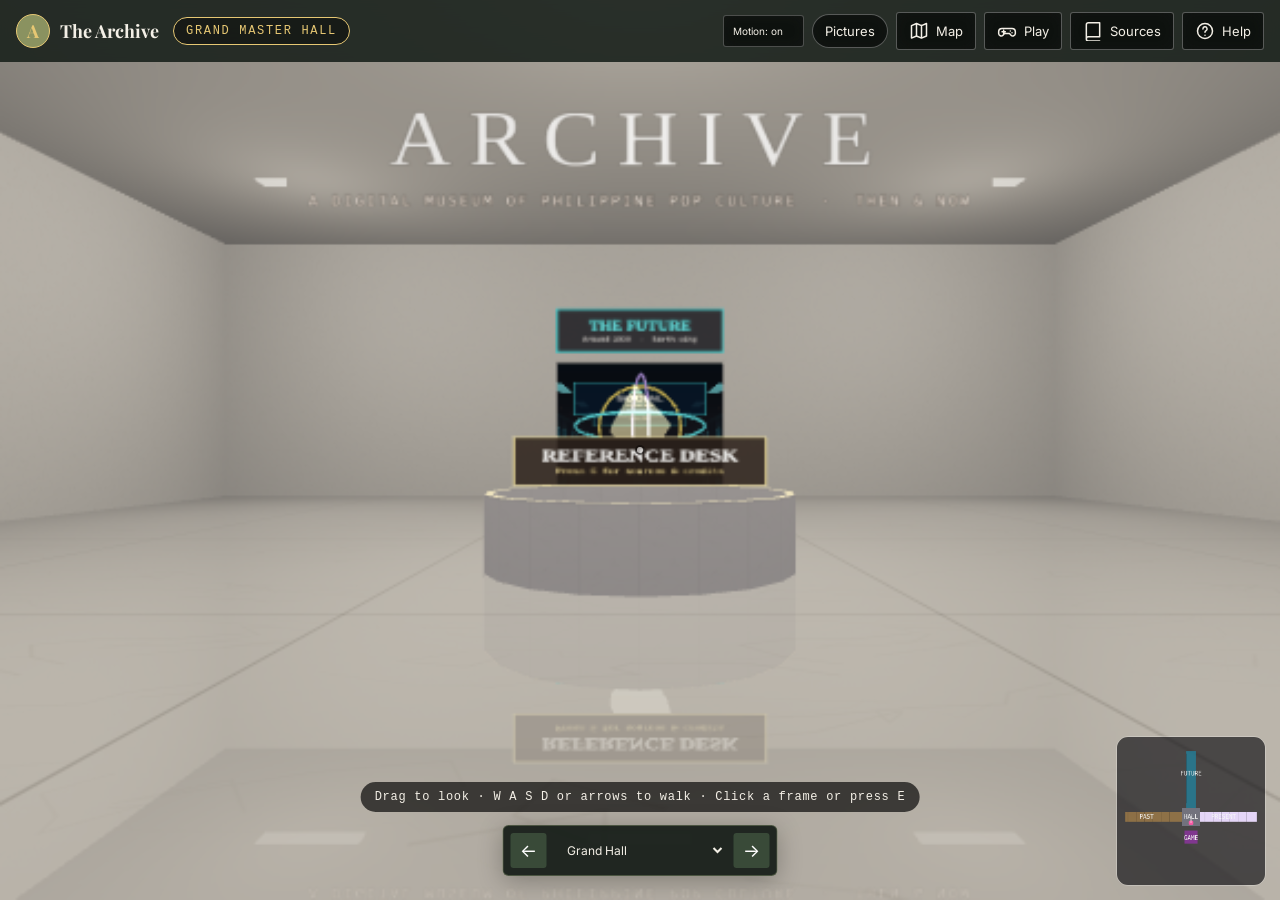
<file: index.html>
<!DOCTYPE html>
<html lang="en"><head><meta charset="utf-8"><meta name="viewport" content="width=device-width,initial-scale=1,viewport-fit=cover">
<title>The Archive · A Digital Museum of Philippine Pop Culture</title><meta name="description" content="Walk a first-person 3D museum of Philippine pop culture: Past wing (2000-2010), Present wing (2020-2026), Future wing (around 2030) and a Then or Now? game room.">
<link rel="preconnect" href="https://fonts.googleapis.com"><link rel="preconnect" href="https://fonts.gstatic.com" crossorigin>
<link href="https://fonts.googleapis.com/css2?family=Playfair+Display:wght@600;800&family=Sora:wght@500;700;800&family=Inter:wght@400;500;600&family=Orbitron:wght@600;800&display=swap" rel="stylesheet">
<link rel="stylesheet" href="tour/museum.css"><link rel="stylesheet" href="tour/enhance.css?v=4"></head>
<body data-era="hall">
<canvas id="gl" tabindex="0" aria-label="3D museum. Use W A S D or arrow keys to walk, drag to look around."></canvas>
<div id="nogl" hidden><h2>Your browser could not start 3D graphics</h2><p>The Archive needs WebGL2. Try an up-to-date Chrome, Edge, Firefox or Safari.</p></div>
<div class="hud">
 <header class="hbar"><a class="brand" href="#" data-act="lobby"><i>A</i><span>The Archive</span></a><div class="echip" id="eChip">Grand Master Hall</div>
 <div class="tools"><button type="button" data-act="motion" aria-pressed="true" title="Pause or resume gallery animations">Motion: on</button><a class="archive-link" href="collection.html">Pictures</a><button type="button" data-act="map" aria-label="Map"><svg class="ic" viewBox="0 0 24 24" fill="none" stroke="currentColor" stroke-width="1.8" stroke-linecap="round" stroke-linejoin="round" aria-hidden="true"><path d="M9 3 3 5.5v15L9 18l6 2.5 6-2.5v-15L15 5.5 9 3Zm0 0v15m6-12.5v15"/></svg><span>Map</span></button><button type="button" data-act="quiz" aria-label="Play"><svg class="ic" viewBox="0 0 24 24" fill="none" stroke="currentColor" stroke-width="1.8" stroke-linecap="round" stroke-linejoin="round" aria-hidden="true"><path d="M6 9h12a4 4 0 0 1 4 4v2a3 3 0 0 1-5.2 2L15 15H9l-1.8 2A3 3 0 0 1 2 15v-2a4 4 0 0 1 4-4Zm2 2v4m-2-2h4m6-1h.01m2 2h.01"/></svg><span>Play</span></button><button type="button" data-act="sources" aria-label="Sources"><svg class="ic" viewBox="0 0 24 24" fill="none" stroke="currentColor" stroke-width="1.8" stroke-linecap="round" stroke-linejoin="round" aria-hidden="true"><path d="M4 4.5A2.5 2.5 0 0 1 6.5 2H20v17H6.5A2.5 2.5 0 0 0 4 21.5v-17ZM4 21.5A2.5 2.5 0 0 0 6.5 24H20"/></svg><span>Sources</span></button><button type="button" data-act="help" aria-label="Help"><svg class="ic" viewBox="0 0 24 24" fill="none" stroke="currentColor" stroke-width="1.8" stroke-linecap="round" stroke-linejoin="round" aria-hidden="true"><circle cx="12" cy="12" r="9"/><path d="M9.5 9.5a2.5 2.5 0 1 1 3.5 2.3c-.7.4-1 .9-1 1.7M12 17h.01"/></svg><span>Help</span></button></div></header>
 <div class="room-chip" id="hRoom"></div><div class="room-navigation"><button id="previousRoom" type="button" aria-label="Previous room">←</button><select id="roomSelect" aria-label="Jump to a museum room"><option value="hall">Grand Hall</option></select><button id="nextRoom" type="button" aria-label="Next room">→</button></div>
 <canvas id="mini" width="250" height="250" aria-label="Minimap"></canvas>
 <div class="prompt" id="prompt" hidden></div><div class="cross"></div>
 <div class="hint" id="hHint">Drag to look &middot; W A S D or arrows to walk &middot; Click a frame or press E</div>
 <div id="joy"><i id="joyk"></i></div>
</div>
<div class="splash" id="splash" hidden><div class="sp-in"><div class="sp-k">Virtual museum</div><h1>The Archive</h1><p>A Digital Museum of Philippine Pop Culture, Then &amp; Now</p><div class="sp-eras"><span class="e1">Past 2000&ndash;2010</span><span class="e2">Present 2020&ndash;2026</span><span class="e3">Future ~2030</span></div><button type="button" class="go" data-act="enter">Enter the museum</button><small>W A S D / arrows to walk &middot; drag to look &middot; E or click to inspect</small></div></div>
<div class="panel" id="mapPanel" hidden><div class="pbox"><button class="x" data-act="closep" aria-label="Close"><svg class="ic" viewBox="0 0 24 24" fill="none" stroke="currentColor" stroke-width="1.8" stroke-linecap="round" stroke-linejoin="round" aria-hidden="true"><path d="M5 5l14 14M19 5 5 19"/></svg></button><h2>Museum map</h2><p>Jump to any room. Or just walk: the Grand Master Hall has a door to every wing.</p><div class="mcols"><div class="mcol m-past"><h4>The Past</h4><small>2000–2010</small><button type="button" data-go="past-social-gate">Social<small>I</small></button><button type="button" data-go="past-economic-gate">Economic<small>II</small></button><button type="button" data-go="past-political-gate">Political<small>III</small></button><button type="button" data-go="past-cultural-gate">Cultural<small>IV</small></button><button type="button" data-go="past-environmental-gate">Environmental<small>V</small></button><button type="button" data-go="past-others-gate">Others<small>VI</small></button></div><div class="mcol m-present"><h4>The Present</h4><small>2020–2026</small><button type="button" data-go="present-social-gate">Social<small>I</small></button><button type="button" data-go="present-economic-gate">Economic<small>II</small></button><button type="button" data-go="present-political-gate">Political<small>III</small></button><button type="button" data-go="present-cultural-gate">Cultural<small>IV</small></button><button type="button" data-go="present-environmental-gate">Environmental<small>V</small></button><button type="button" data-go="present-others-gate">Others<small>VI</small></button></div><div class="mcol m-future"><h4>The Future</h4><small>Around 2030</small><button type="button" data-go="future-social-gate">Social<small>I</small></button><button type="button" data-go="future-economic-gate">Economic<small>II</small></button><button type="button" data-go="future-political-gate">Political<small>III</small></button><button type="button" data-go="future-cultural-gate">Cultural<small>IV</small></button><button type="button" data-go="future-environmental-gate">Environmental<small>V</small></button><button type="button" data-go="future-others-gate">Others<small>VI</small></button></div><div class="mcol m-x"><h4>Hubs</h4><small>Quick jumps</small><button type="button" data-go="hall-past">Grand Master Hall<small>hub</small></button><button type="button" data-go="game-gate">Game room<small>quiz</small></button><button type="button" data-go="sources">Reference desk<small>sources</small></button></div></div></div></div>
<div class="panel" id="helpPanel" hidden><div class="pbox"><button class="x" data-act="closep" aria-label="Close"><svg class="ic" viewBox="0 0 24 24" fill="none" stroke="currentColor" stroke-width="1.8" stroke-linecap="round" stroke-linejoin="round" aria-hidden="true"><path d="M5 5l14 14M19 5 5 19"/></svg></button><h2>How to explore</h2><ul class="help"><li><b>W A S D</b> or <b>arrow keys</b> walk (hold <b>Shift</b> to hurry).</li><li><b>Drag</b> the mouse or your finger to look around. On a phone, hold the lower left to walk.</li><li>Click a frame, or aim at it and press <b>E</b>, to read its story.</li><li>The Grand Master Hall has four doors: <b>West</b> Past, <b>East</b> Present, <b>North</b> Future, <b>South</b> Game room.</li><li>Each wing has six rooms: Social, Economic, Political, Cultural, Environmental, Others.</li><li><b>R</b> returns you to the Grand Hall. <b>M</b> opens the map. <b>Esc</b> closes any panel. Use <b>Motion</b> to pause all ambient animations. Open <b>Play</b> for the quiz, picture pairs, and timeline challenge. The future wing has three glowing mystery artifacts: aim and press E to investigate.</li></ul></div></div>
<div class="panel" id="quizPanel" hidden><div class="pbox wide"><button class="x" data-act="closep" aria-label="Close"><svg class="ic" viewBox="0 0 24 24" fill="none" stroke="currentColor" stroke-width="1.8" stroke-linecap="round" stroke-linejoin="round" aria-hidden="true"><path d="M5 5l14 14M19 5 5 19"/></svg></button><div class="arcade-heading"><div class="kick">THE ARCHIVE ARCADE</div><h2>Play across the eras</h2><p>Three games. Take your time, explore, and try again.</p></div><div class="arcade-tabs" role="tablist" aria-label="Choose a museum game"><button type="button" role="tab" id="tab-quiz" aria-controls="play" data-minigame="quiz" aria-selected="true">Then or Now?</button><button type="button" role="tab" id="tab-memory" aria-controls="game-memory" data-minigame="memory" aria-selected="false">Picture pairs</button><button type="button" role="tab" id="tab-timeline" aria-controls="game-timeline" data-minigame="timeline" aria-selected="false">Timeline challenge</button></div><p id="arcade-status" role="status" aria-live="polite"></p><section id="game-memory" role="tabpanel" aria-labelledby="tab-memory" hidden><h3>Picture pairs</h3><p>Turn over two cards and find matching pictures from the museum. Match all six pairs.</p><div class="game-toolbar"><span id="memory-score"></span><button type="button" id="memory-restart">New game ↻</button></div><div id="memory-grid" class="memory-grid"></div></section><section id="game-timeline" role="tabpanel" aria-labelledby="tab-timeline" hidden><h3>Timeline challenge</h3><p>Put these eight events in order, from earliest to latest. Move each event with the arrow buttons.</p><ol id="timeline-list"></ol><div class="game-toolbar"><button type="button" id="timeline-check">Check my timeline</button><button type="button" id="timeline-reveal">Reveal dates</button><button type="button" id="timeline-restart">New game ↻</button></div></section>
<section id="play" role="tabpanel" aria-labelledby="tab-quiz"><div><div class="quiz" id="quiz"><div class="kick">Game room</div><h2 style="margin:10px 0 18px">Then or Now?</h2>
<div class="qbox"><div id="qIntro"><p style="margin-bottom:22px">Twelve everyday habits are about to flash up. Decide whether each one belongs to <b>2000&ndash;2010</b> or <b>2020&ndash;2026</b>.</p><button class="btn solid" id="qStart" type="button">Start the game</button></div>
<div id="qPlay" hidden><div class="q-top"><span id="qCount"></span><span id="qStreak" aria-live="polite"></span></div><div class="q-bar"><i id="qBar"></i></div><div class="q-label">Which era?</div><p id="qText"></p>
<div class="q-opts"><button class="q-opt" data-a="then" type="button">Then<small>2000&ndash;2010</small></button><button class="q-opt" data-a="now" type="button">Now<small>2020&ndash;2026</small></button></div>
<div class="q-res" id="qRes" hidden aria-live="polite"><b id="qVerdict"></b><p id="qWhy" style="margin:6px 0 14px"></p><button class="btn solid" id="qNext" type="button">Next &rarr;</button></div></div>
<div id="qEnd" hidden><div class="q-score" id="qScore"></div><div class="q-title" id="qTitle"></div><p id="qMsg"></p><div class="q-end-btns"><button class="btn solid" id="qAgain" type="button">Play again</button></div></div></div>
<script type="application/json" id="quizdata">[{"s": "Families copied the dance crazes of noontime TV shows.", "a": "then", "c": "social", "w": "Then · Social: television set the social calendar, and families copied the dance crazes of noontime shows (Gil, 2003; Montecillo, 2008; Ocampo, 2001)."}, {"s": "Everyday Filipinos film their own videos and join online movements.", "a": "now", "c": "social", "w": "Now · Social: TikTok and similar platforms took over from television as the engine of trends (Kemp, 2025; Mariano, 2020)."}, {"s": "People lined up at game shows for a shot at cash prizes.", "a": "then", "c": "economic", "w": "Then · Economic: families leaned on remittances and BPO jobs, and lined up at game shows for a shot at prizes (Araneta, 2006; GMA News, 2011; Osorio, 2010)."}, {"s": "Shoppers pay by QR code and sellers perform on live streams.", "a": "now", "c": "economic", "w": "Now · Economic: Filipinos pay by QR code, shop online, and sell or perform on live streams (Cacho-Laurejas, 2025; Morales & dela Cruz, 2023; Newsbytes.PH, 2023)."}, {"s": "Protesters burned effigies at SONA rallies.", "a": "then", "c": "political", "w": "Then · Political: citizens rallied at EDSA and Mendiola and burned effigies at SONA protests (Adraneda, 2007; Bulatlat, 2008; GMA News, 2007)."}, {"s": "Voters follow political vloggers and argue in comment sections.", "a": "now", "c": "political", "w": "Now · Political: Filipinos follow political vloggers, argue in comment sections, and still march when outraged (Flores, 2025; Laqui, 2025)."}, {"s": "Evenings belonged to telefantasya and dubbed Asianovelas.", "a": "then", "c": "cultural", "w": "Then · Cultural: evenings belonged to telefantasya and dubbed Asianovelas on rival networks (Anarcon, 2017, 2018)."}, {"s": "Fans fill arenas for homegrown groups such as BINI.", "a": "now", "c": "cultural", "w": "Now · Cultural: viewers stream what they like and fill arenas for local groups such as BINI (Bote, 2024; Philippine Daily Inquirer, 2025)."}, {"s": "After a flood, people posted rescue requests online and joined benefit concerts.", "a": "then", "c": "environmental", "w": "Then · Environmental: after Ondoy, people followed news of the flood, posted rescue requests online and joined benefit concerts (Godinez, 2009; Palatino, 2009)."}, {"s": "Phones automatically receive emergency alerts.", "a": "now", "c": "environmental", "w": "Now · Environmental: phones now receive emergency alerts automatically, while fans and celebrities run online donation drives (ABS-CBN News, 2024; Newman, 2018)."}, {"s": "Viewers voted for their favorite contestants by SMS.", "a": "then", "c": "others", "w": "Then · Others: people voted for favorite contestants by SMS and went to LAN shops to get online (Anarcon, 2019; Ocampo, 2001)."}, {"s": "People register their SIMs and follow esports stars online.", "a": "now", "c": "others", "w": "Now · Others: nearly everyone games on a personal device, registers a SIM, and follows esports stars online (Arasa, 2025; Aurelio et al., 2022; Lukman, 2026)."}]</script></div></div></section></div></div>
<div class="panel" id="mysteryPanel" hidden><div class="pbox mystery-box"><button type="button" class="x" data-act="closep" aria-label="Close mystery">×</button><div class="kick">THE FUTURE · HIDDEN SIGNAL</div><h2 id="mystery-title"></h2><p id="mystery-riddle"></p><button type="button" id="mystery-reveal" class="btn solid">Reveal the answer</button><p id="mystery-answer" hidden></p><p id="mystery-progress" role="status"></p><small>Find all three glowing artifacts in the Political, Environmental and Others rooms.</small></div></div><div class="panel" id="srcPanel" hidden><div class="pbox wide"><button class="x" data-act="closep" aria-label="Close"><svg class="ic" viewBox="0 0 24 24" fill="none" stroke="currentColor" stroke-width="1.8" stroke-linecap="round" stroke-linejoin="round" aria-hidden="true"><path d="M5 5l14 14M19 5 5 19"/></svg></button><div class="srcin"><main><section class="ehero short"><div class="wrap"><div class="years" style="font-family:'Special Elite',monospace;letter-spacing:.3em;color:#e6c773;font-size:14px">REFERENCE DESK</div><h1>Sources &amp; Credits</h1><p class="lead">Every room points back to the references below, grouped by era and category.</p></div></section>
<section class="sect" style="padding-top:20px"><div class="wrap"><div class="src-group"><h2>The Past &middot; 2000&ndash;2010</h2><h3>Exhibits</h3><ul class="src-list"><li id="ref-1"><span class="no">[1]</span><span><a href="https://istaff.ph/the-evolution-of-business-process-outsourcing-bpo-in-the-philippines/" target="_blank" rel="noopener noreferrer">https://istaff.ph/the-evolution-of-business-process-outsourcing-bpo-in-the-philippines/</a><br><small style="font-family:var(--type);font-size:12px;color:var(--ink2)">Used in: <a href="past.html#bpo">24/7 BPO Commercial Hubs</a></small></span></li><li id="ref-2"><span class="no">[2]</span><span><a href="https://www.35mmc.com/22/03/2022/digital-nostalgia-5-early-digital-cameras-from-between-2001-and-2005-by-bob-janes/" target="_blank" rel="noopener noreferrer">https://www.35mmc.com/22/03/2022/digital-nostalgia-5-early-digital-cameras-from-between-2001-and-2005-by-bob-janes/</a><br><small style="font-family:var(--type);font-size:12px;color:var(--ink2)">Used in: <a href="past.html#digicam">Compact Digicams</a></small></span></li><li id="ref-3"><span class="no">[3]</span><span><a href="https://tv-philippines.fandom.com/wiki/Fantaserye_and_telefantasya" target="_blank" rel="noopener noreferrer">https://tv-philippines.fandom.com/wiki/Fantaserye_and_telefantasya</a><br><small style="font-family:var(--type);font-size:12px;color:var(--ink2)">Used in: <a href="past.html#fantasya">GMA &amp; ABS-CBN Telefantastya Wars</a></small></span></li><li id="ref-4"><span class="no">[4]</span><span><a href="https://www.esquiremag.ph/culture/tech/these-were-the-social-networking-sites-we-used-to-love-a00293-20190628-lfrm" target="_blank" rel="noopener noreferrer">https://www.esquiremag.ph/culture/tech/these-were-the-social-networking-sites-we-used-to-love-a00293-20190628-lfrm</a><br><small style="font-family:var(--type);font-size:12px;color:var(--ink2)">Used in: <a href="past.html#mfs">Multiply and Friendster Digital Spaces</a></small></span></li><li id="ref-5"><span class="no">[5]</span><span><a href="https://www.slashgear.com/1369622/what-happened-to-nokia-explained/" target="_blank" rel="noopener noreferrer">https://www.slashgear.com/1369622/what-happened-to-nokia-explained/</a><br><small style="font-family:var(--type);font-size:12px;color:var(--ink2)">Used in: <a href="past.html#nokia">The Durable Nokia Phone</a></small></span></li><li id="ref-6"><span class="no">[6]</span><span><a href="https://abs-cbn.fandom.com/wiki/The_First_and_True_Home_of_Asianovelas" target="_blank" rel="noopener noreferrer">https://abs-cbn.fandom.com/wiki/The_First_and_True_Home_of_Asianovelas</a><br><small style="font-family:var(--type);font-size:12px;color:var(--ink2)">Used in: <a href="past.html#asiano">Tagalog Dubbing of Asianovelas</a></small></span></li><li id="ref-7"><span class="no">[7]</span><span><a href="https://www.bbc.com/travel/article/20110812-travelwise-karaoke-in-the-philippines" target="_blank" rel="noopener noreferrer">https://www.bbc.com/travel/article/20110812-travelwise-karaoke-in-the-philippines</a><br><small style="font-family:var(--type);font-size:12px;color:var(--ink2)">Used in: <a href="past.html#ktv">Family Karaoke Bars</a></small></span></li><li id="ref-8"><span class="no">[8]</span><span><a href="https://www.gmanetwork.com/news/scitech/content/176875/from-friendster-to-facebook-and-beyond/story/" target="_blank" rel="noopener noreferrer">https://www.gmanetwork.com/news/scitech/content/176875/from-friendster-to-facebook-and-beyond/story/</a><br><small style="font-family:var(--type);font-size:12px;color:var(--ink2)">Used in: <a href="past.html#fb">Shift from Friendster to Facebook</a></small></span></li><li id="ref-9"><span class="no">[9]</span><span><a href="https://www.pep.ph/peptionary/143496/pinoy-big-brother-and-its-memorable-real-life-drama-a738-20190813-lfrm" target="_blank" rel="noopener noreferrer">https://www.pep.ph/peptionary/143496/pinoy-big-brother-and-its-memorable-real-life-drama-a738-20190813-lfrm</a><br><small style="font-family:var(--type);font-size:12px;color:var(--ink2)">Used in: <a href="past.html#pbb">Pinoy Big Brother</a></small></span></li><li id="ref-10"><span class="no">[10]</span><span><a href="https://www.spot.ph/newsfeatures/culture/104186/old-internet-cafe-games-we-used-to-play-in-the-early-2000s-a833-20230326" target="_blank" rel="noopener noreferrer">https://www.spot.ph/newsfeatures/culture/104186/old-internet-cafe-games-we-used-to-play-in-the-early-2000s-a833-20230326</a><br><small style="font-family:var(--type);font-size:12px;color:var(--ink2)">Used in: <a href="past.html#lan">LAN Gaming Computer Shops</a></small></span></li><li id="ref-11"><span class="no">[11]</span><span><a href="https://www.philstar.com/business/2003/12/29/233286/smart-launches-pasa-load" target="_blank" rel="noopener noreferrer">https://www.philstar.com/business/2003/12/29/233286/smart-launches-pasa-load</a><br><small style="font-family:var(--type);font-size:12px;color:var(--ink2)">Used in: <a href="past.html#pasaload">PasaLoad &amp; Prepaid SIM Culture</a></small></span></li><li id="ref-12"><span class="no">[12]</span><span><a href="https://www.philstar.com/entertainment/2003/07/07/212767/call-get-physical" target="_blank" rel="noopener noreferrer">https://www.philstar.com/entertainment/2003/07/07/212767/call-get-physical</a><br><small style="font-family:var(--type);font-size:12px;color:var(--ink2)">Used in: <a href="past.html#sexbomb">SexBomb Girls “Spaghetti” Dance Craze</a></small></span></li><li id="ref-13"><span class="no">[13]</span><span><a href="https://awesome.blog/2006/05/mall_of_asia_02.html" target="_blank" rel="noopener noreferrer">https://awesome.blog/2006/05/mall_of_asia_02.html</a><br><small style="font-family:var(--type);font-size:12px;color:var(--ink2)">Used in: <a href="past.html#moa">SM Mall of Asia Opening</a></small></span></li><li id="ref-14"><span class="no">[14]</span><span><a href="https://www.researchgate.net/publication/366998525_Philippine_Digital_Cultures_Brokerage_Dynamics_on_YouTube" target="_blank" rel="noopener noreferrer">https://www.researchgate.net/publication/366998525_Philippine_Digital_Cultures_Brokerage_Dynamics_on_YouTube</a><br><small style="font-family:var(--type);font-size:12px;color:var(--ink2)">Used in: <a href="past.html#yt">Rise of YouTube Video Sharing</a></small></span></li><li id="ref-15"><span class="no">[15]</span><span><a href="https://www.pep.ph/peptionary/145975/starstruck-anatomy-of-a-reality-show-a724-20190914-lfrm7" target="_blank" rel="noopener noreferrer">https://www.pep.ph/peptionary/145975/starstruck-anatomy-of-a-reality-show-a724-20190914-lfrm7</a><br><small style="font-family:var(--type);font-size:12px;color:var(--ink2)">Used in: <a href="past.html#starstruck">StarStruck Reality Talent Search</a></small></span></li><li id="ref-16"><span class="no">[16]</span><span>Amoroso, D. L., &amp; Lim, R. (2014). Innovativeness of consumers in the adoption of mobile technology in the Philippines. ResearchGate. <a href="https://www.researchgate.net/publication/262049063" target="_blank" rel="noopener noreferrer">https://www.researchgate.net/publication/262049063</a><br><small style="font-family:var(--type);font-size:12px;color:var(--ink2)">Used in: <a href="past.html#others">Technology wing overview</a></small></span></li><li id="ref-17"><span class="no">[17]</span><span><a href="https://istaff.ph/the-evolution-of-business-process-outsourcing-bpo-in-the-philippines/" target="_blank" rel="noopener noreferrer">https://istaff.ph/the-evolution-of-business-process-outsourcing-bpo-in-the-philippines/</a><br><a href="https://business.inquirer.net/261556/timeline-bpo-in-ph" target="_blank" rel="noopener noreferrer">https://business.inquirer.net/261556/timeline-bpo-in-ph</a><br><small style="font-family:var(--type);font-size:12px;color:var(--ink2)">Used in: <a href="past.html#bpo">24/7 BPO Commercial Hubs</a></small></span></li><li id="ref-18"><span class="no">[18]</span><span><a href="https://www.esquiremag.ph/culture/tech/these-were-the-social-networking-sites-we-used-to-love-a00293-20190628-lfrm" target="_blank" rel="noopener noreferrer">https://www.esquiremag.ph/culture/tech/these-were-the-social-networking-sites-we-used-to-love-a00293-20190628-lfrm</a><br><small style="font-family:var(--type);font-size:12px;color:var(--ink2)">Used in: <a href="past.html#mfs">Multiply and Friendster Digital Spaces</a></small></span></li><li id="ref-19"><span class="no">[19]</span><span><a href="https://www.bbc.com/travel/article/20110812-travelwise-karaoke-in-the-philippines" target="_blank" rel="noopener noreferrer">https://www.bbc.com/travel/article/20110812-travelwise-karaoke-in-the-philippines</a><br><small style="font-family:var(--type);font-size:12px;color:var(--ink2)">Used in: <a href="past.html#ktv">Family Karaoke Bars</a></small></span></li><li id="ref-20"><span class="no">[20]</span><span><a href="https://www.spot.ph/newsfeatures/culture/104186/old-internet-cafe-games-we-used-to-play-in-the-early-2000s-a833-20230326" target="_blank" rel="noopener noreferrer">https://www.spot.ph/newsfeatures/culture/104186/old-internet-cafe-games-we-used-to-play-in-the-early-2000s-a833-20230326</a><br><a href="https://www.philstar.com/business/technology/2001/07/20/84994/game-time" target="_blank" rel="noopener noreferrer">https://www.philstar.com/business/technology/2001/07/20/84994/game-time</a><br><small style="font-family:var(--type);font-size:12px;color:var(--ink2)">Used in: <a href="past.html#lan">LAN Gaming Computer Shops</a></small></span></li><li id="ref-21"><span class="no">[21]</span><span><a href="https://awesome.blog/2006/05/mall_of_asia_02.html" target="_blank" rel="noopener noreferrer">https://awesome.blog/2006/05/mall_of_asia_02.html</a><br><a href="https://www.philstar.com/business/2006/05/26/338642/mall-asia-draws-1m-opening-day" target="_blank" rel="noopener noreferrer">https://www.philstar.com/business/2006/05/26/338642/mall-asia-draws-1m-opening-day</a><br><small style="font-family:var(--type);font-size:12px;color:var(--ink2)">Used in: <a href="past.html#moa">SM Mall of Asia Opening</a></small></span></li></ul><h3>I &middot; Social</h3><ul class="src-list"><li id="pref-social-then-1"><span class="no">2000s</span><span>Gil, B. A. (2003, July 7). A call to get physical. The Philippine Star. <a href="https://www.philstar.com/entertainment/2003/07/07/212767/call-get-physical" target="_blank" rel="noopener noreferrer">https://www.philstar.com/entertainment/2003/07/07/212767/call-get-physical</a><br><small>Used in: <a href="past.html#social">The Past &middot; Social</a></small></span></li><li id="pref-social-then-2"><span class="no">2000s</span><span>Montecillo, P. L. G. (2008, December 17). Unlimited text promo unavailable Dec. 25, Jan. 1. GMA News Online. <a href="https://www.gmanetwork.com/news/money/companies/139764/unlimited-text-promo-unavailable-dec-25-jan-1/story/" target="_blank" rel="noopener noreferrer">https://www.gmanetwork.com/news/money/companies/139764/unlimited-text-promo-unavailable-dec-25-jan-1/story/</a><br><small>Used in: <a href="past.html#social">The Past &middot; Social</a></small></span></li><li id="pref-social-then-3"><span class="no">2000s</span><span>Ocampo, J. (2001, July 20). Game time. The Philippine Star. <a href="https://www.philstar.com/business/technology/2001/07/20/84994/game-time" target="_blank" rel="noopener noreferrer">https://www.philstar.com/business/technology/2001/07/20/84994/game-time</a><br><small>Used in: <a href="past.html#social">The Past &middot; Social</a></small></span></li></ul><h3>II &middot; Economic</h3><ul class="src-list"><li id="pref-economic-then-1"><span class="no">2000s</span><span>Araneta, S. (2006, February 5). 'Wowowee' stampede: 73 killed, 359 injured. The Philippine Star. <a href="https://www.philstar.com/headlines/2006/02/05/320086/145wowowee146-stampede-73-killed-359-injured" target="_blank" rel="noopener noreferrer">https://www.philstar.com/headlines/2006/02/05/320086/145wowowee146-stampede-73-killed-359-injured</a><br><small>Used in: <a href="past.html#economic">The Past &middot; Economic</a></small></span></li><li id="pref-economic-then-2"><span class="no">2000s</span><span>GMA News. (2011, January 17). OFW remittances soar over $17B as of Nov. <a href="https://gmanetwork.com/news/money/content/210794/ofw-remittances-soar-over-17b-as-of-nov/story" target="_blank" rel="noopener noreferrer">https://gmanetwork.com/news/money/content/210794/ofw-remittances-soar-over-17b-as-of-nov/story</a><br><small>Used in: <a href="past.html#economic">The Past &middot; Economic</a></small></span></li><li id="pref-economic-then-3"><span class="no">2000s</span><span>Osorio, M. E. (2010, November 11). Retail trade of pirated goods remains a big problem in Phl. The Philippine Star. <a href="https://www.philstar.com/business/2010/11/11/628514/retail-trade-pirated-goods-remains-big-problem-phl" target="_blank" rel="noopener noreferrer">https://www.philstar.com/business/2010/11/11/628514/retail-trade-pirated-goods-remains-big-problem-phl</a><br><small>Used in: <a href="past.html#economic">The Past &middot; Economic</a></small></span></li></ul><h3>III &middot; Political</h3><ul class="src-list"><li id="pref-political-then-1"><span class="no">2000s</span><span>Adraneda, K. (2007, September 26). After Garci ringtone comes 'AB-ZTE-FG'. The Philippine Star. <a href="https://www.philstar.com/headlines/2007/09/26/16528/after-garci-ringtone-comes-lsquoab-zte-fgrsquo" target="_blank" rel="noopener noreferrer">https://www.philstar.com/headlines/2007/09/26/16528/after-garci-ringtone-comes-lsquoab-zte-fgrsquo</a><br><small>Used in: <a href="past.html#political">The Past &middot; Political</a></small></span></li><li id="pref-political-then-2"><span class="no">2000s</span><span>Bulatlat. (2008, August 2). Street repertory: The role of art in the people's SONA. <a href="https://www.bulatlat.com/2008/08/02/street-repertory-the-role-of-art-in-the-people%e2%80%99s-sona/3/" target="_blank" rel="noopener noreferrer">https://www.bulatlat.com/2008/08/02/street-repertory-the-role-of-art-in-the-people%e2%80%99s-sona/3/</a><br><small>Used in: <a href="past.html#political">The Past &middot; Political</a></small></span></li><li id="pref-political-then-3"><span class="no">2000s</span><span>GMA News. (2007, May 1). Erap supporters mark 'Edsa 3'. <a href="https://www.gmanetwork.com/news/topstories/nation/40523/erap-supporters-mark-edsa-3/story" target="_blank" rel="noopener noreferrer">https://www.gmanetwork.com/news/topstories/nation/40523/erap-supporters-mark-edsa-3/story</a><br><small>Used in: <a href="past.html#political">The Past &middot; Political</a></small></span></li></ul><h3>IV &middot; Cultural</h3><ul class="src-list"><li id="pref-cultural-then-1"><span class="no">2000s</span><span>Anarcon, J. P. (2017, March 31). Charo Santos-Concio recalls GMA-7 show that almost caused her to resign from ABS-CBN. PEP.ph. <a href="https://www.pep.ph/guide/tv/25855/charo-santos-concio-recalls-gma-7-show-that-almost-caused-her-to-resign-from-abs-cbn" target="_blank" rel="noopener noreferrer">https://www.pep.ph/guide/tv/25855/charo-santos-concio-recalls-gma-7-show-that-almost-caused-her-to-resign-from-abs-cbn</a><br><small>Used in: <a href="past.html#cultural">The Past &middot; Cultural</a></small></span></li><li id="pref-cultural-then-2"><span class="no">2000s</span><span>Anarcon, J. P. (2018, August 20). 10 things you might not know about the original Meteor Garden. PEP.ph. <a href="https://www.pep.ph/guide/tv/27044/10-things-you-might-not-know-about-the-original-meteor-garden" target="_blank" rel="noopener noreferrer">https://www.pep.ph/guide/tv/27044/10-things-you-might-not-know-about-the-original-meteor-garden</a><br><small>Used in: <a href="past.html#cultural">The Past &middot; Cultural</a></small></span></li></ul><h3>V &middot; Environmental</h3><ul class="src-list"><li id="pref-environmental-then-1"><span class="no">2000s</span><span>Godinez, B. (2009, October 5). Ogie Alcasid spearheads fundraising concert for calamity victims. PEP.ph. <a href="https://www.pep.ph/news/local/23426/ogie-alcasid-spearheads-fundraising-concert-for-calamity-victims" target="_blank" rel="noopener noreferrer">https://www.pep.ph/news/local/23426/ogie-alcasid-spearheads-fundraising-concert-for-calamity-victims</a><br><small>Used in: <a href="past.html#environmental">The Past &middot; Environmental</a></small></span></li><li id="pref-environmental-then-2"><span class="no">2000s</span><span>Palatino, M. (2009, September 27). Philippines: Worst flooding in 40 years. Global Voices. <a href="https://globalvoices.org/2009/09/27/philippines-worst-flooding-in-40-years/" target="_blank" rel="noopener noreferrer">https://globalvoices.org/2009/09/27/philippines-worst-flooding-in-40-years/</a><br><small>Used in: <a href="past.html#environmental">The Past &middot; Environmental</a></small></span></li></ul><h3>VI &middot; Others</h3><ul class="src-list"><li id="pref-others-then-1"><span class="no">2000s</span><span>Anarcon, J. P. (2019, September 14). Anatomy of a reality show: GMA-7's StarStruck. PEP.ph. <a href="https://www.pep.ph/peptionary/145975/starstruck-anatomy-of-a-reality-show-a724-20190914-lfrm7" target="_blank" rel="noopener noreferrer">https://www.pep.ph/peptionary/145975/starstruck-anatomy-of-a-reality-show-a724-20190914-lfrm7</a><br><small>Used in: <a href="past.html#others">The Past &middot; Others</a></small></span></li><li id="pref-others-then-2"><span class="no">2000s</span><span>Ocampo, J. (2001, July 20). Game time. The Philippine Star. <a href="https://www.philstar.com/business/technology/2001/07/20/84994/game-time" target="_blank" rel="noopener noreferrer">https://www.philstar.com/business/technology/2001/07/20/84994/game-time</a><br><small>Used in: <a href="past.html#others">The Past &middot; Others</a></small></span></li></ul></div><div class="src-group"><h2>The Present &middot; 2020&ndash;2026</h2><h3>I &middot; Social</h3><ul class="src-list"><li id="pref-social-now-1"><span class="no">Now</span><span>Kemp, S. (2025, February 25). Digital 2025: The Philippines. DataReportal. <a href="https://datareportal.com/reports/digital-2025-philippines" target="_blank" rel="noopener noreferrer">https://datareportal.com/reports/digital-2025-philippines</a><br><small>Used in: <a href="present.html#social">The Present &middot; Social</a></small></span></li><li id="pref-social-now-2"><span class="no">Now</span><span>Mariano, P. (2020, December 25). Year-end list: Five best TikTok trends in the Philippines in 2020. News5. <a href="https://news.tv5.com.ph/features/read/year-end-list-five-best-tiktok-trends-in-the-philippines-in-2020" target="_blank" rel="noopener noreferrer">https://news.tv5.com.ph/features/read/year-end-list-five-best-tiktok-trends-in-the-philippines-in-2020</a><br><small>Used in: <a href="present.html#social">The Present &middot; Social</a></small></span></li></ul><h3>II &middot; Economic</h3><ul class="src-list"><li id="pref-economic-now-1"><span class="no">Now</span><span>Cacho-Laurejas, K. O. (2025, July 7). BSP: Digital payments now over 57% of retail transactions. SunStar. <a href="https://www.sunstar.com.ph/cebu/bsp-digital-payments-now-over-57-of-retail-transactions" target="_blank" rel="noopener noreferrer">https://www.sunstar.com.ph/cebu/bsp-digital-payments-now-over-57-of-retail-transactions</a><br><small>Used in: <a href="present.html#economic">The Present &middot; Economic</a></small></span></li><li id="pref-economic-now-2"><span class="no">Now</span><span>Morales, N. J., &amp; dela Cruz, E. (2023, February 7). Philippine January annual inflation accelerates to 8.7%. Interaksyon. <a href="https://interaksyon.philstar.com/business/2023/02/07/242263/philippine-january-annual-inflation-accelerates-to-8-7/" target="_blank" rel="noopener noreferrer">https://interaksyon.philstar.com/business/2023/02/07/242263/philippine-january-annual-inflation-accelerates-to-8-7/</a><br><small>Used in: <a href="present.html#economic">The Present &middot; Economic</a></small></span></li><li id="pref-economic-now-3"><span class="no">Now</span><span>Newsbytes.PH. (2023, January 17). 47% of Pinoy live sellers conduct sessions daily, study says. <a href="https://newsbytes.ph/2023/01/17/47-of-pinoy-live-sellers-conduct-sessions-daily-study-says/" target="_blank" rel="noopener noreferrer">https://newsbytes.ph/2023/01/17/47-of-pinoy-live-sellers-conduct-sessions-daily-study-says/</a><br><small>Used in: <a href="present.html#economic">The Present &middot; Economic</a></small></span></li></ul><h3>III &middot; Political</h3><ul class="src-list"><li id="pref-political-now-1"><span class="no">Now</span><span>Flores, D. N. (2025, March 21). After Duterte's ICC arrest, more vloggers show up at House disinfo hearing. Philstar.com. <a href="https://www.philstar.com/headlines/2025/03/21/2430053/after-dutertes-icc-arrest-more-vloggers-show-house-disinfo-hearing" target="_blank" rel="noopener noreferrer">https://www.philstar.com/headlines/2025/03/21/2430053/after-dutertes-icc-arrest-more-vloggers-show-house-disinfo-hearing</a><br><small>Used in: <a href="present.html#political">The Present &middot; Political</a></small></span></li><li id="pref-political-now-2"><span class="no">Now</span><span>Laqui, I. (2025, September 21). Filipinos mounting mass protests vs corruption on Martial Law anniv. Philstar.com. <a href="https://www.philstar.com/headlines/2025/09/21/2474408" target="_blank" rel="noopener noreferrer">https://www.philstar.com/headlines/2025/09/21/2474408</a><br><small>Used in: <a href="present.html#political">The Present &middot; Political</a></small></span></li></ul><h3>IV &middot; Cultural</h3><ul class="src-list"><li id="pref-cultural-now-1"><span class="no">Now</span><span>Bote, J. (2024, March 19). BINI is the most streamed P-pop group on Spotify. Daily Tribune. <a href="https://tribune.net.ph/2024/03/19/bini-is-the-most-streamed-p-pop-group-on-spotify" target="_blank" rel="noopener noreferrer">https://tribune.net.ph/2024/03/19/bini-is-the-most-streamed-p-pop-group-on-spotify</a><br><small>Used in: <a href="present.html#cultural">The Present &middot; Cultural</a></small></span></li><li id="pref-cultural-now-2"><span class="no">Now</span><span>Philippine Daily Inquirer. (2025, February 19). Biniverse at Philippine Arena moments that will stay with me forever. <a href="https://lifestyle.inquirer.net/532896/biniverse-philippine-arena/" target="_blank" rel="noopener noreferrer">https://lifestyle.inquirer.net/532896/biniverse-philippine-arena/</a><br><small>Used in: <a href="present.html#cultural">The Present &middot; Cultural</a></small></span></li></ul><h3>V &middot; Environmental</h3><ul class="src-list"><li id="pref-environmental-now-1"><span class="no">Now</span><span>ABS-CBN News. (2024, October 25). ABS-CBN holds star-studded online donation drive for 'Kristine' victims. <a href="https://abs-cbn.com/entertainment/2024/10/25/abs-cbn-holds-star-studded-online-donation-drive-for-kristine-victims-1546" target="_blank" rel="noopener noreferrer">https://abs-cbn.com/entertainment/2024/10/25/abs-cbn-holds-star-studded-online-donation-drive-for-kristine-victims-1546</a><br><small>Used in: <a href="present.html#environmental">The Present &middot; Environmental</a></small></span></li><li id="pref-environmental-now-2"><span class="no">Now</span><span>Newman, M. B. C. (2018, June 19). Telco pitches in on disaster preparedness efforts. Manila Bulletin. <a href="https://www.pressreader.com/philippines/manila-bulletin/20180619/281672550660414" target="_blank" rel="noopener noreferrer">https://www.pressreader.com/philippines/manila-bulletin/20180619/281672550660414</a><br><small>Used in: <a href="present.html#environmental">The Present &middot; Environmental</a></small></span></li></ul><h3>VI &middot; Others</h3><ul class="src-list"><li id="pref-others-now-1"><span class="no">Now</span><span>Arasa, D. (2025, February 6). Digital 2025 report shows the latest global online trends. Inquirer Technology. <a href="https://technology.inquirer.net/140462/digital-2025-report-shows-the-latest-global-online-trends" target="_blank" rel="noopener noreferrer">https://technology.inquirer.net/140462/digital-2025-report-shows-the-latest-global-online-trends</a><br><small>Used in: <a href="present.html#others">The Present &middot; Others</a></small></span></li><li id="pref-others-now-2"><span class="no">Now</span><span>Aurelio, J. M., Subingsubing, K., &amp; Piad, T. J. C. (2022, October 11). SIM card registration law signed amid privacy concerns. Philippine Daily Inquirer. <a href="https://newsinfo.inquirer.net/1678018/sim-card-registration-law-signed-amid-privacy-concerns" target="_blank" rel="noopener noreferrer">https://newsinfo.inquirer.net/1678018/sim-card-registration-law-signed-amid-privacy-concerns</a><br><small>Used in: <a href="present.html#others">The Present &middot; Others</a></small></span></li><li id="pref-others-now-3"><span class="no">Now</span><span>Lukman, J. (2026, January 29). M7 World Championship now the world's most watched mobile esports event of all time. Niko Partners. <a href="https://substack.nikopartners.com/p/m7-world-championship-now-the-worlds" target="_blank" rel="noopener noreferrer">https://substack.nikopartners.com/p/m7-world-championship-now-the-worlds</a><br><small>Used in: <a href="present.html#others">The Present &middot; Others</a></small></span></li></ul></div><div class="src-group"><h2>The Future &middot; Around 2030</h2><h3>I &middot; Social</h3><ul class="src-list"><li id="pref-social-future-1"><span class="no">2030s</span><span>Villanueva, R. (2024, January 9). Philippines may have aging population by 2030 – CPD. The Philippine Star. <a href="https://www.philstar.com/headlines/2024/01/09/2324420/philippines-may-have-aging-population-2030-cpd" target="_blank" rel="noopener noreferrer">https://www.philstar.com/headlines/2024/01/09/2324420/philippines-may-have-aging-population-2030-cpd</a><br><small>Used in: <a href="future.html#social">The Future &middot; Social</a></small></span></li><li id="pref-social-future-2"><span class="no">2030s</span><span>TikTok. (2025, May 13). Introducing AI Alive: Bringing your photos to life on TikTok Stories. TikTok Newsroom. <a href="https://newsroom.tiktok.com/en-us/introducing-tiktok-ai-alive" target="_blank" rel="noopener noreferrer">https://newsroom.tiktok.com/en-us/introducing-tiktok-ai-alive</a><br><small>Used in: <a href="future.html#social">The Future &middot; Social</a></small></span></li><li id="pref-social-future-3"><span class="no">2030s</span><span>Microsoft Philippines. (2024, May 23). Microsoft and LinkedIn release 2024 Work Trend Index on AI use at work in the Philippines. Microsoft News Center Philippines. <a href="https://news.microsoft.com/en-ph/2024/05/23/microsoft-and-linkedin-release-2024-work-trend-index-on-ai-use-at-work-in-the-philippines/" target="_blank" rel="noopener noreferrer">https://news.microsoft.com/en-ph/2024/05/23/microsoft-and-linkedin-release-2024-work-trend-index-on-ai-use-at-work-in-the-philippines/</a><br><small>Used in: <a href="future.html#social">The Future &middot; Social</a></small></span></li><li id="pref-social-future-4"><span class="no">2030s</span><span>Philippine digital economy surges on, driving 16% growth towards $36 billion GMV by 2025. (2025, November 25). Manila Bulletin. <a href="https://mb.com.ph/2025/11/25/philippine-digital-economy-surges-on-driving-16-growth-towards-36-billion-gmv-by-2025" target="_blank" rel="noopener noreferrer">https://mb.com.ph/2025/11/25/philippine-digital-economy-surges-on-driving-16-growth-towards-36-billion-gmv-by-2025</a><br><small>Used in: <a href="future.html#social">The Future &middot; Social</a></small></span></li><li id="pref-social-future-5"><span class="no">2030s</span><span>Jose, A. E. O. (2025). Free WiFi target set at 70,000 sites in 2026. BusinessWorld. <a href="https://www.bworldonline.com/?p=689214" target="_blank" rel="noopener noreferrer">https://www.bworldonline.com/?p=689214</a><br><small>Used in: <a href="future.html#social">The Future &middot; Social</a></small></span></li><li id="pref-social-future-6"><span class="no">2030s</span><span>Mariano, P. (2020, December 25). Year-end list: Five best TikTok trends in the Philippines in 2020. News5. <a href="https://news.tv5.com.ph/features/read/year-end-list-five-best-tiktok-trends-in-the-philippines-in-2020" target="_blank" rel="noopener noreferrer">https://news.tv5.com.ph/features/read/year-end-list-five-best-tiktok-trends-in-the-philippines-in-2020</a><br><small>Used in: <a href="future.html#social">The Future &middot; Social</a></small></span></li></ul><h3>II &middot; Economic</h3><ul class="src-list"><li id="pref-economic-future-1"><span class="no">2030s</span><span>Philippine digital economy surges on, driving 16% growth towards $36 billion GMV by 2025. (2025, November 25). Manila Bulletin. <a href="https://mb.com.ph/2025/11/25/philippine-digital-economy-surges-on-driving-16-growth-towards-36-billion-gmv-by-2025" target="_blank" rel="noopener noreferrer">https://mb.com.ph/2025/11/25/philippine-digital-economy-surges-on-driving-16-growth-towards-36-billion-gmv-by-2025</a><br><small>Used in: <a href="future.html#economic">The Future &middot; Economic</a></small></span></li><li id="pref-economic-future-2"><span class="no">2030s</span><span>Magsaysay, T. (2026, August 19). BSP: Digital payments account for nearly two-thirds of retail volume. Daily Tribune. <a href="https://tribune.net.ph/2026/08/19/bsp-digital-payments-account-for-nearly-two-thirds-of-retail-volume" target="_blank" rel="noopener noreferrer">https://tribune.net.ph/2026/08/19/bsp-digital-payments-account-for-nearly-two-thirds-of-retail-volume</a><br><small>Used in: <a href="future.html#economic">The Future &middot; Economic</a></small></span></li><li id="pref-economic-future-3"><span class="no">2030s</span><span>RLX, SPX Philippines expand partnership with new warehouse lease. (2026, January 6). Manila Bulletin. <a href="https://mb.com.ph/2026/01/06/rlx-spx-philippines-expand-partnership-with-new-warehouse-lease" target="_blank" rel="noopener noreferrer">https://mb.com.ph/2026/01/06/rlx-spx-philippines-expand-partnership-with-new-warehouse-lease</a><br><small>Used in: <a href="future.html#economic">The Future &middot; Economic</a></small></span></li><li id="pref-economic-future-4"><span class="no">2030s</span><span>Araneta, S. (2006, February 5). 'Wowowee' stampede: 73 killed, 359 injured. The Philippine Star. <a href="https://www.philstar.com/headlines/2006/02/05/320086/145wowowee146-stampede-73-killed-359-injured" target="_blank" rel="noopener noreferrer">https://www.philstar.com/headlines/2006/02/05/320086/145wowowee146-stampede-73-killed-359-injured</a><br><small>Used in: <a href="future.html#economic">The Future &middot; Economic</a></small></span></li><li id="pref-economic-future-5"><span class="no">2030s</span><span>Cacho-Laurejas, K. O. (2025, July 7). BSP: Digital payments now over 57% of retail transactions. SunStar. <a href="https://www.sunstar.com.ph/cebu/bsp-digital-payments-now-over-57-of-retail-transactions" target="_blank" rel="noopener noreferrer">https://www.sunstar.com.ph/cebu/bsp-digital-payments-now-over-57-of-retail-transactions</a><br><small>Used in: <a href="future.html#economic">The Future &middot; Economic</a></small></span></li><li id="pref-economic-future-6"><span class="no">2030s</span><span>Cucio, M., &amp; Hennig, T. (2025). Artificial intelligence and the Philippine labor market: Mapping occupational exposure and complementarity (IMF Working Paper No. 2025/043). International Monetary Fund. <a href="https://www.imf.org/en/publications/wp/issues/2025/02/21/artificial-intelligence-and-the-philippine-labor-market-mapping-occupational-exposure-and-562171" target="_blank" rel="noopener noreferrer">https://www.imf.org/en/publications/wp/issues/2025/02/21/artificial-intelligence-and-the-philippine-labor-market-mapping-occupational-exposure-and-562171</a><br><small>Used in: <a href="future.html#economic">The Future &middot; Economic</a></small></span></li></ul><h3>III &middot; Political</h3><ul class="src-list"><li id="pref-political-future-1"><span class="no">2030s</span><span>GMA Integrated News. (2025, February 9). Millennials, Gen Z make up 63% of voting population. GMA News Online. <a href="https://www.gmanetwork.com/news/topstories/nation/935726/millennials-gen-z-make-up-63-of-eleksyon-2025-voters/story" target="_blank" rel="noopener noreferrer">https://www.gmanetwork.com/news/topstories/nation/935726/millennials-gen-z-make-up-63-of-eleksyon-2025-voters/story</a><br><small>Used in: <a href="future.html#political">The Future &middot; Political</a></small></span></li><li id="pref-political-future-2"><span class="no">2030s</span><span>Chi, C. (2024, September 19). Comelec releases guidelines on AI use in 2025 polls. Philstar.com. <a href="https://www.philstar.com/nation/2024/09/19/2386453/comelec-releases-guidelines-ai-use-2025-polls" target="_blank" rel="noopener noreferrer">https://www.philstar.com/nation/2024/09/19/2386453/comelec-releases-guidelines-ai-use-2025-polls</a><br><small>Used in: <a href="future.html#political">The Future &middot; Political</a></small></span></li><li id="pref-political-future-3"><span class="no">2030s</span><span>Amor, L. (2025, May 14). COMELEC's implementation of online voting for OFWs to push through in the 2028 elections despite concerns, says DMW. DZRH News. <a href="https://www.dzrh.com.ph/post/online-voting-for-ofws-to-push-through-in-2028-elections-despite-concerns-dmw" target="_blank" rel="noopener noreferrer">https://www.dzrh.com.ph/post/online-voting-for-ofws-to-push-through-in-2028-elections-despite-concerns-dmw</a><br><small>Used in: <a href="future.html#political">The Future &middot; Political</a></small></span></li><li id="pref-political-future-4"><span class="no">2030s</span><span>Serquiña, M. C. (2026, May 7). Comelec to submit comment to SC on petition vs. overseas voting. GMA News Online. <a href="https://www.gmanetwork.com/news/topstories/nation/986765/comelec-supreme-court-online-overseas-voting/story/" target="_blank" rel="noopener noreferrer">https://www.gmanetwork.com/news/topstories/nation/986765/comelec-supreme-court-online-overseas-voting/story/</a><br><small>Used in: <a href="future.html#political">The Future &middot; Political</a></small></span></li><li id="pref-political-future-5"><span class="no">2030s</span><span>Laqui, I. (2025, September 21). Filipinos mounting mass protests vs corruption on Martial Law anniv. Philstar.com. <a href="https://www.philstar.com/headlines/2025/09/21/2474408" target="_blank" rel="noopener noreferrer">https://www.philstar.com/headlines/2025/09/21/2474408</a><br><small>Used in: <a href="future.html#political">The Future &middot; Political</a></small></span></li><li id="pref-political-future-6"><span class="no">2030s</span><span>Sarao, Z. (2025, September 22). Tens of thousands join anti-corruption protests in Metro Manila. Philippine Daily Inquirer; Asia News Network. <a href="https://asianews.network/?p=228083" target="_blank" rel="noopener noreferrer">https://asianews.network/?p=228083</a><br><small>Used in: <a href="future.html#political">The Future &middot; Political</a></small></span></li><li id="pref-political-future-7"><span class="no">2030s</span><span>Adraneda, K. (2007, September 26). After Garci ringtone comes 'AB-ZTE-FG'. The Philippine Star. <a href="https://www.philstar.com/headlines/2007/09/26/16528/after-garci-ringtone-comes-lsquoab-zte-fgrsquo" target="_blank" rel="noopener noreferrer">https://www.philstar.com/headlines/2007/09/26/16528/after-garci-ringtone-comes-lsquoab-zte-fgrsquo</a><br><small>Used in: <a href="future.html#political">The Future &middot; Political</a></small></span></li><li id="pref-political-future-8"><span class="no">2030s</span><span>Flores, D. N. (2025, March 21). After Duterte's ICC arrest, more vloggers show up at House disinfo hearing. Philstar.com. <a href="https://www.philstar.com/headlines/2025/03/21/2430053/after-dutertes-icc-arrest-more-vloggers-show-house-disinfo-hearing" target="_blank" rel="noopener noreferrer">https://www.philstar.com/headlines/2025/03/21/2430053/after-dutertes-icc-arrest-more-vloggers-show-house-disinfo-hearing</a><br><small>Used in: <a href="future.html#political">The Future &middot; Political</a></small></span></li></ul><h3>IV &middot; Cultural</h3><ul class="src-list"><li id="pref-cultural-future-1"><span class="no">2030s</span><span>Bajo, A. F. (2025, October 13). Palace orders adoption of Philippine Creative Industries Development Plan 2025–2034. GMA News Online. <a href="https://www.gmanetwork.com/news/topstories/nation/962232/palace-orders-adoption-of-philippine-creative-industries-development-plan-2025-2034/story" target="_blank" rel="noopener noreferrer">https://www.gmanetwork.com/news/topstories/nation/962232/palace-orders-adoption-of-philippine-creative-industries-development-plan-2025-2034/story</a><br><small>Used in: <a href="future.html#cultural">The Future &middot; Cultural</a></small></span></li><li id="pref-cultural-future-2"><span class="no">2030s</span><span>Gonzales, A. L. (2023, September 3). Gov't sees PH as ASEAN's No. 1 creative economy by 2030. Philippine News Agency. <a href="https://alpha.pna.gov.ph/articles/1209094" target="_blank" rel="noopener noreferrer">https://alpha.pna.gov.ph/articles/1209094</a><br><small>Used in: <a href="future.html#cultural">The Future &middot; Cultural</a></small></span></li><li id="pref-cultural-future-3"><span class="no">2030s</span><span>BINI marks global milestone with Madison Square Garden concert in NYC. (2025, June 2). Inquirer USA. <a href="https://usa.inquirer.net/173025/bini-marks-global-milestone-with-madison-square-garden-concert-in-nyc" target="_blank" rel="noopener noreferrer">https://usa.inquirer.net/173025/bini-marks-global-milestone-with-madison-square-garden-concert-in-nyc</a><br><small>Used in: <a href="future.html#cultural">The Future &middot; Cultural</a></small></span></li><li id="pref-cultural-future-4"><span class="no">2030s</span><span>Hutchinson, A. (2026, February 4). YouTube expands auto-dubbing to all creators. Social Media Today. <a href="https://www.socialmediatoday.com/news/youtube-expands-auto-dubbing-to-all-creators/811375/" target="_blank" rel="noopener noreferrer">https://www.socialmediatoday.com/news/youtube-expands-auto-dubbing-to-all-creators/811375/</a><br><small>Used in: <a href="future.html#cultural">The Future &middot; Cultural</a></small></span></li><li id="pref-cultural-future-5"><span class="no">2030s</span><span>Adel, R. (2024, July 12). Philippines eyes "Taylor Swift concert-ready" stadium in Clark completed by 2028. Philstar.com. <a href="https://www.philstar.com/headlines/2024/07/12/2369718/philippines-eyes-taylor-swift-concert-ready-stadium-clark-completed-2028" target="_blank" rel="noopener noreferrer">https://www.philstar.com/headlines/2024/07/12/2369718/philippines-eyes-taylor-swift-concert-ready-stadium-clark-completed-2028</a><br><small>Used in: <a href="future.html#cultural">The Future &middot; Cultural</a></small></span></li><li id="pref-cultural-future-6"><span class="no">2030s</span><span>Cebu to rival Manila as SM Prime opens largest indoor arena. (2026, February 24). Manila Bulletin. <a href="https://mb.com.ph/2026/02/24/cebu-to-rival-manila-as-sm-prime-opens-philippines-largest-indoor-arena" target="_blank" rel="noopener noreferrer">https://mb.com.ph/2026/02/24/cebu-to-rival-manila-as-sm-prime-opens-philippines-largest-indoor-arena</a><br><small>Used in: <a href="future.html#cultural">The Future &middot; Cultural</a></small></span></li><li id="pref-cultural-future-7"><span class="no">2030s</span><span>Anarcon, J. P. (2018, August 20). 10 things you might not know about the original Meteor Garden. PEP.ph. <a href="https://www.pep.ph/guide/tv/27044/10-things-you-might-not-know-about-the-original-meteor-garden" target="_blank" rel="noopener noreferrer">https://www.pep.ph/guide/tv/27044/10-things-you-might-not-know-about-the-original-meteor-garden</a><br><small>Used in: <a href="future.html#cultural">The Future &middot; Cultural</a></small></span></li><li id="pref-cultural-future-8"><span class="no">2030s</span><span>Bote, J. (2024, March 19). BINI is the most streamed P-pop group on Spotify. Daily Tribune. <a href="https://tribune.net.ph/2024/03/19/bini-is-the-most-streamed-p-pop-group-on-spotify" target="_blank" rel="noopener noreferrer">https://tribune.net.ph/2024/03/19/bini-is-the-most-streamed-p-pop-group-on-spotify</a><br><small>Used in: <a href="future.html#cultural">The Future &middot; Cultural</a></small></span></li></ul><h3>V &middot; Environmental</h3><ul class="src-list"><li id="pref-environmental-future-1"><span class="no">2030s</span><span>Eva, E. A. A. (2026, March 24). PH to face more super typhoons in future amid climate change, expert warns. BusinessWorld. <a href="https://www.bworldonline.com/science-environment/2026/03/24/738302/ph-to-face-more-super-typhoons-in-future-amid-climate-change-expert-warns/" target="_blank" rel="noopener noreferrer">https://www.bworldonline.com/science-environment/2026/03/24/738302/ph-to-face-more-super-typhoons-in-future-amid-climate-change-expert-warns/</a><br><small>Used in: <a href="future.html#environmental">The Future &middot; Environmental</a></small></span></li><li id="pref-environmental-future-2"><span class="no">2030s</span><span>ABS-CBN News. (2024, October 25). ABS-CBN holds star-studded online donation drive for 'Kristine' victims. <a href="https://abs-cbn.com/entertainment/2024/10/25/abs-cbn-holds-star-studded-online-donation-drive-for-kristine-victims-1546" target="_blank" rel="noopener noreferrer">https://abs-cbn.com/entertainment/2024/10/25/abs-cbn-holds-star-studded-online-donation-drive-for-kristine-victims-1546</a><br><small>Used in: <a href="future.html#environmental">The Future &middot; Environmental</a></small></span></li><li id="pref-environmental-future-3"><span class="no">2030s</span><span>Frianela, A. C. (2024, October 26). 1Z Entertainment of SB19 launches donation drive for STS "Kristine" victims. DZRH News. <a href="https://dzrh.com.ph/post/1z-entertainment-of-sb19-launches-donation-drive-for-sts-kristine-victims" target="_blank" rel="noopener noreferrer">https://dzrh.com.ph/post/1z-entertainment-of-sb19-launches-donation-drive-for-sts-kristine-victims</a><br><small>Used in: <a href="future.html#environmental">The Future &middot; Environmental</a></small></span></li><li id="pref-environmental-future-4"><span class="no">2030s</span><span>World Meteorological Organization. (n.d.). Early Warnings for All. <a href="https://wmo.int/activities/early-warnings-all" target="_blank" rel="noopener noreferrer">https://wmo.int/activities/early-warnings-all</a><br><small>Used in: <a href="future.html#environmental">The Future &middot; Environmental</a></small></span></li><li id="pref-environmental-future-5"><span class="no">2030s</span><span>Agence France-Presse. (2025, September 11). Daily battle against rising sea on disappearing island in Philippines – but many refuse to bail out for good. The National. <a href="https://www.thenationalnews.com/climate/environment/2025/09/11/philippines-sinking-island-flooding" target="_blank" rel="noopener noreferrer">https://www.thenationalnews.com/climate/environment/2025/09/11/philippines-sinking-island-flooding</a><br><small>Used in: <a href="future.html#environmental">The Future &middot; Environmental</a></small></span></li><li id="pref-environmental-future-6"><span class="no">2030s</span><span>Newman, M. B. C. (2018, June 19). Telco pitches in on disaster preparedness efforts. Manila Bulletin. <a href="https://www.pressreader.com/philippines/manila-bulletin/20180619/281672550660414" target="_blank" rel="noopener noreferrer">https://www.pressreader.com/philippines/manila-bulletin/20180619/281672550660414</a><br><small>Used in: <a href="future.html#environmental">The Future &middot; Environmental</a></small></span></li><li id="pref-environmental-future-7"><span class="no">2030s</span><span>Palatino, M. (2009, September 27). Philippines: Worst flooding in 40 years. Global Voices. <a href="https://globalvoices.org/2009/09/27/philippines-worst-flooding-in-40-years/" target="_blank" rel="noopener noreferrer">https://globalvoices.org/2009/09/27/philippines-worst-flooding-in-40-years/</a><br><small>Used in: <a href="future.html#environmental">The Future &middot; Environmental</a></small></span></li></ul><h3>VI &middot; Others</h3><ul class="src-list"><li id="pref-others-future-1"><span class="no">2030s</span><span>Sy, A. M. C. (2026, March 26). PSA: 95M used National ID for authentication. BusinessWorld. <a href="https://www.bworldonline.com/the-nation/2026/03/26/739028/psa-95m-used-national-id-for-authentication" target="_blank" rel="noopener noreferrer">https://www.bworldonline.com/the-nation/2026/03/26/739028/psa-95m-used-national-id-for-authentication</a><br><small>Used in: <a href="future.html#others">The Future &middot; Others</a></small></span></li><li id="pref-others-future-2"><span class="no">2030s</span><span>UAAP's venture into esports aims to promote responsible gaming. (2024, August 7). SPIN.ph. <a href="https://www.spin.ph/esports/here-s-why-the-uaap-is-investing-in-esports-a4858-20240807" target="_blank" rel="noopener noreferrer">https://www.spin.ph/esports/here-s-why-the-uaap-is-investing-in-esports-a4858-20240807</a><br><small>Used in: <a href="future.html#others">The Future &middot; Others</a></small></span></li><li id="pref-others-future-3"><span class="no">2030s</span><span>Lukman, J. (2026, January 29). M7 World Championship now the world's most watched mobile esports event of all time. Niko Partners. <a href="https://substack.nikopartners.com/p/m7-world-championship-now-the-worlds" target="_blank" rel="noopener noreferrer">https://substack.nikopartners.com/p/m7-world-championship-now-the-worlds</a><br><small>Used in: <a href="future.html#others">The Future &middot; Others</a></small></span></li><li id="pref-others-future-4"><span class="no">2030s</span><span>Saldajeno, I. S. (2023, December 18). AP Bren wins M5 World Championship. Philippine News Agency. <a href="https://alpha.pna.gov.ph/articles/1215554" target="_blank" rel="noopener noreferrer">https://alpha.pna.gov.ph/articles/1215554</a><br><small>Used in: <a href="future.html#others">The Future &middot; Others</a></small></span></li><li id="pref-others-future-5"><span class="no">2030s</span><span>Pineda, C. (2025, June 25). NCAA embraces esports: Mobile Legends, VALORANT to headline event. SPIN.ph. <a href="https://www.spin.ph/esports/look-ncaa-officially-welcomes-esports-into-their-festivities-a4858-20250625" target="_blank" rel="noopener noreferrer">https://www.spin.ph/esports/look-ncaa-officially-welcomes-esports-into-their-festivities-a4858-20250625</a><br><small>Used in: <a href="future.html#others">The Future &middot; Others</a></small></span></li><li id="pref-others-future-6"><span class="no">2030s</span><span>Arasa, D. (2025, February 6). Digital 2025 report shows the latest global online trends. Inquirer Technology. <a href="https://technology.inquirer.net/140462/digital-2025-report-shows-the-latest-global-online-trends" target="_blank" rel="noopener noreferrer">https://technology.inquirer.net/140462/digital-2025-report-shows-the-latest-global-online-trends</a><br><small>Used in: <a href="future.html#others">The Future &middot; Others</a></small></span></li><li id="pref-others-future-7"><span class="no">2030s</span><span>Aurelio, J. M., Subingsubing, K., &amp; Piad, T. J. C. (2022, October 11). SIM card registration law signed amid privacy concerns. Philippine Daily Inquirer. <a href="https://newsinfo.inquirer.net/1678018/sim-card-registration-law-signed-amid-privacy-concerns" target="_blank" rel="noopener noreferrer">https://newsinfo.inquirer.net/1678018/sim-card-registration-law-signed-amid-privacy-concerns</a><br><small>Used in: <a href="future.html#others">The Future &middot; Others</a></small></span></li><li id="pref-others-future-8"><span class="no">2030s</span><span>Delgado, H. (2025, August 24). 'Konektadong Pinoy' bill for broader, competitive internet access lapses into law. ABS-CBN News. <a href="https://www.abs-cbn.com/news/business/2025/8/24/-konektadong-pinoy-bill-for-broader-competitive-internet-access-lapses-into-law-1527" target="_blank" rel="noopener noreferrer">https://www.abs-cbn.com/news/business/2025/8/24/-konektadong-pinoy-bill-for-broader-competitive-internet-access-lapses-into-law-1527</a><br><small>Used in: <a href="future.html#others">The Future &middot; Others</a></small></span></li></ul></div><div class="srcnote box"><b>About the images.</b> Photographs and graphics were gathered by the curator for research and educational display from the sources above and other web pages. All rights remain with their original owners. The Ondoy photos are credited on the page (Wikimedia Commons, CC BY). Please confirm usage rights before publishing this site publicly.</div><div class="era-nav"></div></div></section></main></div></div></div>
<div class="modal" id="modal" hidden><div class="mbox"><button class="x" data-act="closep" aria-label="Close"><svg class="ic" viewBox="0 0 24 24" fill="none" stroke="currentColor" stroke-width="1.8" stroke-linecap="round" stroke-linejoin="round" aria-hidden="true"><path d="M5 5l14 14M19 5 5 19"/></svg></button><div class="mimg" id="mImg"></div><div class="mtxt" id="mTxt"></div><div class="mnav"><button type="button" data-act="mprev" aria-label="Previous"><svg class="ic" viewBox="0 0 24 24" fill="none" stroke="currentColor" stroke-width="1.8" stroke-linecap="round" stroke-linejoin="round" aria-hidden="true"><path d="m15 5-7 7 7 7"/></svg></button><span id="mPos"></span><button type="button" data-act="mnext" aria-label="Next"><svg class="ic" viewBox="0 0 24 24" fill="none" stroke="currentColor" stroke-width="1.8" stroke-linecap="round" stroke-linejoin="round" aria-hidden="true"><path d="m9 5 7 7-7 7"/></svg></button></div></div></div>
<script type="application/json" id="mdata">{"eras": {"past": {"name": "The Past", "yrs": "2000\u20132010", "rooms": [{"cid": "social", "name": "Social", "num": "I", "yrs": "2000\u20132010", "items": [{"id": "past-social", "kind": "art", "label": "Social \u00b7 2000\u20132010", "title": "Television Set the Tempo", "tpl": "<div class=\"mk\">Social &middot; 2000\u20132010</div><h3>Television Set the Tempo</h3><p>Television networks set the social calendar. Families copied the dance crazes of noontime shows, friends stayed close through cheap texts, and young people gathered in comshops <span class=\"cite\">(Gil, 2003; Montecillo, 2008; Ocampo, 2001)</span>.</p><details class=\"refs\"><summary>References &middot; 3</summary><ul><li id=\"pref-social-then-1\">Gil, B. A. (2003, July 7). A call to get physical. The Philippine Star. <a href=\"https://www.philstar.com/entertainment/2003/07/07/212767/call-get-physical\" target=\"_blank\" rel=\"noopener noreferrer\">https://www.philstar.com/entertainment/2003/07/07/212767/call-get-physical</a></li><li id=\"pref-social-then-2\">Montecillo, P. L. G. (2008, December 17). Unlimited text promo unavailable Dec. 25, Jan. 1. GMA News Online. <a href=\"https://www.gmanetwork.com/news/money/companies/139764/unlimited-text-promo-unavailable-dec-25-jan-1/story/\" target=\"_blank\" rel=\"noopener noreferrer\">https://www.gmanetwork.com/news/money/companies/139764/unlimited-text-promo-unavailable-dec-25-jan-1/story/</a></li><li id=\"pref-social-then-3\">Ocampo, J. (2001, July 20). Game time. The Philippine Star. <a href=\"https://www.philstar.com/business/technology/2001/07/20/84994/game-time\" target=\"_blank\" rel=\"noopener noreferrer\">https://www.philstar.com/business/technology/2001/07/20/84994/game-time</a></li></ul></details>", "src": "tour/past-social.jpg", "alts": [], "fb": "", "art": "tour/art-past-social.jpg", "aliases": []}, {"id": "past-social-feat", "kind": "art", "label": "Featured", "title": "Unlimited texting and group messages", "tpl": "<div class=\"mk\">Social &middot; 2000\u20132010</div><h3>Unlimited texting and group messages</h3><dl class=\"mdl\"><div><dt>Era</dt><dd>2000\u20132010</dd></div><div><dt>Year</dt><dd>2000s</dd></div><div><dt>Aspect</dt><dd>Technology</dd></div><div><dt>Room</dt><dd>Social</dd></div></dl><div class=\"curq\"><span class=\"av\">A</span><div><b>The Archive curators</b><small>Gallery guides</small></div></div><blockquote>A shared routine to belong to, and an affordable way to stay close to friends and family.</blockquote>", "src": "tour/past-social-tech.jpg", "alts": [], "fb": "", "art": "tour/art-past-social-tech.jpg", "aliases": []}, {"id": "mfs", "kind": "art", "label": "2000s \u00b7 Exhibit", "title": "Multiply and Friendster Digital Spaces", "tpl": "<h3>Multiply and Friendster Digital Spaces</h3><div class=\"meta\">2000s &middot; Social Spaces</div><p>Before feeds and algorithms, a profile was a room you decorated yourself. Friendster and Multiply let Filipinos choose layouts, post blogs, and share photo albums with friends and relatives, including those abroad.</p><p>Friendster saw mainstream success roughly from 2005 to 2010 before Facebook took over; it shut down in 2015.</p><p class=\"did\"><b>Did you know</b> These websites acted as virtual gathering spots where Filipinos customized personal online profiles, posted blogs, and shared photo albums.</p><p class=\"cite\"><a href=\"https://www.esquiremag.ph/culture/tech/these-were-the-social-networking-sites-we-used-to-love-a00293-20190628-lfrm\" target=\"_blank\" rel=\"noopener noreferrer\">Source &rarr;</a></p>", "src": "assets/photo-12.jpg", "alts": [], "fb": "", "art": "tour/art-past-ex-mfs.jpg", "aliases": []}, {"id": "ktv", "kind": "art", "label": "2000s \u00b7 Exhibit", "title": "Family Karaoke Bars", "tpl": "<h3>Family Karaoke Bars</h3><div class=\"meta\">2000s &middot; Social Spaces</div><p>Singing has always been a Filipino pastime, once often done in the open at fiestas and street gatherings. In the 2000s, family karaoke bars offered private rooms with songbooks, screens, food, and drinks.</p><p>Celebrations moved indoors: birthdays and reunions could now be held in a room booked for the family.</p><p class=\"did\"><b>Did you know</b> Commercial KTV hubs emerged as popular enclosed leisure spaces, shifting family singing celebrations from open public streets into private rooms.</p><p class=\"cite\"><a href=\"https://www.bbc.com/travel/article/20110812-travelwise-karaoke-in-the-philippines\" target=\"_blank\" rel=\"noopener noreferrer\">Source &rarr;</a></p>", "src": "assets/photo-35.webp", "alts": [], "fb": "", "art": "tour/art-past-ex-ktv.jpg", "aliases": []}, {"id": "lan", "kind": "art", "label": "2000s \u00b7 Exhibit", "title": "LAN Gaming Computer Shops", "tpl": "<h3>LAN Gaming Computer Shops</h3><div class=\"meta\">2000s &middot; Social Spaces</div><p>Rows of booths, plastic chairs, headsets, and rented-by-the-hour computers defined the comshop. Teens crowded in after class to play multiplayer games together.</p><p>Gaming was social and physical: your rivals and teammates sat beside you, shouting across the room.</p><p class=\"did\"><b>Did you know</b> Neighborhood \u201ccomshops\u201d functioned as physical youth hangouts, where teens gathered side-by-side to socialize and play multiplayer PC games.</p><p class=\"cite\"><a href=\"https://www.spot.ph/newsfeatures/culture/104186/old-internet-cafe-games-we-used-to-play-in-the-early-2000s-a833-20230326\" target=\"_blank\" rel=\"noopener noreferrer\">Source &rarr;</a></p>", "src": "assets/photo-60.jpg", "alts": [], "fb": "", "art": "tour/art-past-ex-lan.jpg", "aliases": []}, {"id": "fb", "kind": "art", "label": "Late 2000s \u00b7 Exhibit", "title": "Shift from Friendster to Facebook", "tpl": "<h3>Shift from Friendster to Facebook</h3><div class=\"meta\">Late 2000s &middot; Technology</div><p>Friendster rewarded the effort of decorating a profile. Facebook rewarded checking in: a constantly updating feed of what your friends were doing.</p><p>Online socializing became continuous rather than occasional.</p><p class=\"did\"><b>Did you know</b> The evolution of social networking platforms shifted online habits from customizing static Friendster profiles to engaging in real-time Facebook feeds.</p><p class=\"cite\"><a href=\"https://www.gmanetwork.com/news/scitech/content/176875/from-friendster-to-facebook-and-beyond/story/\" target=\"_blank\" rel=\"noopener noreferrer\">Source &rarr;</a></p>", "src": "assets/photo-41.jpg", "alts": [], "fb": "", "art": "tour/art-past-ex-fb.jpg", "aliases": []}, {"id": "triv-past-social-1", "kind": "art", "label": "Did you know?", "title": "EDSA II \u00b7 2001", "tpl": "<div class=\"mk\">Did you know? &middot; Social</div><h3>EDSA II \u00b7 2001</h3><p class=\"big\">Millions of Filipinos gathered at the EDSA Shrine on January 16\u201320, 2001, after impeachment proceedings against President Joseph Estrada were abruptly ended.</p>", "src": "assets/photo-17.jpg", "alts": [], "fb": "", "art": "tour/art-triv-past-social-1.jpg", "aliases": []}, {"id": "triv-past-social-2", "kind": "art", "label": "Did you know?", "title": "Dance craze \u00b7 2003", "tpl": "<div class=\"mk\">Did you know? &middot; Social</div><h3>Dance craze \u00b7 2003</h3><p class=\"big\">Midday shows like Eat Bulaga! introduced synchronized routines such as the \u201cSpaghetti Song\u201d, and schools, streets and communities across the country copied them.</p>", "src": "assets/photo-18.jpg", "alts": [], "fb": "", "art": "tour/art-triv-past-social-2.jpg", "aliases": []}]}, {"cid": "economic", "name": "Economic", "num": "II", "yrs": "2000\u20132010", "items": [{"id": "past-economic", "kind": "art", "label": "Economic \u00b7 2000\u20132010", "title": "Earning in Person, in Cash", "tpl": "<div class=\"mk\">Economic &middot; 2000\u20132010</div><h3>Earning in Person, in Cash</h3><p>Families leaned on OFW remittances and new BPO jobs, shopped at bargain hubs, and lined up at game shows for a shot at prizes <span class=\"cite\">(Araneta, 2006; GMA News, 2011; Osorio, 2010)</span>.</p><details class=\"refs\"><summary>References &middot; 3</summary><ul><li id=\"pref-economic-then-1\">Araneta, S. (2006, February 5). 'Wowowee' stampede: 73 killed, 359 injured. The Philippine Star. <a href=\"https://www.philstar.com/headlines/2006/02/05/320086/145wowowee146-stampede-73-killed-359-injured\" target=\"_blank\" rel=\"noopener noreferrer\">https://www.philstar.com/headlines/2006/02/05/320086/145wowowee146-stampede-73-killed-359-injured</a></li><li id=\"pref-economic-then-2\">GMA News. (2011, January 17). OFW remittances soar over $17B as of Nov. <a href=\"https://gmanetwork.com/news/money/content/210794/ofw-remittances-soar-over-17b-as-of-nov/story\" target=\"_blank\" rel=\"noopener noreferrer\">https://gmanetwork.com/news/money/content/210794/ofw-remittances-soar-over-17b-as-of-nov/story</a></li><li id=\"pref-economic-then-3\">Osorio, M. E. (2010, November 11). Retail trade of pirated goods remains a big problem in Phl. The Philippine Star. <a href=\"https://www.philstar.com/business/2010/11/11/628514/retail-trade-pirated-goods-remains-big-problem-phl\" target=\"_blank\" rel=\"noopener noreferrer\">https://www.philstar.com/business/2010/11/11/628514/retail-trade-pirated-goods-remains-big-problem-phl</a></li></ul></details>", "src": "tour/past-economic.jpg", "alts": [], "fb": "", "art": "tour/art-past-economic.jpg", "aliases": []}, {"id": "past-economic-feat", "kind": "art", "label": "Featured", "title": "Bootleg optical discs and CD burners", "tpl": "<div class=\"mk\">Economic &middot; 2000\u20132010</div><h3>Bootleg optical discs and CD burners</h3><dl class=\"mdl\"><div><dt>Era</dt><dd>2000\u20132010</dd></div><div><dt>Year</dt><dd>2000s</dd></div><div><dt>Aspect</dt><dd>Technology</dd></div><div><dt>Room</dt><dd>Economic</dd></div></dl><div class=\"curq\"><span class=\"av\">A</span><div><b>The Archive curators</b><small>Gallery guides</small></div></div><blockquote>Steady income and a fast way out of poverty, even at physical risk.</blockquote><section class=\"related-story\"><div class=\"mk\">Did you know? &middot; Economic</div><h3>Bootleg discs \u00b7 2003</h3><p class=\"big\">Burned VCDs and DVDs put blockbusters and albums within reach of lower-income households, feeding an informal cash economy in street markets.</p></section>", "src": "assets/photo-40.webp", "alts": [], "fb": "", "art": "tour/art-past-economic-tech.jpg", "aliases": ["triv-past-economic-2"]}, {"id": "bpo", "kind": "art", "label": "2000s \u00b7 Exhibit", "title": "24/7 BPO Commercial Hubs", "tpl": "<h3>24/7 BPO Commercial Hubs</h3><div class=\"meta\">2000s &middot; Social Spaces</div><p>In the 2000s, the business process outsourcing boom changed what a Filipino city looked like after dark. Call center agents working on overseas schedules needed somewhere to eat, shop, and unwind at midnight.</p><p>Districts such as Eastwood City answered with round-the-clock stores and restaurants, turning commercial zones into places that kept going while the rest of the city slept.</p><p class=\"did\"><b>Did you know</b> Places like Eastwood City physically transformed urban spaces into 24-hour business districts, filled with midnight retail stores supporting night-shift call center agents.</p><p class=\"cite\"><a href=\"https://istaff.ph/the-evolution-of-business-process-outsourcing-bpo-in-the-philippines/\" target=\"_blank\" rel=\"noopener noreferrer\">Source &rarr;</a></p>", "src": "assets/photo-45.jpg", "alts": [], "fb": "", "art": "tour/art-past-ex-bpo.jpg", "aliases": []}, {"id": "moa", "kind": "art", "label": "2006 \u00b7 Exhibit", "title": "SM Mall of Asia Opening", "tpl": "<h3>SM Mall of Asia Opening</h3><div class=\"meta\">2006 &middot; Social Spaces</div><p>The SM Mall of Asia opened in 2006 beside Manila Bay, combining retail, dining, and open waterfront space in one destination.</p><p>It was built as a place where entire families could spend a weekend, not just run errands.</p><p class=\"did\"><b>Did you know</b> The opening of this bayfront megamall created a massive new public coastal space designed for weekend family gatherings, shopping, and public leisure.</p><p class=\"cite\"><a href=\"https://awesome.blog/2006/05/mall_of_asia_02.html\" target=\"_blank\" rel=\"noopener noreferrer\">Source &rarr;</a></p>", "src": "assets/photo-9.jpg", "alts": [], "fb": "", "art": "tour/art-past-ex-moa.jpg", "aliases": []}, {"id": "triv-past-economic-1", "kind": "art", "label": "Did you know?", "title": "Wowowee stampede \u00b7 2006", "tpl": "<div class=\"mk\">Did you know? &middot; Economic</div><h3>Wowowee stampede \u00b7 2006</h3><p class=\"big\">On February 4, 2006, more than 30,000 people queued outside the PhilSports Arena for a chance at cash prizes on a TV show. The crowd crush that followed killed more than 70 people.</p>", "src": "assets/photo-14.jpg", "alts": [], "fb": "", "art": "tour/art-triv-past-economic-1.jpg", "aliases": []}]}, {"cid": "political", "name": "Political", "num": "III", "yrs": "2000\u20132010", "items": [{"id": "past-political", "kind": "art", "label": "Political \u00b7 2000\u20132010", "title": "Politics in the Streets", "tpl": "<div class=\"mk\">Political &middot; 2000\u20132010</div><h3>Politics in the Streets</h3><p>Citizens rallied at EDSA and Mendiola, burned effigies at SONA protests, and even turned a scandal into a ringtone <span class=\"cite\">(Adraneda, 2007; Bulatlat, 2008; GMA News, 2007)</span>.</p><details class=\"refs\"><summary>References &middot; 3</summary><ul><li id=\"pref-political-then-1\">Adraneda, K. (2007, September 26). After Garci ringtone comes 'AB-ZTE-FG'. The Philippine Star. <a href=\"https://www.philstar.com/headlines/2007/09/26/16528/after-garci-ringtone-comes-lsquoab-zte-fgrsquo\" target=\"_blank\" rel=\"noopener noreferrer\">https://www.philstar.com/headlines/2007/09/26/16528/after-garci-ringtone-comes-lsquoab-zte-fgrsquo</a></li><li id=\"pref-political-then-2\">Bulatlat. (2008, August 2). Street repertory: The role of art in the people's SONA. <a href=\"https://www.bulatlat.com/2008/08/02/street-repertory-the-role-of-art-in-the-people%e2%80%99s-sona/3/\" target=\"_blank\" rel=\"noopener noreferrer\">https://www.bulatlat.com/2008/08/02/street-repertory-the-role-of-art-in-the-people%e2%80%99s-sona/3/</a></li><li id=\"pref-political-then-3\">GMA News. (2007, May 1). Erap supporters mark 'Edsa 3'. <a href=\"https://www.gmanetwork.com/news/topstories/nation/40523/erap-supporters-mark-edsa-3/story\" target=\"_blank\" rel=\"noopener noreferrer\">https://www.gmanetwork.com/news/topstories/nation/40523/erap-supporters-mark-edsa-3/story</a></li></ul></details><section class=\"related-story\"><div class=\"mk\">Political &middot; 2000\u20132010</div><h3>First automated elections</h3><dl class=\"mdl\"><div><dt>Era</dt><dd>2000\u20132010</dd></div><div><dt>Year</dt><dd>2010</dd></div><div><dt>Aspect</dt><dd>Technology</dd></div><div><dt>Room</dt><dd>Political</dd></div></dl><div class=\"curq\"><span class=\"av\">A</span><div><b>The Archive curators</b><small>Gallery guides</small></div></div><blockquote>To show anger or loyalty in person, and to hold leaders accountable.</blockquote><section class=\"related-story\"><div class=\"mk\">Did you know? &middot; Political</div><h3>First automated vote \u00b7 2010</h3><p class=\"big\">The May 10, 2010 elections were the country's first fully automated national elections. Optical-mark PCOS machines replaced manual counting.</p></section></section>", "src": "tour/past-political.jpg", "alts": [], "fb": "", "art": "tour/art-past-political.jpg", "aliases": ["triv-past-political-1", "past-political-feat"]}, {"id": "triv-past-political-2", "kind": "art", "label": "Did you know?", "title": "\u201cHello Garci\u201d \u00b7 2005", "tpl": "<div class=\"mk\">Did you know? &middot; Political</div><h3>\u201cHello Garci\u201d \u00b7 2005</h3><p class=\"big\">The scandal raised direct questions about the integrity of a presidential election and the legitimacy of the state.</p>", "src": "assets/photo-39.jpg", "alts": [], "fb": "", "art": "tour/art-triv-past-political-2.jpg", "aliases": []}]}, {"cid": "cultural", "name": "Cultural", "num": "IV", "yrs": "2000\u20132010", "items": [{"id": "past-cultural", "kind": "art", "label": "Cultural \u00b7 2000\u20132010", "title": "Appointment Viewing, Imported Idols", "tpl": "<div class=\"mk\">Cultural &middot; 2000\u20132010</div><h3>Appointment Viewing, Imported Idols</h3><p>Evenings belonged to telefantasya and dubbed Asianovelas on rival networks, and fans followed foreign idols such as F4 <span class=\"cite\">(Anarcon, 2017, 2018)</span>.</p><details class=\"refs\"><summary>References &middot; 2</summary><ul><li id=\"pref-cultural-then-1\">Anarcon, J. P. (2017, March 31). Charo Santos-Concio recalls GMA-7 show that almost caused her to resign from ABS-CBN. PEP.ph. <a href=\"https://www.pep.ph/guide/tv/25855/charo-santos-concio-recalls-gma-7-show-that-almost-caused-her-to-resign-from-abs-cbn\" target=\"_blank\" rel=\"noopener noreferrer\">https://www.pep.ph/guide/tv/25855/charo-santos-concio-recalls-gma-7-show-that-almost-caused-her-to-resign-from-abs-cbn</a></li><li id=\"pref-cultural-then-2\">Anarcon, J. P. (2018, August 20). 10 things you might not know about the original Meteor Garden. PEP.ph. <a href=\"https://www.pep.ph/guide/tv/27044/10-things-you-might-not-know-about-the-original-meteor-garden\" target=\"_blank\" rel=\"noopener noreferrer\">https://www.pep.ph/guide/tv/27044/10-things-you-might-not-know-about-the-original-meteor-garden</a></li></ul></details><section class=\"related-story\"><h3>Tagalog Dubbing of Asianovelas</h3><div class=\"meta\">2000s &middot; Performance</div><p>Dubbing removed the language barrier, so viewers of every age and background could follow a story from abroad.</p><p>Asianovelas built devoted fan communities and opened the door to a lasting appetite for Asian drama.</p><p class=\"did\"><b>Did you know</b> Networks localized foreign dramas like Meteor Garden using Tagalog voice dubbing, making performances relatable to mass Filipino viewers.</p><p class=\"cite\"><a href=\"https://abs-cbn.fandom.com/wiki/The_First_and_True_Home_of_Asianovelas\" target=\"_blank\" rel=\"noopener noreferrer\">Source &rarr;</a></p></section>", "src": "tour/past-cultural.jpg", "alts": [], "fb": "", "art": "tour/art-past-cultural.jpg", "aliases": ["asiano"]}, {"id": "past-cultural-feat", "kind": "art", "label": "Featured", "title": "Tagalog dubbing of Asian dramas", "tpl": "<div class=\"mk\">Cultural &middot; 2000\u20132010</div><h3>Tagalog dubbing of Asian dramas</h3><dl class=\"mdl\"><div><dt>Era</dt><dd>2000\u20132010</dd></div><div><dt>Year</dt><dd>2003</dd></div><div><dt>Aspect</dt><dd>Technology</dd></div><div><dt>Room</dt><dd>Cultural</dd></div></dl><div class=\"curq\"><span class=\"av\">A</span><div><b>The Archive curators</b><small>Gallery guides</small></div></div><blockquote>Shared stories, and idols to admire even when they came from abroad.</blockquote>", "src": "tour/past-cultural-tech.jpg", "alts": [], "fb": "", "art": "tour/art-past-cultural-tech.jpg", "aliases": []}, {"id": "fantasya", "kind": "art", "label": "2000s \u00b7 Exhibit", "title": "GMA &amp; ABS-CBN Telefantastya Wars", "tpl": "<h3>GMA &amp; ABS-CBN Telefantastya Wars</h3><div class=\"meta\">2000s &middot; Performance</div><p>Both major networks poured resources into fantasy series full of special effects, mythical creatures, and large casts.</p><p>The rivalry raised production standards and kept families glued to the screen every evening.</p><p class=\"did\"><b>Did you know</b> TV networks competed by producing big-budget, CGI-heavy fantasy shows like Mulawin and Marina that dominated primetime entertainment.</p><p class=\"cite\"><a href=\"https://tv-philippines.fandom.com/wiki/Fantaserye_and_telefantasya\" target=\"_blank\" rel=\"noopener noreferrer\">Source &rarr;</a></p>", "src": "assets/photo-42.jpg", "alts": [], "fb": "", "art": "tour/art-past-ex-fantasya.jpg", "aliases": []}, {"id": "pbb", "kind": "art", "label": "2005 \u00b7 Exhibit", "title": "Pinoy Big Brother", "tpl": "<h3>Pinoy Big Brother</h3><div class=\"meta\">2005 &middot; Performance</div><p>Viewers followed housemates living under constant watch, debating their choices and picking favorites.</p><p>The format showed that unscripted personalities could carry a show, a forerunner of vlogging and live-streaming culture.</p><p class=\"did\"><b>Did you know</b> Real-time, unscripted housemate interactions transformed Philippine TV by making everyday personal conflict a form of public entertainment.</p><p class=\"cite\"><a href=\"https://www.pep.ph/peptionary/143496/pinoy-big-brother-and-its-memorable-real-life-drama-a738-20190813-lfrm\" target=\"_blank\" rel=\"noopener noreferrer\">Source &rarr;</a></p>", "src": "assets/photo-16.jpg", "alts": [], "fb": "", "art": "tour/art-past-ex-pbb.jpg", "aliases": []}, {"id": "sexbomb", "kind": "art", "label": "2003 \u00b7 Exhibit", "title": "SexBomb Girls \u201cSpaghetti\u201d Dance Craze", "tpl": "<h3>SexBomb Girls \u201cSpaghetti\u201d Dance Craze</h3><div class=\"meta\">2003 &middot; Performance</div><p>\u201cSpaghetti,\u201d from the group\u2019s second studio album Round 2, came with easy choreography that anyone could copy at parties and school events.</p><p>The craze showed how a catchy TV routine could spread through a whole country.</p><p class=\"did\"><b>Did you know</b> The SexBomb Girls created nationwide dance crazes on midday TV, turning simple novelty tracks into popular mass performances.</p><p class=\"cite\"><a href=\"https://www.philstar.com/entertainment/2003/07/07/212767/call-get-physical\" target=\"_blank\" rel=\"noopener noreferrer\">Source &rarr;</a></p>", "src": "assets/photo-57.jpg", "alts": [], "fb": "", "art": "tour/art-past-ex-sexbomb.jpg", "aliases": []}, {"id": "starstruck", "kind": "art", "label": "2003 \u00b7 Exhibit", "title": "StarStruck Reality Talent Search", "tpl": "<h3>StarStruck Reality Talent Search</h3><div class=\"meta\">2003 &middot; Performance</div><p>StarStruck gave audiences a say: a text message could decide who stayed and who left.</p><p>It tied the mobile phone boom directly to entertainment and created a lasting pipeline of new stars.</p><p class=\"did\"><b>Did you know</b> The show introduced interactive TV performance by allowing viewers to vote for future celebrities via text messaging.</p><p class=\"cite\"><a href=\"https://www.pep.ph/peptionary/145975/starstruck-anatomy-of-a-reality-show-a724-20190914-lfrm7\" target=\"_blank\" rel=\"noopener noreferrer\">Source &rarr;</a></p>", "src": "assets/photo-53.jpg", "alts": [], "fb": "", "art": "tour/art-past-ex-starstruck.jpg", "aliases": []}, {"id": "triv-past-cultural-1", "kind": "art", "label": "Did you know?", "title": "Meteor Garden \u00b7 2003", "tpl": "<div class=\"mk\">Did you know? &middot; Cultural</div><h3>Meteor Garden \u00b7 2003</h3><p class=\"big\">The Taiwanese drama reached Filipino homes in Tagalog. Networks used audio re-dubbing to localize Taiwanese and Korean series.</p>", "src": "assets/photo-4.jpg", "alts": [], "fb": "", "art": "tour/art-triv-past-cultural-1.jpg", "aliases": []}, {"id": "triv-past-cultural-2", "kind": "art", "label": "Did you know?", "title": "Jejemon and emo \u00b7 2000s", "tpl": "<div class=\"mk\">Did you know? &middot; Cultural</div><h3>Jejemon and emo \u00b7 2000s</h3><p class=\"big\">These youth subcultures showed up in slang, spelling and fashion: identity worn on the keyboard and on the sleeve.</p>", "src": "assets/photo-38.jpg", "alts": [], "fb": "", "art": "tour/art-triv-past-cultural-2.jpg", "aliases": []}]}, {"cid": "environmental", "name": "Environmental", "num": "V", "yrs": "2000\u20132010", "items": [{"id": "past-environmental", "kind": "art", "label": "Environmental \u00b7 2000\u20132010", "title": "Waiting for News, Helping Each Other", "tpl": "<div class=\"mk\">Environmental &middot; 2000\u20132010</div><h3>Waiting for News, Helping Each Other</h3><p>After Ondoy, people followed news of the flood, posted rescue requests online and joined benefit concerts <span class=\"cite\">(Godinez, 2009; Palatino, 2009)</span>.</p><details class=\"refs\"><summary>References &middot; 2</summary><ul><li id=\"pref-environmental-then-1\">Godinez, B. (2009, October 5). Ogie Alcasid spearheads fundraising concert for calamity victims. PEP.ph. <a href=\"https://www.pep.ph/news/local/23426/ogie-alcasid-spearheads-fundraising-concert-for-calamity-victims\" target=\"_blank\" rel=\"noopener noreferrer\">https://www.pep.ph/news/local/23426/ogie-alcasid-spearheads-fundraising-concert-for-calamity-victims</a></li><li id=\"pref-environmental-then-2\">Palatino, M. (2009, September 27). Philippines: Worst flooding in 40 years. Global Voices. <a href=\"https://globalvoices.org/2009/09/27/philippines-worst-flooding-in-40-years/\" target=\"_blank\" rel=\"noopener noreferrer\">https://globalvoices.org/2009/09/27/philippines-worst-flooding-in-40-years/</a></li></ul></details><section class=\"related-story\"><div class=\"mk\">Environmental &middot; 2000\u20132010</div><h3>Online rescue calls during Ondoy</h3><dl class=\"mdl\"><div><dt>Era</dt><dd>2000\u20132010</dd></div><div><dt>Year</dt><dd>2009</dd></div><div><dt>Aspect</dt><dd>Technology</dd></div><div><dt>Room</dt><dd>Environmental</dd></div></dl><div class=\"curq\"><span class=\"av\">A</span><div><b>The Archive curators</b><small>Gallery guides</small></div></div><blockquote>Immediate help and information when official systems were overwhelmed.</blockquote></section><section class=\"related-story\"><div class=\"mk\">Did you know? &middot; Environmental</div><h3>Typhoon Ondoy \u00b7 2009</h3><p class=\"big\">On September 26, 2009, Ondoy flooded low-lying neighborhoods such as Provident Village. Afterward, weather agencies upgraded radar and launched early SMS flood warnings.</p></section>", "src": "assets/photo-33.jpg", "alts": [], "fb": "", "art": "", "aliases": ["past-environmental-feat", "triv-past-environmental-1"]}]}, {"cid": "others", "name": "Others", "num": "VI", "yrs": "2000\u20132010", "items": [{"id": "past-others", "kind": "art", "label": "Others \u00b7 2000\u20132010", "title": "Basic Phones, Text Votes", "tpl": "<div class=\"mk\">Others &middot; 2000\u20132010</div><h3>Basic Phones, Text Votes</h3><p>People voted for favorite contestants by SMS and went to LAN shops to get online <span class=\"cite\">(Anarcon, 2019; Ocampo, 2001)</span>.</p><details class=\"refs\"><summary>References &middot; 2</summary><ul><li id=\"pref-others-then-1\">Anarcon, J. P. (2019, September 14). Anatomy of a reality show: GMA-7's StarStruck. PEP.ph. <a href=\"https://www.pep.ph/peptionary/145975/starstruck-anatomy-of-a-reality-show-a724-20190914-lfrm7\" target=\"_blank\" rel=\"noopener noreferrer\">https://www.pep.ph/peptionary/145975/starstruck-anatomy-of-a-reality-show-a724-20190914-lfrm7</a></li><li id=\"pref-others-then-2\">Ocampo, J. (2001, July 20). Game time. The Philippine Star. <a href=\"https://www.philstar.com/business/technology/2001/07/20/84994/game-time\" target=\"_blank\" rel=\"noopener noreferrer\">https://www.philstar.com/business/technology/2001/07/20/84994/game-time</a></li></ul></details><section class=\"related-story\"><h3>The Durable Nokia Phone</h3><div class=\"meta\">2000s &middot; Technology</div><p>Nokia handsets were tough, simple, and long-lasting. They were the devices that made 160-character messages a daily habit for millions of Filipinos.</p><p>Their reliability made them the default phone to own, hand down, or drop without worry.</p><p class=\"did\"><b>Did you know</b> Highly durable Nokia phones dominated personal technology in the Philippines, becoming the essential hardware behind the nationwide texting phenomenon. The Nokia 3310, released in 2000, could manage up to 55 hours of talk time and 10 days of standby on a single charge.</p><p class=\"cite\"><a href=\"https://www.slashgear.com/1369622/what-happened-to-nokia-explained/\" target=\"_blank\" rel=\"noopener noreferrer\">Source &rarr;</a></p></section>", "src": "tour/past-others.jpg", "alts": [], "fb": "", "art": "tour/art-past-others.jpg", "aliases": ["nokia"]}, {"id": "past-others-feat", "kind": "art", "label": "Featured", "title": "Prepaid USB broadband sticks", "tpl": "<div class=\"mk\">Others &middot; 2000\u20132010</div><h3>Prepaid USB broadband sticks</h3><dl class=\"mdl\"><div><dt>Era</dt><dd>2000\u20132010</dd></div><div><dt>Year</dt><dd>2008</dd></div><div><dt>Aspect</dt><dd>Technology</dd></div><div><dt>Room</dt><dd>Others</dd></div></dl><div class=\"curq\"><span class=\"av\">A</span><div><b>The Archive curators</b><small>Gallery guides</small></div></div><blockquote>To take part in shows and stay connected with whatever inexpensive technology was available.</blockquote>", "src": "tour/past-others-tech.jpg", "alts": [], "fb": "", "art": "tour/art-past-others-tech.jpg", "aliases": []}, {"id": "pasaload", "kind": "art", "label": "2003 \u00b7 Exhibit", "title": "PasaLoad &amp; Prepaid SIM Culture", "tpl": "<h3>PasaLoad &amp; Prepaid SIM Culture</h3><div class=\"meta\">2003 &middot; Technology</div><p>Sending load to a friend or relative was as easy as a text message. Prepaid load became a small, flexible form of money for everyday use.</p><p>Following the success of small-denomination \u201ctingi\u201d load, PasaLoad offered the lowest prepaid load transfer of its time.</p><p class=\"did\"><b>Did you know</b> In December 2003, Smart launched PasaLoad, which let prepaid subscribers pass load balance to others on the same network, opening up peer-to-peer electronic loading.</p><p class=\"cite\"><a href=\"https://www.philstar.com/business/2003/12/29/233286/smart-launches-pasa-load\" target=\"_blank\" rel=\"noopener noreferrer\">Source &rarr;</a></p>", "src": "assets/photo-55.jpg", "alts": [], "fb": "", "art": "tour/art-past-ex-pasaload.jpg", "aliases": []}, {"id": "digicam", "kind": "art", "label": "2000s \u00b7 Exhibit", "title": "Compact Digicams", "tpl": "<h3>Compact Digicams</h3><div class=\"meta\">2000s &middot; Technology</div><p>With a small screen on the back, you could see a photo the moment you took it. No more waiting for a roll to be developed or hoping the shot turned out.</p><p>Digicams made casual, everyday photography normal: parties, school events, and mirror selfies.</p><p class=\"did\"><b>Did you know</b> Pocket-sized point-and-shoot digital cameras replaced traditional film rolls, letting Filipinos capture, preview, and store everyday memories digitally.</p><p class=\"cite\"><a href=\"https://www.35mmc.com/22/03/2022/digital-nostalgia-5-early-digital-cameras-from-between-2001-and-2005-by-bob-janes/\" target=\"_blank\" rel=\"noopener noreferrer\">Source &rarr;</a></p>", "src": "assets/photo-46.jpg", "alts": [], "fb": "", "art": "tour/art-past-ex-digicam.jpg", "aliases": []}, {"id": "yt", "kind": "art", "label": "Mid-2000s \u00b7 Exhibit", "title": "Rise of YouTube Video Sharing", "tpl": "<h3>Rise of YouTube Video Sharing</h3><div class=\"meta\">Mid-2000s &middot; Technology</div><p>For the first time, ordinary Filipinos could upload, find, and share videos with anyone online, from music clips to home videos.</p><p>This shift planted the seeds of today\u2019s creator economy.</p><p class=\"did\"><b>Did you know</b> The emergence of digital web video platforms turned media from passive TV broadcasting into interactive, user-generated video sharing and online content creation.</p><p class=\"cite\"><a href=\"https://www.researchgate.net/publication/366998525_Philippine_Digital_Cultures_Brokerage_Dynamics_on_YouTube\" target=\"_blank\" rel=\"noopener noreferrer\">Source &rarr;</a></p>", "src": "assets/photo-54.jpg", "alts": [], "fb": "", "art": "tour/art-past-ex-yt.jpg", "aliases": []}, {"id": "triv-past-others-1", "kind": "art", "label": "Did you know?", "title": "USB dongles \u00b7 2009", "tpl": "<div class=\"mk\">Did you know? &middot; Others</div><h3>USB dongles \u00b7 2009</h3><p class=\"big\">Prepaid 3G modems like Smart BRO Plug-It and Globe Tattoo let a laptop go online almost anywhere, with no landline or internet caf\u00e9 needed.</p>", "src": "assets/photo-43.jpg", "alts": [], "fb": "", "art": "tour/art-triv-past-others-1.jpg", "aliases": []}, {"id": "triv-past-others-2", "kind": "art", "label": "Did you know?", "title": "Text-vote TV \u00b7 2003\u20132005", "tpl": "<div class=\"mk\">Did you know? &middot; Others</div><h3>Text-vote TV \u00b7 2003\u20132005</h3><p class=\"big\">On StarStruck (2003) and Pinoy Big Brother (2005), viewers texted in their votes to help decide who stayed and who went home.</p>", "src": "assets/photo-34.jpg", "alts": [], "fb": "", "art": "tour/art-triv-past-others-2.jpg", "aliases": []}]}]}, "present": {"name": "The Present", "yrs": "2020\u20132026", "rooms": [{"cid": "social", "name": "Social", "num": "I", "yrs": "2020\u20132026", "items": [{"id": "present-social", "kind": "art", "label": "Social \u00b7 2020\u20132026", "title": "Everyone Became a Broadcaster", "tpl": "<div class=\"mk\">Social &middot; 2020\u20132026</div><h3>Everyone Became a Broadcaster</h3><p>TikTok and similar platforms took over from television as the engine of trends. Everyday Filipinos now film their own videos and join online movements <span class=\"cite\">(Kemp, 2025; Mariano, 2020)</span>.</p><details class=\"impact\"><summary>Connect the dots: then to now</summary><p><b>What stayed the same.</b> The wish to belong has not changed. What has changed is who makes the content.</p><p>Filipinos no longer just watch TV stars; they pick up a smartphone, make their own videos and share them with everyone online <span class=\"cite\">(Mariano, 2020)</span>. Cheap texting in the 2000s had already put the phone at the center of social life <span class=\"cite\">(Montecillo, 2008)</span>, and the lockdowns then pushed school, work and hangouts onto screens <span class=\"cite\">(Malasig, 2020)</span>. The result cuts both ways: anyone can start a trend or a movement, as the community pantries showed <span class=\"cite\">(Philippine Daily Inquirer, 2022)</span>, yet social life now leans heavily on screens.</p></details><details class=\"refs\"><summary>References &middot; 2</summary><ul><li id=\"pref-social-now-1\">Kemp, S. (2025, February 25). Digital 2025: The Philippines. DataReportal. <a href=\"https://datareportal.com/reports/digital-2025-philippines\" target=\"_blank\" rel=\"noopener noreferrer\">https://datareportal.com/reports/digital-2025-philippines</a></li><li id=\"pref-social-now-2\">Mariano, P. (2020, December 25). Year-end list: Five best TikTok trends in the Philippines in 2020. News5. <a href=\"https://news.tv5.com.ph/features/read/year-end-list-five-best-tiktok-trends-in-the-philippines-in-2020\" target=\"_blank\" rel=\"noopener noreferrer\">https://news.tv5.com.ph/features/read/year-end-list-five-best-tiktok-trends-in-the-philippines-in-2020</a></li></ul></details>", "src": "tour/present-social.jpg", "alts": [], "fb": "", "art": "tour/art-present-social.jpg", "aliases": []}, {"id": "present-social-feat", "kind": "art", "label": "Featured", "title": "Video-call apps during lockdowns", "tpl": "<div class=\"mk\">Social &middot; 2020\u20132026</div><h3>Video-call apps during lockdowns</h3><dl class=\"mdl\"><div><dt>Era</dt><dd>2020\u20132026</dd></div><div><dt>Year</dt><dd>2020</dd></div><div><dt>Aspect</dt><dd>Technology</dd></div><div><dt>Room</dt><dd>Social</dd></div></dl><div class=\"curq\"><span class=\"av\">A</span><div><b>The Archive curators</b><small>Gallery guides</small></div></div><blockquote>To be seen and heard through content of their own making.</blockquote>", "src": "assets/photo-58.jpg", "alts": [], "fb": "", "art": "tour/art-present-social-tech.jpg", "aliases": []}, {"id": "triv-present-social-1", "kind": "art", "label": "Did you know?", "title": "Virtual hangouts \u00b7 2020", "tpl": "<div class=\"mk\">Did you know? &middot; Social</div><h3>Virtual hangouts \u00b7 2020</h3><p class=\"big\">Voice channels on Discord, Zoom and Google Meet let friends study, watch movies and play together without leaving home.</p>", "src": "assets/photo-13.jpg", "alts": [], "fb": "", "art": "tour/art-triv-present-social-1.jpg", "aliases": []}]}, {"cid": "economic", "name": "Economic", "num": "II", "yrs": "2020\u20132026", "items": [{"id": "present-economic", "kind": "art", "label": "Economic \u00b7 2020\u20132026", "title": "Earning and Spending on the Phone", "tpl": "<div class=\"mk\">Economic &middot; 2020\u20132026</div><h3>Earning and Spending on the Phone</h3><p>Today Filipinos pay by QR code, shop online, and sell or perform on live streams, all while coping with rising prices <span class=\"cite\">(Cacho-Laurejas, 2025; Morales &amp; dela Cruz, 2023; Newsbytes.PH, 2023)</span>.</p><details class=\"impact\"><summary>Connect the dots: then to now</summary><p><b>What stayed the same.</b> People still look for income beyond a regular job. They now build it online instead of waiting in line.</p><p>Economic life shifted from risky crowds chasing cash prizes <span class=\"cite\">(Araneta, 2006)</span> to live-stream storefronts paid for with mobile wallets <span class=\"cite\">(Cacho-Laurejas, 2025; Newsbytes.PH, 2023)</span>. BPO jobs in the 2000s had already trained Filipinos to earn from screens and foreign clients <span class=\"cite\">(Philippine Daily Inquirer, 2018)</span>. The trade-off: earning and paying are easier and safer, but many sellers now depend on platforms and must go live daily, while inflation squeezes budgets <span class=\"cite\">(Morales &amp; dela Cruz, 2023)</span>.</p></details><details class=\"refs\"><summary>References &middot; 3</summary><ul><li id=\"pref-economic-now-1\">Cacho-Laurejas, K. O. (2025, July 7). BSP: Digital payments now over 57% of retail transactions. SunStar. <a href=\"https://www.sunstar.com.ph/cebu/bsp-digital-payments-now-over-57-of-retail-transactions\" target=\"_blank\" rel=\"noopener noreferrer\">https://www.sunstar.com.ph/cebu/bsp-digital-payments-now-over-57-of-retail-transactions</a></li><li id=\"pref-economic-now-2\">Morales, N. J., &amp; dela Cruz, E. (2023, February 7). Philippine January annual inflation accelerates to 8.7%. Interaksyon. <a href=\"https://interaksyon.philstar.com/business/2023/02/07/242263/philippine-january-annual-inflation-accelerates-to-8-7/\" target=\"_blank\" rel=\"noopener noreferrer\">https://interaksyon.philstar.com/business/2023/02/07/242263/philippine-january-annual-inflation-accelerates-to-8-7/</a></li><li id=\"pref-economic-now-3\">Newsbytes.PH. (2023, January 17). 47% of Pinoy live sellers conduct sessions daily, study says. <a href=\"https://newsbytes.ph/2023/01/17/47-of-pinoy-live-sellers-conduct-sessions-daily-study-says/\" target=\"_blank\" rel=\"noopener noreferrer\">https://newsbytes.ph/2023/01/17/47-of-pinoy-live-sellers-conduct-sessions-daily-study-says/</a></li></ul></details>", "src": "tour/present-economic.jpg", "alts": [], "fb": "", "art": "tour/art-present-economic.jpg", "aliases": []}, {"id": "present-economic-feat", "kind": "art", "label": "Featured", "title": "QR Ph and mobile wallets", "tpl": "<div class=\"mk\">Economic &middot; 2020\u20132026</div><h3>QR Ph and mobile wallets</h3><dl class=\"mdl\"><div><dt>Era</dt><dd>2020\u20132026</dd></div><div><dt>Year</dt><dd>2021 onward</dd></div><div><dt>Aspect</dt><dd>Technology</dd></div><div><dt>Room</dt><dd>Economic</dd></div></dl><div class=\"curq\"><span class=\"av\">A</span><div><b>The Archive curators</b><small>Gallery guides</small></div></div><blockquote>Flexible income, and the convenience of doing it all from a phone.</blockquote>", "src": "tour/present-economic-tech.jpg", "alts": [], "fb": "", "art": "tour/art-present-economic-tech.jpg", "aliases": []}, {"id": "triv-present-economic-1", "kind": "art", "label": "Did you know?", "title": "QR Ph \u00b7 2021", "tpl": "<div class=\"mk\">Did you know? &middot; Economic</div><h3>QR Ph \u00b7 2021</h3><p class=\"big\">With standardized QR codes, wallets like GCash and Maya replaced physical bills at stores, street stalls and delivery apps.</p>", "src": "assets/photo-7.jpg", "alts": [], "fb": "", "art": "tour/art-triv-present-economic-1.jpg", "aliases": []}]}, {"cid": "political", "name": "Political", "num": "III", "yrs": "2020\u20132026", "items": [{"id": "present-political", "kind": "art", "label": "Political \u00b7 2020\u20132026", "title": "Politics in the Feed", "tpl": "<div class=\"mk\">Political &middot; 2020\u20132026</div><h3>Politics in the Feed</h3><p>Filipinos follow political vloggers, argue in comment sections, and still march when outraged <span class=\"cite\">(Flores, 2025; Laqui, 2025)</span>.</p><details class=\"impact\"><summary>Connect the dots: then to now</summary><p><b>What stayed the same.</b> The wish to be heard remains. Influencers and algorithms now sit between people and the news.</p><p>Campaigning has moved from street rallies to social media feeds, where votes are now courted <span class=\"cite\">(Flores, 2025)</span>. The 2000s had already shown that pop culture could carry political messages, from ringtones to effigies <span class=\"cite\">(Adraneda, 2007; Bulatlat, 2008)</span>; today vloggers play that role on a far larger scale. It cuts both ways: more Filipinos can join political debates, but fake news travels faster, prompting hearings and arrest orders <span class=\"cite\">(Clapano, 2025)</span>.</p></details><details class=\"refs\"><summary>References &middot; 2</summary><ul><li id=\"pref-political-now-1\">Flores, D. N. (2025, March 21). After Duterte's ICC arrest, more vloggers show up at House disinfo hearing. Philstar.com. <a href=\"https://www.philstar.com/headlines/2025/03/21/2430053/after-dutertes-icc-arrest-more-vloggers-show-house-disinfo-hearing\" target=\"_blank\" rel=\"noopener noreferrer\">https://www.philstar.com/headlines/2025/03/21/2430053/after-dutertes-icc-arrest-more-vloggers-show-house-disinfo-hearing</a></li><li id=\"pref-political-now-2\">Laqui, I. (2025, September 21). Filipinos mounting mass protests vs corruption on Martial Law anniv. Philstar.com. <a href=\"https://www.philstar.com/headlines/2025/09/21/2474408\" target=\"_blank\" rel=\"noopener noreferrer\">https://www.philstar.com/headlines/2025/09/21/2474408</a></li></ul></details>", "src": "tour/present-political.jpg", "alts": [], "fb": "", "art": "tour/art-present-political.jpg", "aliases": []}, {"id": "present-political-feat", "kind": "art", "label": "Featured", "title": "First online voting for overseas Filipinos", "tpl": "<div class=\"mk\">Political &middot; 2020\u20132026</div><h3>First online voting for overseas Filipinos</h3><dl class=\"mdl\"><div><dt>Era</dt><dd>2020\u20132026</dd></div><div><dt>Year</dt><dd>2025</dd></div><div><dt>Aspect</dt><dd>Technology</dd></div><div><dt>Room</dt><dd>Political</dd></div></dl><div class=\"curq\"><span class=\"av\">A</span><div><b>The Archive curators</b><small>Gallery guides</small></div></div><blockquote>Accountability, and voices they can trust while sorting truth from disinformation.</blockquote>", "src": "assets/photo-1.jpg", "alts": [], "fb": "", "art": "tour/art-present-political-tech.jpg", "aliases": []}, {"id": "triv-present-political-1", "kind": "art", "label": "Did you know?", "title": "The 2022 feed", "tpl": "<div class=\"mk\">Did you know? &middot; Political</div><h3>The 2022 feed</h3><p class=\"big\">During the May 2022 elections, viral short-form videos and AI-manipulated media were deployed at scale to reshape historical narratives and sway voters.</p>", "src": "assets/photo-30.jpg", "alts": [], "fb": "", "art": "tour/art-triv-present-political-1.jpg", "aliases": []}]}, {"cid": "cultural", "name": "Cultural", "num": "IV", "yrs": "2020\u20132026", "items": [{"id": "present-cultural", "kind": "art", "label": "Cultural \u00b7 2020\u20132026", "title": "On Demand and Homegrown", "tpl": "<div class=\"mk\">Cultural &middot; 2020\u20132026</div><h3>On Demand and Homegrown</h3><p>Viewers stream what they like, when they like, and fill arenas for local groups such as BINI <span class=\"cite\">(Bote, 2024; Philippine Daily Inquirer, 2025)</span>.</p><details class=\"impact\"><summary>Connect the dots: then to now</summary><p><b>What stayed the same.</b> Fans still want idols. Now they want Filipino ones.</p><p>Entertainment moved from waiting for the nightly broadcast to watching on demand and following idols online <span class=\"cite\">(Madarang, 2020)</span>. The Asianovela and F4 craze of the 2000s had trained Filipinos in the habits of idol fandom <span class=\"cite\">(Anarcon, 2018)</span>, and that energy now powers homegrown P-pop <span class=\"cite\">(Bote, 2024)</span>. The payoff is a stronger Filipino identity in pop culture, with fans championing local idols instead of only importing foreign ones.</p></details><details class=\"refs\"><summary>References &middot; 2</summary><ul><li id=\"pref-cultural-now-1\">Bote, J. (2024, March 19). BINI is the most streamed P-pop group on Spotify. Daily Tribune. <a href=\"https://tribune.net.ph/2024/03/19/bini-is-the-most-streamed-p-pop-group-on-spotify\" target=\"_blank\" rel=\"noopener noreferrer\">https://tribune.net.ph/2024/03/19/bini-is-the-most-streamed-p-pop-group-on-spotify</a></li><li id=\"pref-cultural-now-2\">Philippine Daily Inquirer. (2025, February 19). Biniverse at Philippine Arena moments that will stay with me forever. <a href=\"https://lifestyle.inquirer.net/532896/biniverse-philippine-arena/\" target=\"_blank\" rel=\"noopener noreferrer\">https://lifestyle.inquirer.net/532896/biniverse-philippine-arena/</a></li></ul></details><section class=\"related-story\"><div class=\"mk\">Cultural &middot; 2020\u20132026</div><h3>Streaming platforms and music feeds</h3><dl class=\"mdl\"><div><dt>Era</dt><dd>2020\u20132026</dd></div><div><dt>Year</dt><dd>2020 onward</dd></div><div><dt>Aspect</dt><dd>Technology</dd></div><div><dt>Room</dt><dd>Cultural</dd></div></dl><div class=\"curq\"><span class=\"av\">A</span><div><b>The Archive curators</b><small>Gallery guides</small></div></div><blockquote>Idols who represent them, and control over what they watch and when.</blockquote></section>", "src": "tour/present-cultural.jpg", "alts": [], "fb": "", "art": "tour/art-present-cultural.jpg", "aliases": ["present-cultural-feat"]}, {"id": "triv-present-cultural-1", "kind": "art", "label": "Did you know?", "title": "BINI and P-pop \u00b7 today", "tpl": "<div class=\"mk\">Did you know? &middot; Cultural</div><h3>BINI and P-pop \u00b7 today</h3><p class=\"big\">P-pop groups fill venues like the Smart Araneta Coliseum while TikTok Live lets fans around the world join virtual fan-meets in real time.</p>", "src": "assets/photo-20.jpg", "alts": [], "fb": "", "art": "tour/art-triv-present-cultural-1.jpg", "aliases": []}]}, {"cid": "environmental", "name": "Environmental", "num": "V", "yrs": "2020\u20132026", "items": [{"id": "present-environmental", "kind": "art", "label": "Environmental \u00b7 2020\u20132026", "title": "Instant Alerts, Organized Relief", "tpl": "<div class=\"mk\">Environmental &middot; 2020\u20132026</div><h3>Instant Alerts, Organized Relief</h3><p>Phones now receive emergency alerts automatically, while fans and celebrities run online donation drives <span class=\"cite\">(ABS-CBN News, 2024; Newman, 2018)</span>.</p><details class=\"impact\"><summary>Connect the dots: then to now</summary><p><b>What stayed the same.</b> People still rely on one another. They now expect faster systems.</p><p>Emergency safety moved from waiting for news updates to receiving automatic phone warnings, which the law now requires <span class=\"cite\">(Free Mobile Disaster Alerts Act, 2014)</span>. Ondoy showed that ordinary Filipinos could organize rescues online <span class=\"cite\">(Palatino, 2009)</span>, a habit that has grown into today's rapid donation drives <span class=\"cite\">(ABS-CBN News, 2024)</span>. Response is faster, yet hazards like Taal still displace hundreds of thousands <span class=\"cite\">(Associated Press, 2020)</span>.</p></details><details class=\"refs\"><summary>References &middot; 2</summary><ul><li id=\"pref-environmental-now-1\">ABS-CBN News. (2024, October 25). ABS-CBN holds star-studded online donation drive for 'Kristine' victims. <a href=\"https://abs-cbn.com/entertainment/2024/10/25/abs-cbn-holds-star-studded-online-donation-drive-for-kristine-victims-1546\" target=\"_blank\" rel=\"noopener noreferrer\">https://abs-cbn.com/entertainment/2024/10/25/abs-cbn-holds-star-studded-online-donation-drive-for-kristine-victims-1546</a></li><li id=\"pref-environmental-now-2\">Newman, M. B. C. (2018, June 19). Telco pitches in on disaster preparedness efforts. Manila Bulletin. <a href=\"https://www.pressreader.com/philippines/manila-bulletin/20180619/281672550660414\" target=\"_blank\" rel=\"noopener noreferrer\">https://www.pressreader.com/philippines/manila-bulletin/20180619/281672550660414</a></li></ul></details><section class=\"related-story\"><div class=\"mk\">Environmental &middot; 2020\u20132026</div><h3>Emergency cell broadcast alerts</h3><dl class=\"mdl\"><div><dt>Era</dt><dd>2020\u20132026</dd></div><div><dt>Year</dt><dd>2017 onward</dd></div><div><dt>Aspect</dt><dd>Technology</dd></div><div><dt>Room</dt><dd>Environmental</dd></div></dl><div class=\"curq\"><span class=\"av\">A</span><div><b>The Archive curators</b><small>Gallery guides</small></div></div><blockquote>Fast warnings, and protection from disasters that keep growing stronger.</blockquote></section>", "src": "tour/present-environmental.jpg", "alts": [], "fb": "", "art": "tour/art-present-environmental.jpg", "aliases": ["present-environmental-feat"]}, {"id": "triv-present-environmental-1", "kind": "art", "label": "Did you know?", "title": "Taal eruption \u00b7 2020", "tpl": "<div class=\"mk\">Did you know? &middot; Environmental</div><h3>Taal eruption \u00b7 2020</h3><p class=\"big\">The January 12, 2020 eruption created a 14-kilometer hazardous exclusion zone around Taal Lake.</p>", "src": "assets/photo-0.jpg", "alts": [], "fb": "", "art": "tour/art-triv-present-environmental-1.jpg", "aliases": []}, {"id": "triv-present-environmental-2", "kind": "art", "label": "Did you know?", "title": "Heatwave \u00b7 2024", "tpl": "<div class=\"mk\">Did you know? &middot; Environmental</div><h3>Heatwave \u00b7 2024</h3><p class=\"big\">In April\u2013May 2024, heat indices above 42\u00b0C turned malls and air-conditioned community centers into emergency cooling spaces, and schools suspended classes nationwide.</p>", "src": "assets/photo-2.png", "alts": [], "fb": "", "art": "tour/art-triv-present-environmental-2.jpg", "aliases": []}]}, {"cid": "others", "name": "Others", "num": "VI", "yrs": "2020\u20132026", "items": [{"id": "present-others", "kind": "art", "label": "Others \u00b7 2020\u20132026", "title": "Personal Devices, Digital Identity", "tpl": "<div class=\"mk\">Others &middot; 2020\u20132026</div><h3>Personal Devices, Digital Identity</h3><p>Nearly everyone now games on a personal device, registers a SIM, and follows esports stars online <span class=\"cite\">(Arasa, 2025; Aurelio et al., 2022; Lukman, 2026)</span>.</p><details class=\"impact\"><summary>Connect the dots: then to now</summary><p><b>What stayed the same.</b> The wish to take part is unchanged. People now join as players, streamers and verified users.</p><p>The basic cellphone that once carried simple text messages has grown into a personal device that does almost everything <span class=\"cite\">(Arasa, 2025)</span>. Text-voting shows in the 2000s made audiences active participants <span class=\"cite\">(Anarcon, 2019)</span>, and today Filipino gamers perform for millions of viewers <span class=\"cite\">(Lukman, 2026)</span>. Access is wider and new careers have opened up, but so have new risks such as scams, which led to SIM registration <span class=\"cite\">(Aurelio et al., 2022)</span>.</p></details><details class=\"refs\"><summary>References &middot; 3</summary><ul><li id=\"pref-others-now-1\">Arasa, D. (2025, February 6). Digital 2025 report shows the latest global online trends. Inquirer Technology. <a href=\"https://technology.inquirer.net/140462/digital-2025-report-shows-the-latest-global-online-trends\" target=\"_blank\" rel=\"noopener noreferrer\">https://technology.inquirer.net/140462/digital-2025-report-shows-the-latest-global-online-trends</a></li><li id=\"pref-others-now-2\">Aurelio, J. M., Subingsubing, K., &amp; Piad, T. J. C. (2022, October 11). SIM card registration law signed amid privacy concerns. Philippine Daily Inquirer. <a href=\"https://newsinfo.inquirer.net/1678018/sim-card-registration-law-signed-amid-privacy-concerns\" target=\"_blank\" rel=\"noopener noreferrer\">https://newsinfo.inquirer.net/1678018/sim-card-registration-law-signed-amid-privacy-concerns</a></li><li id=\"pref-others-now-3\">Lukman, J. (2026, January 29). M7 World Championship now the world's most watched mobile esports event of all time. Niko Partners. <a href=\"https://substack.nikopartners.com/p/m7-world-championship-now-the-worlds\" target=\"_blank\" rel=\"noopener noreferrer\">https://substack.nikopartners.com/p/m7-world-championship-now-the-worlds</a></li></ul></details><section class=\"related-story\"><div class=\"mk\">Others &middot; 2020\u20132026</div><h3>Gaming on personal devices</h3><dl class=\"mdl\"><div><dt>Era</dt><dd>2020\u20132026</dd></div><div><dt>Year</dt><dd>2025</dd></div><div><dt>Aspect</dt><dd>Technology</dd></div><div><dt>Room</dt><dd>Others</dd></div></dl><div class=\"curq\"><span class=\"av\">A</span><div><b>The Archive curators</b><small>Gallery guides</small></div></div><blockquote>Always-on, personalized digital experiences, with protection from scams.</blockquote></section>", "src": "tour/present-others.jpg", "alts": [], "fb": "", "art": "tour/art-present-others.jpg", "aliases": ["present-others-feat"]}, {"id": "triv-present-others-1", "kind": "art", "label": "Did you know?", "title": "SIM registration \u00b7 2022", "tpl": "<div class=\"mk\">Did you know? &middot; Others</div><h3>SIM registration \u00b7 2022</h3><p class=\"big\">Republic Act No. 11934, enacted on October 10, 2022, required mobile users to verify their identities, aiming to curb mobile fraud and cybercrime.</p>", "src": "assets/photo-31.jpg", "alts": [], "fb": "", "art": "tour/art-triv-present-others-1.jpg", "aliases": []}]}]}, "future": {"name": "The Future", "yrs": "Around 2030", "rooms": [{"cid": "social", "name": "Social", "num": "I", "yrs": "around 2030", "items": [{"id": "future-social", "kind": "art", "label": "Social \u00b7 around 2030", "title": "AI-assisted, hybrid community", "tpl": "<div class=\"mk\">Social &middot; around 2030</div><h3>AI-assisted, hybrid community</h3><p>Filipinos moved from copying TV dance crazes to making their own TikTok videos <span class=\"cite\">(Mariano, 2020)</span>. In the 2030s, they will likely create with AI tools <span class=\"cite\">(TikTok, 2025)</span> and gather in free Wi-Fi spaces <span class=\"cite\">(Jose, 2025)</span>, while more older Filipinos join online life <span class=\"cite\">(Villanueva, 2024)</span>.</p><details class=\"refs\"><summary>References &middot; 6</summary><ul><li id=\"pref-social-future-1\">Villanueva, R. (2024, January 9). Philippines may have aging population by 2030 \u2013 CPD. The Philippine Star. <a href=\"https://www.philstar.com/headlines/2024/01/09/2324420/philippines-may-have-aging-population-2030-cpd\" target=\"_blank\" rel=\"noopener noreferrer\">https://www.philstar.com/headlines/2024/01/09/2324420/philippines-may-have-aging-population-2030-cpd</a></li><li id=\"pref-social-future-2\">TikTok. (2025, May 13). Introducing AI Alive: Bringing your photos to life on TikTok Stories. TikTok Newsroom. <a href=\"https://newsroom.tiktok.com/en-us/introducing-tiktok-ai-alive\" target=\"_blank\" rel=\"noopener noreferrer\">https://newsroom.tiktok.com/en-us/introducing-tiktok-ai-alive</a></li><li id=\"pref-social-future-3\">Microsoft Philippines. (2024, May 23). Microsoft and LinkedIn release 2024 Work Trend Index on AI use at work in the Philippines. Microsoft News Center Philippines. <a href=\"https://news.microsoft.com/en-ph/2024/05/23/microsoft-and-linkedin-release-2024-work-trend-index-on-ai-use-at-work-in-the-philippines/\" target=\"_blank\" rel=\"noopener noreferrer\">https://news.microsoft.com/en-ph/2024/05/23/microsoft-and-linkedin-release-2024-work-trend-index-on-ai-use-at-work-in-the-philippines/</a></li><li id=\"pref-social-future-4\">Philippine digital economy surges on, driving 16% growth towards $36 billion GMV by 2025. (2025, November 25). Manila Bulletin. <a href=\"https://mb.com.ph/2025/11/25/philippine-digital-economy-surges-on-driving-16-growth-towards-36-billion-gmv-by-2025\" target=\"_blank\" rel=\"noopener noreferrer\">https://mb.com.ph/2025/11/25/philippine-digital-economy-surges-on-driving-16-growth-towards-36-billion-gmv-by-2025</a></li><li id=\"pref-social-future-5\">Jose, A. E. O. (2025). Free WiFi target set at 70,000 sites in 2026. BusinessWorld. <a href=\"https://www.bworldonline.com/?p=689214\" target=\"_blank\" rel=\"noopener noreferrer\">https://www.bworldonline.com/?p=689214</a></li><li id=\"pref-social-future-6\">Mariano, P. (2020, December 25). Year-end list: Five best TikTok trends in the Philippines in 2020. News5. <a href=\"https://news.tv5.com.ph/features/read/year-end-list-five-best-tiktok-trends-in-the-philippines-in-2020\" target=\"_blank\" rel=\"noopener noreferrer\">https://news.tv5.com.ph/features/read/year-end-list-five-best-tiktok-trends-in-the-philippines-in-2020</a></li></ul></details>", "src": "assets/photo-36.jpeg", "alts": [], "fb": "", "art": "tour/art-future-social.jpg", "aliases": []}, {"id": "future-social-feat", "kind": "art", "label": "Featured", "title": "The Philippines becomes an aging population (around 2030)", "tpl": "<div class=\"mk\">Social &middot; around 2030</div><h3>The Philippines becomes an aging population (around 2030)</h3><dl class=\"mdl\"><div><dt>Around</dt><dd>2030</dd></div><div><dt>Aspect</dt><dd>Key event</dd></div><div><dt>Why it matters</dt><dd>It is a key social event because smaller families and more older Filipinos will change how households care for each other and stay connected across distances.</dd></div><div><dt>Room</dt><dd>Social</dd></div></dl><div class=\"curq\"><span class=\"av\">A</span><div><b>The Archive curators</b><small>Gallery guides</small></div></div><blockquote>They will still want to belong, but also to stand out and to tell real content from AI-made content.</blockquote><div class=\"impactf\">The impact: belonging gets easier, but trust and digital literacy will matter more than ever.</div>", "src": "assets/photo-49.jpg", "alts": [], "fb": "", "art": "tour/art-future-social-key.jpg", "aliases": []}, {"id": "social-tech", "kind": "art", "label": "Technology \u00b7 2030s", "title": "AI assistants in everyday conversations (2030s)", "tpl": "<h3>AI assistants in everyday conversations (2030s)</h3><div class=\"meta\">Technology &middot; 2030s</div><p>86% of Filipino knowledge workers already use AI at work, above the 75% global average <span class=\"cite\">(Microsoft Philippines, 2024)</span>, and 78% of Filipino digital users rely on AI tools to find content and simplify tasks <span class=\"cite\">(\"Philippine Digital Economy Surges On,\" 2025)</span>.</p><p class=\"so\">After texting and video calls, AI chat assistants will likely become the next everyday tool Filipinos use to talk, translate, and keep in touch.</p>", "src": "assets/photo-37.jpeg", "alts": [], "fb": "", "art": "tour/art-future-social-tech.jpg", "aliases": []}, {"id": "social-performance", "kind": "art", "label": "Performance \u00b7 2030s", "title": "AI-made dance trends and filters (2030s)", "tpl": "<h3>AI-made dance trends and filters (2030s)</h3><div class=\"meta\">Performance &middot; 2030s</div><p>TikTok already lets users turn a single photo into a moving video with its AI Alive tool, and it labels the result as AI-generated <span class=\"cite\">(TikTok, 2025)</span>.</p><p class=\"so\">Mass trends that moved from noontime TV to user-made TikTok videos will likely be co-created with AI, so anyone can join a trend, even without dancing on camera.</p>", "src": "assets/photo-26.webp", "alts": [], "fb": "", "art": "tour/art-future-social-performance.jpg", "aliases": []}, {"id": "social-space", "kind": "art", "label": "Space \u00b7 2030s", "title": "Free Wi-Fi plazas as new hangouts (2030s)", "tpl": "<h3>Free Wi-Fi plazas as new hangouts (2030s)</h3><div class=\"meta\">Space &middot; 2030s</div><p>The DICT has set up about 19,000 free Wi-Fi sites, aims for 60,000 to 70,000 sites in 2026, and plans to use low-earth orbit satellites <span class=\"cite\">(Jose, 2025)</span>.</p><p class=\"so\">Like the comshop and the community pantry, public spaces with free internet will likely become shared social spaces where people gather online and offline at the same time.</p>", "src": "assets/photo-59.jpg", "alts": [], "fb": "", "art": "tour/art-future-social-space.jpg", "aliases": []}]}, {"cid": "economic", "name": "Economic", "num": "II", "yrs": "around 2030", "items": [{"id": "future-economic", "kind": "art", "label": "Economic \u00b7 around 2030", "title": "Cashless, AI-ready platform economy", "tpl": "<div class=\"mk\">Economic &middot; around 2030</div><h3>Cashless, AI-ready platform economy</h3><p>Filipinos moved from cash crowds at game shows to live-stream storefronts paid by QR code <span class=\"cite\">(Araneta, 2006; Cacho-Laurejas, 2025)</span>. In the 2030s, they will likely earn and spend almost entirely through their phones <span class=\"cite\">(Magsaysay, 2026)</span>, while BPO workers adapt to AI <span class=\"cite\">(Cucio &amp; Hennig, 2025)</span>.</p><details class=\"refs\"><summary>References &middot; 6</summary><ul><li id=\"pref-economic-future-1\">Philippine digital economy surges on, driving 16% growth towards $36 billion GMV by 2025. (2025, November 25). Manila Bulletin. <a href=\"https://mb.com.ph/2025/11/25/philippine-digital-economy-surges-on-driving-16-growth-towards-36-billion-gmv-by-2025\" target=\"_blank\" rel=\"noopener noreferrer\">https://mb.com.ph/2025/11/25/philippine-digital-economy-surges-on-driving-16-growth-towards-36-billion-gmv-by-2025</a></li><li id=\"pref-economic-future-2\">Magsaysay, T. (2026, August 19). BSP: Digital payments account for nearly two-thirds of retail volume. Daily Tribune. <a href=\"https://tribune.net.ph/2026/08/19/bsp-digital-payments-account-for-nearly-two-thirds-of-retail-volume\" target=\"_blank\" rel=\"noopener noreferrer\">https://tribune.net.ph/2026/08/19/bsp-digital-payments-account-for-nearly-two-thirds-of-retail-volume</a></li><li id=\"pref-economic-future-3\">RLX, SPX Philippines expand partnership with new warehouse lease. (2026, January 6). Manila Bulletin. <a href=\"https://mb.com.ph/2026/01/06/rlx-spx-philippines-expand-partnership-with-new-warehouse-lease\" target=\"_blank\" rel=\"noopener noreferrer\">https://mb.com.ph/2026/01/06/rlx-spx-philippines-expand-partnership-with-new-warehouse-lease</a></li><li id=\"pref-economic-future-4\">Araneta, S. (2006, February 5). 'Wowowee' stampede: 73 killed, 359 injured. The Philippine Star. <a href=\"https://www.philstar.com/headlines/2006/02/05/320086/145wowowee146-stampede-73-killed-359-injured\" target=\"_blank\" rel=\"noopener noreferrer\">https://www.philstar.com/headlines/2006/02/05/320086/145wowowee146-stampede-73-killed-359-injured</a></li><li id=\"pref-economic-future-5\">Cacho-Laurejas, K. O. (2025, July 7). BSP: Digital payments now over 57% of retail transactions. SunStar. <a href=\"https://www.sunstar.com.ph/cebu/bsp-digital-payments-now-over-57-of-retail-transactions\" target=\"_blank\" rel=\"noopener noreferrer\">https://www.sunstar.com.ph/cebu/bsp-digital-payments-now-over-57-of-retail-transactions</a></li><li id=\"pref-economic-future-6\">Cucio, M., &amp; Hennig, T. (2025). Artificial intelligence and the Philippine labor market: Mapping occupational exposure and complementarity (IMF Working Paper No. 2025/043). International Monetary Fund. <a href=\"https://www.imf.org/en/publications/wp/issues/2025/02/21/artificial-intelligence-and-the-philippine-labor-market-mapping-occupational-exposure-and-562171\" target=\"_blank\" rel=\"noopener noreferrer\">https://www.imf.org/en/publications/wp/issues/2025/02/21/artificial-intelligence-and-the-philippine-labor-market-mapping-occupational-exposure-and-562171</a></li></ul></details><section class=\"related-story\"><h3>Cashless, AI-ready platform economy (2030s)</h3><div class=\"meta\">Technology &middot; 2030s</div><p>Filipinos earn and spend almost entirely through their phones <span class=\"cite\">(Magsaysay, 2026)</span>, while BPO workers adapt to AI tools <span class=\"cite\">(Cucio &amp; Hennig, 2025)</span>.</p><p class=\"so\">Everyday financial transactions transition smoothly into automated digital payment streams and AI-driven platforms.</p></section>", "src": "assets/photo-25.jpg", "alts": [], "fb": "", "art": "tour/art-future-economic.jpg", "aliases": ["economic-tech"]}, {"id": "future-economic-feat", "kind": "art", "label": "Featured", "title": "Digital payments and e-commerce reach two-thirds of retail volume (around 2030)", "tpl": "<div class=\"mk\">Economic &middot; around 2030</div><h3>Digital payments and e-commerce reach two-thirds of retail volume (around 2030)</h3><dl class=\"mdl\"><div><dt>Around</dt><dd>2030</dd></div><div><dt>Aspect</dt><dd>Key event</dd></div><div><dt>Why it matters</dt><dd>It is a key economic event because cash will no longer be the primary medium of exchange in everyday Filipino commerce.</dd></div><div><dt>Room</dt><dd>Economic</dd></div></dl><div class=\"curq\"><span class=\"av\">A</span><div><b>The Archive curators</b><small>Gallery guides</small></div></div><blockquote>They will want income that is flexible but also safe from automation.</blockquote><div class=\"impactf\">The impact: transactions get faster and safer, but workers who do not learn AI and digital skills risk being left behind.</div>", "src": "assets/photo-23.png", "alts": [], "fb": "", "art": "tour/art-future-economic-key.jpg", "aliases": []}, {"id": "economic-performance", "kind": "art", "label": "Performance \u00b7 2030s", "title": "Automated and AI-supported platform jobs (2030s)", "tpl": "<h3>Automated and AI-supported platform jobs (2030s)</h3><div class=\"meta\">Performance &middot; 2030s</div><p>Filipinos earn as content creators, live sellers, and digital service workers using automated platforms and AI productivity tools <span class=\"cite\">(Cucio &amp; Hennig, 2025)</span>.</p><p class=\"so\">Working shifts from physical attendance toward performing skills and managing sales directly on platform feeds.</p>", "src": "assets/photo-21.jpg", "alts": [], "fb": "", "art": "tour/art-future-economic-performance.jpg", "aliases": []}, {"id": "economic-space", "kind": "art", "label": "Space \u00b7 2030s", "title": "Automated delivery hubs near cities (2030s)", "tpl": "<h3>Automated delivery hubs near cities (2030s)</h3><div class=\"meta\">Space &middot; 2030s</div><p>SPX Philippines leased a second warehouse from RLX in early 2026 to speed up deliveries south of Manila, as the sector shifts toward hubs built for automated sorting and last-mile tracking <span class=\"cite\">(\"RLX, SPX Philippines Expand,\" 2026)</span>.</p><p class=\"so\">The marketplace will likely keep moving from tiangge stalls into automated warehouses, so shopping becomes a delivery rather than a trip.</p>", "src": "assets/photo-52.webp", "alts": [], "fb": "", "art": "tour/art-future-economic-space.jpg", "aliases": []}]}, {"cid": "political", "name": "Political", "num": "III", "yrs": "around 2030", "items": [{"id": "future-political", "kind": "art", "label": "Political \u00b7 around 2030", "title": "Young, AI-era, hybrid politics", "tpl": "<div class=\"mk\">Political &middot; around 2030</div><h3>Young, AI-era, hybrid politics</h3><p>Filipinos moved from street rallies and political ringtones to vloggers and social media campaigns. In the 2030s, political strategy will rely heavily on algorithmic personalization, virtual campaign spaces, and AI content.</p><details class=\"refs\"><summary>References &middot; 8</summary><ul><li id=\"pref-political-future-1\">GMA Integrated News. (2025, February 9). Millennials, Gen Z make up 63% of voting population. GMA News Online. <a href=\"https://www.gmanetwork.com/news/topstories/nation/935726/millennials-gen-z-make-up-63-of-eleksyon-2025-voters/story\" target=\"_blank\" rel=\"noopener noreferrer\">https://www.gmanetwork.com/news/topstories/nation/935726/millennials-gen-z-make-up-63-of-eleksyon-2025-voters/story</a></li><li id=\"pref-political-future-2\">Chi, C. (2024, September 19). Comelec releases guidelines on AI use in 2025 polls. Philstar.com. <a href=\"https://www.philstar.com/nation/2024/09/19/2386453/comelec-releases-guidelines-ai-use-2025-polls\" target=\"_blank\" rel=\"noopener noreferrer\">https://www.philstar.com/nation/2024/09/19/2386453/comelec-releases-guidelines-ai-use-2025-polls</a></li><li id=\"pref-political-future-3\">Amor, L. (2025, May 14). COMELEC's implementation of online voting for OFWs to push through in the 2028 elections despite concerns, says DMW. DZRH News. <a href=\"https://www.dzrh.com.ph/post/online-voting-for-ofws-to-push-through-in-2028-elections-despite-concerns-dmw\" target=\"_blank\" rel=\"noopener noreferrer\">https://www.dzrh.com.ph/post/online-voting-for-ofws-to-push-through-in-2028-elections-despite-concerns-dmw</a></li><li id=\"pref-political-future-4\">Serqui\u00f1a, M. C. (2026, May 7). Comelec to submit comment to SC on petition vs. overseas voting. GMA News Online. <a href=\"https://www.gmanetwork.com/news/topstories/nation/986765/comelec-supreme-court-online-overseas-voting/story/\" target=\"_blank\" rel=\"noopener noreferrer\">https://www.gmanetwork.com/news/topstories/nation/986765/comelec-supreme-court-online-overseas-voting/story/</a></li><li id=\"pref-political-future-5\">Laqui, I. (2025, September 21). Filipinos mounting mass protests vs corruption on Martial Law anniv. Philstar.com. <a href=\"https://www.philstar.com/headlines/2025/09/21/2474408\" target=\"_blank\" rel=\"noopener noreferrer\">https://www.philstar.com/headlines/2025/09/21/2474408</a></li><li id=\"pref-political-future-6\">Sarao, Z. (2025, September 22). Tens of thousands join anti-corruption protests in Metro Manila. Philippine Daily Inquirer; Asia News Network. <a href=\"https://asianews.network/?p=228083\" target=\"_blank\" rel=\"noopener noreferrer\">https://asianews.network/?p=228083</a></li><li id=\"pref-political-future-7\">Adraneda, K. (2007, September 26). After Garci ringtone comes 'AB-ZTE-FG'. The Philippine Star. <a href=\"https://www.philstar.com/headlines/2007/09/26/16528/after-garci-ringtone-comes-lsquoab-zte-fgrsquo\" target=\"_blank\" rel=\"noopener noreferrer\">https://www.philstar.com/headlines/2007/09/26/16528/after-garci-ringtone-comes-lsquoab-zte-fgrsquo</a></li><li id=\"pref-political-future-8\">Flores, D. N. (2025, March 21). After Duterte's ICC arrest, more vloggers show up at House disinfo hearing. Philstar.com. <a href=\"https://www.philstar.com/headlines/2025/03/21/2430053/after-dutertes-icc-arrest-more-vloggers-show-house-disinfo-hearing\" target=\"_blank\" rel=\"noopener noreferrer\">https://www.philstar.com/headlines/2025/03/21/2430053/after-dutertes-icc-arrest-more-vloggers-show-house-disinfo-hearing</a></li></ul></details><section class=\"related-story\"><h3>Deepfake detection and AI verification tools (2030s)</h3><div class=\"meta\">Technology &middot; 2030s</div><p>Government and civil society groups deploy automated fact-checking systems and AI verification labels to combat hyper-realistic political deepfakes.</p><p class=\"so\">Distinguishing authentic political statements from AI-generated media becomes an essential civic technology.</p></section><section class=\"related-story\"><h3>Young, AI-era, hybrid politics (2030s)</h3><div class=\"meta\">Performance &middot; 2030s</div><p>Filipinos move from street rallies and political ringtones to vloggers and digital campaign hosts.</p><p class=\"so\">Political campaigns execute hyper-personalized, algorithm-driven messaging targeted directly at young voters on digital feeds.</p></section>", "src": "assets/photo-19.webp", "alts": [], "fb": "", "art": "tour/art-future-political.jpg", "aliases": ["political-tech", "political-performance"]}, {"id": "future-political-feat", "kind": "art", "label": "Featured", "title": "Rise of AI-generated content and digital campaign regulation (around 2030)", "tpl": "<div class=\"mk\">Political &middot; around 2030</div><h3>Rise of AI-generated content and digital campaign regulation (around 2030)</h3><dl class=\"mdl\"><div><dt>Around</dt><dd>2030</dd></div><div><dt>Aspect</dt><dd>Key event</dd></div><div><dt>Why it matters</dt><dd>It is a key political event because public opinion and voter engagement move overwhelmingly into algorithmic spaces.</dd></div><div><dt>Room</dt><dd>Political</dd></div></dl><div class=\"curq\"><span class=\"av\">A</span><div><b>The Archive curators</b><small>Gallery guides</small></div></div><blockquote>They will seek direct accountability while navigating increasingly complex online information feeds.</blockquote><div class=\"impactf\">The impact: civic engagement becomes instantly accessible nationwide, but safeguarding elections against AI disinformation becomes critical.</div>", "src": "assets/photo-47.jpeg", "alts": [], "fb": "", "art": "tour/art-future-political-key.jpg", "aliases": []}, {"id": "political-space", "kind": "art", "label": "Space \u00b7 2030s", "title": "Hybrid protests: spread online, held on the streets (2030s)", "tpl": "<h3>Hybrid protests: spread online, held on the streets (2030s)</h3><div class=\"meta\">Space &middot; 2030s</div><p>Even in the age of social media feeds, physical locations like Luneta, EDSA, and Mendiola remain symbolic rally grounds while live-streamed globally.</p><p class=\"so\">Protests take place simultaneously in physical public spaces and online viral channels.</p>", "src": "assets/photo-48.webp", "alts": [], "fb": "", "art": "tour/art-future-political-space.jpg", "aliases": []}]}, {"cid": "cultural", "name": "Cultural", "num": "IV", "yrs": "around 2030", "items": [{"id": "future-cultural", "kind": "art", "label": "Cultural \u00b7 around 2030", "title": "Global, platform-driven local pop culture", "tpl": "<div class=\"mk\">Cultural &middot; around 2030</div><h3>Global, platform-driven local pop culture</h3><p>Filipinos moved from pirated physical VCDs and daily TV network rivalries to on-demand global streaming and homegrown P-Pop arena shows. In the 2030s, local pop culture will be created and distributed directly onto global digital platforms with AI-assisted fan experiences.</p><details class=\"refs\"><summary>References &middot; 8</summary><ul><li id=\"pref-cultural-future-1\">Bajo, A. F. (2025, October 13). Palace orders adoption of Philippine Creative Industries Development Plan 2025\u20132034. GMA News Online. <a href=\"https://www.gmanetwork.com/news/topstories/nation/962232/palace-orders-adoption-of-philippine-creative-industries-development-plan-2025-2034/story\" target=\"_blank\" rel=\"noopener noreferrer\">https://www.gmanetwork.com/news/topstories/nation/962232/palace-orders-adoption-of-philippine-creative-industries-development-plan-2025-2034/story</a></li><li id=\"pref-cultural-future-2\">Gonzales, A. L. (2023, September 3). Gov't sees PH as ASEAN's No. 1 creative economy by 2030. Philippine News Agency. <a href=\"https://alpha.pna.gov.ph/articles/1209094\" target=\"_blank\" rel=\"noopener noreferrer\">https://alpha.pna.gov.ph/articles/1209094</a></li><li id=\"pref-cultural-future-3\">BINI marks global milestone with Madison Square Garden concert in NYC. (2025, June 2). Inquirer USA. <a href=\"https://usa.inquirer.net/173025/bini-marks-global-milestone-with-madison-square-garden-concert-in-nyc\" target=\"_blank\" rel=\"noopener noreferrer\">https://usa.inquirer.net/173025/bini-marks-global-milestone-with-madison-square-garden-concert-in-nyc</a></li><li id=\"pref-cultural-future-4\">Hutchinson, A. (2026, February 4). YouTube expands auto-dubbing to all creators. Social Media Today. <a href=\"https://www.socialmediatoday.com/news/youtube-expands-auto-dubbing-to-all-creators/811375/\" target=\"_blank\" rel=\"noopener noreferrer\">https://www.socialmediatoday.com/news/youtube-expands-auto-dubbing-to-all-creators/811375/</a></li><li id=\"pref-cultural-future-5\">Adel, R. (2024, July 12). Philippines eyes \"Taylor Swift concert-ready\" stadium in Clark completed by 2028. Philstar.com. <a href=\"https://www.philstar.com/headlines/2024/07/12/2369718/philippines-eyes-taylor-swift-concert-ready-stadium-clark-completed-2028\" target=\"_blank\" rel=\"noopener noreferrer\">https://www.philstar.com/headlines/2024/07/12/2369718/philippines-eyes-taylor-swift-concert-ready-stadium-clark-completed-2028</a></li><li id=\"pref-cultural-future-6\">Cebu to rival Manila as SM Prime opens largest indoor arena. (2026, February 24). Manila Bulletin. <a href=\"https://mb.com.ph/2026/02/24/cebu-to-rival-manila-as-sm-prime-opens-philippines-largest-indoor-arena\" target=\"_blank\" rel=\"noopener noreferrer\">https://mb.com.ph/2026/02/24/cebu-to-rival-manila-as-sm-prime-opens-philippines-largest-indoor-arena</a></li><li id=\"pref-cultural-future-7\">Anarcon, J. P. (2018, August 20). 10 things you might not know about the original Meteor Garden. PEP.ph. <a href=\"https://www.pep.ph/guide/tv/27044/10-things-you-might-not-know-about-the-original-meteor-garden\" target=\"_blank\" rel=\"noopener noreferrer\">https://www.pep.ph/guide/tv/27044/10-things-you-might-not-know-about-the-original-meteor-garden</a></li><li id=\"pref-cultural-future-8\">Bote, J. (2024, March 19). BINI is the most streamed P-pop group on Spotify. Daily Tribune. <a href=\"https://tribune.net.ph/2024/03/19/bini-is-the-most-streamed-p-pop-group-on-spotify\" target=\"_blank\" rel=\"noopener noreferrer\">https://tribune.net.ph/2024/03/19/bini-is-the-most-streamed-p-pop-group-on-spotify</a></li></ul></details>", "src": "assets/photo-5.jpeg", "alts": [], "fb": "", "art": "tour/art-future-cultural.jpg", "aliases": []}, {"id": "future-cultural-feat", "kind": "art", "label": "Featured", "title": "Homegrown P-Pop and Filipino media achieve continuous global reach (around 2030)", "tpl": "<div class=\"mk\">Cultural &middot; around 2030</div><h3>Homegrown P-Pop and Filipino media achieve continuous global reach (around 2030)</h3><dl class=\"mdl\"><div><dt>Around</dt><dd>2030</dd></div><div><dt>Aspect</dt><dd>Key event</dd></div><div><dt>Why it matters</dt><dd>It is a key cultural event because Filipino popular media transitions permanently from consuming foreign pop to exporting local talent globally.</dd></div><div><dt>Room</dt><dd>Cultural</dd></div></dl><div class=\"curq\"><span class=\"av\">A</span><div><b>The Archive curators</b><small>Gallery guides</small></div></div><blockquote>They will celebrate local Pinoy pride on international platforms while demanding authentic, high-quality media.</blockquote><div class=\"impactf\">The impact: local artists gain unprecedented global reach, but maintaining cultural authenticity in a hyper-commercial global market becomes a key challenge.</div><section class=\"related-story\"><h3>Virtual idol concerts and AI fan interaction (2030s)</h3><div class=\"meta\">Performance &middot; 2030s</div><p>P-pop groups and media creators host interactive virtual concerts with real-time translation and AI avatar participation for global fandoms.</p><p class=\"so\">Fan interaction expands beyond live physical stages into global, interactive virtual arenas.</p></section>", "src": "assets/photo-3.jpg", "alts": [], "fb": "", "art": "tour/art-future-cultural-key.jpg", "aliases": ["cultural-performance"]}, {"id": "cultural-tech", "kind": "art", "label": "Technology \u00b7 2030s", "title": "AI-driven personalized media recommendation platforms (2030s)", "tpl": "<h3>AI-driven personalized media recommendation platforms (2030s)</h3><div class=\"meta\">Technology &middot; 2030s</div><p>Streaming algorithms customize fan feeds, music playlists, and media recommendations based on individual listening and viewing habits.</p><p class=\"so\">Cultural consumption becomes tailored to individual preferences rather than mass broadcast programming.</p>", "src": "assets/photo-10.webp", "alts": [], "fb": "", "art": "tour/art-future-cultural-tech.jpg", "aliases": []}, {"id": "cultural-space", "kind": "art", "label": "Space \u00b7 2030s", "title": "Global digital fandom hubs and virtual stadium experiences (2030s)", "tpl": "<h3>Global digital fandom hubs and virtual stadium experiences (2030s)</h3><div class=\"meta\">Space &middot; 2030s</div><p>Online fan communities act as primary spaces where local and overseas Filipinos gather to support homegrown talent.</p><p class=\"so\">Fandom participation transcends physical geographic borders through high-speed virtual gathering spaces.</p><section class=\"related-story\"><h3>Hybrid sports arenas and interactive virtual viewing rooms (2030s)</h3><div class=\"meta\">Space &middot; 2030s</div><p>Major esports events fill physical stadiums while simultaneously hosting millions of fans in live interactive digital viewing rooms.</p><p class=\"so\">Gathering spaces expand from local computer shops into national arenas and global live-stream channels.</p></section>", "src": "assets/photo-50.jpg", "alts": [], "fb": "", "art": "tour/art-future-cultural-space.jpg", "aliases": ["others-space"]}]}, {"cid": "environmental", "name": "Environmental", "num": "V", "yrs": "around 2030", "items": [{"id": "future-environmental", "kind": "art", "label": "Environmental \u00b7 around 2030", "title": "Automated, climate-adaptive living", "tpl": "<div class=\"mk\">Environmental &middot; around 2030</div><h3>Automated, climate-adaptive living</h3><p>Filipinos moved from relying on television flood reports to receiving direct emergency cell alerts and shifting classes online during extreme heat. In the 2030s, climate safety will rely on automated satellite warnings, instant digital donation drives, and seamless remote learning/work setups.</p><details class=\"refs\"><summary>References &middot; 7</summary><ul><li id=\"pref-environmental-future-1\">Eva, E. A. A. (2026, March 24). PH to face more super typhoons in future amid climate change, expert warns. BusinessWorld. <a href=\"https://www.bworldonline.com/science-environment/2026/03/24/738302/ph-to-face-more-super-typhoons-in-future-amid-climate-change-expert-warns/\" target=\"_blank\" rel=\"noopener noreferrer\">https://www.bworldonline.com/science-environment/2026/03/24/738302/ph-to-face-more-super-typhoons-in-future-amid-climate-change-expert-warns/</a></li><li id=\"pref-environmental-future-2\">ABS-CBN News. (2024, October 25). ABS-CBN holds star-studded online donation drive for 'Kristine' victims. <a href=\"https://abs-cbn.com/entertainment/2024/10/25/abs-cbn-holds-star-studded-online-donation-drive-for-kristine-victims-1546\" target=\"_blank\" rel=\"noopener noreferrer\">https://abs-cbn.com/entertainment/2024/10/25/abs-cbn-holds-star-studded-online-donation-drive-for-kristine-victims-1546</a></li><li id=\"pref-environmental-future-3\">Frianela, A. C. (2024, October 26). 1Z Entertainment of SB19 launches donation drive for STS \"Kristine\" victims. DZRH News. <a href=\"https://dzrh.com.ph/post/1z-entertainment-of-sb19-launches-donation-drive-for-sts-kristine-victims\" target=\"_blank\" rel=\"noopener noreferrer\">https://dzrh.com.ph/post/1z-entertainment-of-sb19-launches-donation-drive-for-sts-kristine-victims</a></li><li id=\"pref-environmental-future-4\">World Meteorological Organization. (n.d.). Early Warnings for All. <a href=\"https://wmo.int/activities/early-warnings-all\" target=\"_blank\" rel=\"noopener noreferrer\">https://wmo.int/activities/early-warnings-all</a></li><li id=\"pref-environmental-future-5\">Agence France-Presse. (2025, September 11). Daily battle against rising sea on disappearing island in Philippines \u2013 but many refuse to bail out for good. The National. <a href=\"https://www.thenationalnews.com/climate/environment/2025/09/11/philippines-sinking-island-flooding\" target=\"_blank\" rel=\"noopener noreferrer\">https://www.thenationalnews.com/climate/environment/2025/09/11/philippines-sinking-island-flooding</a></li><li id=\"pref-environmental-future-6\">Newman, M. B. C. (2018, June 19). Telco pitches in on disaster preparedness efforts. Manila Bulletin. <a href=\"https://www.pressreader.com/philippines/manila-bulletin/20180619/281672550660414\" target=\"_blank\" rel=\"noopener noreferrer\">https://www.pressreader.com/philippines/manila-bulletin/20180619/281672550660414</a></li><li id=\"pref-environmental-future-7\">Palatino, M. (2009, September 27). Philippines: Worst flooding in 40 years. Global Voices. <a href=\"https://globalvoices.org/2009/09/27/philippines-worst-flooding-in-40-years/\" target=\"_blank\" rel=\"noopener noreferrer\">https://globalvoices.org/2009/09/27/philippines-worst-flooding-in-40-years/</a></li></ul></details>", "src": "assets/photo-56.jpg", "alts": [], "fb": "", "art": "tour/art-future-environmental.jpg", "aliases": []}, {"id": "future-environmental-feat", "kind": "art", "label": "Featured", "title": "Automated climate alerts and mandatory climate-adaptive routines (around 2030)", "tpl": "<div class=\"mk\">Environmental &middot; around 2030</div><h3>Automated climate alerts and mandatory climate-adaptive routines (around 2030)</h3><dl class=\"mdl\"><div><dt>Around</dt><dd>2030</dd></div><div><dt>Aspect</dt><dd>Key event</dd></div><div><dt>Why it matters</dt><dd>It is a key environmental event because adaptive digital shifts become permanently integrated into work, education, and municipal planning.</dd></div><div><dt>Room</dt><dd>Environmental</dd></div></dl><div class=\"curq\"><span class=\"av\">A</span><div><b>The Archive curators</b><small>Gallery guides</small></div></div><blockquote>They will prioritize safety, rapid communication, and accountability during frequent climate disturbances.</blockquote><div class=\"impactf\">The impact: adaptive protocols reduce immediate physical harm, but digital and power infrastructure must remain resilient under severe climate stress.</div><section class=\"related-story\"><h3>Real-time satellite tracking and automated emergency broadcast systems (2030s)</h3><div class=\"meta\">Technology &middot; 2030s</div><p>Next-generation cell broadcast networks deliver hyper-local climate and flood warnings directly to smartphones within seconds.</p><p class=\"so\">Disaster warning systems become entirely automated, instant, and location-precise.</p></section>", "src": "assets/photo-15.jpg", "alts": [], "fb": "", "art": "tour/art-future-environmental-key.jpg", "aliases": ["environmental-tech"]}, {"id": "environmental-performance", "kind": "art", "label": "Performance \u00b7 2030s", "title": "AI-coordinated disaster response and digital crowd-relief (2030s)", "tpl": "<h3>AI-coordinated disaster response and digital crowd-relief (2030s)</h3><div class=\"meta\">Performance &middot; 2030s</div><p>Community leaders, fandoms, and influencers use automated coordination tools and digital e-wallets to launch aid campaigns instantly during emergencies.</p><p class=\"so\">Disaster relief turns into a rapid, decentralized digital mobilization.</p>", "src": "assets/photo-62.jpg", "alts": [], "fb": "", "art": "tour/art-future-environmental-performance.jpg", "aliases": []}, {"id": "environmental-space", "kind": "art", "label": "Space \u00b7 2030s", "title": "Flexible home-learning and climate-adapted workplaces (2030s)", "tpl": "<h3>Flexible home-learning and climate-adapted workplaces (2030s)</h3><div class=\"meta\">Space &middot; 2030s</div><p>Schools and offices automatically transition to remote setups whenever heat indices or storm warnings breach safe thresholds.</p><p class=\"so\">Residential homes and digital networks function continuously as backup educational and workplace spaces.</p>", "src": "assets/photo-32.jpg", "alts": [], "fb": "", "art": "tour/art-future-environmental-space.jpg", "aliases": []}]}, {"cid": "others", "name": "Others", "num": "VI", "yrs": "around 2030", "items": [{"id": "future-others", "kind": "art", "label": "Others \u00b7 around 2030", "title": "Personalized digital engagement and esports stardom", "tpl": "<div class=\"mk\">Others &middot; around 2030</div><h3>Personalized digital engagement and esports stardom</h3><p>Filipinos moved from neighborhood computer shops and text-voting to playing on personal smartphones and following world-champion esports teams. In the 2030s, digital entertainment will revolve around personal mobile gaming, AI-assisted content creation, and global online viewership.</p><details class=\"refs\"><summary>References &middot; 8</summary><ul><li id=\"pref-others-future-1\">Sy, A. M. C. (2026, March 26). PSA: 95M used National ID for authentication. BusinessWorld. <a href=\"https://www.bworldonline.com/the-nation/2026/03/26/739028/psa-95m-used-national-id-for-authentication\" target=\"_blank\" rel=\"noopener noreferrer\">https://www.bworldonline.com/the-nation/2026/03/26/739028/psa-95m-used-national-id-for-authentication</a></li><li id=\"pref-others-future-2\">UAAP's venture into esports aims to promote responsible gaming. (2024, August 7). SPIN.ph. <a href=\"https://www.spin.ph/esports/here-s-why-the-uaap-is-investing-in-esports-a4858-20240807\" target=\"_blank\" rel=\"noopener noreferrer\">https://www.spin.ph/esports/here-s-why-the-uaap-is-investing-in-esports-a4858-20240807</a></li><li id=\"pref-others-future-3\">Lukman, J. (2026, January 29). M7 World Championship now the world's most watched mobile esports event of all time. Niko Partners. <a href=\"https://substack.nikopartners.com/p/m7-world-championship-now-the-worlds\" target=\"_blank\" rel=\"noopener noreferrer\">https://substack.nikopartners.com/p/m7-world-championship-now-the-worlds</a></li><li id=\"pref-others-future-4\">Saldajeno, I. S. (2023, December 18). AP Bren wins M5 World Championship. Philippine News Agency. <a href=\"https://alpha.pna.gov.ph/articles/1215554\" target=\"_blank\" rel=\"noopener noreferrer\">https://alpha.pna.gov.ph/articles/1215554</a></li><li id=\"pref-others-future-5\">Pineda, C. (2025, June 25). NCAA embraces esports: Mobile Legends, VALORANT to headline event. SPIN.ph. <a href=\"https://www.spin.ph/esports/look-ncaa-officially-welcomes-esports-into-their-festivities-a4858-20250625\" target=\"_blank\" rel=\"noopener noreferrer\">https://www.spin.ph/esports/look-ncaa-officially-welcomes-esports-into-their-festivities-a4858-20250625</a></li><li id=\"pref-others-future-6\">Arasa, D. (2025, February 6). Digital 2025 report shows the latest global online trends. Inquirer Technology. <a href=\"https://technology.inquirer.net/140462/digital-2025-report-shows-the-latest-global-online-trends\" target=\"_blank\" rel=\"noopener noreferrer\">https://technology.inquirer.net/140462/digital-2025-report-shows-the-latest-global-online-trends</a></li><li id=\"pref-others-future-7\">Aurelio, J. M., Subingsubing, K., &amp; Piad, T. J. C. (2022, October 11). SIM card registration law signed amid privacy concerns. Philippine Daily Inquirer. <a href=\"https://newsinfo.inquirer.net/1678018/sim-card-registration-law-signed-amid-privacy-concerns\" target=\"_blank\" rel=\"noopener noreferrer\">https://newsinfo.inquirer.net/1678018/sim-card-registration-law-signed-amid-privacy-concerns</a></li><li id=\"pref-others-future-8\">Delgado, H. (2025, August 24). 'Konektadong Pinoy' bill for broader, competitive internet access lapses into law. ABS-CBN News. <a href=\"https://www.abs-cbn.com/news/business/2025/8/24/-konektadong-pinoy-bill-for-broader-competitive-internet-access-lapses-into-law-1527\" target=\"_blank\" rel=\"noopener noreferrer\">https://www.abs-cbn.com/news/business/2025/8/24/-konektadong-pinoy-bill-for-broader-competitive-internet-access-lapses-into-law-1527</a></li></ul></details>", "src": "tour/art-future-others.jpg", "alts": [], "fb": "", "art": "tour/art-future-others.jpg", "aliases": []}, {"id": "future-others-feat", "kind": "art", "label": "Featured", "title": "Mobile esports and gaming fully integrate into national sports culture (around 2030)", "tpl": "<div class=\"mk\">Others &middot; around 2030</div><h3>Mobile esports and gaming fully integrate into national sports culture (around 2030)</h3><dl class=\"mdl\"><div><dt>Around</dt><dd>2030</dd></div><div><dt>Aspect</dt><dd>Key event</dd></div><div><dt>Why it matters</dt><dd>It is a key technological event because personal mobile devices become the main venue for sports, stardom, and youth competition.</dd></div><div><dt>Room</dt><dd>Others</dd></div></dl><div class=\"curq\"><span class=\"av\">A</span><div><b>The Archive curators</b><small>Gallery guides</small></div></div><blockquote>They will pursue interactive entertainment, digital community connection, and career opportunities in digital media.</blockquote><div class=\"impactf\">The impact: digital skills and creative entertainment become widely accessible, but managing screen time, mental wellness, and digital literacy will require greater attention.</div>", "src": "assets/photo-29.avif", "alts": [], "fb": "", "art": "tour/art-future-others-key.jpg", "aliases": []}, {"id": "others-tech", "kind": "art", "label": "Technology \u00b7 2030s", "title": "Personal high-performance mobile devices and low-latency networks (2030s)", "tpl": "<h3>Personal high-performance mobile devices and low-latency networks (2030s)</h3><div class=\"meta\">Technology &middot; 2030s</div><p>Next-generation mobile hardware and accessible high-speed networks allow seamless cloud gaming and virtual participation everywhere.</p><p class=\"so\">Gaming completes its evolution from rented computer shop PCs to individual, pocket-sized devices.</p>", "src": "tour/art-future-others-tech.jpg", "alts": [], "fb": "", "art": "tour/art-future-others-tech.jpg", "aliases": []}, {"id": "others-performance", "kind": "art", "label": "Performance \u00b7 2030s", "title": "AI-enhanced content creation and professional esports streaming (2030s)", "tpl": "<h3>AI-enhanced content creation and professional esports streaming (2030s)</h3><div class=\"meta\">Performance &middot; 2030s</div><p>Gamers and digital creators stream to global online audiences using AI-assisted avatars, real-time analytics, and automated video editing.</p><p class=\"so\">Digital performance becomes a viable, highly structured career path for Filipino digital natives.</p>", "src": "assets/photo-61.jpg", "alts": [], "fb": "", "art": "tour/art-future-others-performance.jpg", "aliases": []}]}]}}}</script>
<script src="tour/museum.js?v=4"></script><script src="tour/games.js?v=4"></script></body></html>
</file>
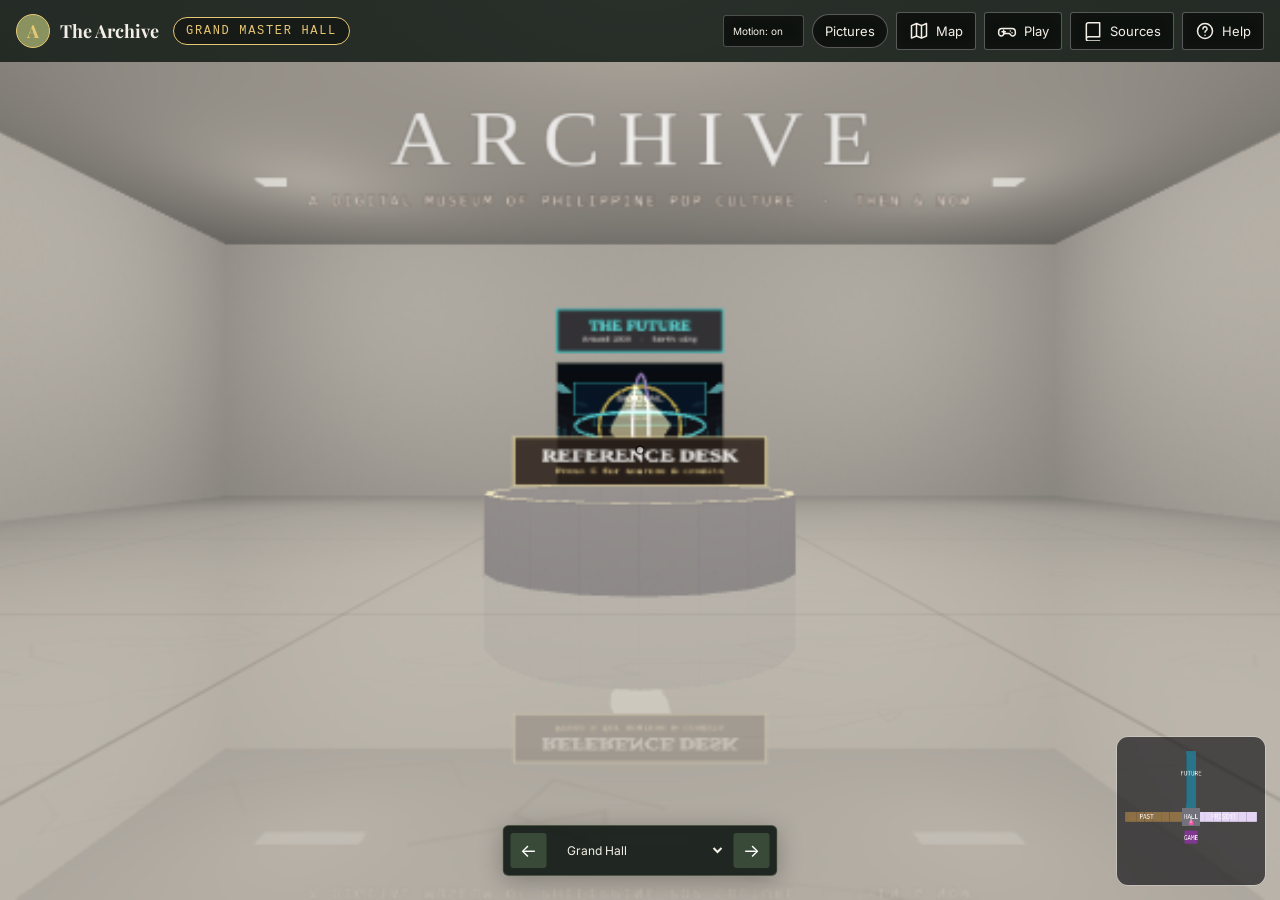
<file: tour/index.html>
<!DOCTYPE html>
<html lang="en"><head><meta charset="utf-8"><meta name="viewport" content="width=device-width,initial-scale=1,viewport-fit=cover">
<title>The Archive · A Digital Museum of Philippine Pop Culture</title><meta name="description" content="Walk a first-person 3D museum of Philippine pop culture: Past wing (2000-2010), Present wing (2020-2026), Future wing (around 2030) and a Then or Now? game room.">
<link rel="preconnect" href="https://fonts.googleapis.com"><link rel="preconnect" href="https://fonts.gstatic.com" crossorigin>
<link href="https://fonts.googleapis.com/css2?family=Playfair+Display:wght@600;800&family=Sora:wght@500;700;800&family=Inter:wght@400;500;600&family=Orbitron:wght@600;800&display=swap" rel="stylesheet">
<link rel="stylesheet" href="museum.css"><link rel="stylesheet" href="enhance.css?v=4"></head>
<body data-era="hall">
<canvas id="gl" tabindex="0" aria-label="3D museum. Use W A S D or arrow keys to walk, drag to look around."></canvas>
<div id="nogl" hidden><h2>Your browser could not start 3D graphics</h2><p>The Archive needs WebGL2. Try an up-to-date Chrome, Edge, Firefox or Safari.</p></div>
<div class="hud">
 <header class="hbar"><a class="brand" href="#" data-act="lobby"><i>A</i><span>The Archive</span></a><div class="echip" id="eChip">Grand Master Hall</div>
 <div class="tools"><button type="button" data-act="motion" aria-pressed="true" title="Pause or resume gallery animations">Motion: on</button><a class="archive-link" href="../collection.html">Pictures</a><button type="button" data-act="map" aria-label="Map"><svg class="ic" viewBox="0 0 24 24" fill="none" stroke="currentColor" stroke-width="1.8" stroke-linecap="round" stroke-linejoin="round" aria-hidden="true"><path d="M9 3 3 5.5v15L9 18l6 2.5 6-2.5v-15L15 5.5 9 3Zm0 0v15m6-12.5v15"/></svg><span>Map</span></button><button type="button" data-act="quiz" aria-label="Play"><svg class="ic" viewBox="0 0 24 24" fill="none" stroke="currentColor" stroke-width="1.8" stroke-linecap="round" stroke-linejoin="round" aria-hidden="true"><path d="M6 9h12a4 4 0 0 1 4 4v2a3 3 0 0 1-5.2 2L15 15H9l-1.8 2A3 3 0 0 1 2 15v-2a4 4 0 0 1 4-4Zm2 2v4m-2-2h4m6-1h.01m2 2h.01"/></svg><span>Play</span></button><button type="button" data-act="sources" aria-label="Sources"><svg class="ic" viewBox="0 0 24 24" fill="none" stroke="currentColor" stroke-width="1.8" stroke-linecap="round" stroke-linejoin="round" aria-hidden="true"><path d="M4 4.5A2.5 2.5 0 0 1 6.5 2H20v17H6.5A2.5 2.5 0 0 0 4 21.5v-17ZM4 21.5A2.5 2.5 0 0 0 6.5 24H20"/></svg><span>Sources</span></button><button type="button" data-act="help" aria-label="Help"><svg class="ic" viewBox="0 0 24 24" fill="none" stroke="currentColor" stroke-width="1.8" stroke-linecap="round" stroke-linejoin="round" aria-hidden="true"><circle cx="12" cy="12" r="9"/><path d="M9.5 9.5a2.5 2.5 0 1 1 3.5 2.3c-.7.4-1 .9-1 1.7M12 17h.01"/></svg><span>Help</span></button></div></header>
 <div class="room-chip" id="hRoom"></div><div class="room-navigation"><button id="previousRoom" type="button" aria-label="Previous room">←</button><select id="roomSelect" aria-label="Jump to a museum room"><option value="hall">Grand Hall</option></select><button id="nextRoom" type="button" aria-label="Next room">→</button></div>
 <canvas id="mini" width="250" height="250" aria-label="Minimap"></canvas>
 <div class="prompt" id="prompt" hidden></div><div class="cross"></div>
 <div class="hint" id="hHint">Drag to look &middot; W A S D or arrows to walk &middot; Click a frame or press E</div>
 <div id="joy"><i id="joyk"></i></div>
</div>
<div class="splash" id="splash" hidden><div class="sp-in"><div class="sp-k">Virtual museum</div><h1>The Archive</h1><p>A Digital Museum of Philippine Pop Culture, Then &amp; Now</p><div class="sp-eras"><span class="e1">Past 2000&ndash;2010</span><span class="e2">Present 2020&ndash;2026</span><span class="e3">Future ~2030</span></div><button type="button" class="go" data-act="enter">Enter the museum</button><small>W A S D / arrows to walk &middot; drag to look &middot; E or click to inspect</small></div></div>
<div class="panel" id="mapPanel" hidden><div class="pbox"><button class="x" data-act="closep" aria-label="Close"><svg class="ic" viewBox="0 0 24 24" fill="none" stroke="currentColor" stroke-width="1.8" stroke-linecap="round" stroke-linejoin="round" aria-hidden="true"><path d="M5 5l14 14M19 5 5 19"/></svg></button><h2>Museum map</h2><p>Jump to any room. Or just walk: the Grand Master Hall has a door to every wing.</p><div class="mcols"><div class="mcol m-past"><h4>The Past</h4><small>2000–2010</small><button type="button" data-go="past-social-gate">Social<small>I</small></button><button type="button" data-go="past-economic-gate">Economic<small>II</small></button><button type="button" data-go="past-political-gate">Political<small>III</small></button><button type="button" data-go="past-cultural-gate">Cultural<small>IV</small></button><button type="button" data-go="past-environmental-gate">Environmental<small>V</small></button><button type="button" data-go="past-others-gate">Others<small>VI</small></button></div><div class="mcol m-present"><h4>The Present</h4><small>2020–2026</small><button type="button" data-go="present-social-gate">Social<small>I</small></button><button type="button" data-go="present-economic-gate">Economic<small>II</small></button><button type="button" data-go="present-political-gate">Political<small>III</small></button><button type="button" data-go="present-cultural-gate">Cultural<small>IV</small></button><button type="button" data-go="present-environmental-gate">Environmental<small>V</small></button><button type="button" data-go="present-others-gate">Others<small>VI</small></button></div><div class="mcol m-future"><h4>The Future</h4><small>Around 2030</small><button type="button" data-go="future-social-gate">Social<small>I</small></button><button type="button" data-go="future-economic-gate">Economic<small>II</small></button><button type="button" data-go="future-political-gate">Political<small>III</small></button><button type="button" data-go="future-cultural-gate">Cultural<small>IV</small></button><button type="button" data-go="future-environmental-gate">Environmental<small>V</small></button><button type="button" data-go="future-others-gate">Others<small>VI</small></button></div><div class="mcol m-x"><h4>Hubs</h4><small>Quick jumps</small><button type="button" data-go="hall-past">Grand Master Hall<small>hub</small></button><button type="button" data-go="game-gate">Game room<small>quiz</small></button><button type="button" data-go="sources">Reference desk<small>sources</small></button></div></div></div></div>
<div class="panel" id="helpPanel" hidden><div class="pbox"><button class="x" data-act="closep" aria-label="Close"><svg class="ic" viewBox="0 0 24 24" fill="none" stroke="currentColor" stroke-width="1.8" stroke-linecap="round" stroke-linejoin="round" aria-hidden="true"><path d="M5 5l14 14M19 5 5 19"/></svg></button><h2>How to explore</h2><ul class="help"><li><b>W A S D</b> or <b>arrow keys</b> walk (hold <b>Shift</b> to hurry).</li><li><b>Drag</b> the mouse or your finger to look around. On a phone, hold the lower left to walk.</li><li>Click a frame, or aim at it and press <b>E</b>, to read its story.</li><li>The Grand Master Hall has four doors: <b>West</b> Past, <b>East</b> Present, <b>North</b> Future, <b>South</b> Game room.</li><li>Each wing has six rooms: Social, Economic, Political, Cultural, Environmental, Others.</li><li><b>R</b> returns you to the Grand Hall. <b>M</b> opens the map. <b>Esc</b> closes any panel. Use <b>Motion</b> to pause all ambient animations. Open <b>Play</b> for the quiz, picture pairs, and timeline challenge. The future wing has three glowing mystery artifacts: aim and press E to investigate.</li></ul></div></div>
<div class="panel" id="quizPanel" hidden><div class="pbox wide"><button class="x" data-act="closep" aria-label="Close"><svg class="ic" viewBox="0 0 24 24" fill="none" stroke="currentColor" stroke-width="1.8" stroke-linecap="round" stroke-linejoin="round" aria-hidden="true"><path d="M5 5l14 14M19 5 5 19"/></svg></button><div class="arcade-heading"><div class="kick">THE ARCHIVE ARCADE</div><h2>Play across the eras</h2><p>Three games. Take your time, explore, and try again.</p></div><div class="arcade-tabs" role="tablist" aria-label="Choose a museum game"><button type="button" role="tab" id="tab-quiz" aria-controls="play" data-minigame="quiz" aria-selected="true">Then or Now?</button><button type="button" role="tab" id="tab-memory" aria-controls="game-memory" data-minigame="memory" aria-selected="false">Picture pairs</button><button type="button" role="tab" id="tab-timeline" aria-controls="game-timeline" data-minigame="timeline" aria-selected="false">Timeline challenge</button></div><p id="arcade-status" role="status" aria-live="polite"></p><section id="game-memory" role="tabpanel" aria-labelledby="tab-memory" hidden><h3>Picture pairs</h3><p>Turn over two cards and find matching pictures from the museum. Match all six pairs.</p><div class="game-toolbar"><span id="memory-score"></span><button type="button" id="memory-restart">New game ↻</button></div><div id="memory-grid" class="memory-grid"></div></section><section id="game-timeline" role="tabpanel" aria-labelledby="tab-timeline" hidden><h3>Timeline challenge</h3><p>Put these eight events in order, from earliest to latest. Move each event with the arrow buttons.</p><ol id="timeline-list"></ol><div class="game-toolbar"><button type="button" id="timeline-check">Check my timeline</button><button type="button" id="timeline-reveal">Reveal dates</button><button type="button" id="timeline-restart">New game ↻</button></div></section>
<section id="play" role="tabpanel" aria-labelledby="tab-quiz"><div><div class="quiz" id="quiz"><div class="kick">Game room</div><h2 style="margin:10px 0 18px">Then or Now?</h2>
<div class="qbox"><div id="qIntro"><p style="margin-bottom:22px">Twelve everyday habits are about to flash up. Decide whether each one belongs to <b>2000&ndash;2010</b> or <b>2020&ndash;2026</b>.</p><button class="btn solid" id="qStart" type="button">Start the game</button></div>
<div id="qPlay" hidden><div class="q-top"><span id="qCount"></span><span id="qStreak" aria-live="polite"></span></div><div class="q-bar"><i id="qBar"></i></div><div class="q-label">Which era?</div><p id="qText"></p>
<div class="q-opts"><button class="q-opt" data-a="then" type="button">Then<small>2000&ndash;2010</small></button><button class="q-opt" data-a="now" type="button">Now<small>2020&ndash;2026</small></button></div>
<div class="q-res" id="qRes" hidden aria-live="polite"><b id="qVerdict"></b><p id="qWhy" style="margin:6px 0 14px"></p><button class="btn solid" id="qNext" type="button">Next &rarr;</button></div></div>
<div id="qEnd" hidden><div class="q-score" id="qScore"></div><div class="q-title" id="qTitle"></div><p id="qMsg"></p><div class="q-end-btns"><button class="btn solid" id="qAgain" type="button">Play again</button></div></div></div>
<script type="application/json" id="quizdata">[{"s": "Families copied the dance crazes of noontime TV shows.", "a": "then", "c": "social", "w": "Then · Social: television set the social calendar, and families copied the dance crazes of noontime shows (Gil, 2003; Montecillo, 2008; Ocampo, 2001)."}, {"s": "Everyday Filipinos film their own videos and join online movements.", "a": "now", "c": "social", "w": "Now · Social: TikTok and similar platforms took over from television as the engine of trends (Kemp, 2025; Mariano, 2020)."}, {"s": "People lined up at game shows for a shot at cash prizes.", "a": "then", "c": "economic", "w": "Then · Economic: families leaned on remittances and BPO jobs, and lined up at game shows for a shot at prizes (Araneta, 2006; GMA News, 2011; Osorio, 2010)."}, {"s": "Shoppers pay by QR code and sellers perform on live streams.", "a": "now", "c": "economic", "w": "Now · Economic: Filipinos pay by QR code, shop online, and sell or perform on live streams (Cacho-Laurejas, 2025; Morales & dela Cruz, 2023; Newsbytes.PH, 2023)."}, {"s": "Protesters burned effigies at SONA rallies.", "a": "then", "c": "political", "w": "Then · Political: citizens rallied at EDSA and Mendiola and burned effigies at SONA protests (Adraneda, 2007; Bulatlat, 2008; GMA News, 2007)."}, {"s": "Voters follow political vloggers and argue in comment sections.", "a": "now", "c": "political", "w": "Now · Political: Filipinos follow political vloggers, argue in comment sections, and still march when outraged (Flores, 2025; Laqui, 2025)."}, {"s": "Evenings belonged to telefantasya and dubbed Asianovelas.", "a": "then", "c": "cultural", "w": "Then · Cultural: evenings belonged to telefantasya and dubbed Asianovelas on rival networks (Anarcon, 2017, 2018)."}, {"s": "Fans fill arenas for homegrown groups such as BINI.", "a": "now", "c": "cultural", "w": "Now · Cultural: viewers stream what they like and fill arenas for local groups such as BINI (Bote, 2024; Philippine Daily Inquirer, 2025)."}, {"s": "After a flood, people posted rescue requests online and joined benefit concerts.", "a": "then", "c": "environmental", "w": "Then · Environmental: after Ondoy, people followed news of the flood, posted rescue requests online and joined benefit concerts (Godinez, 2009; Palatino, 2009)."}, {"s": "Phones automatically receive emergency alerts.", "a": "now", "c": "environmental", "w": "Now · Environmental: phones now receive emergency alerts automatically, while fans and celebrities run online donation drives (ABS-CBN News, 2024; Newman, 2018)."}, {"s": "Viewers voted for their favorite contestants by SMS.", "a": "then", "c": "others", "w": "Then · Others: people voted for favorite contestants by SMS and went to LAN shops to get online (Anarcon, 2019; Ocampo, 2001)."}, {"s": "People register their SIMs and follow esports stars online.", "a": "now", "c": "others", "w": "Now · Others: nearly everyone games on a personal device, registers a SIM, and follows esports stars online (Arasa, 2025; Aurelio et al., 2022; Lukman, 2026)."}]</script></div></div></section></div></div>
<div class="panel" id="mysteryPanel" hidden><div class="pbox mystery-box"><button type="button" class="x" data-act="closep" aria-label="Close mystery">×</button><div class="kick">THE FUTURE · HIDDEN SIGNAL</div><h2 id="mystery-title"></h2><p id="mystery-riddle"></p><button type="button" id="mystery-reveal" class="btn solid">Reveal the answer</button><p id="mystery-answer" hidden></p><p id="mystery-progress" role="status"></p><small>Find all three glowing artifacts in the Political, Environmental and Others rooms.</small></div></div><div class="panel" id="srcPanel" hidden><div class="pbox wide"><button class="x" data-act="closep" aria-label="Close"><svg class="ic" viewBox="0 0 24 24" fill="none" stroke="currentColor" stroke-width="1.8" stroke-linecap="round" stroke-linejoin="round" aria-hidden="true"><path d="M5 5l14 14M19 5 5 19"/></svg></button><div class="srcin"><main><section class="ehero short"><div class="wrap"><div class="years" style="font-family:'Special Elite',monospace;letter-spacing:.3em;color:#e6c773;font-size:14px">REFERENCE DESK</div><h1>Sources &amp; Credits</h1><p class="lead">Every room points back to the references below, grouped by era and category.</p></div></section>
<section class="sect" style="padding-top:20px"><div class="wrap"><div class="src-group"><h2>The Past &middot; 2000&ndash;2010</h2><h3>Exhibits</h3><ul class="src-list"><li id="ref-1"><span class="no">[1]</span><span><a href="https://istaff.ph/the-evolution-of-business-process-outsourcing-bpo-in-the-philippines/" target="_blank" rel="noopener noreferrer">https://istaff.ph/the-evolution-of-business-process-outsourcing-bpo-in-the-philippines/</a><br><small style="font-family:var(--type);font-size:12px;color:var(--ink2)">Used in: <a href="past.html#bpo">24/7 BPO Commercial Hubs</a></small></span></li><li id="ref-2"><span class="no">[2]</span><span><a href="https://www.35mmc.com/22/03/2022/digital-nostalgia-5-early-digital-cameras-from-between-2001-and-2005-by-bob-janes/" target="_blank" rel="noopener noreferrer">https://www.35mmc.com/22/03/2022/digital-nostalgia-5-early-digital-cameras-from-between-2001-and-2005-by-bob-janes/</a><br><small style="font-family:var(--type);font-size:12px;color:var(--ink2)">Used in: <a href="past.html#digicam">Compact Digicams</a></small></span></li><li id="ref-3"><span class="no">[3]</span><span><a href="https://tv-philippines.fandom.com/wiki/Fantaserye_and_telefantasya" target="_blank" rel="noopener noreferrer">https://tv-philippines.fandom.com/wiki/Fantaserye_and_telefantasya</a><br><small style="font-family:var(--type);font-size:12px;color:var(--ink2)">Used in: <a href="past.html#fantasya">GMA &amp; ABS-CBN Telefantastya Wars</a></small></span></li><li id="ref-4"><span class="no">[4]</span><span><a href="https://www.esquiremag.ph/culture/tech/these-were-the-social-networking-sites-we-used-to-love-a00293-20190628-lfrm" target="_blank" rel="noopener noreferrer">https://www.esquiremag.ph/culture/tech/these-were-the-social-networking-sites-we-used-to-love-a00293-20190628-lfrm</a><br><small style="font-family:var(--type);font-size:12px;color:var(--ink2)">Used in: <a href="past.html#mfs">Multiply and Friendster Digital Spaces</a></small></span></li><li id="ref-5"><span class="no">[5]</span><span><a href="https://www.slashgear.com/1369622/what-happened-to-nokia-explained/" target="_blank" rel="noopener noreferrer">https://www.slashgear.com/1369622/what-happened-to-nokia-explained/</a><br><small style="font-family:var(--type);font-size:12px;color:var(--ink2)">Used in: <a href="past.html#nokia">The Durable Nokia Phone</a></small></span></li><li id="ref-6"><span class="no">[6]</span><span><a href="https://abs-cbn.fandom.com/wiki/The_First_and_True_Home_of_Asianovelas" target="_blank" rel="noopener noreferrer">https://abs-cbn.fandom.com/wiki/The_First_and_True_Home_of_Asianovelas</a><br><small style="font-family:var(--type);font-size:12px;color:var(--ink2)">Used in: <a href="past.html#asiano">Tagalog Dubbing of Asianovelas</a></small></span></li><li id="ref-7"><span class="no">[7]</span><span><a href="https://www.bbc.com/travel/article/20110812-travelwise-karaoke-in-the-philippines" target="_blank" rel="noopener noreferrer">https://www.bbc.com/travel/article/20110812-travelwise-karaoke-in-the-philippines</a><br><small style="font-family:var(--type);font-size:12px;color:var(--ink2)">Used in: <a href="past.html#ktv">Family Karaoke Bars</a></small></span></li><li id="ref-8"><span class="no">[8]</span><span><a href="https://www.gmanetwork.com/news/scitech/content/176875/from-friendster-to-facebook-and-beyond/story/" target="_blank" rel="noopener noreferrer">https://www.gmanetwork.com/news/scitech/content/176875/from-friendster-to-facebook-and-beyond/story/</a><br><small style="font-family:var(--type);font-size:12px;color:var(--ink2)">Used in: <a href="past.html#fb">Shift from Friendster to Facebook</a></small></span></li><li id="ref-9"><span class="no">[9]</span><span><a href="https://www.pep.ph/peptionary/143496/pinoy-big-brother-and-its-memorable-real-life-drama-a738-20190813-lfrm" target="_blank" rel="noopener noreferrer">https://www.pep.ph/peptionary/143496/pinoy-big-brother-and-its-memorable-real-life-drama-a738-20190813-lfrm</a><br><small style="font-family:var(--type);font-size:12px;color:var(--ink2)">Used in: <a href="past.html#pbb">Pinoy Big Brother</a></small></span></li><li id="ref-10"><span class="no">[10]</span><span><a href="https://www.spot.ph/newsfeatures/culture/104186/old-internet-cafe-games-we-used-to-play-in-the-early-2000s-a833-20230326" target="_blank" rel="noopener noreferrer">https://www.spot.ph/newsfeatures/culture/104186/old-internet-cafe-games-we-used-to-play-in-the-early-2000s-a833-20230326</a><br><small style="font-family:var(--type);font-size:12px;color:var(--ink2)">Used in: <a href="past.html#lan">LAN Gaming Computer Shops</a></small></span></li><li id="ref-11"><span class="no">[11]</span><span><a href="https://www.philstar.com/business/2003/12/29/233286/smart-launches-pasa-load" target="_blank" rel="noopener noreferrer">https://www.philstar.com/business/2003/12/29/233286/smart-launches-pasa-load</a><br><small style="font-family:var(--type);font-size:12px;color:var(--ink2)">Used in: <a href="past.html#pasaload">PasaLoad &amp; Prepaid SIM Culture</a></small></span></li><li id="ref-12"><span class="no">[12]</span><span><a href="https://www.philstar.com/entertainment/2003/07/07/212767/call-get-physical" target="_blank" rel="noopener noreferrer">https://www.philstar.com/entertainment/2003/07/07/212767/call-get-physical</a><br><small style="font-family:var(--type);font-size:12px;color:var(--ink2)">Used in: <a href="past.html#sexbomb">SexBomb Girls “Spaghetti” Dance Craze</a></small></span></li><li id="ref-13"><span class="no">[13]</span><span><a href="https://awesome.blog/2006/05/mall_of_asia_02.html" target="_blank" rel="noopener noreferrer">https://awesome.blog/2006/05/mall_of_asia_02.html</a><br><small style="font-family:var(--type);font-size:12px;color:var(--ink2)">Used in: <a href="past.html#moa">SM Mall of Asia Opening</a></small></span></li><li id="ref-14"><span class="no">[14]</span><span><a href="https://www.researchgate.net/publication/366998525_Philippine_Digital_Cultures_Brokerage_Dynamics_on_YouTube" target="_blank" rel="noopener noreferrer">https://www.researchgate.net/publication/366998525_Philippine_Digital_Cultures_Brokerage_Dynamics_on_YouTube</a><br><small style="font-family:var(--type);font-size:12px;color:var(--ink2)">Used in: <a href="past.html#yt">Rise of YouTube Video Sharing</a></small></span></li><li id="ref-15"><span class="no">[15]</span><span><a href="https://www.pep.ph/peptionary/145975/starstruck-anatomy-of-a-reality-show-a724-20190914-lfrm7" target="_blank" rel="noopener noreferrer">https://www.pep.ph/peptionary/145975/starstruck-anatomy-of-a-reality-show-a724-20190914-lfrm7</a><br><small style="font-family:var(--type);font-size:12px;color:var(--ink2)">Used in: <a href="past.html#starstruck">StarStruck Reality Talent Search</a></small></span></li><li id="ref-16"><span class="no">[16]</span><span>Amoroso, D. L., &amp; Lim, R. (2014). Innovativeness of consumers in the adoption of mobile technology in the Philippines. ResearchGate. <a href="https://www.researchgate.net/publication/262049063" target="_blank" rel="noopener noreferrer">https://www.researchgate.net/publication/262049063</a><br><small style="font-family:var(--type);font-size:12px;color:var(--ink2)">Used in: <a href="past.html#others">Technology wing overview</a></small></span></li><li id="ref-17"><span class="no">[17]</span><span><a href="https://istaff.ph/the-evolution-of-business-process-outsourcing-bpo-in-the-philippines/" target="_blank" rel="noopener noreferrer">https://istaff.ph/the-evolution-of-business-process-outsourcing-bpo-in-the-philippines/</a><br><a href="https://business.inquirer.net/261556/timeline-bpo-in-ph" target="_blank" rel="noopener noreferrer">https://business.inquirer.net/261556/timeline-bpo-in-ph</a><br><small style="font-family:var(--type);font-size:12px;color:var(--ink2)">Used in: <a href="past.html#bpo">24/7 BPO Commercial Hubs</a></small></span></li><li id="ref-18"><span class="no">[18]</span><span><a href="https://www.esquiremag.ph/culture/tech/these-were-the-social-networking-sites-we-used-to-love-a00293-20190628-lfrm" target="_blank" rel="noopener noreferrer">https://www.esquiremag.ph/culture/tech/these-were-the-social-networking-sites-we-used-to-love-a00293-20190628-lfrm</a><br><small style="font-family:var(--type);font-size:12px;color:var(--ink2)">Used in: <a href="past.html#mfs">Multiply and Friendster Digital Spaces</a></small></span></li><li id="ref-19"><span class="no">[19]</span><span><a href="https://www.bbc.com/travel/article/20110812-travelwise-karaoke-in-the-philippines" target="_blank" rel="noopener noreferrer">https://www.bbc.com/travel/article/20110812-travelwise-karaoke-in-the-philippines</a><br><small style="font-family:var(--type);font-size:12px;color:var(--ink2)">Used in: <a href="past.html#ktv">Family Karaoke Bars</a></small></span></li><li id="ref-20"><span class="no">[20]</span><span><a href="https://www.spot.ph/newsfeatures/culture/104186/old-internet-cafe-games-we-used-to-play-in-the-early-2000s-a833-20230326" target="_blank" rel="noopener noreferrer">https://www.spot.ph/newsfeatures/culture/104186/old-internet-cafe-games-we-used-to-play-in-the-early-2000s-a833-20230326</a><br><a href="https://www.philstar.com/business/technology/2001/07/20/84994/game-time" target="_blank" rel="noopener noreferrer">https://www.philstar.com/business/technology/2001/07/20/84994/game-time</a><br><small style="font-family:var(--type);font-size:12px;color:var(--ink2)">Used in: <a href="past.html#lan">LAN Gaming Computer Shops</a></small></span></li><li id="ref-21"><span class="no">[21]</span><span><a href="https://awesome.blog/2006/05/mall_of_asia_02.html" target="_blank" rel="noopener noreferrer">https://awesome.blog/2006/05/mall_of_asia_02.html</a><br><a href="https://www.philstar.com/business/2006/05/26/338642/mall-asia-draws-1m-opening-day" target="_blank" rel="noopener noreferrer">https://www.philstar.com/business/2006/05/26/338642/mall-asia-draws-1m-opening-day</a><br><small style="font-family:var(--type);font-size:12px;color:var(--ink2)">Used in: <a href="past.html#moa">SM Mall of Asia Opening</a></small></span></li></ul><h3>I &middot; Social</h3><ul class="src-list"><li id="pref-social-then-1"><span class="no">2000s</span><span>Gil, B. A. (2003, July 7). A call to get physical. The Philippine Star. <a href="https://www.philstar.com/entertainment/2003/07/07/212767/call-get-physical" target="_blank" rel="noopener noreferrer">https://www.philstar.com/entertainment/2003/07/07/212767/call-get-physical</a><br><small>Used in: <a href="past.html#social">The Past &middot; Social</a></small></span></li><li id="pref-social-then-2"><span class="no">2000s</span><span>Montecillo, P. L. G. (2008, December 17). Unlimited text promo unavailable Dec. 25, Jan. 1. GMA News Online. <a href="https://www.gmanetwork.com/news/money/companies/139764/unlimited-text-promo-unavailable-dec-25-jan-1/story/" target="_blank" rel="noopener noreferrer">https://www.gmanetwork.com/news/money/companies/139764/unlimited-text-promo-unavailable-dec-25-jan-1/story/</a><br><small>Used in: <a href="past.html#social">The Past &middot; Social</a></small></span></li><li id="pref-social-then-3"><span class="no">2000s</span><span>Ocampo, J. (2001, July 20). Game time. The Philippine Star. <a href="https://www.philstar.com/business/technology/2001/07/20/84994/game-time" target="_blank" rel="noopener noreferrer">https://www.philstar.com/business/technology/2001/07/20/84994/game-time</a><br><small>Used in: <a href="past.html#social">The Past &middot; Social</a></small></span></li></ul><h3>II &middot; Economic</h3><ul class="src-list"><li id="pref-economic-then-1"><span class="no">2000s</span><span>Araneta, S. (2006, February 5). 'Wowowee' stampede: 73 killed, 359 injured. The Philippine Star. <a href="https://www.philstar.com/headlines/2006/02/05/320086/145wowowee146-stampede-73-killed-359-injured" target="_blank" rel="noopener noreferrer">https://www.philstar.com/headlines/2006/02/05/320086/145wowowee146-stampede-73-killed-359-injured</a><br><small>Used in: <a href="past.html#economic">The Past &middot; Economic</a></small></span></li><li id="pref-economic-then-2"><span class="no">2000s</span><span>GMA News. (2011, January 17). OFW remittances soar over $17B as of Nov. <a href="https://gmanetwork.com/news/money/content/210794/ofw-remittances-soar-over-17b-as-of-nov/story" target="_blank" rel="noopener noreferrer">https://gmanetwork.com/news/money/content/210794/ofw-remittances-soar-over-17b-as-of-nov/story</a><br><small>Used in: <a href="past.html#economic">The Past &middot; Economic</a></small></span></li><li id="pref-economic-then-3"><span class="no">2000s</span><span>Osorio, M. E. (2010, November 11). Retail trade of pirated goods remains a big problem in Phl. The Philippine Star. <a href="https://www.philstar.com/business/2010/11/11/628514/retail-trade-pirated-goods-remains-big-problem-phl" target="_blank" rel="noopener noreferrer">https://www.philstar.com/business/2010/11/11/628514/retail-trade-pirated-goods-remains-big-problem-phl</a><br><small>Used in: <a href="past.html#economic">The Past &middot; Economic</a></small></span></li></ul><h3>III &middot; Political</h3><ul class="src-list"><li id="pref-political-then-1"><span class="no">2000s</span><span>Adraneda, K. (2007, September 26). After Garci ringtone comes 'AB-ZTE-FG'. The Philippine Star. <a href="https://www.philstar.com/headlines/2007/09/26/16528/after-garci-ringtone-comes-lsquoab-zte-fgrsquo" target="_blank" rel="noopener noreferrer">https://www.philstar.com/headlines/2007/09/26/16528/after-garci-ringtone-comes-lsquoab-zte-fgrsquo</a><br><small>Used in: <a href="past.html#political">The Past &middot; Political</a></small></span></li><li id="pref-political-then-2"><span class="no">2000s</span><span>Bulatlat. (2008, August 2). Street repertory: The role of art in the people's SONA. <a href="https://www.bulatlat.com/2008/08/02/street-repertory-the-role-of-art-in-the-people%e2%80%99s-sona/3/" target="_blank" rel="noopener noreferrer">https://www.bulatlat.com/2008/08/02/street-repertory-the-role-of-art-in-the-people%e2%80%99s-sona/3/</a><br><small>Used in: <a href="past.html#political">The Past &middot; Political</a></small></span></li><li id="pref-political-then-3"><span class="no">2000s</span><span>GMA News. (2007, May 1). Erap supporters mark 'Edsa 3'. <a href="https://www.gmanetwork.com/news/topstories/nation/40523/erap-supporters-mark-edsa-3/story" target="_blank" rel="noopener noreferrer">https://www.gmanetwork.com/news/topstories/nation/40523/erap-supporters-mark-edsa-3/story</a><br><small>Used in: <a href="past.html#political">The Past &middot; Political</a></small></span></li></ul><h3>IV &middot; Cultural</h3><ul class="src-list"><li id="pref-cultural-then-1"><span class="no">2000s</span><span>Anarcon, J. P. (2017, March 31). Charo Santos-Concio recalls GMA-7 show that almost caused her to resign from ABS-CBN. PEP.ph. <a href="https://www.pep.ph/guide/tv/25855/charo-santos-concio-recalls-gma-7-show-that-almost-caused-her-to-resign-from-abs-cbn" target="_blank" rel="noopener noreferrer">https://www.pep.ph/guide/tv/25855/charo-santos-concio-recalls-gma-7-show-that-almost-caused-her-to-resign-from-abs-cbn</a><br><small>Used in: <a href="past.html#cultural">The Past &middot; Cultural</a></small></span></li><li id="pref-cultural-then-2"><span class="no">2000s</span><span>Anarcon, J. P. (2018, August 20). 10 things you might not know about the original Meteor Garden. PEP.ph. <a href="https://www.pep.ph/guide/tv/27044/10-things-you-might-not-know-about-the-original-meteor-garden" target="_blank" rel="noopener noreferrer">https://www.pep.ph/guide/tv/27044/10-things-you-might-not-know-about-the-original-meteor-garden</a><br><small>Used in: <a href="past.html#cultural">The Past &middot; Cultural</a></small></span></li></ul><h3>V &middot; Environmental</h3><ul class="src-list"><li id="pref-environmental-then-1"><span class="no">2000s</span><span>Godinez, B. (2009, October 5). Ogie Alcasid spearheads fundraising concert for calamity victims. PEP.ph. <a href="https://www.pep.ph/news/local/23426/ogie-alcasid-spearheads-fundraising-concert-for-calamity-victims" target="_blank" rel="noopener noreferrer">https://www.pep.ph/news/local/23426/ogie-alcasid-spearheads-fundraising-concert-for-calamity-victims</a><br><small>Used in: <a href="past.html#environmental">The Past &middot; Environmental</a></small></span></li><li id="pref-environmental-then-2"><span class="no">2000s</span><span>Palatino, M. (2009, September 27). Philippines: Worst flooding in 40 years. Global Voices. <a href="https://globalvoices.org/2009/09/27/philippines-worst-flooding-in-40-years/" target="_blank" rel="noopener noreferrer">https://globalvoices.org/2009/09/27/philippines-worst-flooding-in-40-years/</a><br><small>Used in: <a href="past.html#environmental">The Past &middot; Environmental</a></small></span></li></ul><h3>VI &middot; Others</h3><ul class="src-list"><li id="pref-others-then-1"><span class="no">2000s</span><span>Anarcon, J. P. (2019, September 14). Anatomy of a reality show: GMA-7's StarStruck. PEP.ph. <a href="https://www.pep.ph/peptionary/145975/starstruck-anatomy-of-a-reality-show-a724-20190914-lfrm7" target="_blank" rel="noopener noreferrer">https://www.pep.ph/peptionary/145975/starstruck-anatomy-of-a-reality-show-a724-20190914-lfrm7</a><br><small>Used in: <a href="past.html#others">The Past &middot; Others</a></small></span></li><li id="pref-others-then-2"><span class="no">2000s</span><span>Ocampo, J. (2001, July 20). Game time. The Philippine Star. <a href="https://www.philstar.com/business/technology/2001/07/20/84994/game-time" target="_blank" rel="noopener noreferrer">https://www.philstar.com/business/technology/2001/07/20/84994/game-time</a><br><small>Used in: <a href="past.html#others">The Past &middot; Others</a></small></span></li></ul></div><div class="src-group"><h2>The Present &middot; 2020&ndash;2026</h2><h3>I &middot; Social</h3><ul class="src-list"><li id="pref-social-now-1"><span class="no">Now</span><span>Kemp, S. (2025, February 25). Digital 2025: The Philippines. DataReportal. <a href="https://datareportal.com/reports/digital-2025-philippines" target="_blank" rel="noopener noreferrer">https://datareportal.com/reports/digital-2025-philippines</a><br><small>Used in: <a href="present.html#social">The Present &middot; Social</a></small></span></li><li id="pref-social-now-2"><span class="no">Now</span><span>Mariano, P. (2020, December 25). Year-end list: Five best TikTok trends in the Philippines in 2020. News5. <a href="https://news.tv5.com.ph/features/read/year-end-list-five-best-tiktok-trends-in-the-philippines-in-2020" target="_blank" rel="noopener noreferrer">https://news.tv5.com.ph/features/read/year-end-list-five-best-tiktok-trends-in-the-philippines-in-2020</a><br><small>Used in: <a href="present.html#social">The Present &middot; Social</a></small></span></li></ul><h3>II &middot; Economic</h3><ul class="src-list"><li id="pref-economic-now-1"><span class="no">Now</span><span>Cacho-Laurejas, K. O. (2025, July 7). BSP: Digital payments now over 57% of retail transactions. SunStar. <a href="https://www.sunstar.com.ph/cebu/bsp-digital-payments-now-over-57-of-retail-transactions" target="_blank" rel="noopener noreferrer">https://www.sunstar.com.ph/cebu/bsp-digital-payments-now-over-57-of-retail-transactions</a><br><small>Used in: <a href="present.html#economic">The Present &middot; Economic</a></small></span></li><li id="pref-economic-now-2"><span class="no">Now</span><span>Morales, N. J., &amp; dela Cruz, E. (2023, February 7). Philippine January annual inflation accelerates to 8.7%. Interaksyon. <a href="https://interaksyon.philstar.com/business/2023/02/07/242263/philippine-january-annual-inflation-accelerates-to-8-7/" target="_blank" rel="noopener noreferrer">https://interaksyon.philstar.com/business/2023/02/07/242263/philippine-january-annual-inflation-accelerates-to-8-7/</a><br><small>Used in: <a href="present.html#economic">The Present &middot; Economic</a></small></span></li><li id="pref-economic-now-3"><span class="no">Now</span><span>Newsbytes.PH. (2023, January 17). 47% of Pinoy live sellers conduct sessions daily, study says. <a href="https://newsbytes.ph/2023/01/17/47-of-pinoy-live-sellers-conduct-sessions-daily-study-says/" target="_blank" rel="noopener noreferrer">https://newsbytes.ph/2023/01/17/47-of-pinoy-live-sellers-conduct-sessions-daily-study-says/</a><br><small>Used in: <a href="present.html#economic">The Present &middot; Economic</a></small></span></li></ul><h3>III &middot; Political</h3><ul class="src-list"><li id="pref-political-now-1"><span class="no">Now</span><span>Flores, D. N. (2025, March 21). After Duterte's ICC arrest, more vloggers show up at House disinfo hearing. Philstar.com. <a href="https://www.philstar.com/headlines/2025/03/21/2430053/after-dutertes-icc-arrest-more-vloggers-show-house-disinfo-hearing" target="_blank" rel="noopener noreferrer">https://www.philstar.com/headlines/2025/03/21/2430053/after-dutertes-icc-arrest-more-vloggers-show-house-disinfo-hearing</a><br><small>Used in: <a href="present.html#political">The Present &middot; Political</a></small></span></li><li id="pref-political-now-2"><span class="no">Now</span><span>Laqui, I. (2025, September 21). Filipinos mounting mass protests vs corruption on Martial Law anniv. Philstar.com. <a href="https://www.philstar.com/headlines/2025/09/21/2474408" target="_blank" rel="noopener noreferrer">https://www.philstar.com/headlines/2025/09/21/2474408</a><br><small>Used in: <a href="present.html#political">The Present &middot; Political</a></small></span></li></ul><h3>IV &middot; Cultural</h3><ul class="src-list"><li id="pref-cultural-now-1"><span class="no">Now</span><span>Bote, J. (2024, March 19). BINI is the most streamed P-pop group on Spotify. Daily Tribune. <a href="https://tribune.net.ph/2024/03/19/bini-is-the-most-streamed-p-pop-group-on-spotify" target="_blank" rel="noopener noreferrer">https://tribune.net.ph/2024/03/19/bini-is-the-most-streamed-p-pop-group-on-spotify</a><br><small>Used in: <a href="present.html#cultural">The Present &middot; Cultural</a></small></span></li><li id="pref-cultural-now-2"><span class="no">Now</span><span>Philippine Daily Inquirer. (2025, February 19). Biniverse at Philippine Arena moments that will stay with me forever. <a href="https://lifestyle.inquirer.net/532896/biniverse-philippine-arena/" target="_blank" rel="noopener noreferrer">https://lifestyle.inquirer.net/532896/biniverse-philippine-arena/</a><br><small>Used in: <a href="present.html#cultural">The Present &middot; Cultural</a></small></span></li></ul><h3>V &middot; Environmental</h3><ul class="src-list"><li id="pref-environmental-now-1"><span class="no">Now</span><span>ABS-CBN News. (2024, October 25). ABS-CBN holds star-studded online donation drive for 'Kristine' victims. <a href="https://abs-cbn.com/entertainment/2024/10/25/abs-cbn-holds-star-studded-online-donation-drive-for-kristine-victims-1546" target="_blank" rel="noopener noreferrer">https://abs-cbn.com/entertainment/2024/10/25/abs-cbn-holds-star-studded-online-donation-drive-for-kristine-victims-1546</a><br><small>Used in: <a href="present.html#environmental">The Present &middot; Environmental</a></small></span></li><li id="pref-environmental-now-2"><span class="no">Now</span><span>Newman, M. B. C. (2018, June 19). Telco pitches in on disaster preparedness efforts. Manila Bulletin. <a href="https://www.pressreader.com/philippines/manila-bulletin/20180619/281672550660414" target="_blank" rel="noopener noreferrer">https://www.pressreader.com/philippines/manila-bulletin/20180619/281672550660414</a><br><small>Used in: <a href="present.html#environmental">The Present &middot; Environmental</a></small></span></li></ul><h3>VI &middot; Others</h3><ul class="src-list"><li id="pref-others-now-1"><span class="no">Now</span><span>Arasa, D. (2025, February 6). Digital 2025 report shows the latest global online trends. Inquirer Technology. <a href="https://technology.inquirer.net/140462/digital-2025-report-shows-the-latest-global-online-trends" target="_blank" rel="noopener noreferrer">https://technology.inquirer.net/140462/digital-2025-report-shows-the-latest-global-online-trends</a><br><small>Used in: <a href="present.html#others">The Present &middot; Others</a></small></span></li><li id="pref-others-now-2"><span class="no">Now</span><span>Aurelio, J. M., Subingsubing, K., &amp; Piad, T. J. C. (2022, October 11). SIM card registration law signed amid privacy concerns. Philippine Daily Inquirer. <a href="https://newsinfo.inquirer.net/1678018/sim-card-registration-law-signed-amid-privacy-concerns" target="_blank" rel="noopener noreferrer">https://newsinfo.inquirer.net/1678018/sim-card-registration-law-signed-amid-privacy-concerns</a><br><small>Used in: <a href="present.html#others">The Present &middot; Others</a></small></span></li><li id="pref-others-now-3"><span class="no">Now</span><span>Lukman, J. (2026, January 29). M7 World Championship now the world's most watched mobile esports event of all time. Niko Partners. <a href="https://substack.nikopartners.com/p/m7-world-championship-now-the-worlds" target="_blank" rel="noopener noreferrer">https://substack.nikopartners.com/p/m7-world-championship-now-the-worlds</a><br><small>Used in: <a href="present.html#others">The Present &middot; Others</a></small></span></li></ul></div><div class="src-group"><h2>The Future &middot; Around 2030</h2><h3>I &middot; Social</h3><ul class="src-list"><li id="pref-social-future-1"><span class="no">2030s</span><span>Villanueva, R. (2024, January 9). Philippines may have aging population by 2030 – CPD. The Philippine Star. <a href="https://www.philstar.com/headlines/2024/01/09/2324420/philippines-may-have-aging-population-2030-cpd" target="_blank" rel="noopener noreferrer">https://www.philstar.com/headlines/2024/01/09/2324420/philippines-may-have-aging-population-2030-cpd</a><br><small>Used in: <a href="future.html#social">The Future &middot; Social</a></small></span></li><li id="pref-social-future-2"><span class="no">2030s</span><span>TikTok. (2025, May 13). Introducing AI Alive: Bringing your photos to life on TikTok Stories. TikTok Newsroom. <a href="https://newsroom.tiktok.com/en-us/introducing-tiktok-ai-alive" target="_blank" rel="noopener noreferrer">https://newsroom.tiktok.com/en-us/introducing-tiktok-ai-alive</a><br><small>Used in: <a href="future.html#social">The Future &middot; Social</a></small></span></li><li id="pref-social-future-3"><span class="no">2030s</span><span>Microsoft Philippines. (2024, May 23). Microsoft and LinkedIn release 2024 Work Trend Index on AI use at work in the Philippines. Microsoft News Center Philippines. <a href="https://news.microsoft.com/en-ph/2024/05/23/microsoft-and-linkedin-release-2024-work-trend-index-on-ai-use-at-work-in-the-philippines/" target="_blank" rel="noopener noreferrer">https://news.microsoft.com/en-ph/2024/05/23/microsoft-and-linkedin-release-2024-work-trend-index-on-ai-use-at-work-in-the-philippines/</a><br><small>Used in: <a href="future.html#social">The Future &middot; Social</a></small></span></li><li id="pref-social-future-4"><span class="no">2030s</span><span>Philippine digital economy surges on, driving 16% growth towards $36 billion GMV by 2025. (2025, November 25). Manila Bulletin. <a href="https://mb.com.ph/2025/11/25/philippine-digital-economy-surges-on-driving-16-growth-towards-36-billion-gmv-by-2025" target="_blank" rel="noopener noreferrer">https://mb.com.ph/2025/11/25/philippine-digital-economy-surges-on-driving-16-growth-towards-36-billion-gmv-by-2025</a><br><small>Used in: <a href="future.html#social">The Future &middot; Social</a></small></span></li><li id="pref-social-future-5"><span class="no">2030s</span><span>Jose, A. E. O. (2025). Free WiFi target set at 70,000 sites in 2026. BusinessWorld. <a href="https://www.bworldonline.com/?p=689214" target="_blank" rel="noopener noreferrer">https://www.bworldonline.com/?p=689214</a><br><small>Used in: <a href="future.html#social">The Future &middot; Social</a></small></span></li><li id="pref-social-future-6"><span class="no">2030s</span><span>Mariano, P. (2020, December 25). Year-end list: Five best TikTok trends in the Philippines in 2020. News5. <a href="https://news.tv5.com.ph/features/read/year-end-list-five-best-tiktok-trends-in-the-philippines-in-2020" target="_blank" rel="noopener noreferrer">https://news.tv5.com.ph/features/read/year-end-list-five-best-tiktok-trends-in-the-philippines-in-2020</a><br><small>Used in: <a href="future.html#social">The Future &middot; Social</a></small></span></li></ul><h3>II &middot; Economic</h3><ul class="src-list"><li id="pref-economic-future-1"><span class="no">2030s</span><span>Philippine digital economy surges on, driving 16% growth towards $36 billion GMV by 2025. (2025, November 25). Manila Bulletin. <a href="https://mb.com.ph/2025/11/25/philippine-digital-economy-surges-on-driving-16-growth-towards-36-billion-gmv-by-2025" target="_blank" rel="noopener noreferrer">https://mb.com.ph/2025/11/25/philippine-digital-economy-surges-on-driving-16-growth-towards-36-billion-gmv-by-2025</a><br><small>Used in: <a href="future.html#economic">The Future &middot; Economic</a></small></span></li><li id="pref-economic-future-2"><span class="no">2030s</span><span>Magsaysay, T. (2026, August 19). BSP: Digital payments account for nearly two-thirds of retail volume. Daily Tribune. <a href="https://tribune.net.ph/2026/08/19/bsp-digital-payments-account-for-nearly-two-thirds-of-retail-volume" target="_blank" rel="noopener noreferrer">https://tribune.net.ph/2026/08/19/bsp-digital-payments-account-for-nearly-two-thirds-of-retail-volume</a><br><small>Used in: <a href="future.html#economic">The Future &middot; Economic</a></small></span></li><li id="pref-economic-future-3"><span class="no">2030s</span><span>RLX, SPX Philippines expand partnership with new warehouse lease. (2026, January 6). Manila Bulletin. <a href="https://mb.com.ph/2026/01/06/rlx-spx-philippines-expand-partnership-with-new-warehouse-lease" target="_blank" rel="noopener noreferrer">https://mb.com.ph/2026/01/06/rlx-spx-philippines-expand-partnership-with-new-warehouse-lease</a><br><small>Used in: <a href="future.html#economic">The Future &middot; Economic</a></small></span></li><li id="pref-economic-future-4"><span class="no">2030s</span><span>Araneta, S. (2006, February 5). 'Wowowee' stampede: 73 killed, 359 injured. The Philippine Star. <a href="https://www.philstar.com/headlines/2006/02/05/320086/145wowowee146-stampede-73-killed-359-injured" target="_blank" rel="noopener noreferrer">https://www.philstar.com/headlines/2006/02/05/320086/145wowowee146-stampede-73-killed-359-injured</a><br><small>Used in: <a href="future.html#economic">The Future &middot; Economic</a></small></span></li><li id="pref-economic-future-5"><span class="no">2030s</span><span>Cacho-Laurejas, K. O. (2025, July 7). BSP: Digital payments now over 57% of retail transactions. SunStar. <a href="https://www.sunstar.com.ph/cebu/bsp-digital-payments-now-over-57-of-retail-transactions" target="_blank" rel="noopener noreferrer">https://www.sunstar.com.ph/cebu/bsp-digital-payments-now-over-57-of-retail-transactions</a><br><small>Used in: <a href="future.html#economic">The Future &middot; Economic</a></small></span></li><li id="pref-economic-future-6"><span class="no">2030s</span><span>Cucio, M., &amp; Hennig, T. (2025). Artificial intelligence and the Philippine labor market: Mapping occupational exposure and complementarity (IMF Working Paper No. 2025/043). International Monetary Fund. <a href="https://www.imf.org/en/publications/wp/issues/2025/02/21/artificial-intelligence-and-the-philippine-labor-market-mapping-occupational-exposure-and-562171" target="_blank" rel="noopener noreferrer">https://www.imf.org/en/publications/wp/issues/2025/02/21/artificial-intelligence-and-the-philippine-labor-market-mapping-occupational-exposure-and-562171</a><br><small>Used in: <a href="future.html#economic">The Future &middot; Economic</a></small></span></li></ul><h3>III &middot; Political</h3><ul class="src-list"><li id="pref-political-future-1"><span class="no">2030s</span><span>GMA Integrated News. (2025, February 9). Millennials, Gen Z make up 63% of voting population. GMA News Online. <a href="https://www.gmanetwork.com/news/topstories/nation/935726/millennials-gen-z-make-up-63-of-eleksyon-2025-voters/story" target="_blank" rel="noopener noreferrer">https://www.gmanetwork.com/news/topstories/nation/935726/millennials-gen-z-make-up-63-of-eleksyon-2025-voters/story</a><br><small>Used in: <a href="future.html#political">The Future &middot; Political</a></small></span></li><li id="pref-political-future-2"><span class="no">2030s</span><span>Chi, C. (2024, September 19). Comelec releases guidelines on AI use in 2025 polls. Philstar.com. <a href="https://www.philstar.com/nation/2024/09/19/2386453/comelec-releases-guidelines-ai-use-2025-polls" target="_blank" rel="noopener noreferrer">https://www.philstar.com/nation/2024/09/19/2386453/comelec-releases-guidelines-ai-use-2025-polls</a><br><small>Used in: <a href="future.html#political">The Future &middot; Political</a></small></span></li><li id="pref-political-future-3"><span class="no">2030s</span><span>Amor, L. (2025, May 14). COMELEC's implementation of online voting for OFWs to push through in the 2028 elections despite concerns, says DMW. DZRH News. <a href="https://www.dzrh.com.ph/post/online-voting-for-ofws-to-push-through-in-2028-elections-despite-concerns-dmw" target="_blank" rel="noopener noreferrer">https://www.dzrh.com.ph/post/online-voting-for-ofws-to-push-through-in-2028-elections-despite-concerns-dmw</a><br><small>Used in: <a href="future.html#political">The Future &middot; Political</a></small></span></li><li id="pref-political-future-4"><span class="no">2030s</span><span>Serquiña, M. C. (2026, May 7). Comelec to submit comment to SC on petition vs. overseas voting. GMA News Online. <a href="https://www.gmanetwork.com/news/topstories/nation/986765/comelec-supreme-court-online-overseas-voting/story/" target="_blank" rel="noopener noreferrer">https://www.gmanetwork.com/news/topstories/nation/986765/comelec-supreme-court-online-overseas-voting/story/</a><br><small>Used in: <a href="future.html#political">The Future &middot; Political</a></small></span></li><li id="pref-political-future-5"><span class="no">2030s</span><span>Laqui, I. (2025, September 21). Filipinos mounting mass protests vs corruption on Martial Law anniv. Philstar.com. <a href="https://www.philstar.com/headlines/2025/09/21/2474408" target="_blank" rel="noopener noreferrer">https://www.philstar.com/headlines/2025/09/21/2474408</a><br><small>Used in: <a href="future.html#political">The Future &middot; Political</a></small></span></li><li id="pref-political-future-6"><span class="no">2030s</span><span>Sarao, Z. (2025, September 22). Tens of thousands join anti-corruption protests in Metro Manila. Philippine Daily Inquirer; Asia News Network. <a href="https://asianews.network/?p=228083" target="_blank" rel="noopener noreferrer">https://asianews.network/?p=228083</a><br><small>Used in: <a href="future.html#political">The Future &middot; Political</a></small></span></li><li id="pref-political-future-7"><span class="no">2030s</span><span>Adraneda, K. (2007, September 26). After Garci ringtone comes 'AB-ZTE-FG'. The Philippine Star. <a href="https://www.philstar.com/headlines/2007/09/26/16528/after-garci-ringtone-comes-lsquoab-zte-fgrsquo" target="_blank" rel="noopener noreferrer">https://www.philstar.com/headlines/2007/09/26/16528/after-garci-ringtone-comes-lsquoab-zte-fgrsquo</a><br><small>Used in: <a href="future.html#political">The Future &middot; Political</a></small></span></li><li id="pref-political-future-8"><span class="no">2030s</span><span>Flores, D. N. (2025, March 21). After Duterte's ICC arrest, more vloggers show up at House disinfo hearing. Philstar.com. <a href="https://www.philstar.com/headlines/2025/03/21/2430053/after-dutertes-icc-arrest-more-vloggers-show-house-disinfo-hearing" target="_blank" rel="noopener noreferrer">https://www.philstar.com/headlines/2025/03/21/2430053/after-dutertes-icc-arrest-more-vloggers-show-house-disinfo-hearing</a><br><small>Used in: <a href="future.html#political">The Future &middot; Political</a></small></span></li></ul><h3>IV &middot; Cultural</h3><ul class="src-list"><li id="pref-cultural-future-1"><span class="no">2030s</span><span>Bajo, A. F. (2025, October 13). Palace orders adoption of Philippine Creative Industries Development Plan 2025–2034. GMA News Online. <a href="https://www.gmanetwork.com/news/topstories/nation/962232/palace-orders-adoption-of-philippine-creative-industries-development-plan-2025-2034/story" target="_blank" rel="noopener noreferrer">https://www.gmanetwork.com/news/topstories/nation/962232/palace-orders-adoption-of-philippine-creative-industries-development-plan-2025-2034/story</a><br><small>Used in: <a href="future.html#cultural">The Future &middot; Cultural</a></small></span></li><li id="pref-cultural-future-2"><span class="no">2030s</span><span>Gonzales, A. L. (2023, September 3). Gov't sees PH as ASEAN's No. 1 creative economy by 2030. Philippine News Agency. <a href="https://alpha.pna.gov.ph/articles/1209094" target="_blank" rel="noopener noreferrer">https://alpha.pna.gov.ph/articles/1209094</a><br><small>Used in: <a href="future.html#cultural">The Future &middot; Cultural</a></small></span></li><li id="pref-cultural-future-3"><span class="no">2030s</span><span>BINI marks global milestone with Madison Square Garden concert in NYC. (2025, June 2). Inquirer USA. <a href="https://usa.inquirer.net/173025/bini-marks-global-milestone-with-madison-square-garden-concert-in-nyc" target="_blank" rel="noopener noreferrer">https://usa.inquirer.net/173025/bini-marks-global-milestone-with-madison-square-garden-concert-in-nyc</a><br><small>Used in: <a href="future.html#cultural">The Future &middot; Cultural</a></small></span></li><li id="pref-cultural-future-4"><span class="no">2030s</span><span>Hutchinson, A. (2026, February 4). YouTube expands auto-dubbing to all creators. Social Media Today. <a href="https://www.socialmediatoday.com/news/youtube-expands-auto-dubbing-to-all-creators/811375/" target="_blank" rel="noopener noreferrer">https://www.socialmediatoday.com/news/youtube-expands-auto-dubbing-to-all-creators/811375/</a><br><small>Used in: <a href="future.html#cultural">The Future &middot; Cultural</a></small></span></li><li id="pref-cultural-future-5"><span class="no">2030s</span><span>Adel, R. (2024, July 12). Philippines eyes "Taylor Swift concert-ready" stadium in Clark completed by 2028. Philstar.com. <a href="https://www.philstar.com/headlines/2024/07/12/2369718/philippines-eyes-taylor-swift-concert-ready-stadium-clark-completed-2028" target="_blank" rel="noopener noreferrer">https://www.philstar.com/headlines/2024/07/12/2369718/philippines-eyes-taylor-swift-concert-ready-stadium-clark-completed-2028</a><br><small>Used in: <a href="future.html#cultural">The Future &middot; Cultural</a></small></span></li><li id="pref-cultural-future-6"><span class="no">2030s</span><span>Cebu to rival Manila as SM Prime opens largest indoor arena. (2026, February 24). Manila Bulletin. <a href="https://mb.com.ph/2026/02/24/cebu-to-rival-manila-as-sm-prime-opens-philippines-largest-indoor-arena" target="_blank" rel="noopener noreferrer">https://mb.com.ph/2026/02/24/cebu-to-rival-manila-as-sm-prime-opens-philippines-largest-indoor-arena</a><br><small>Used in: <a href="future.html#cultural">The Future &middot; Cultural</a></small></span></li><li id="pref-cultural-future-7"><span class="no">2030s</span><span>Anarcon, J. P. (2018, August 20). 10 things you might not know about the original Meteor Garden. PEP.ph. <a href="https://www.pep.ph/guide/tv/27044/10-things-you-might-not-know-about-the-original-meteor-garden" target="_blank" rel="noopener noreferrer">https://www.pep.ph/guide/tv/27044/10-things-you-might-not-know-about-the-original-meteor-garden</a><br><small>Used in: <a href="future.html#cultural">The Future &middot; Cultural</a></small></span></li><li id="pref-cultural-future-8"><span class="no">2030s</span><span>Bote, J. (2024, March 19). BINI is the most streamed P-pop group on Spotify. Daily Tribune. <a href="https://tribune.net.ph/2024/03/19/bini-is-the-most-streamed-p-pop-group-on-spotify" target="_blank" rel="noopener noreferrer">https://tribune.net.ph/2024/03/19/bini-is-the-most-streamed-p-pop-group-on-spotify</a><br><small>Used in: <a href="future.html#cultural">The Future &middot; Cultural</a></small></span></li></ul><h3>V &middot; Environmental</h3><ul class="src-list"><li id="pref-environmental-future-1"><span class="no">2030s</span><span>Eva, E. A. A. (2026, March 24). PH to face more super typhoons in future amid climate change, expert warns. BusinessWorld. <a href="https://www.bworldonline.com/science-environment/2026/03/24/738302/ph-to-face-more-super-typhoons-in-future-amid-climate-change-expert-warns/" target="_blank" rel="noopener noreferrer">https://www.bworldonline.com/science-environment/2026/03/24/738302/ph-to-face-more-super-typhoons-in-future-amid-climate-change-expert-warns/</a><br><small>Used in: <a href="future.html#environmental">The Future &middot; Environmental</a></small></span></li><li id="pref-environmental-future-2"><span class="no">2030s</span><span>ABS-CBN News. (2024, October 25). ABS-CBN holds star-studded online donation drive for 'Kristine' victims. <a href="https://abs-cbn.com/entertainment/2024/10/25/abs-cbn-holds-star-studded-online-donation-drive-for-kristine-victims-1546" target="_blank" rel="noopener noreferrer">https://abs-cbn.com/entertainment/2024/10/25/abs-cbn-holds-star-studded-online-donation-drive-for-kristine-victims-1546</a><br><small>Used in: <a href="future.html#environmental">The Future &middot; Environmental</a></small></span></li><li id="pref-environmental-future-3"><span class="no">2030s</span><span>Frianela, A. C. (2024, October 26). 1Z Entertainment of SB19 launches donation drive for STS "Kristine" victims. DZRH News. <a href="https://dzrh.com.ph/post/1z-entertainment-of-sb19-launches-donation-drive-for-sts-kristine-victims" target="_blank" rel="noopener noreferrer">https://dzrh.com.ph/post/1z-entertainment-of-sb19-launches-donation-drive-for-sts-kristine-victims</a><br><small>Used in: <a href="future.html#environmental">The Future &middot; Environmental</a></small></span></li><li id="pref-environmental-future-4"><span class="no">2030s</span><span>World Meteorological Organization. (n.d.). Early Warnings for All. <a href="https://wmo.int/activities/early-warnings-all" target="_blank" rel="noopener noreferrer">https://wmo.int/activities/early-warnings-all</a><br><small>Used in: <a href="future.html#environmental">The Future &middot; Environmental</a></small></span></li><li id="pref-environmental-future-5"><span class="no">2030s</span><span>Agence France-Presse. (2025, September 11). Daily battle against rising sea on disappearing island in Philippines – but many refuse to bail out for good. The National. <a href="https://www.thenationalnews.com/climate/environment/2025/09/11/philippines-sinking-island-flooding" target="_blank" rel="noopener noreferrer">https://www.thenationalnews.com/climate/environment/2025/09/11/philippines-sinking-island-flooding</a><br><small>Used in: <a href="future.html#environmental">The Future &middot; Environmental</a></small></span></li><li id="pref-environmental-future-6"><span class="no">2030s</span><span>Newman, M. B. C. (2018, June 19). Telco pitches in on disaster preparedness efforts. Manila Bulletin. <a href="https://www.pressreader.com/philippines/manila-bulletin/20180619/281672550660414" target="_blank" rel="noopener noreferrer">https://www.pressreader.com/philippines/manila-bulletin/20180619/281672550660414</a><br><small>Used in: <a href="future.html#environmental">The Future &middot; Environmental</a></small></span></li><li id="pref-environmental-future-7"><span class="no">2030s</span><span>Palatino, M. (2009, September 27). Philippines: Worst flooding in 40 years. Global Voices. <a href="https://globalvoices.org/2009/09/27/philippines-worst-flooding-in-40-years/" target="_blank" rel="noopener noreferrer">https://globalvoices.org/2009/09/27/philippines-worst-flooding-in-40-years/</a><br><small>Used in: <a href="future.html#environmental">The Future &middot; Environmental</a></small></span></li></ul><h3>VI &middot; Others</h3><ul class="src-list"><li id="pref-others-future-1"><span class="no">2030s</span><span>Sy, A. M. C. (2026, March 26). PSA: 95M used National ID for authentication. BusinessWorld. <a href="https://www.bworldonline.com/the-nation/2026/03/26/739028/psa-95m-used-national-id-for-authentication" target="_blank" rel="noopener noreferrer">https://www.bworldonline.com/the-nation/2026/03/26/739028/psa-95m-used-national-id-for-authentication</a><br><small>Used in: <a href="future.html#others">The Future &middot; Others</a></small></span></li><li id="pref-others-future-2"><span class="no">2030s</span><span>UAAP's venture into esports aims to promote responsible gaming. (2024, August 7). SPIN.ph. <a href="https://www.spin.ph/esports/here-s-why-the-uaap-is-investing-in-esports-a4858-20240807" target="_blank" rel="noopener noreferrer">https://www.spin.ph/esports/here-s-why-the-uaap-is-investing-in-esports-a4858-20240807</a><br><small>Used in: <a href="future.html#others">The Future &middot; Others</a></small></span></li><li id="pref-others-future-3"><span class="no">2030s</span><span>Lukman, J. (2026, January 29). M7 World Championship now the world's most watched mobile esports event of all time. Niko Partners. <a href="https://substack.nikopartners.com/p/m7-world-championship-now-the-worlds" target="_blank" rel="noopener noreferrer">https://substack.nikopartners.com/p/m7-world-championship-now-the-worlds</a><br><small>Used in: <a href="future.html#others">The Future &middot; Others</a></small></span></li><li id="pref-others-future-4"><span class="no">2030s</span><span>Saldajeno, I. S. (2023, December 18). AP Bren wins M5 World Championship. Philippine News Agency. <a href="https://alpha.pna.gov.ph/articles/1215554" target="_blank" rel="noopener noreferrer">https://alpha.pna.gov.ph/articles/1215554</a><br><small>Used in: <a href="future.html#others">The Future &middot; Others</a></small></span></li><li id="pref-others-future-5"><span class="no">2030s</span><span>Pineda, C. (2025, June 25). NCAA embraces esports: Mobile Legends, VALORANT to headline event. SPIN.ph. <a href="https://www.spin.ph/esports/look-ncaa-officially-welcomes-esports-into-their-festivities-a4858-20250625" target="_blank" rel="noopener noreferrer">https://www.spin.ph/esports/look-ncaa-officially-welcomes-esports-into-their-festivities-a4858-20250625</a><br><small>Used in: <a href="future.html#others">The Future &middot; Others</a></small></span></li><li id="pref-others-future-6"><span class="no">2030s</span><span>Arasa, D. (2025, February 6). Digital 2025 report shows the latest global online trends. Inquirer Technology. <a href="https://technology.inquirer.net/140462/digital-2025-report-shows-the-latest-global-online-trends" target="_blank" rel="noopener noreferrer">https://technology.inquirer.net/140462/digital-2025-report-shows-the-latest-global-online-trends</a><br><small>Used in: <a href="future.html#others">The Future &middot; Others</a></small></span></li><li id="pref-others-future-7"><span class="no">2030s</span><span>Aurelio, J. M., Subingsubing, K., &amp; Piad, T. J. C. (2022, October 11). SIM card registration law signed amid privacy concerns. Philippine Daily Inquirer. <a href="https://newsinfo.inquirer.net/1678018/sim-card-registration-law-signed-amid-privacy-concerns" target="_blank" rel="noopener noreferrer">https://newsinfo.inquirer.net/1678018/sim-card-registration-law-signed-amid-privacy-concerns</a><br><small>Used in: <a href="future.html#others">The Future &middot; Others</a></small></span></li><li id="pref-others-future-8"><span class="no">2030s</span><span>Delgado, H. (2025, August 24). 'Konektadong Pinoy' bill for broader, competitive internet access lapses into law. ABS-CBN News. <a href="https://www.abs-cbn.com/news/business/2025/8/24/-konektadong-pinoy-bill-for-broader-competitive-internet-access-lapses-into-law-1527" target="_blank" rel="noopener noreferrer">https://www.abs-cbn.com/news/business/2025/8/24/-konektadong-pinoy-bill-for-broader-competitive-internet-access-lapses-into-law-1527</a><br><small>Used in: <a href="future.html#others">The Future &middot; Others</a></small></span></li></ul></div><div class="srcnote box"><b>About the images.</b> Photographs and graphics were gathered by the curator for research and educational display from the sources above and other web pages. All rights remain with their original owners. The Ondoy photos are credited on the page (Wikimedia Commons, CC BY). Please confirm usage rights before publishing this site publicly.</div><div class="era-nav"></div></div></section></main></div></div></div>
<div class="modal" id="modal" hidden><div class="mbox"><button class="x" data-act="closep" aria-label="Close"><svg class="ic" viewBox="0 0 24 24" fill="none" stroke="currentColor" stroke-width="1.8" stroke-linecap="round" stroke-linejoin="round" aria-hidden="true"><path d="M5 5l14 14M19 5 5 19"/></svg></button><div class="mimg" id="mImg"></div><div class="mtxt" id="mTxt"></div><div class="mnav"><button type="button" data-act="mprev" aria-label="Previous"><svg class="ic" viewBox="0 0 24 24" fill="none" stroke="currentColor" stroke-width="1.8" stroke-linecap="round" stroke-linejoin="round" aria-hidden="true"><path d="m15 5-7 7 7 7"/></svg></button><span id="mPos"></span><button type="button" data-act="mnext" aria-label="Next"><svg class="ic" viewBox="0 0 24 24" fill="none" stroke="currentColor" stroke-width="1.8" stroke-linecap="round" stroke-linejoin="round" aria-hidden="true"><path d="m9 5 7 7-7 7"/></svg></button></div></div></div>
<script type="application/json" id="mdata">{"eras": {"past": {"name": "The Past", "yrs": "2000\u20132010", "rooms": [{"cid": "social", "name": "Social", "num": "I", "yrs": "2000\u20132010", "items": [{"id": "past-social", "kind": "art", "label": "Social \u00b7 2000\u20132010", "title": "Television Set the Tempo", "tpl": "<div class=\"mk\">Social &middot; 2000\u20132010</div><h3>Television Set the Tempo</h3><p>Television networks set the social calendar. Families copied the dance crazes of noontime shows, friends stayed close through cheap texts, and young people gathered in comshops <span class=\"cite\">(Gil, 2003; Montecillo, 2008; Ocampo, 2001)</span>.</p><details class=\"refs\"><summary>References &middot; 3</summary><ul><li id=\"pref-social-then-1\">Gil, B. A. (2003, July 7). A call to get physical. The Philippine Star. <a href=\"https://www.philstar.com/entertainment/2003/07/07/212767/call-get-physical\" target=\"_blank\" rel=\"noopener noreferrer\">https://www.philstar.com/entertainment/2003/07/07/212767/call-get-physical</a></li><li id=\"pref-social-then-2\">Montecillo, P. L. G. (2008, December 17). Unlimited text promo unavailable Dec. 25, Jan. 1. GMA News Online. <a href=\"https://www.gmanetwork.com/news/money/companies/139764/unlimited-text-promo-unavailable-dec-25-jan-1/story/\" target=\"_blank\" rel=\"noopener noreferrer\">https://www.gmanetwork.com/news/money/companies/139764/unlimited-text-promo-unavailable-dec-25-jan-1/story/</a></li><li id=\"pref-social-then-3\">Ocampo, J. (2001, July 20). Game time. The Philippine Star. <a href=\"https://www.philstar.com/business/technology/2001/07/20/84994/game-time\" target=\"_blank\" rel=\"noopener noreferrer\">https://www.philstar.com/business/technology/2001/07/20/84994/game-time</a></li></ul></details>", "src": "past-social.jpg", "alts": [], "fb": "", "art": "art-past-social.jpg", "aliases": []}, {"id": "past-social-feat", "kind": "art", "label": "Featured", "title": "Unlimited texting and group messages", "tpl": "<div class=\"mk\">Social &middot; 2000\u20132010</div><h3>Unlimited texting and group messages</h3><dl class=\"mdl\"><div><dt>Era</dt><dd>2000\u20132010</dd></div><div><dt>Year</dt><dd>2000s</dd></div><div><dt>Aspect</dt><dd>Technology</dd></div><div><dt>Room</dt><dd>Social</dd></div></dl><div class=\"curq\"><span class=\"av\">A</span><div><b>The Archive curators</b><small>Gallery guides</small></div></div><blockquote>A shared routine to belong to, and an affordable way to stay close to friends and family.</blockquote>", "src": "past-social-tech.jpg", "alts": [], "fb": "", "art": "art-past-social-tech.jpg", "aliases": []}, {"id": "mfs", "kind": "art", "label": "2000s \u00b7 Exhibit", "title": "Multiply and Friendster Digital Spaces", "tpl": "<h3>Multiply and Friendster Digital Spaces</h3><div class=\"meta\">2000s &middot; Social Spaces</div><p>Before feeds and algorithms, a profile was a room you decorated yourself. Friendster and Multiply let Filipinos choose layouts, post blogs, and share photo albums with friends and relatives, including those abroad.</p><p>Friendster saw mainstream success roughly from 2005 to 2010 before Facebook took over; it shut down in 2015.</p><p class=\"did\"><b>Did you know</b> These websites acted as virtual gathering spots where Filipinos customized personal online profiles, posted blogs, and shared photo albums.</p><p class=\"cite\"><a href=\"https://www.esquiremag.ph/culture/tech/these-were-the-social-networking-sites-we-used-to-love-a00293-20190628-lfrm\" target=\"_blank\" rel=\"noopener noreferrer\">Source &rarr;</a></p>", "src": "../assets/photo-12.jpg", "alts": [], "fb": "", "art": "art-past-ex-mfs.jpg", "aliases": []}, {"id": "ktv", "kind": "art", "label": "2000s \u00b7 Exhibit", "title": "Family Karaoke Bars", "tpl": "<h3>Family Karaoke Bars</h3><div class=\"meta\">2000s &middot; Social Spaces</div><p>Singing has always been a Filipino pastime, once often done in the open at fiestas and street gatherings. In the 2000s, family karaoke bars offered private rooms with songbooks, screens, food, and drinks.</p><p>Celebrations moved indoors: birthdays and reunions could now be held in a room booked for the family.</p><p class=\"did\"><b>Did you know</b> Commercial KTV hubs emerged as popular enclosed leisure spaces, shifting family singing celebrations from open public streets into private rooms.</p><p class=\"cite\"><a href=\"https://www.bbc.com/travel/article/20110812-travelwise-karaoke-in-the-philippines\" target=\"_blank\" rel=\"noopener noreferrer\">Source &rarr;</a></p>", "src": "../assets/photo-35.webp", "alts": [], "fb": "", "art": "art-past-ex-ktv.jpg", "aliases": []}, {"id": "lan", "kind": "art", "label": "2000s \u00b7 Exhibit", "title": "LAN Gaming Computer Shops", "tpl": "<h3>LAN Gaming Computer Shops</h3><div class=\"meta\">2000s &middot; Social Spaces</div><p>Rows of booths, plastic chairs, headsets, and rented-by-the-hour computers defined the comshop. Teens crowded in after class to play multiplayer games together.</p><p>Gaming was social and physical: your rivals and teammates sat beside you, shouting across the room.</p><p class=\"did\"><b>Did you know</b> Neighborhood \u201ccomshops\u201d functioned as physical youth hangouts, where teens gathered side-by-side to socialize and play multiplayer PC games.</p><p class=\"cite\"><a href=\"https://www.spot.ph/newsfeatures/culture/104186/old-internet-cafe-games-we-used-to-play-in-the-early-2000s-a833-20230326\" target=\"_blank\" rel=\"noopener noreferrer\">Source &rarr;</a></p>", "src": "../assets/photo-60.jpg", "alts": [], "fb": "", "art": "art-past-ex-lan.jpg", "aliases": []}, {"id": "fb", "kind": "art", "label": "Late 2000s \u00b7 Exhibit", "title": "Shift from Friendster to Facebook", "tpl": "<h3>Shift from Friendster to Facebook</h3><div class=\"meta\">Late 2000s &middot; Technology</div><p>Friendster rewarded the effort of decorating a profile. Facebook rewarded checking in: a constantly updating feed of what your friends were doing.</p><p>Online socializing became continuous rather than occasional.</p><p class=\"did\"><b>Did you know</b> The evolution of social networking platforms shifted online habits from customizing static Friendster profiles to engaging in real-time Facebook feeds.</p><p class=\"cite\"><a href=\"https://www.gmanetwork.com/news/scitech/content/176875/from-friendster-to-facebook-and-beyond/story/\" target=\"_blank\" rel=\"noopener noreferrer\">Source &rarr;</a></p>", "src": "../assets/photo-41.jpg", "alts": [], "fb": "", "art": "art-past-ex-fb.jpg", "aliases": []}, {"id": "triv-past-social-1", "kind": "art", "label": "Did you know?", "title": "EDSA II \u00b7 2001", "tpl": "<div class=\"mk\">Did you know? &middot; Social</div><h3>EDSA II \u00b7 2001</h3><p class=\"big\">Millions of Filipinos gathered at the EDSA Shrine on January 16\u201320, 2001, after impeachment proceedings against President Joseph Estrada were abruptly ended.</p>", "src": "../assets/photo-17.jpg", "alts": [], "fb": "", "art": "art-triv-past-social-1.jpg", "aliases": []}, {"id": "triv-past-social-2", "kind": "art", "label": "Did you know?", "title": "Dance craze \u00b7 2003", "tpl": "<div class=\"mk\">Did you know? &middot; Social</div><h3>Dance craze \u00b7 2003</h3><p class=\"big\">Midday shows like Eat Bulaga! introduced synchronized routines such as the \u201cSpaghetti Song\u201d, and schools, streets and communities across the country copied them.</p>", "src": "../assets/photo-18.jpg", "alts": [], "fb": "", "art": "art-triv-past-social-2.jpg", "aliases": []}]}, {"cid": "economic", "name": "Economic", "num": "II", "yrs": "2000\u20132010", "items": [{"id": "past-economic", "kind": "art", "label": "Economic \u00b7 2000\u20132010", "title": "Earning in Person, in Cash", "tpl": "<div class=\"mk\">Economic &middot; 2000\u20132010</div><h3>Earning in Person, in Cash</h3><p>Families leaned on OFW remittances and new BPO jobs, shopped at bargain hubs, and lined up at game shows for a shot at prizes <span class=\"cite\">(Araneta, 2006; GMA News, 2011; Osorio, 2010)</span>.</p><details class=\"refs\"><summary>References &middot; 3</summary><ul><li id=\"pref-economic-then-1\">Araneta, S. (2006, February 5). 'Wowowee' stampede: 73 killed, 359 injured. The Philippine Star. <a href=\"https://www.philstar.com/headlines/2006/02/05/320086/145wowowee146-stampede-73-killed-359-injured\" target=\"_blank\" rel=\"noopener noreferrer\">https://www.philstar.com/headlines/2006/02/05/320086/145wowowee146-stampede-73-killed-359-injured</a></li><li id=\"pref-economic-then-2\">GMA News. (2011, January 17). OFW remittances soar over $17B as of Nov. <a href=\"https://gmanetwork.com/news/money/content/210794/ofw-remittances-soar-over-17b-as-of-nov/story\" target=\"_blank\" rel=\"noopener noreferrer\">https://gmanetwork.com/news/money/content/210794/ofw-remittances-soar-over-17b-as-of-nov/story</a></li><li id=\"pref-economic-then-3\">Osorio, M. E. (2010, November 11). Retail trade of pirated goods remains a big problem in Phl. The Philippine Star. <a href=\"https://www.philstar.com/business/2010/11/11/628514/retail-trade-pirated-goods-remains-big-problem-phl\" target=\"_blank\" rel=\"noopener noreferrer\">https://www.philstar.com/business/2010/11/11/628514/retail-trade-pirated-goods-remains-big-problem-phl</a></li></ul></details>", "src": "past-economic.jpg", "alts": [], "fb": "", "art": "art-past-economic.jpg", "aliases": []}, {"id": "past-economic-feat", "kind": "art", "label": "Featured", "title": "Bootleg optical discs and CD burners", "tpl": "<div class=\"mk\">Economic &middot; 2000\u20132010</div><h3>Bootleg optical discs and CD burners</h3><dl class=\"mdl\"><div><dt>Era</dt><dd>2000\u20132010</dd></div><div><dt>Year</dt><dd>2000s</dd></div><div><dt>Aspect</dt><dd>Technology</dd></div><div><dt>Room</dt><dd>Economic</dd></div></dl><div class=\"curq\"><span class=\"av\">A</span><div><b>The Archive curators</b><small>Gallery guides</small></div></div><blockquote>Steady income and a fast way out of poverty, even at physical risk.</blockquote><section class=\"related-story\"><div class=\"mk\">Did you know? &middot; Economic</div><h3>Bootleg discs \u00b7 2003</h3><p class=\"big\">Burned VCDs and DVDs put blockbusters and albums within reach of lower-income households, feeding an informal cash economy in street markets.</p></section>", "src": "../assets/photo-40.webp", "alts": [], "fb": "", "art": "art-past-economic-tech.jpg", "aliases": ["triv-past-economic-2"]}, {"id": "bpo", "kind": "art", "label": "2000s \u00b7 Exhibit", "title": "24/7 BPO Commercial Hubs", "tpl": "<h3>24/7 BPO Commercial Hubs</h3><div class=\"meta\">2000s &middot; Social Spaces</div><p>In the 2000s, the business process outsourcing boom changed what a Filipino city looked like after dark. Call center agents working on overseas schedules needed somewhere to eat, shop, and unwind at midnight.</p><p>Districts such as Eastwood City answered with round-the-clock stores and restaurants, turning commercial zones into places that kept going while the rest of the city slept.</p><p class=\"did\"><b>Did you know</b> Places like Eastwood City physically transformed urban spaces into 24-hour business districts, filled with midnight retail stores supporting night-shift call center agents.</p><p class=\"cite\"><a href=\"https://istaff.ph/the-evolution-of-business-process-outsourcing-bpo-in-the-philippines/\" target=\"_blank\" rel=\"noopener noreferrer\">Source &rarr;</a></p>", "src": "../assets/photo-45.jpg", "alts": [], "fb": "", "art": "art-past-ex-bpo.jpg", "aliases": []}, {"id": "moa", "kind": "art", "label": "2006 \u00b7 Exhibit", "title": "SM Mall of Asia Opening", "tpl": "<h3>SM Mall of Asia Opening</h3><div class=\"meta\">2006 &middot; Social Spaces</div><p>The SM Mall of Asia opened in 2006 beside Manila Bay, combining retail, dining, and open waterfront space in one destination.</p><p>It was built as a place where entire families could spend a weekend, not just run errands.</p><p class=\"did\"><b>Did you know</b> The opening of this bayfront megamall created a massive new public coastal space designed for weekend family gatherings, shopping, and public leisure.</p><p class=\"cite\"><a href=\"https://awesome.blog/2006/05/mall_of_asia_02.html\" target=\"_blank\" rel=\"noopener noreferrer\">Source &rarr;</a></p>", "src": "../assets/photo-9.jpg", "alts": [], "fb": "", "art": "art-past-ex-moa.jpg", "aliases": []}, {"id": "triv-past-economic-1", "kind": "art", "label": "Did you know?", "title": "Wowowee stampede \u00b7 2006", "tpl": "<div class=\"mk\">Did you know? &middot; Economic</div><h3>Wowowee stampede \u00b7 2006</h3><p class=\"big\">On February 4, 2006, more than 30,000 people queued outside the PhilSports Arena for a chance at cash prizes on a TV show. The crowd crush that followed killed more than 70 people.</p>", "src": "../assets/photo-14.jpg", "alts": [], "fb": "", "art": "art-triv-past-economic-1.jpg", "aliases": []}]}, {"cid": "political", "name": "Political", "num": "III", "yrs": "2000\u20132010", "items": [{"id": "past-political", "kind": "art", "label": "Political \u00b7 2000\u20132010", "title": "Politics in the Streets", "tpl": "<div class=\"mk\">Political &middot; 2000\u20132010</div><h3>Politics in the Streets</h3><p>Citizens rallied at EDSA and Mendiola, burned effigies at SONA protests, and even turned a scandal into a ringtone <span class=\"cite\">(Adraneda, 2007; Bulatlat, 2008; GMA News, 2007)</span>.</p><details class=\"refs\"><summary>References &middot; 3</summary><ul><li id=\"pref-political-then-1\">Adraneda, K. (2007, September 26). After Garci ringtone comes 'AB-ZTE-FG'. The Philippine Star. <a href=\"https://www.philstar.com/headlines/2007/09/26/16528/after-garci-ringtone-comes-lsquoab-zte-fgrsquo\" target=\"_blank\" rel=\"noopener noreferrer\">https://www.philstar.com/headlines/2007/09/26/16528/after-garci-ringtone-comes-lsquoab-zte-fgrsquo</a></li><li id=\"pref-political-then-2\">Bulatlat. (2008, August 2). Street repertory: The role of art in the people's SONA. <a href=\"https://www.bulatlat.com/2008/08/02/street-repertory-the-role-of-art-in-the-people%e2%80%99s-sona/3/\" target=\"_blank\" rel=\"noopener noreferrer\">https://www.bulatlat.com/2008/08/02/street-repertory-the-role-of-art-in-the-people%e2%80%99s-sona/3/</a></li><li id=\"pref-political-then-3\">GMA News. (2007, May 1). Erap supporters mark 'Edsa 3'. <a href=\"https://www.gmanetwork.com/news/topstories/nation/40523/erap-supporters-mark-edsa-3/story\" target=\"_blank\" rel=\"noopener noreferrer\">https://www.gmanetwork.com/news/topstories/nation/40523/erap-supporters-mark-edsa-3/story</a></li></ul></details><section class=\"related-story\"><div class=\"mk\">Political &middot; 2000\u20132010</div><h3>First automated elections</h3><dl class=\"mdl\"><div><dt>Era</dt><dd>2000\u20132010</dd></div><div><dt>Year</dt><dd>2010</dd></div><div><dt>Aspect</dt><dd>Technology</dd></div><div><dt>Room</dt><dd>Political</dd></div></dl><div class=\"curq\"><span class=\"av\">A</span><div><b>The Archive curators</b><small>Gallery guides</small></div></div><blockquote>To show anger or loyalty in person, and to hold leaders accountable.</blockquote><section class=\"related-story\"><div class=\"mk\">Did you know? &middot; Political</div><h3>First automated vote \u00b7 2010</h3><p class=\"big\">The May 10, 2010 elections were the country's first fully automated national elections. Optical-mark PCOS machines replaced manual counting.</p></section></section>", "src": "past-political.jpg", "alts": [], "fb": "", "art": "art-past-political.jpg", "aliases": ["triv-past-political-1", "past-political-feat"]}, {"id": "triv-past-political-2", "kind": "art", "label": "Did you know?", "title": "\u201cHello Garci\u201d \u00b7 2005", "tpl": "<div class=\"mk\">Did you know? &middot; Political</div><h3>\u201cHello Garci\u201d \u00b7 2005</h3><p class=\"big\">The scandal raised direct questions about the integrity of a presidential election and the legitimacy of the state.</p>", "src": "../assets/photo-39.jpg", "alts": [], "fb": "", "art": "art-triv-past-political-2.jpg", "aliases": []}]}, {"cid": "cultural", "name": "Cultural", "num": "IV", "yrs": "2000\u20132010", "items": [{"id": "past-cultural", "kind": "art", "label": "Cultural \u00b7 2000\u20132010", "title": "Appointment Viewing, Imported Idols", "tpl": "<div class=\"mk\">Cultural &middot; 2000\u20132010</div><h3>Appointment Viewing, Imported Idols</h3><p>Evenings belonged to telefantasya and dubbed Asianovelas on rival networks, and fans followed foreign idols such as F4 <span class=\"cite\">(Anarcon, 2017, 2018)</span>.</p><details class=\"refs\"><summary>References &middot; 2</summary><ul><li id=\"pref-cultural-then-1\">Anarcon, J. P. (2017, March 31). Charo Santos-Concio recalls GMA-7 show that almost caused her to resign from ABS-CBN. PEP.ph. <a href=\"https://www.pep.ph/guide/tv/25855/charo-santos-concio-recalls-gma-7-show-that-almost-caused-her-to-resign-from-abs-cbn\" target=\"_blank\" rel=\"noopener noreferrer\">https://www.pep.ph/guide/tv/25855/charo-santos-concio-recalls-gma-7-show-that-almost-caused-her-to-resign-from-abs-cbn</a></li><li id=\"pref-cultural-then-2\">Anarcon, J. P. (2018, August 20). 10 things you might not know about the original Meteor Garden. PEP.ph. <a href=\"https://www.pep.ph/guide/tv/27044/10-things-you-might-not-know-about-the-original-meteor-garden\" target=\"_blank\" rel=\"noopener noreferrer\">https://www.pep.ph/guide/tv/27044/10-things-you-might-not-know-about-the-original-meteor-garden</a></li></ul></details><section class=\"related-story\"><h3>Tagalog Dubbing of Asianovelas</h3><div class=\"meta\">2000s &middot; Performance</div><p>Dubbing removed the language barrier, so viewers of every age and background could follow a story from abroad.</p><p>Asianovelas built devoted fan communities and opened the door to a lasting appetite for Asian drama.</p><p class=\"did\"><b>Did you know</b> Networks localized foreign dramas like Meteor Garden using Tagalog voice dubbing, making performances relatable to mass Filipino viewers.</p><p class=\"cite\"><a href=\"https://abs-cbn.fandom.com/wiki/The_First_and_True_Home_of_Asianovelas\" target=\"_blank\" rel=\"noopener noreferrer\">Source &rarr;</a></p></section>", "src": "past-cultural.jpg", "alts": [], "fb": "", "art": "art-past-cultural.jpg", "aliases": ["asiano"]}, {"id": "past-cultural-feat", "kind": "art", "label": "Featured", "title": "Tagalog dubbing of Asian dramas", "tpl": "<div class=\"mk\">Cultural &middot; 2000\u20132010</div><h3>Tagalog dubbing of Asian dramas</h3><dl class=\"mdl\"><div><dt>Era</dt><dd>2000\u20132010</dd></div><div><dt>Year</dt><dd>2003</dd></div><div><dt>Aspect</dt><dd>Technology</dd></div><div><dt>Room</dt><dd>Cultural</dd></div></dl><div class=\"curq\"><span class=\"av\">A</span><div><b>The Archive curators</b><small>Gallery guides</small></div></div><blockquote>Shared stories, and idols to admire even when they came from abroad.</blockquote>", "src": "past-cultural-tech.jpg", "alts": [], "fb": "", "art": "art-past-cultural-tech.jpg", "aliases": []}, {"id": "fantasya", "kind": "art", "label": "2000s \u00b7 Exhibit", "title": "GMA &amp; ABS-CBN Telefantastya Wars", "tpl": "<h3>GMA &amp; ABS-CBN Telefantastya Wars</h3><div class=\"meta\">2000s &middot; Performance</div><p>Both major networks poured resources into fantasy series full of special effects, mythical creatures, and large casts.</p><p>The rivalry raised production standards and kept families glued to the screen every evening.</p><p class=\"did\"><b>Did you know</b> TV networks competed by producing big-budget, CGI-heavy fantasy shows like Mulawin and Marina that dominated primetime entertainment.</p><p class=\"cite\"><a href=\"https://tv-philippines.fandom.com/wiki/Fantaserye_and_telefantasya\" target=\"_blank\" rel=\"noopener noreferrer\">Source &rarr;</a></p>", "src": "../assets/photo-42.jpg", "alts": [], "fb": "", "art": "art-past-ex-fantasya.jpg", "aliases": []}, {"id": "pbb", "kind": "art", "label": "2005 \u00b7 Exhibit", "title": "Pinoy Big Brother", "tpl": "<h3>Pinoy Big Brother</h3><div class=\"meta\">2005 &middot; Performance</div><p>Viewers followed housemates living under constant watch, debating their choices and picking favorites.</p><p>The format showed that unscripted personalities could carry a show, a forerunner of vlogging and live-streaming culture.</p><p class=\"did\"><b>Did you know</b> Real-time, unscripted housemate interactions transformed Philippine TV by making everyday personal conflict a form of public entertainment.</p><p class=\"cite\"><a href=\"https://www.pep.ph/peptionary/143496/pinoy-big-brother-and-its-memorable-real-life-drama-a738-20190813-lfrm\" target=\"_blank\" rel=\"noopener noreferrer\">Source &rarr;</a></p>", "src": "../assets/photo-16.jpg", "alts": [], "fb": "", "art": "art-past-ex-pbb.jpg", "aliases": []}, {"id": "sexbomb", "kind": "art", "label": "2003 \u00b7 Exhibit", "title": "SexBomb Girls \u201cSpaghetti\u201d Dance Craze", "tpl": "<h3>SexBomb Girls \u201cSpaghetti\u201d Dance Craze</h3><div class=\"meta\">2003 &middot; Performance</div><p>\u201cSpaghetti,\u201d from the group\u2019s second studio album Round 2, came with easy choreography that anyone could copy at parties and school events.</p><p>The craze showed how a catchy TV routine could spread through a whole country.</p><p class=\"did\"><b>Did you know</b> The SexBomb Girls created nationwide dance crazes on midday TV, turning simple novelty tracks into popular mass performances.</p><p class=\"cite\"><a href=\"https://www.philstar.com/entertainment/2003/07/07/212767/call-get-physical\" target=\"_blank\" rel=\"noopener noreferrer\">Source &rarr;</a></p>", "src": "../assets/photo-57.jpg", "alts": [], "fb": "", "art": "art-past-ex-sexbomb.jpg", "aliases": []}, {"id": "starstruck", "kind": "art", "label": "2003 \u00b7 Exhibit", "title": "StarStruck Reality Talent Search", "tpl": "<h3>StarStruck Reality Talent Search</h3><div class=\"meta\">2003 &middot; Performance</div><p>StarStruck gave audiences a say: a text message could decide who stayed and who left.</p><p>It tied the mobile phone boom directly to entertainment and created a lasting pipeline of new stars.</p><p class=\"did\"><b>Did you know</b> The show introduced interactive TV performance by allowing viewers to vote for future celebrities via text messaging.</p><p class=\"cite\"><a href=\"https://www.pep.ph/peptionary/145975/starstruck-anatomy-of-a-reality-show-a724-20190914-lfrm7\" target=\"_blank\" rel=\"noopener noreferrer\">Source &rarr;</a></p>", "src": "../assets/photo-53.jpg", "alts": [], "fb": "", "art": "art-past-ex-starstruck.jpg", "aliases": []}, {"id": "triv-past-cultural-1", "kind": "art", "label": "Did you know?", "title": "Meteor Garden \u00b7 2003", "tpl": "<div class=\"mk\">Did you know? &middot; Cultural</div><h3>Meteor Garden \u00b7 2003</h3><p class=\"big\">The Taiwanese drama reached Filipino homes in Tagalog. Networks used audio re-dubbing to localize Taiwanese and Korean series.</p>", "src": "../assets/photo-4.jpg", "alts": [], "fb": "", "art": "art-triv-past-cultural-1.jpg", "aliases": []}, {"id": "triv-past-cultural-2", "kind": "art", "label": "Did you know?", "title": "Jejemon and emo \u00b7 2000s", "tpl": "<div class=\"mk\">Did you know? &middot; Cultural</div><h3>Jejemon and emo \u00b7 2000s</h3><p class=\"big\">These youth subcultures showed up in slang, spelling and fashion: identity worn on the keyboard and on the sleeve.</p>", "src": "../assets/photo-38.jpg", "alts": [], "fb": "", "art": "art-triv-past-cultural-2.jpg", "aliases": []}]}, {"cid": "environmental", "name": "Environmental", "num": "V", "yrs": "2000\u20132010", "items": [{"id": "past-environmental", "kind": "art", "label": "Environmental \u00b7 2000\u20132010", "title": "Waiting for News, Helping Each Other", "tpl": "<div class=\"mk\">Environmental &middot; 2000\u20132010</div><h3>Waiting for News, Helping Each Other</h3><p>After Ondoy, people followed news of the flood, posted rescue requests online and joined benefit concerts <span class=\"cite\">(Godinez, 2009; Palatino, 2009)</span>.</p><details class=\"refs\"><summary>References &middot; 2</summary><ul><li id=\"pref-environmental-then-1\">Godinez, B. (2009, October 5). Ogie Alcasid spearheads fundraising concert for calamity victims. PEP.ph. <a href=\"https://www.pep.ph/news/local/23426/ogie-alcasid-spearheads-fundraising-concert-for-calamity-victims\" target=\"_blank\" rel=\"noopener noreferrer\">https://www.pep.ph/news/local/23426/ogie-alcasid-spearheads-fundraising-concert-for-calamity-victims</a></li><li id=\"pref-environmental-then-2\">Palatino, M. (2009, September 27). Philippines: Worst flooding in 40 years. Global Voices. <a href=\"https://globalvoices.org/2009/09/27/philippines-worst-flooding-in-40-years/\" target=\"_blank\" rel=\"noopener noreferrer\">https://globalvoices.org/2009/09/27/philippines-worst-flooding-in-40-years/</a></li></ul></details><section class=\"related-story\"><div class=\"mk\">Environmental &middot; 2000\u20132010</div><h3>Online rescue calls during Ondoy</h3><dl class=\"mdl\"><div><dt>Era</dt><dd>2000\u20132010</dd></div><div><dt>Year</dt><dd>2009</dd></div><div><dt>Aspect</dt><dd>Technology</dd></div><div><dt>Room</dt><dd>Environmental</dd></div></dl><div class=\"curq\"><span class=\"av\">A</span><div><b>The Archive curators</b><small>Gallery guides</small></div></div><blockquote>Immediate help and information when official systems were overwhelmed.</blockquote></section><section class=\"related-story\"><div class=\"mk\">Did you know? &middot; Environmental</div><h3>Typhoon Ondoy \u00b7 2009</h3><p class=\"big\">On September 26, 2009, Ondoy flooded low-lying neighborhoods such as Provident Village. Afterward, weather agencies upgraded radar and launched early SMS flood warnings.</p></section>", "src": "../assets/photo-33.jpg", "alts": [], "fb": "", "art": "", "aliases": ["past-environmental-feat", "triv-past-environmental-1"]}]}, {"cid": "others", "name": "Others", "num": "VI", "yrs": "2000\u20132010", "items": [{"id": "past-others", "kind": "art", "label": "Others \u00b7 2000\u20132010", "title": "Basic Phones, Text Votes", "tpl": "<div class=\"mk\">Others &middot; 2000\u20132010</div><h3>Basic Phones, Text Votes</h3><p>People voted for favorite contestants by SMS and went to LAN shops to get online <span class=\"cite\">(Anarcon, 2019; Ocampo, 2001)</span>.</p><details class=\"refs\"><summary>References &middot; 2</summary><ul><li id=\"pref-others-then-1\">Anarcon, J. P. (2019, September 14). Anatomy of a reality show: GMA-7's StarStruck. PEP.ph. <a href=\"https://www.pep.ph/peptionary/145975/starstruck-anatomy-of-a-reality-show-a724-20190914-lfrm7\" target=\"_blank\" rel=\"noopener noreferrer\">https://www.pep.ph/peptionary/145975/starstruck-anatomy-of-a-reality-show-a724-20190914-lfrm7</a></li><li id=\"pref-others-then-2\">Ocampo, J. (2001, July 20). Game time. The Philippine Star. <a href=\"https://www.philstar.com/business/technology/2001/07/20/84994/game-time\" target=\"_blank\" rel=\"noopener noreferrer\">https://www.philstar.com/business/technology/2001/07/20/84994/game-time</a></li></ul></details><section class=\"related-story\"><h3>The Durable Nokia Phone</h3><div class=\"meta\">2000s &middot; Technology</div><p>Nokia handsets were tough, simple, and long-lasting. They were the devices that made 160-character messages a daily habit for millions of Filipinos.</p><p>Their reliability made them the default phone to own, hand down, or drop without worry.</p><p class=\"did\"><b>Did you know</b> Highly durable Nokia phones dominated personal technology in the Philippines, becoming the essential hardware behind the nationwide texting phenomenon. The Nokia 3310, released in 2000, could manage up to 55 hours of talk time and 10 days of standby on a single charge.</p><p class=\"cite\"><a href=\"https://www.slashgear.com/1369622/what-happened-to-nokia-explained/\" target=\"_blank\" rel=\"noopener noreferrer\">Source &rarr;</a></p></section>", "src": "past-others.jpg", "alts": [], "fb": "", "art": "art-past-others.jpg", "aliases": ["nokia"]}, {"id": "past-others-feat", "kind": "art", "label": "Featured", "title": "Prepaid USB broadband sticks", "tpl": "<div class=\"mk\">Others &middot; 2000\u20132010</div><h3>Prepaid USB broadband sticks</h3><dl class=\"mdl\"><div><dt>Era</dt><dd>2000\u20132010</dd></div><div><dt>Year</dt><dd>2008</dd></div><div><dt>Aspect</dt><dd>Technology</dd></div><div><dt>Room</dt><dd>Others</dd></div></dl><div class=\"curq\"><span class=\"av\">A</span><div><b>The Archive curators</b><small>Gallery guides</small></div></div><blockquote>To take part in shows and stay connected with whatever inexpensive technology was available.</blockquote>", "src": "past-others-tech.jpg", "alts": [], "fb": "", "art": "art-past-others-tech.jpg", "aliases": []}, {"id": "pasaload", "kind": "art", "label": "2003 \u00b7 Exhibit", "title": "PasaLoad &amp; Prepaid SIM Culture", "tpl": "<h3>PasaLoad &amp; Prepaid SIM Culture</h3><div class=\"meta\">2003 &middot; Technology</div><p>Sending load to a friend or relative was as easy as a text message. Prepaid load became a small, flexible form of money for everyday use.</p><p>Following the success of small-denomination \u201ctingi\u201d load, PasaLoad offered the lowest prepaid load transfer of its time.</p><p class=\"did\"><b>Did you know</b> In December 2003, Smart launched PasaLoad, which let prepaid subscribers pass load balance to others on the same network, opening up peer-to-peer electronic loading.</p><p class=\"cite\"><a href=\"https://www.philstar.com/business/2003/12/29/233286/smart-launches-pasa-load\" target=\"_blank\" rel=\"noopener noreferrer\">Source &rarr;</a></p>", "src": "../assets/photo-55.jpg", "alts": [], "fb": "", "art": "art-past-ex-pasaload.jpg", "aliases": []}, {"id": "digicam", "kind": "art", "label": "2000s \u00b7 Exhibit", "title": "Compact Digicams", "tpl": "<h3>Compact Digicams</h3><div class=\"meta\">2000s &middot; Technology</div><p>With a small screen on the back, you could see a photo the moment you took it. No more waiting for a roll to be developed or hoping the shot turned out.</p><p>Digicams made casual, everyday photography normal: parties, school events, and mirror selfies.</p><p class=\"did\"><b>Did you know</b> Pocket-sized point-and-shoot digital cameras replaced traditional film rolls, letting Filipinos capture, preview, and store everyday memories digitally.</p><p class=\"cite\"><a href=\"https://www.35mmc.com/22/03/2022/digital-nostalgia-5-early-digital-cameras-from-between-2001-and-2005-by-bob-janes/\" target=\"_blank\" rel=\"noopener noreferrer\">Source &rarr;</a></p>", "src": "../assets/photo-46.jpg", "alts": [], "fb": "", "art": "art-past-ex-digicam.jpg", "aliases": []}, {"id": "yt", "kind": "art", "label": "Mid-2000s \u00b7 Exhibit", "title": "Rise of YouTube Video Sharing", "tpl": "<h3>Rise of YouTube Video Sharing</h3><div class=\"meta\">Mid-2000s &middot; Technology</div><p>For the first time, ordinary Filipinos could upload, find, and share videos with anyone online, from music clips to home videos.</p><p>This shift planted the seeds of today\u2019s creator economy.</p><p class=\"did\"><b>Did you know</b> The emergence of digital web video platforms turned media from passive TV broadcasting into interactive, user-generated video sharing and online content creation.</p><p class=\"cite\"><a href=\"https://www.researchgate.net/publication/366998525_Philippine_Digital_Cultures_Brokerage_Dynamics_on_YouTube\" target=\"_blank\" rel=\"noopener noreferrer\">Source &rarr;</a></p>", "src": "../assets/photo-54.jpg", "alts": [], "fb": "", "art": "art-past-ex-yt.jpg", "aliases": []}, {"id": "triv-past-others-1", "kind": "art", "label": "Did you know?", "title": "USB dongles \u00b7 2009", "tpl": "<div class=\"mk\">Did you know? &middot; Others</div><h3>USB dongles \u00b7 2009</h3><p class=\"big\">Prepaid 3G modems like Smart BRO Plug-It and Globe Tattoo let a laptop go online almost anywhere, with no landline or internet caf\u00e9 needed.</p>", "src": "../assets/photo-43.jpg", "alts": [], "fb": "", "art": "art-triv-past-others-1.jpg", "aliases": []}, {"id": "triv-past-others-2", "kind": "art", "label": "Did you know?", "title": "Text-vote TV \u00b7 2003\u20132005", "tpl": "<div class=\"mk\">Did you know? &middot; Others</div><h3>Text-vote TV \u00b7 2003\u20132005</h3><p class=\"big\">On StarStruck (2003) and Pinoy Big Brother (2005), viewers texted in their votes to help decide who stayed and who went home.</p>", "src": "../assets/photo-34.jpg", "alts": [], "fb": "", "art": "art-triv-past-others-2.jpg", "aliases": []}]}]}, "present": {"name": "The Present", "yrs": "2020\u20132026", "rooms": [{"cid": "social", "name": "Social", "num": "I", "yrs": "2020\u20132026", "items": [{"id": "present-social", "kind": "art", "label": "Social \u00b7 2020\u20132026", "title": "Everyone Became a Broadcaster", "tpl": "<div class=\"mk\">Social &middot; 2020\u20132026</div><h3>Everyone Became a Broadcaster</h3><p>TikTok and similar platforms took over from television as the engine of trends. Everyday Filipinos now film their own videos and join online movements <span class=\"cite\">(Kemp, 2025; Mariano, 2020)</span>.</p><details class=\"impact\"><summary>Connect the dots: then to now</summary><p><b>What stayed the same.</b> The wish to belong has not changed. What has changed is who makes the content.</p><p>Filipinos no longer just watch TV stars; they pick up a smartphone, make their own videos and share them with everyone online <span class=\"cite\">(Mariano, 2020)</span>. Cheap texting in the 2000s had already put the phone at the center of social life <span class=\"cite\">(Montecillo, 2008)</span>, and the lockdowns then pushed school, work and hangouts onto screens <span class=\"cite\">(Malasig, 2020)</span>. The result cuts both ways: anyone can start a trend or a movement, as the community pantries showed <span class=\"cite\">(Philippine Daily Inquirer, 2022)</span>, yet social life now leans heavily on screens.</p></details><details class=\"refs\"><summary>References &middot; 2</summary><ul><li id=\"pref-social-now-1\">Kemp, S. (2025, February 25). Digital 2025: The Philippines. DataReportal. <a href=\"https://datareportal.com/reports/digital-2025-philippines\" target=\"_blank\" rel=\"noopener noreferrer\">https://datareportal.com/reports/digital-2025-philippines</a></li><li id=\"pref-social-now-2\">Mariano, P. (2020, December 25). Year-end list: Five best TikTok trends in the Philippines in 2020. News5. <a href=\"https://news.tv5.com.ph/features/read/year-end-list-five-best-tiktok-trends-in-the-philippines-in-2020\" target=\"_blank\" rel=\"noopener noreferrer\">https://news.tv5.com.ph/features/read/year-end-list-five-best-tiktok-trends-in-the-philippines-in-2020</a></li></ul></details>", "src": "present-social.jpg", "alts": [], "fb": "", "art": "art-present-social.jpg", "aliases": []}, {"id": "present-social-feat", "kind": "art", "label": "Featured", "title": "Video-call apps during lockdowns", "tpl": "<div class=\"mk\">Social &middot; 2020\u20132026</div><h3>Video-call apps during lockdowns</h3><dl class=\"mdl\"><div><dt>Era</dt><dd>2020\u20132026</dd></div><div><dt>Year</dt><dd>2020</dd></div><div><dt>Aspect</dt><dd>Technology</dd></div><div><dt>Room</dt><dd>Social</dd></div></dl><div class=\"curq\"><span class=\"av\">A</span><div><b>The Archive curators</b><small>Gallery guides</small></div></div><blockquote>To be seen and heard through content of their own making.</blockquote>", "src": "../assets/photo-58.jpg", "alts": [], "fb": "", "art": "art-present-social-tech.jpg", "aliases": []}, {"id": "triv-present-social-1", "kind": "art", "label": "Did you know?", "title": "Virtual hangouts \u00b7 2020", "tpl": "<div class=\"mk\">Did you know? &middot; Social</div><h3>Virtual hangouts \u00b7 2020</h3><p class=\"big\">Voice channels on Discord, Zoom and Google Meet let friends study, watch movies and play together without leaving home.</p>", "src": "../assets/photo-13.jpg", "alts": [], "fb": "", "art": "art-triv-present-social-1.jpg", "aliases": []}]}, {"cid": "economic", "name": "Economic", "num": "II", "yrs": "2020\u20132026", "items": [{"id": "present-economic", "kind": "art", "label": "Economic \u00b7 2020\u20132026", "title": "Earning and Spending on the Phone", "tpl": "<div class=\"mk\">Economic &middot; 2020\u20132026</div><h3>Earning and Spending on the Phone</h3><p>Today Filipinos pay by QR code, shop online, and sell or perform on live streams, all while coping with rising prices <span class=\"cite\">(Cacho-Laurejas, 2025; Morales &amp; dela Cruz, 2023; Newsbytes.PH, 2023)</span>.</p><details class=\"impact\"><summary>Connect the dots: then to now</summary><p><b>What stayed the same.</b> People still look for income beyond a regular job. They now build it online instead of waiting in line.</p><p>Economic life shifted from risky crowds chasing cash prizes <span class=\"cite\">(Araneta, 2006)</span> to live-stream storefronts paid for with mobile wallets <span class=\"cite\">(Cacho-Laurejas, 2025; Newsbytes.PH, 2023)</span>. BPO jobs in the 2000s had already trained Filipinos to earn from screens and foreign clients <span class=\"cite\">(Philippine Daily Inquirer, 2018)</span>. The trade-off: earning and paying are easier and safer, but many sellers now depend on platforms and must go live daily, while inflation squeezes budgets <span class=\"cite\">(Morales &amp; dela Cruz, 2023)</span>.</p></details><details class=\"refs\"><summary>References &middot; 3</summary><ul><li id=\"pref-economic-now-1\">Cacho-Laurejas, K. O. (2025, July 7). BSP: Digital payments now over 57% of retail transactions. SunStar. <a href=\"https://www.sunstar.com.ph/cebu/bsp-digital-payments-now-over-57-of-retail-transactions\" target=\"_blank\" rel=\"noopener noreferrer\">https://www.sunstar.com.ph/cebu/bsp-digital-payments-now-over-57-of-retail-transactions</a></li><li id=\"pref-economic-now-2\">Morales, N. J., &amp; dela Cruz, E. (2023, February 7). Philippine January annual inflation accelerates to 8.7%. Interaksyon. <a href=\"https://interaksyon.philstar.com/business/2023/02/07/242263/philippine-january-annual-inflation-accelerates-to-8-7/\" target=\"_blank\" rel=\"noopener noreferrer\">https://interaksyon.philstar.com/business/2023/02/07/242263/philippine-january-annual-inflation-accelerates-to-8-7/</a></li><li id=\"pref-economic-now-3\">Newsbytes.PH. (2023, January 17). 47% of Pinoy live sellers conduct sessions daily, study says. <a href=\"https://newsbytes.ph/2023/01/17/47-of-pinoy-live-sellers-conduct-sessions-daily-study-says/\" target=\"_blank\" rel=\"noopener noreferrer\">https://newsbytes.ph/2023/01/17/47-of-pinoy-live-sellers-conduct-sessions-daily-study-says/</a></li></ul></details>", "src": "present-economic.jpg", "alts": [], "fb": "", "art": "art-present-economic.jpg", "aliases": []}, {"id": "present-economic-feat", "kind": "art", "label": "Featured", "title": "QR Ph and mobile wallets", "tpl": "<div class=\"mk\">Economic &middot; 2020\u20132026</div><h3>QR Ph and mobile wallets</h3><dl class=\"mdl\"><div><dt>Era</dt><dd>2020\u20132026</dd></div><div><dt>Year</dt><dd>2021 onward</dd></div><div><dt>Aspect</dt><dd>Technology</dd></div><div><dt>Room</dt><dd>Economic</dd></div></dl><div class=\"curq\"><span class=\"av\">A</span><div><b>The Archive curators</b><small>Gallery guides</small></div></div><blockquote>Flexible income, and the convenience of doing it all from a phone.</blockquote>", "src": "present-economic-tech.jpg", "alts": [], "fb": "", "art": "art-present-economic-tech.jpg", "aliases": []}, {"id": "triv-present-economic-1", "kind": "art", "label": "Did you know?", "title": "QR Ph \u00b7 2021", "tpl": "<div class=\"mk\">Did you know? &middot; Economic</div><h3>QR Ph \u00b7 2021</h3><p class=\"big\">With standardized QR codes, wallets like GCash and Maya replaced physical bills at stores, street stalls and delivery apps.</p>", "src": "../assets/photo-7.jpg", "alts": [], "fb": "", "art": "art-triv-present-economic-1.jpg", "aliases": []}]}, {"cid": "political", "name": "Political", "num": "III", "yrs": "2020\u20132026", "items": [{"id": "present-political", "kind": "art", "label": "Political \u00b7 2020\u20132026", "title": "Politics in the Feed", "tpl": "<div class=\"mk\">Political &middot; 2020\u20132026</div><h3>Politics in the Feed</h3><p>Filipinos follow political vloggers, argue in comment sections, and still march when outraged <span class=\"cite\">(Flores, 2025; Laqui, 2025)</span>.</p><details class=\"impact\"><summary>Connect the dots: then to now</summary><p><b>What stayed the same.</b> The wish to be heard remains. Influencers and algorithms now sit between people and the news.</p><p>Campaigning has moved from street rallies to social media feeds, where votes are now courted <span class=\"cite\">(Flores, 2025)</span>. The 2000s had already shown that pop culture could carry political messages, from ringtones to effigies <span class=\"cite\">(Adraneda, 2007; Bulatlat, 2008)</span>; today vloggers play that role on a far larger scale. It cuts both ways: more Filipinos can join political debates, but fake news travels faster, prompting hearings and arrest orders <span class=\"cite\">(Clapano, 2025)</span>.</p></details><details class=\"refs\"><summary>References &middot; 2</summary><ul><li id=\"pref-political-now-1\">Flores, D. N. (2025, March 21). After Duterte's ICC arrest, more vloggers show up at House disinfo hearing. Philstar.com. <a href=\"https://www.philstar.com/headlines/2025/03/21/2430053/after-dutertes-icc-arrest-more-vloggers-show-house-disinfo-hearing\" target=\"_blank\" rel=\"noopener noreferrer\">https://www.philstar.com/headlines/2025/03/21/2430053/after-dutertes-icc-arrest-more-vloggers-show-house-disinfo-hearing</a></li><li id=\"pref-political-now-2\">Laqui, I. (2025, September 21). Filipinos mounting mass protests vs corruption on Martial Law anniv. Philstar.com. <a href=\"https://www.philstar.com/headlines/2025/09/21/2474408\" target=\"_blank\" rel=\"noopener noreferrer\">https://www.philstar.com/headlines/2025/09/21/2474408</a></li></ul></details>", "src": "present-political.jpg", "alts": [], "fb": "", "art": "art-present-political.jpg", "aliases": []}, {"id": "present-political-feat", "kind": "art", "label": "Featured", "title": "First online voting for overseas Filipinos", "tpl": "<div class=\"mk\">Political &middot; 2020\u20132026</div><h3>First online voting for overseas Filipinos</h3><dl class=\"mdl\"><div><dt>Era</dt><dd>2020\u20132026</dd></div><div><dt>Year</dt><dd>2025</dd></div><div><dt>Aspect</dt><dd>Technology</dd></div><div><dt>Room</dt><dd>Political</dd></div></dl><div class=\"curq\"><span class=\"av\">A</span><div><b>The Archive curators</b><small>Gallery guides</small></div></div><blockquote>Accountability, and voices they can trust while sorting truth from disinformation.</blockquote>", "src": "../assets/photo-1.jpg", "alts": [], "fb": "", "art": "art-present-political-tech.jpg", "aliases": []}, {"id": "triv-present-political-1", "kind": "art", "label": "Did you know?", "title": "The 2022 feed", "tpl": "<div class=\"mk\">Did you know? &middot; Political</div><h3>The 2022 feed</h3><p class=\"big\">During the May 2022 elections, viral short-form videos and AI-manipulated media were deployed at scale to reshape historical narratives and sway voters.</p>", "src": "../assets/photo-30.jpg", "alts": [], "fb": "", "art": "art-triv-present-political-1.jpg", "aliases": []}]}, {"cid": "cultural", "name": "Cultural", "num": "IV", "yrs": "2020\u20132026", "items": [{"id": "present-cultural", "kind": "art", "label": "Cultural \u00b7 2020\u20132026", "title": "On Demand and Homegrown", "tpl": "<div class=\"mk\">Cultural &middot; 2020\u20132026</div><h3>On Demand and Homegrown</h3><p>Viewers stream what they like, when they like, and fill arenas for local groups such as BINI <span class=\"cite\">(Bote, 2024; Philippine Daily Inquirer, 2025)</span>.</p><details class=\"impact\"><summary>Connect the dots: then to now</summary><p><b>What stayed the same.</b> Fans still want idols. Now they want Filipino ones.</p><p>Entertainment moved from waiting for the nightly broadcast to watching on demand and following idols online <span class=\"cite\">(Madarang, 2020)</span>. The Asianovela and F4 craze of the 2000s had trained Filipinos in the habits of idol fandom <span class=\"cite\">(Anarcon, 2018)</span>, and that energy now powers homegrown P-pop <span class=\"cite\">(Bote, 2024)</span>. The payoff is a stronger Filipino identity in pop culture, with fans championing local idols instead of only importing foreign ones.</p></details><details class=\"refs\"><summary>References &middot; 2</summary><ul><li id=\"pref-cultural-now-1\">Bote, J. (2024, March 19). BINI is the most streamed P-pop group on Spotify. Daily Tribune. <a href=\"https://tribune.net.ph/2024/03/19/bini-is-the-most-streamed-p-pop-group-on-spotify\" target=\"_blank\" rel=\"noopener noreferrer\">https://tribune.net.ph/2024/03/19/bini-is-the-most-streamed-p-pop-group-on-spotify</a></li><li id=\"pref-cultural-now-2\">Philippine Daily Inquirer. (2025, February 19). Biniverse at Philippine Arena moments that will stay with me forever. <a href=\"https://lifestyle.inquirer.net/532896/biniverse-philippine-arena/\" target=\"_blank\" rel=\"noopener noreferrer\">https://lifestyle.inquirer.net/532896/biniverse-philippine-arena/</a></li></ul></details><section class=\"related-story\"><div class=\"mk\">Cultural &middot; 2020\u20132026</div><h3>Streaming platforms and music feeds</h3><dl class=\"mdl\"><div><dt>Era</dt><dd>2020\u20132026</dd></div><div><dt>Year</dt><dd>2020 onward</dd></div><div><dt>Aspect</dt><dd>Technology</dd></div><div><dt>Room</dt><dd>Cultural</dd></div></dl><div class=\"curq\"><span class=\"av\">A</span><div><b>The Archive curators</b><small>Gallery guides</small></div></div><blockquote>Idols who represent them, and control over what they watch and when.</blockquote></section>", "src": "present-cultural.jpg", "alts": [], "fb": "", "art": "art-present-cultural.jpg", "aliases": ["present-cultural-feat"]}, {"id": "triv-present-cultural-1", "kind": "art", "label": "Did you know?", "title": "BINI and P-pop \u00b7 today", "tpl": "<div class=\"mk\">Did you know? &middot; Cultural</div><h3>BINI and P-pop \u00b7 today</h3><p class=\"big\">P-pop groups fill venues like the Smart Araneta Coliseum while TikTok Live lets fans around the world join virtual fan-meets in real time.</p>", "src": "../assets/photo-20.jpg", "alts": [], "fb": "", "art": "art-triv-present-cultural-1.jpg", "aliases": []}]}, {"cid": "environmental", "name": "Environmental", "num": "V", "yrs": "2020\u20132026", "items": [{"id": "present-environmental", "kind": "art", "label": "Environmental \u00b7 2020\u20132026", "title": "Instant Alerts, Organized Relief", "tpl": "<div class=\"mk\">Environmental &middot; 2020\u20132026</div><h3>Instant Alerts, Organized Relief</h3><p>Phones now receive emergency alerts automatically, while fans and celebrities run online donation drives <span class=\"cite\">(ABS-CBN News, 2024; Newman, 2018)</span>.</p><details class=\"impact\"><summary>Connect the dots: then to now</summary><p><b>What stayed the same.</b> People still rely on one another. They now expect faster systems.</p><p>Emergency safety moved from waiting for news updates to receiving automatic phone warnings, which the law now requires <span class=\"cite\">(Free Mobile Disaster Alerts Act, 2014)</span>. Ondoy showed that ordinary Filipinos could organize rescues online <span class=\"cite\">(Palatino, 2009)</span>, a habit that has grown into today's rapid donation drives <span class=\"cite\">(ABS-CBN News, 2024)</span>. Response is faster, yet hazards like Taal still displace hundreds of thousands <span class=\"cite\">(Associated Press, 2020)</span>.</p></details><details class=\"refs\"><summary>References &middot; 2</summary><ul><li id=\"pref-environmental-now-1\">ABS-CBN News. (2024, October 25). ABS-CBN holds star-studded online donation drive for 'Kristine' victims. <a href=\"https://abs-cbn.com/entertainment/2024/10/25/abs-cbn-holds-star-studded-online-donation-drive-for-kristine-victims-1546\" target=\"_blank\" rel=\"noopener noreferrer\">https://abs-cbn.com/entertainment/2024/10/25/abs-cbn-holds-star-studded-online-donation-drive-for-kristine-victims-1546</a></li><li id=\"pref-environmental-now-2\">Newman, M. B. C. (2018, June 19). Telco pitches in on disaster preparedness efforts. Manila Bulletin. <a href=\"https://www.pressreader.com/philippines/manila-bulletin/20180619/281672550660414\" target=\"_blank\" rel=\"noopener noreferrer\">https://www.pressreader.com/philippines/manila-bulletin/20180619/281672550660414</a></li></ul></details><section class=\"related-story\"><div class=\"mk\">Environmental &middot; 2020\u20132026</div><h3>Emergency cell broadcast alerts</h3><dl class=\"mdl\"><div><dt>Era</dt><dd>2020\u20132026</dd></div><div><dt>Year</dt><dd>2017 onward</dd></div><div><dt>Aspect</dt><dd>Technology</dd></div><div><dt>Room</dt><dd>Environmental</dd></div></dl><div class=\"curq\"><span class=\"av\">A</span><div><b>The Archive curators</b><small>Gallery guides</small></div></div><blockquote>Fast warnings, and protection from disasters that keep growing stronger.</blockquote></section>", "src": "present-environmental.jpg", "alts": [], "fb": "", "art": "art-present-environmental.jpg", "aliases": ["present-environmental-feat"]}, {"id": "triv-present-environmental-1", "kind": "art", "label": "Did you know?", "title": "Taal eruption \u00b7 2020", "tpl": "<div class=\"mk\">Did you know? &middot; Environmental</div><h3>Taal eruption \u00b7 2020</h3><p class=\"big\">The January 12, 2020 eruption created a 14-kilometer hazardous exclusion zone around Taal Lake.</p>", "src": "../assets/photo-0.jpg", "alts": [], "fb": "", "art": "art-triv-present-environmental-1.jpg", "aliases": []}, {"id": "triv-present-environmental-2", "kind": "art", "label": "Did you know?", "title": "Heatwave \u00b7 2024", "tpl": "<div class=\"mk\">Did you know? &middot; Environmental</div><h3>Heatwave \u00b7 2024</h3><p class=\"big\">In April\u2013May 2024, heat indices above 42\u00b0C turned malls and air-conditioned community centers into emergency cooling spaces, and schools suspended classes nationwide.</p>", "src": "../assets/photo-2.png", "alts": [], "fb": "", "art": "art-triv-present-environmental-2.jpg", "aliases": []}]}, {"cid": "others", "name": "Others", "num": "VI", "yrs": "2020\u20132026", "items": [{"id": "present-others", "kind": "art", "label": "Others \u00b7 2020\u20132026", "title": "Personal Devices, Digital Identity", "tpl": "<div class=\"mk\">Others &middot; 2020\u20132026</div><h3>Personal Devices, Digital Identity</h3><p>Nearly everyone now games on a personal device, registers a SIM, and follows esports stars online <span class=\"cite\">(Arasa, 2025; Aurelio et al., 2022; Lukman, 2026)</span>.</p><details class=\"impact\"><summary>Connect the dots: then to now</summary><p><b>What stayed the same.</b> The wish to take part is unchanged. People now join as players, streamers and verified users.</p><p>The basic cellphone that once carried simple text messages has grown into a personal device that does almost everything <span class=\"cite\">(Arasa, 2025)</span>. Text-voting shows in the 2000s made audiences active participants <span class=\"cite\">(Anarcon, 2019)</span>, and today Filipino gamers perform for millions of viewers <span class=\"cite\">(Lukman, 2026)</span>. Access is wider and new careers have opened up, but so have new risks such as scams, which led to SIM registration <span class=\"cite\">(Aurelio et al., 2022)</span>.</p></details><details class=\"refs\"><summary>References &middot; 3</summary><ul><li id=\"pref-others-now-1\">Arasa, D. (2025, February 6). Digital 2025 report shows the latest global online trends. Inquirer Technology. <a href=\"https://technology.inquirer.net/140462/digital-2025-report-shows-the-latest-global-online-trends\" target=\"_blank\" rel=\"noopener noreferrer\">https://technology.inquirer.net/140462/digital-2025-report-shows-the-latest-global-online-trends</a></li><li id=\"pref-others-now-2\">Aurelio, J. M., Subingsubing, K., &amp; Piad, T. J. C. (2022, October 11). SIM card registration law signed amid privacy concerns. Philippine Daily Inquirer. <a href=\"https://newsinfo.inquirer.net/1678018/sim-card-registration-law-signed-amid-privacy-concerns\" target=\"_blank\" rel=\"noopener noreferrer\">https://newsinfo.inquirer.net/1678018/sim-card-registration-law-signed-amid-privacy-concerns</a></li><li id=\"pref-others-now-3\">Lukman, J. (2026, January 29). M7 World Championship now the world's most watched mobile esports event of all time. Niko Partners. <a href=\"https://substack.nikopartners.com/p/m7-world-championship-now-the-worlds\" target=\"_blank\" rel=\"noopener noreferrer\">https://substack.nikopartners.com/p/m7-world-championship-now-the-worlds</a></li></ul></details><section class=\"related-story\"><div class=\"mk\">Others &middot; 2020\u20132026</div><h3>Gaming on personal devices</h3><dl class=\"mdl\"><div><dt>Era</dt><dd>2020\u20132026</dd></div><div><dt>Year</dt><dd>2025</dd></div><div><dt>Aspect</dt><dd>Technology</dd></div><div><dt>Room</dt><dd>Others</dd></div></dl><div class=\"curq\"><span class=\"av\">A</span><div><b>The Archive curators</b><small>Gallery guides</small></div></div><blockquote>Always-on, personalized digital experiences, with protection from scams.</blockquote></section>", "src": "present-others.jpg", "alts": [], "fb": "", "art": "art-present-others.jpg", "aliases": ["present-others-feat"]}, {"id": "triv-present-others-1", "kind": "art", "label": "Did you know?", "title": "SIM registration \u00b7 2022", "tpl": "<div class=\"mk\">Did you know? &middot; Others</div><h3>SIM registration \u00b7 2022</h3><p class=\"big\">Republic Act No. 11934, enacted on October 10, 2022, required mobile users to verify their identities, aiming to curb mobile fraud and cybercrime.</p>", "src": "../assets/photo-31.jpg", "alts": [], "fb": "", "art": "art-triv-present-others-1.jpg", "aliases": []}]}]}, "future": {"name": "The Future", "yrs": "Around 2030", "rooms": [{"cid": "social", "name": "Social", "num": "I", "yrs": "around 2030", "items": [{"id": "future-social", "kind": "art", "label": "Social \u00b7 around 2030", "title": "AI-assisted, hybrid community", "tpl": "<div class=\"mk\">Social &middot; around 2030</div><h3>AI-assisted, hybrid community</h3><p>Filipinos moved from copying TV dance crazes to making their own TikTok videos <span class=\"cite\">(Mariano, 2020)</span>. In the 2030s, they will likely create with AI tools <span class=\"cite\">(TikTok, 2025)</span> and gather in free Wi-Fi spaces <span class=\"cite\">(Jose, 2025)</span>, while more older Filipinos join online life <span class=\"cite\">(Villanueva, 2024)</span>.</p><details class=\"refs\"><summary>References &middot; 6</summary><ul><li id=\"pref-social-future-1\">Villanueva, R. (2024, January 9). Philippines may have aging population by 2030 \u2013 CPD. The Philippine Star. <a href=\"https://www.philstar.com/headlines/2024/01/09/2324420/philippines-may-have-aging-population-2030-cpd\" target=\"_blank\" rel=\"noopener noreferrer\">https://www.philstar.com/headlines/2024/01/09/2324420/philippines-may-have-aging-population-2030-cpd</a></li><li id=\"pref-social-future-2\">TikTok. (2025, May 13). Introducing AI Alive: Bringing your photos to life on TikTok Stories. TikTok Newsroom. <a href=\"https://newsroom.tiktok.com/en-us/introducing-tiktok-ai-alive\" target=\"_blank\" rel=\"noopener noreferrer\">https://newsroom.tiktok.com/en-us/introducing-tiktok-ai-alive</a></li><li id=\"pref-social-future-3\">Microsoft Philippines. (2024, May 23). Microsoft and LinkedIn release 2024 Work Trend Index on AI use at work in the Philippines. Microsoft News Center Philippines. <a href=\"https://news.microsoft.com/en-ph/2024/05/23/microsoft-and-linkedin-release-2024-work-trend-index-on-ai-use-at-work-in-the-philippines/\" target=\"_blank\" rel=\"noopener noreferrer\">https://news.microsoft.com/en-ph/2024/05/23/microsoft-and-linkedin-release-2024-work-trend-index-on-ai-use-at-work-in-the-philippines/</a></li><li id=\"pref-social-future-4\">Philippine digital economy surges on, driving 16% growth towards $36 billion GMV by 2025. (2025, November 25). Manila Bulletin. <a href=\"https://mb.com.ph/2025/11/25/philippine-digital-economy-surges-on-driving-16-growth-towards-36-billion-gmv-by-2025\" target=\"_blank\" rel=\"noopener noreferrer\">https://mb.com.ph/2025/11/25/philippine-digital-economy-surges-on-driving-16-growth-towards-36-billion-gmv-by-2025</a></li><li id=\"pref-social-future-5\">Jose, A. E. O. (2025). Free WiFi target set at 70,000 sites in 2026. BusinessWorld. <a href=\"https://www.bworldonline.com/?p=689214\" target=\"_blank\" rel=\"noopener noreferrer\">https://www.bworldonline.com/?p=689214</a></li><li id=\"pref-social-future-6\">Mariano, P. (2020, December 25). Year-end list: Five best TikTok trends in the Philippines in 2020. News5. <a href=\"https://news.tv5.com.ph/features/read/year-end-list-five-best-tiktok-trends-in-the-philippines-in-2020\" target=\"_blank\" rel=\"noopener noreferrer\">https://news.tv5.com.ph/features/read/year-end-list-five-best-tiktok-trends-in-the-philippines-in-2020</a></li></ul></details>", "src": "../assets/photo-36.jpeg", "alts": [], "fb": "", "art": "art-future-social.jpg", "aliases": []}, {"id": "future-social-feat", "kind": "art", "label": "Featured", "title": "The Philippines becomes an aging population (around 2030)", "tpl": "<div class=\"mk\">Social &middot; around 2030</div><h3>The Philippines becomes an aging population (around 2030)</h3><dl class=\"mdl\"><div><dt>Around</dt><dd>2030</dd></div><div><dt>Aspect</dt><dd>Key event</dd></div><div><dt>Why it matters</dt><dd>It is a key social event because smaller families and more older Filipinos will change how households care for each other and stay connected across distances.</dd></div><div><dt>Room</dt><dd>Social</dd></div></dl><div class=\"curq\"><span class=\"av\">A</span><div><b>The Archive curators</b><small>Gallery guides</small></div></div><blockquote>They will still want to belong, but also to stand out and to tell real content from AI-made content.</blockquote><div class=\"impactf\">The impact: belonging gets easier, but trust and digital literacy will matter more than ever.</div>", "src": "../assets/photo-49.jpg", "alts": [], "fb": "", "art": "art-future-social-key.jpg", "aliases": []}, {"id": "social-tech", "kind": "art", "label": "Technology \u00b7 2030s", "title": "AI assistants in everyday conversations (2030s)", "tpl": "<h3>AI assistants in everyday conversations (2030s)</h3><div class=\"meta\">Technology &middot; 2030s</div><p>86% of Filipino knowledge workers already use AI at work, above the 75% global average <span class=\"cite\">(Microsoft Philippines, 2024)</span>, and 78% of Filipino digital users rely on AI tools to find content and simplify tasks <span class=\"cite\">(\"Philippine Digital Economy Surges On,\" 2025)</span>.</p><p class=\"so\">After texting and video calls, AI chat assistants will likely become the next everyday tool Filipinos use to talk, translate, and keep in touch.</p>", "src": "../assets/photo-37.jpeg", "alts": [], "fb": "", "art": "art-future-social-tech.jpg", "aliases": []}, {"id": "social-performance", "kind": "art", "label": "Performance \u00b7 2030s", "title": "AI-made dance trends and filters (2030s)", "tpl": "<h3>AI-made dance trends and filters (2030s)</h3><div class=\"meta\">Performance &middot; 2030s</div><p>TikTok already lets users turn a single photo into a moving video with its AI Alive tool, and it labels the result as AI-generated <span class=\"cite\">(TikTok, 2025)</span>.</p><p class=\"so\">Mass trends that moved from noontime TV to user-made TikTok videos will likely be co-created with AI, so anyone can join a trend, even without dancing on camera.</p>", "src": "../assets/photo-26.webp", "alts": [], "fb": "", "art": "art-future-social-performance.jpg", "aliases": []}, {"id": "social-space", "kind": "art", "label": "Space \u00b7 2030s", "title": "Free Wi-Fi plazas as new hangouts (2030s)", "tpl": "<h3>Free Wi-Fi plazas as new hangouts (2030s)</h3><div class=\"meta\">Space &middot; 2030s</div><p>The DICT has set up about 19,000 free Wi-Fi sites, aims for 60,000 to 70,000 sites in 2026, and plans to use low-earth orbit satellites <span class=\"cite\">(Jose, 2025)</span>.</p><p class=\"so\">Like the comshop and the community pantry, public spaces with free internet will likely become shared social spaces where people gather online and offline at the same time.</p>", "src": "../assets/photo-59.jpg", "alts": [], "fb": "", "art": "art-future-social-space.jpg", "aliases": []}]}, {"cid": "economic", "name": "Economic", "num": "II", "yrs": "around 2030", "items": [{"id": "future-economic", "kind": "art", "label": "Economic \u00b7 around 2030", "title": "Cashless, AI-ready platform economy", "tpl": "<div class=\"mk\">Economic &middot; around 2030</div><h3>Cashless, AI-ready platform economy</h3><p>Filipinos moved from cash crowds at game shows to live-stream storefronts paid by QR code <span class=\"cite\">(Araneta, 2006; Cacho-Laurejas, 2025)</span>. In the 2030s, they will likely earn and spend almost entirely through their phones <span class=\"cite\">(Magsaysay, 2026)</span>, while BPO workers adapt to AI <span class=\"cite\">(Cucio &amp; Hennig, 2025)</span>.</p><details class=\"refs\"><summary>References &middot; 6</summary><ul><li id=\"pref-economic-future-1\">Philippine digital economy surges on, driving 16% growth towards $36 billion GMV by 2025. (2025, November 25). Manila Bulletin. <a href=\"https://mb.com.ph/2025/11/25/philippine-digital-economy-surges-on-driving-16-growth-towards-36-billion-gmv-by-2025\" target=\"_blank\" rel=\"noopener noreferrer\">https://mb.com.ph/2025/11/25/philippine-digital-economy-surges-on-driving-16-growth-towards-36-billion-gmv-by-2025</a></li><li id=\"pref-economic-future-2\">Magsaysay, T. (2026, August 19). BSP: Digital payments account for nearly two-thirds of retail volume. Daily Tribune. <a href=\"https://tribune.net.ph/2026/08/19/bsp-digital-payments-account-for-nearly-two-thirds-of-retail-volume\" target=\"_blank\" rel=\"noopener noreferrer\">https://tribune.net.ph/2026/08/19/bsp-digital-payments-account-for-nearly-two-thirds-of-retail-volume</a></li><li id=\"pref-economic-future-3\">RLX, SPX Philippines expand partnership with new warehouse lease. (2026, January 6). Manila Bulletin. <a href=\"https://mb.com.ph/2026/01/06/rlx-spx-philippines-expand-partnership-with-new-warehouse-lease\" target=\"_blank\" rel=\"noopener noreferrer\">https://mb.com.ph/2026/01/06/rlx-spx-philippines-expand-partnership-with-new-warehouse-lease</a></li><li id=\"pref-economic-future-4\">Araneta, S. (2006, February 5). 'Wowowee' stampede: 73 killed, 359 injured. The Philippine Star. <a href=\"https://www.philstar.com/headlines/2006/02/05/320086/145wowowee146-stampede-73-killed-359-injured\" target=\"_blank\" rel=\"noopener noreferrer\">https://www.philstar.com/headlines/2006/02/05/320086/145wowowee146-stampede-73-killed-359-injured</a></li><li id=\"pref-economic-future-5\">Cacho-Laurejas, K. O. (2025, July 7). BSP: Digital payments now over 57% of retail transactions. SunStar. <a href=\"https://www.sunstar.com.ph/cebu/bsp-digital-payments-now-over-57-of-retail-transactions\" target=\"_blank\" rel=\"noopener noreferrer\">https://www.sunstar.com.ph/cebu/bsp-digital-payments-now-over-57-of-retail-transactions</a></li><li id=\"pref-economic-future-6\">Cucio, M., &amp; Hennig, T. (2025). Artificial intelligence and the Philippine labor market: Mapping occupational exposure and complementarity (IMF Working Paper No. 2025/043). International Monetary Fund. <a href=\"https://www.imf.org/en/publications/wp/issues/2025/02/21/artificial-intelligence-and-the-philippine-labor-market-mapping-occupational-exposure-and-562171\" target=\"_blank\" rel=\"noopener noreferrer\">https://www.imf.org/en/publications/wp/issues/2025/02/21/artificial-intelligence-and-the-philippine-labor-market-mapping-occupational-exposure-and-562171</a></li></ul></details><section class=\"related-story\"><h3>Cashless, AI-ready platform economy (2030s)</h3><div class=\"meta\">Technology &middot; 2030s</div><p>Filipinos earn and spend almost entirely through their phones <span class=\"cite\">(Magsaysay, 2026)</span>, while BPO workers adapt to AI tools <span class=\"cite\">(Cucio &amp; Hennig, 2025)</span>.</p><p class=\"so\">Everyday financial transactions transition smoothly into automated digital payment streams and AI-driven platforms.</p></section>", "src": "../assets/photo-25.jpg", "alts": [], "fb": "", "art": "art-future-economic.jpg", "aliases": ["economic-tech"]}, {"id": "future-economic-feat", "kind": "art", "label": "Featured", "title": "Digital payments and e-commerce reach two-thirds of retail volume (around 2030)", "tpl": "<div class=\"mk\">Economic &middot; around 2030</div><h3>Digital payments and e-commerce reach two-thirds of retail volume (around 2030)</h3><dl class=\"mdl\"><div><dt>Around</dt><dd>2030</dd></div><div><dt>Aspect</dt><dd>Key event</dd></div><div><dt>Why it matters</dt><dd>It is a key economic event because cash will no longer be the primary medium of exchange in everyday Filipino commerce.</dd></div><div><dt>Room</dt><dd>Economic</dd></div></dl><div class=\"curq\"><span class=\"av\">A</span><div><b>The Archive curators</b><small>Gallery guides</small></div></div><blockquote>They will want income that is flexible but also safe from automation.</blockquote><div class=\"impactf\">The impact: transactions get faster and safer, but workers who do not learn AI and digital skills risk being left behind.</div>", "src": "../assets/photo-23.png", "alts": [], "fb": "", "art": "art-future-economic-key.jpg", "aliases": []}, {"id": "economic-performance", "kind": "art", "label": "Performance \u00b7 2030s", "title": "Automated and AI-supported platform jobs (2030s)", "tpl": "<h3>Automated and AI-supported platform jobs (2030s)</h3><div class=\"meta\">Performance &middot; 2030s</div><p>Filipinos earn as content creators, live sellers, and digital service workers using automated platforms and AI productivity tools <span class=\"cite\">(Cucio &amp; Hennig, 2025)</span>.</p><p class=\"so\">Working shifts from physical attendance toward performing skills and managing sales directly on platform feeds.</p>", "src": "../assets/photo-21.jpg", "alts": [], "fb": "", "art": "art-future-economic-performance.jpg", "aliases": []}, {"id": "economic-space", "kind": "art", "label": "Space \u00b7 2030s", "title": "Automated delivery hubs near cities (2030s)", "tpl": "<h3>Automated delivery hubs near cities (2030s)</h3><div class=\"meta\">Space &middot; 2030s</div><p>SPX Philippines leased a second warehouse from RLX in early 2026 to speed up deliveries south of Manila, as the sector shifts toward hubs built for automated sorting and last-mile tracking <span class=\"cite\">(\"RLX, SPX Philippines Expand,\" 2026)</span>.</p><p class=\"so\">The marketplace will likely keep moving from tiangge stalls into automated warehouses, so shopping becomes a delivery rather than a trip.</p>", "src": "../assets/photo-52.webp", "alts": [], "fb": "", "art": "art-future-economic-space.jpg", "aliases": []}]}, {"cid": "political", "name": "Political", "num": "III", "yrs": "around 2030", "items": [{"id": "future-political", "kind": "art", "label": "Political \u00b7 around 2030", "title": "Young, AI-era, hybrid politics", "tpl": "<div class=\"mk\">Political &middot; around 2030</div><h3>Young, AI-era, hybrid politics</h3><p>Filipinos moved from street rallies and political ringtones to vloggers and social media campaigns. In the 2030s, political strategy will rely heavily on algorithmic personalization, virtual campaign spaces, and AI content.</p><details class=\"refs\"><summary>References &middot; 8</summary><ul><li id=\"pref-political-future-1\">GMA Integrated News. (2025, February 9). Millennials, Gen Z make up 63% of voting population. GMA News Online. <a href=\"https://www.gmanetwork.com/news/topstories/nation/935726/millennials-gen-z-make-up-63-of-eleksyon-2025-voters/story\" target=\"_blank\" rel=\"noopener noreferrer\">https://www.gmanetwork.com/news/topstories/nation/935726/millennials-gen-z-make-up-63-of-eleksyon-2025-voters/story</a></li><li id=\"pref-political-future-2\">Chi, C. (2024, September 19). Comelec releases guidelines on AI use in 2025 polls. Philstar.com. <a href=\"https://www.philstar.com/nation/2024/09/19/2386453/comelec-releases-guidelines-ai-use-2025-polls\" target=\"_blank\" rel=\"noopener noreferrer\">https://www.philstar.com/nation/2024/09/19/2386453/comelec-releases-guidelines-ai-use-2025-polls</a></li><li id=\"pref-political-future-3\">Amor, L. (2025, May 14). COMELEC's implementation of online voting for OFWs to push through in the 2028 elections despite concerns, says DMW. DZRH News. <a href=\"https://www.dzrh.com.ph/post/online-voting-for-ofws-to-push-through-in-2028-elections-despite-concerns-dmw\" target=\"_blank\" rel=\"noopener noreferrer\">https://www.dzrh.com.ph/post/online-voting-for-ofws-to-push-through-in-2028-elections-despite-concerns-dmw</a></li><li id=\"pref-political-future-4\">Serqui\u00f1a, M. C. (2026, May 7). Comelec to submit comment to SC on petition vs. overseas voting. GMA News Online. <a href=\"https://www.gmanetwork.com/news/topstories/nation/986765/comelec-supreme-court-online-overseas-voting/story/\" target=\"_blank\" rel=\"noopener noreferrer\">https://www.gmanetwork.com/news/topstories/nation/986765/comelec-supreme-court-online-overseas-voting/story/</a></li><li id=\"pref-political-future-5\">Laqui, I. (2025, September 21). Filipinos mounting mass protests vs corruption on Martial Law anniv. Philstar.com. <a href=\"https://www.philstar.com/headlines/2025/09/21/2474408\" target=\"_blank\" rel=\"noopener noreferrer\">https://www.philstar.com/headlines/2025/09/21/2474408</a></li><li id=\"pref-political-future-6\">Sarao, Z. (2025, September 22). Tens of thousands join anti-corruption protests in Metro Manila. Philippine Daily Inquirer; Asia News Network. <a href=\"https://asianews.network/?p=228083\" target=\"_blank\" rel=\"noopener noreferrer\">https://asianews.network/?p=228083</a></li><li id=\"pref-political-future-7\">Adraneda, K. (2007, September 26). After Garci ringtone comes 'AB-ZTE-FG'. The Philippine Star. <a href=\"https://www.philstar.com/headlines/2007/09/26/16528/after-garci-ringtone-comes-lsquoab-zte-fgrsquo\" target=\"_blank\" rel=\"noopener noreferrer\">https://www.philstar.com/headlines/2007/09/26/16528/after-garci-ringtone-comes-lsquoab-zte-fgrsquo</a></li><li id=\"pref-political-future-8\">Flores, D. N. (2025, March 21). After Duterte's ICC arrest, more vloggers show up at House disinfo hearing. Philstar.com. <a href=\"https://www.philstar.com/headlines/2025/03/21/2430053/after-dutertes-icc-arrest-more-vloggers-show-house-disinfo-hearing\" target=\"_blank\" rel=\"noopener noreferrer\">https://www.philstar.com/headlines/2025/03/21/2430053/after-dutertes-icc-arrest-more-vloggers-show-house-disinfo-hearing</a></li></ul></details><section class=\"related-story\"><h3>Deepfake detection and AI verification tools (2030s)</h3><div class=\"meta\">Technology &middot; 2030s</div><p>Government and civil society groups deploy automated fact-checking systems and AI verification labels to combat hyper-realistic political deepfakes.</p><p class=\"so\">Distinguishing authentic political statements from AI-generated media becomes an essential civic technology.</p></section><section class=\"related-story\"><h3>Young, AI-era, hybrid politics (2030s)</h3><div class=\"meta\">Performance &middot; 2030s</div><p>Filipinos move from street rallies and political ringtones to vloggers and digital campaign hosts.</p><p class=\"so\">Political campaigns execute hyper-personalized, algorithm-driven messaging targeted directly at young voters on digital feeds.</p></section>", "src": "../assets/photo-19.webp", "alts": [], "fb": "", "art": "art-future-political.jpg", "aliases": ["political-tech", "political-performance"]}, {"id": "future-political-feat", "kind": "art", "label": "Featured", "title": "Rise of AI-generated content and digital campaign regulation (around 2030)", "tpl": "<div class=\"mk\">Political &middot; around 2030</div><h3>Rise of AI-generated content and digital campaign regulation (around 2030)</h3><dl class=\"mdl\"><div><dt>Around</dt><dd>2030</dd></div><div><dt>Aspect</dt><dd>Key event</dd></div><div><dt>Why it matters</dt><dd>It is a key political event because public opinion and voter engagement move overwhelmingly into algorithmic spaces.</dd></div><div><dt>Room</dt><dd>Political</dd></div></dl><div class=\"curq\"><span class=\"av\">A</span><div><b>The Archive curators</b><small>Gallery guides</small></div></div><blockquote>They will seek direct accountability while navigating increasingly complex online information feeds.</blockquote><div class=\"impactf\">The impact: civic engagement becomes instantly accessible nationwide, but safeguarding elections against AI disinformation becomes critical.</div>", "src": "../assets/photo-47.jpeg", "alts": [], "fb": "", "art": "art-future-political-key.jpg", "aliases": []}, {"id": "political-space", "kind": "art", "label": "Space \u00b7 2030s", "title": "Hybrid protests: spread online, held on the streets (2030s)", "tpl": "<h3>Hybrid protests: spread online, held on the streets (2030s)</h3><div class=\"meta\">Space &middot; 2030s</div><p>Even in the age of social media feeds, physical locations like Luneta, EDSA, and Mendiola remain symbolic rally grounds while live-streamed globally.</p><p class=\"so\">Protests take place simultaneously in physical public spaces and online viral channels.</p>", "src": "../assets/photo-48.webp", "alts": [], "fb": "", "art": "art-future-political-space.jpg", "aliases": []}]}, {"cid": "cultural", "name": "Cultural", "num": "IV", "yrs": "around 2030", "items": [{"id": "future-cultural", "kind": "art", "label": "Cultural \u00b7 around 2030", "title": "Global, platform-driven local pop culture", "tpl": "<div class=\"mk\">Cultural &middot; around 2030</div><h3>Global, platform-driven local pop culture</h3><p>Filipinos moved from pirated physical VCDs and daily TV network rivalries to on-demand global streaming and homegrown P-Pop arena shows. In the 2030s, local pop culture will be created and distributed directly onto global digital platforms with AI-assisted fan experiences.</p><details class=\"refs\"><summary>References &middot; 8</summary><ul><li id=\"pref-cultural-future-1\">Bajo, A. F. (2025, October 13). Palace orders adoption of Philippine Creative Industries Development Plan 2025\u20132034. GMA News Online. <a href=\"https://www.gmanetwork.com/news/topstories/nation/962232/palace-orders-adoption-of-philippine-creative-industries-development-plan-2025-2034/story\" target=\"_blank\" rel=\"noopener noreferrer\">https://www.gmanetwork.com/news/topstories/nation/962232/palace-orders-adoption-of-philippine-creative-industries-development-plan-2025-2034/story</a></li><li id=\"pref-cultural-future-2\">Gonzales, A. L. (2023, September 3). Gov't sees PH as ASEAN's No. 1 creative economy by 2030. Philippine News Agency. <a href=\"https://alpha.pna.gov.ph/articles/1209094\" target=\"_blank\" rel=\"noopener noreferrer\">https://alpha.pna.gov.ph/articles/1209094</a></li><li id=\"pref-cultural-future-3\">BINI marks global milestone with Madison Square Garden concert in NYC. (2025, June 2). Inquirer USA. <a href=\"https://usa.inquirer.net/173025/bini-marks-global-milestone-with-madison-square-garden-concert-in-nyc\" target=\"_blank\" rel=\"noopener noreferrer\">https://usa.inquirer.net/173025/bini-marks-global-milestone-with-madison-square-garden-concert-in-nyc</a></li><li id=\"pref-cultural-future-4\">Hutchinson, A. (2026, February 4). YouTube expands auto-dubbing to all creators. Social Media Today. <a href=\"https://www.socialmediatoday.com/news/youtube-expands-auto-dubbing-to-all-creators/811375/\" target=\"_blank\" rel=\"noopener noreferrer\">https://www.socialmediatoday.com/news/youtube-expands-auto-dubbing-to-all-creators/811375/</a></li><li id=\"pref-cultural-future-5\">Adel, R. (2024, July 12). Philippines eyes \"Taylor Swift concert-ready\" stadium in Clark completed by 2028. Philstar.com. <a href=\"https://www.philstar.com/headlines/2024/07/12/2369718/philippines-eyes-taylor-swift-concert-ready-stadium-clark-completed-2028\" target=\"_blank\" rel=\"noopener noreferrer\">https://www.philstar.com/headlines/2024/07/12/2369718/philippines-eyes-taylor-swift-concert-ready-stadium-clark-completed-2028</a></li><li id=\"pref-cultural-future-6\">Cebu to rival Manila as SM Prime opens largest indoor arena. (2026, February 24). Manila Bulletin. <a href=\"https://mb.com.ph/2026/02/24/cebu-to-rival-manila-as-sm-prime-opens-philippines-largest-indoor-arena\" target=\"_blank\" rel=\"noopener noreferrer\">https://mb.com.ph/2026/02/24/cebu-to-rival-manila-as-sm-prime-opens-philippines-largest-indoor-arena</a></li><li id=\"pref-cultural-future-7\">Anarcon, J. P. (2018, August 20). 10 things you might not know about the original Meteor Garden. PEP.ph. <a href=\"https://www.pep.ph/guide/tv/27044/10-things-you-might-not-know-about-the-original-meteor-garden\" target=\"_blank\" rel=\"noopener noreferrer\">https://www.pep.ph/guide/tv/27044/10-things-you-might-not-know-about-the-original-meteor-garden</a></li><li id=\"pref-cultural-future-8\">Bote, J. (2024, March 19). BINI is the most streamed P-pop group on Spotify. Daily Tribune. <a href=\"https://tribune.net.ph/2024/03/19/bini-is-the-most-streamed-p-pop-group-on-spotify\" target=\"_blank\" rel=\"noopener noreferrer\">https://tribune.net.ph/2024/03/19/bini-is-the-most-streamed-p-pop-group-on-spotify</a></li></ul></details>", "src": "../assets/photo-5.jpeg", "alts": [], "fb": "", "art": "art-future-cultural.jpg", "aliases": []}, {"id": "future-cultural-feat", "kind": "art", "label": "Featured", "title": "Homegrown P-Pop and Filipino media achieve continuous global reach (around 2030)", "tpl": "<div class=\"mk\">Cultural &middot; around 2030</div><h3>Homegrown P-Pop and Filipino media achieve continuous global reach (around 2030)</h3><dl class=\"mdl\"><div><dt>Around</dt><dd>2030</dd></div><div><dt>Aspect</dt><dd>Key event</dd></div><div><dt>Why it matters</dt><dd>It is a key cultural event because Filipino popular media transitions permanently from consuming foreign pop to exporting local talent globally.</dd></div><div><dt>Room</dt><dd>Cultural</dd></div></dl><div class=\"curq\"><span class=\"av\">A</span><div><b>The Archive curators</b><small>Gallery guides</small></div></div><blockquote>They will celebrate local Pinoy pride on international platforms while demanding authentic, high-quality media.</blockquote><div class=\"impactf\">The impact: local artists gain unprecedented global reach, but maintaining cultural authenticity in a hyper-commercial global market becomes a key challenge.</div><section class=\"related-story\"><h3>Virtual idol concerts and AI fan interaction (2030s)</h3><div class=\"meta\">Performance &middot; 2030s</div><p>P-pop groups and media creators host interactive virtual concerts with real-time translation and AI avatar participation for global fandoms.</p><p class=\"so\">Fan interaction expands beyond live physical stages into global, interactive virtual arenas.</p></section>", "src": "../assets/photo-3.jpg", "alts": [], "fb": "", "art": "art-future-cultural-key.jpg", "aliases": ["cultural-performance"]}, {"id": "cultural-tech", "kind": "art", "label": "Technology \u00b7 2030s", "title": "AI-driven personalized media recommendation platforms (2030s)", "tpl": "<h3>AI-driven personalized media recommendation platforms (2030s)</h3><div class=\"meta\">Technology &middot; 2030s</div><p>Streaming algorithms customize fan feeds, music playlists, and media recommendations based on individual listening and viewing habits.</p><p class=\"so\">Cultural consumption becomes tailored to individual preferences rather than mass broadcast programming.</p>", "src": "../assets/photo-10.webp", "alts": [], "fb": "", "art": "art-future-cultural-tech.jpg", "aliases": []}, {"id": "cultural-space", "kind": "art", "label": "Space \u00b7 2030s", "title": "Global digital fandom hubs and virtual stadium experiences (2030s)", "tpl": "<h3>Global digital fandom hubs and virtual stadium experiences (2030s)</h3><div class=\"meta\">Space &middot; 2030s</div><p>Online fan communities act as primary spaces where local and overseas Filipinos gather to support homegrown talent.</p><p class=\"so\">Fandom participation transcends physical geographic borders through high-speed virtual gathering spaces.</p><section class=\"related-story\"><h3>Hybrid sports arenas and interactive virtual viewing rooms (2030s)</h3><div class=\"meta\">Space &middot; 2030s</div><p>Major esports events fill physical stadiums while simultaneously hosting millions of fans in live interactive digital viewing rooms.</p><p class=\"so\">Gathering spaces expand from local computer shops into national arenas and global live-stream channels.</p></section>", "src": "../assets/photo-50.jpg", "alts": [], "fb": "", "art": "art-future-cultural-space.jpg", "aliases": ["others-space"]}]}, {"cid": "environmental", "name": "Environmental", "num": "V", "yrs": "around 2030", "items": [{"id": "future-environmental", "kind": "art", "label": "Environmental \u00b7 around 2030", "title": "Automated, climate-adaptive living", "tpl": "<div class=\"mk\">Environmental &middot; around 2030</div><h3>Automated, climate-adaptive living</h3><p>Filipinos moved from relying on television flood reports to receiving direct emergency cell alerts and shifting classes online during extreme heat. In the 2030s, climate safety will rely on automated satellite warnings, instant digital donation drives, and seamless remote learning/work setups.</p><details class=\"refs\"><summary>References &middot; 7</summary><ul><li id=\"pref-environmental-future-1\">Eva, E. A. A. (2026, March 24). PH to face more super typhoons in future amid climate change, expert warns. BusinessWorld. <a href=\"https://www.bworldonline.com/science-environment/2026/03/24/738302/ph-to-face-more-super-typhoons-in-future-amid-climate-change-expert-warns/\" target=\"_blank\" rel=\"noopener noreferrer\">https://www.bworldonline.com/science-environment/2026/03/24/738302/ph-to-face-more-super-typhoons-in-future-amid-climate-change-expert-warns/</a></li><li id=\"pref-environmental-future-2\">ABS-CBN News. (2024, October 25). ABS-CBN holds star-studded online donation drive for 'Kristine' victims. <a href=\"https://abs-cbn.com/entertainment/2024/10/25/abs-cbn-holds-star-studded-online-donation-drive-for-kristine-victims-1546\" target=\"_blank\" rel=\"noopener noreferrer\">https://abs-cbn.com/entertainment/2024/10/25/abs-cbn-holds-star-studded-online-donation-drive-for-kristine-victims-1546</a></li><li id=\"pref-environmental-future-3\">Frianela, A. C. (2024, October 26). 1Z Entertainment of SB19 launches donation drive for STS \"Kristine\" victims. DZRH News. <a href=\"https://dzrh.com.ph/post/1z-entertainment-of-sb19-launches-donation-drive-for-sts-kristine-victims\" target=\"_blank\" rel=\"noopener noreferrer\">https://dzrh.com.ph/post/1z-entertainment-of-sb19-launches-donation-drive-for-sts-kristine-victims</a></li><li id=\"pref-environmental-future-4\">World Meteorological Organization. (n.d.). Early Warnings for All. <a href=\"https://wmo.int/activities/early-warnings-all\" target=\"_blank\" rel=\"noopener noreferrer\">https://wmo.int/activities/early-warnings-all</a></li><li id=\"pref-environmental-future-5\">Agence France-Presse. (2025, September 11). Daily battle against rising sea on disappearing island in Philippines \u2013 but many refuse to bail out for good. The National. <a href=\"https://www.thenationalnews.com/climate/environment/2025/09/11/philippines-sinking-island-flooding\" target=\"_blank\" rel=\"noopener noreferrer\">https://www.thenationalnews.com/climate/environment/2025/09/11/philippines-sinking-island-flooding</a></li><li id=\"pref-environmental-future-6\">Newman, M. B. C. (2018, June 19). Telco pitches in on disaster preparedness efforts. Manila Bulletin. <a href=\"https://www.pressreader.com/philippines/manila-bulletin/20180619/281672550660414\" target=\"_blank\" rel=\"noopener noreferrer\">https://www.pressreader.com/philippines/manila-bulletin/20180619/281672550660414</a></li><li id=\"pref-environmental-future-7\">Palatino, M. (2009, September 27). Philippines: Worst flooding in 40 years. Global Voices. <a href=\"https://globalvoices.org/2009/09/27/philippines-worst-flooding-in-40-years/\" target=\"_blank\" rel=\"noopener noreferrer\">https://globalvoices.org/2009/09/27/philippines-worst-flooding-in-40-years/</a></li></ul></details>", "src": "../assets/photo-56.jpg", "alts": [], "fb": "", "art": "art-future-environmental.jpg", "aliases": []}, {"id": "future-environmental-feat", "kind": "art", "label": "Featured", "title": "Automated climate alerts and mandatory climate-adaptive routines (around 2030)", "tpl": "<div class=\"mk\">Environmental &middot; around 2030</div><h3>Automated climate alerts and mandatory climate-adaptive routines (around 2030)</h3><dl class=\"mdl\"><div><dt>Around</dt><dd>2030</dd></div><div><dt>Aspect</dt><dd>Key event</dd></div><div><dt>Why it matters</dt><dd>It is a key environmental event because adaptive digital shifts become permanently integrated into work, education, and municipal planning.</dd></div><div><dt>Room</dt><dd>Environmental</dd></div></dl><div class=\"curq\"><span class=\"av\">A</span><div><b>The Archive curators</b><small>Gallery guides</small></div></div><blockquote>They will prioritize safety, rapid communication, and accountability during frequent climate disturbances.</blockquote><div class=\"impactf\">The impact: adaptive protocols reduce immediate physical harm, but digital and power infrastructure must remain resilient under severe climate stress.</div><section class=\"related-story\"><h3>Real-time satellite tracking and automated emergency broadcast systems (2030s)</h3><div class=\"meta\">Technology &middot; 2030s</div><p>Next-generation cell broadcast networks deliver hyper-local climate and flood warnings directly to smartphones within seconds.</p><p class=\"so\">Disaster warning systems become entirely automated, instant, and location-precise.</p></section>", "src": "../assets/photo-15.jpg", "alts": [], "fb": "", "art": "art-future-environmental-key.jpg", "aliases": ["environmental-tech"]}, {"id": "environmental-performance", "kind": "art", "label": "Performance \u00b7 2030s", "title": "AI-coordinated disaster response and digital crowd-relief (2030s)", "tpl": "<h3>AI-coordinated disaster response and digital crowd-relief (2030s)</h3><div class=\"meta\">Performance &middot; 2030s</div><p>Community leaders, fandoms, and influencers use automated coordination tools and digital e-wallets to launch aid campaigns instantly during emergencies.</p><p class=\"so\">Disaster relief turns into a rapid, decentralized digital mobilization.</p>", "src": "../assets/photo-62.jpg", "alts": [], "fb": "", "art": "art-future-environmental-performance.jpg", "aliases": []}, {"id": "environmental-space", "kind": "art", "label": "Space \u00b7 2030s", "title": "Flexible home-learning and climate-adapted workplaces (2030s)", "tpl": "<h3>Flexible home-learning and climate-adapted workplaces (2030s)</h3><div class=\"meta\">Space &middot; 2030s</div><p>Schools and offices automatically transition to remote setups whenever heat indices or storm warnings breach safe thresholds.</p><p class=\"so\">Residential homes and digital networks function continuously as backup educational and workplace spaces.</p>", "src": "../assets/photo-32.jpg", "alts": [], "fb": "", "art": "art-future-environmental-space.jpg", "aliases": []}]}, {"cid": "others", "name": "Others", "num": "VI", "yrs": "around 2030", "items": [{"id": "future-others", "kind": "art", "label": "Others \u00b7 around 2030", "title": "Personalized digital engagement and esports stardom", "tpl": "<div class=\"mk\">Others &middot; around 2030</div><h3>Personalized digital engagement and esports stardom</h3><p>Filipinos moved from neighborhood computer shops and text-voting to playing on personal smartphones and following world-champion esports teams. In the 2030s, digital entertainment will revolve around personal mobile gaming, AI-assisted content creation, and global online viewership.</p><details class=\"refs\"><summary>References &middot; 8</summary><ul><li id=\"pref-others-future-1\">Sy, A. M. C. (2026, March 26). PSA: 95M used National ID for authentication. BusinessWorld. <a href=\"https://www.bworldonline.com/the-nation/2026/03/26/739028/psa-95m-used-national-id-for-authentication\" target=\"_blank\" rel=\"noopener noreferrer\">https://www.bworldonline.com/the-nation/2026/03/26/739028/psa-95m-used-national-id-for-authentication</a></li><li id=\"pref-others-future-2\">UAAP's venture into esports aims to promote responsible gaming. (2024, August 7). SPIN.ph. <a href=\"https://www.spin.ph/esports/here-s-why-the-uaap-is-investing-in-esports-a4858-20240807\" target=\"_blank\" rel=\"noopener noreferrer\">https://www.spin.ph/esports/here-s-why-the-uaap-is-investing-in-esports-a4858-20240807</a></li><li id=\"pref-others-future-3\">Lukman, J. (2026, January 29). M7 World Championship now the world's most watched mobile esports event of all time. Niko Partners. <a href=\"https://substack.nikopartners.com/p/m7-world-championship-now-the-worlds\" target=\"_blank\" rel=\"noopener noreferrer\">https://substack.nikopartners.com/p/m7-world-championship-now-the-worlds</a></li><li id=\"pref-others-future-4\">Saldajeno, I. S. (2023, December 18). AP Bren wins M5 World Championship. Philippine News Agency. <a href=\"https://alpha.pna.gov.ph/articles/1215554\" target=\"_blank\" rel=\"noopener noreferrer\">https://alpha.pna.gov.ph/articles/1215554</a></li><li id=\"pref-others-future-5\">Pineda, C. (2025, June 25). NCAA embraces esports: Mobile Legends, VALORANT to headline event. SPIN.ph. <a href=\"https://www.spin.ph/esports/look-ncaa-officially-welcomes-esports-into-their-festivities-a4858-20250625\" target=\"_blank\" rel=\"noopener noreferrer\">https://www.spin.ph/esports/look-ncaa-officially-welcomes-esports-into-their-festivities-a4858-20250625</a></li><li id=\"pref-others-future-6\">Arasa, D. (2025, February 6). Digital 2025 report shows the latest global online trends. Inquirer Technology. <a href=\"https://technology.inquirer.net/140462/digital-2025-report-shows-the-latest-global-online-trends\" target=\"_blank\" rel=\"noopener noreferrer\">https://technology.inquirer.net/140462/digital-2025-report-shows-the-latest-global-online-trends</a></li><li id=\"pref-others-future-7\">Aurelio, J. M., Subingsubing, K., &amp; Piad, T. J. C. (2022, October 11). SIM card registration law signed amid privacy concerns. Philippine Daily Inquirer. <a href=\"https://newsinfo.inquirer.net/1678018/sim-card-registration-law-signed-amid-privacy-concerns\" target=\"_blank\" rel=\"noopener noreferrer\">https://newsinfo.inquirer.net/1678018/sim-card-registration-law-signed-amid-privacy-concerns</a></li><li id=\"pref-others-future-8\">Delgado, H. (2025, August 24). 'Konektadong Pinoy' bill for broader, competitive internet access lapses into law. ABS-CBN News. <a href=\"https://www.abs-cbn.com/news/business/2025/8/24/-konektadong-pinoy-bill-for-broader-competitive-internet-access-lapses-into-law-1527\" target=\"_blank\" rel=\"noopener noreferrer\">https://www.abs-cbn.com/news/business/2025/8/24/-konektadong-pinoy-bill-for-broader-competitive-internet-access-lapses-into-law-1527</a></li></ul></details>", "src": "art-future-others.jpg", "alts": [], "fb": "", "art": "art-future-others.jpg", "aliases": []}, {"id": "future-others-feat", "kind": "art", "label": "Featured", "title": "Mobile esports and gaming fully integrate into national sports culture (around 2030)", "tpl": "<div class=\"mk\">Others &middot; around 2030</div><h3>Mobile esports and gaming fully integrate into national sports culture (around 2030)</h3><dl class=\"mdl\"><div><dt>Around</dt><dd>2030</dd></div><div><dt>Aspect</dt><dd>Key event</dd></div><div><dt>Why it matters</dt><dd>It is a key technological event because personal mobile devices become the main venue for sports, stardom, and youth competition.</dd></div><div><dt>Room</dt><dd>Others</dd></div></dl><div class=\"curq\"><span class=\"av\">A</span><div><b>The Archive curators</b><small>Gallery guides</small></div></div><blockquote>They will pursue interactive entertainment, digital community connection, and career opportunities in digital media.</blockquote><div class=\"impactf\">The impact: digital skills and creative entertainment become widely accessible, but managing screen time, mental wellness, and digital literacy will require greater attention.</div>", "src": "../assets/photo-29.avif", "alts": [], "fb": "", "art": "art-future-others-key.jpg", "aliases": []}, {"id": "others-tech", "kind": "art", "label": "Technology \u00b7 2030s", "title": "Personal high-performance mobile devices and low-latency networks (2030s)", "tpl": "<h3>Personal high-performance mobile devices and low-latency networks (2030s)</h3><div class=\"meta\">Technology &middot; 2030s</div><p>Next-generation mobile hardware and accessible high-speed networks allow seamless cloud gaming and virtual participation everywhere.</p><p class=\"so\">Gaming completes its evolution from rented computer shop PCs to individual, pocket-sized devices.</p>", "src": "art-future-others-tech.jpg", "alts": [], "fb": "", "art": "art-future-others-tech.jpg", "aliases": []}, {"id": "others-performance", "kind": "art", "label": "Performance \u00b7 2030s", "title": "AI-enhanced content creation and professional esports streaming (2030s)", "tpl": "<h3>AI-enhanced content creation and professional esports streaming (2030s)</h3><div class=\"meta\">Performance &middot; 2030s</div><p>Gamers and digital creators stream to global online audiences using AI-assisted avatars, real-time analytics, and automated video editing.</p><p class=\"so\">Digital performance becomes a viable, highly structured career path for Filipino digital natives.</p>", "src": "../assets/photo-61.jpg", "alts": [], "fb": "", "art": "art-future-others-performance.jpg", "aliases": []}]}]}}}</script>
<script src="museum.js?v=4"></script><script src="games.js?v=4"></script></body></html>
</file>
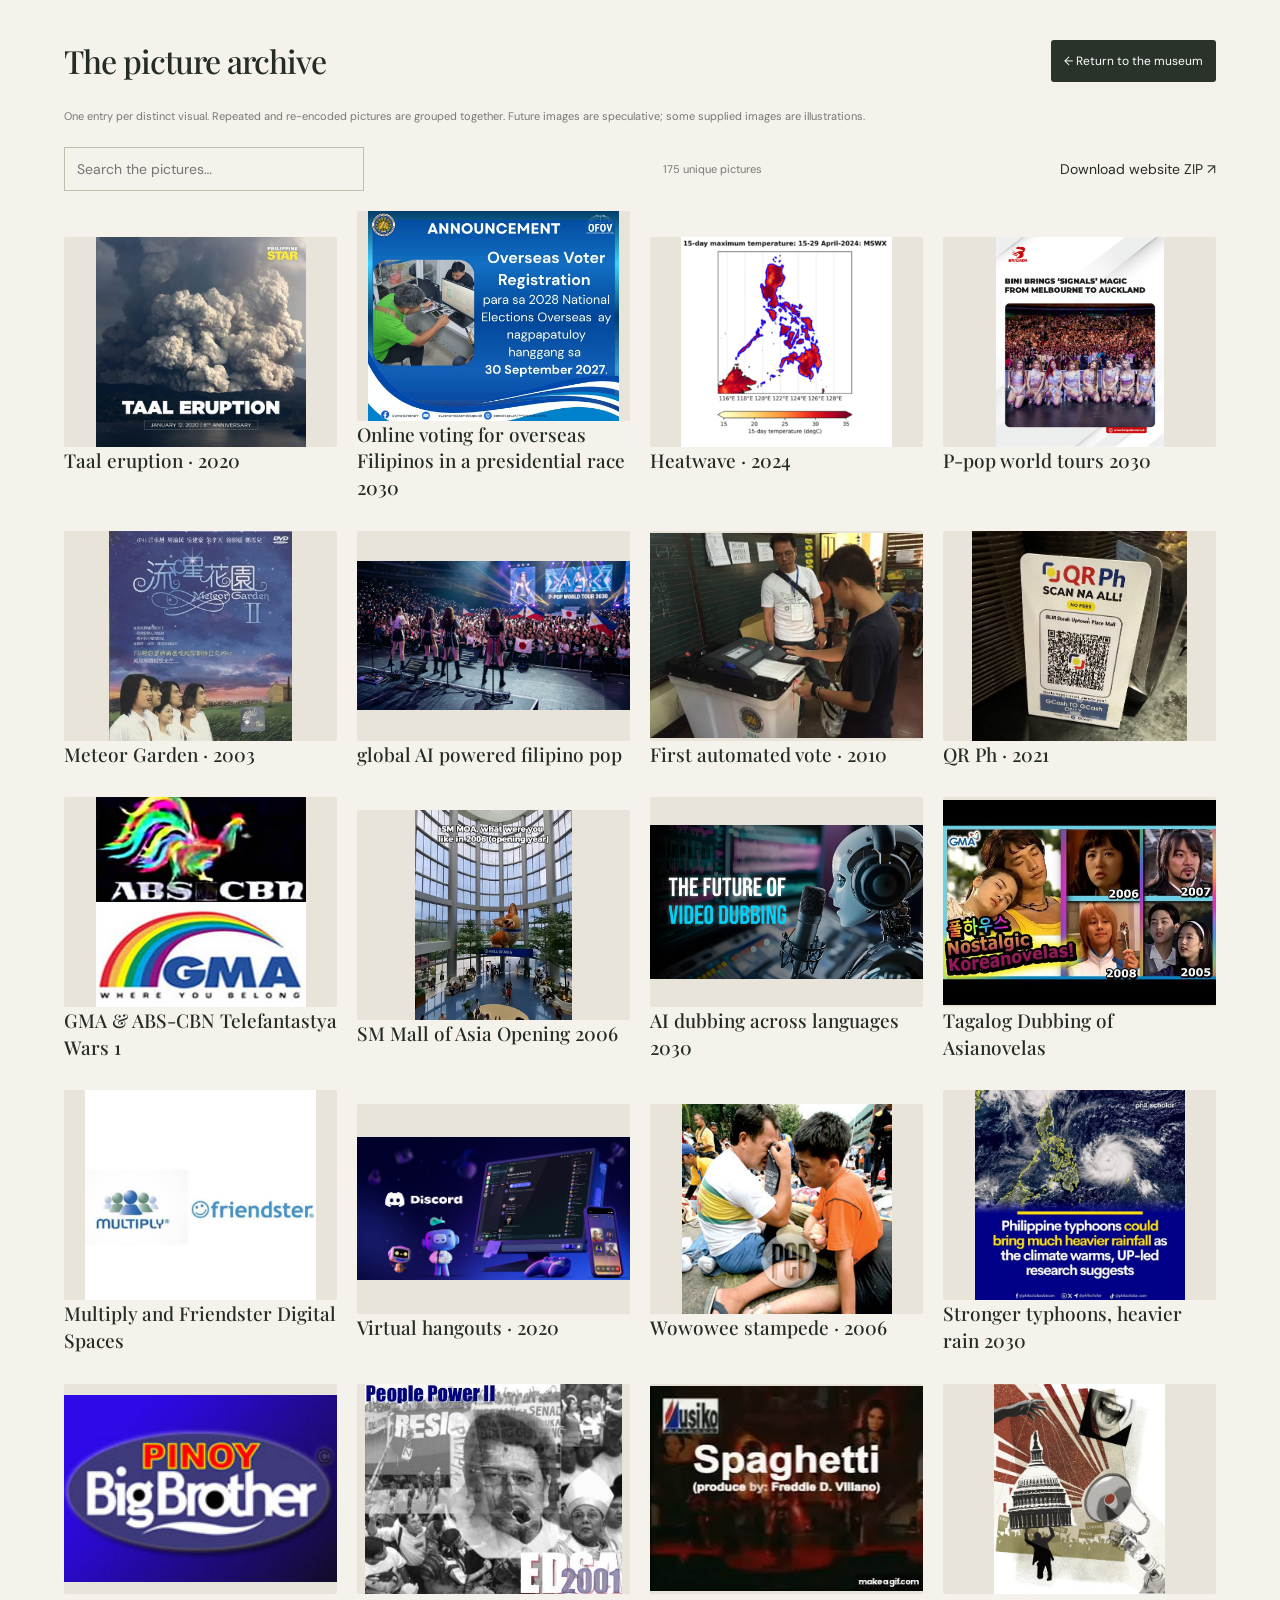
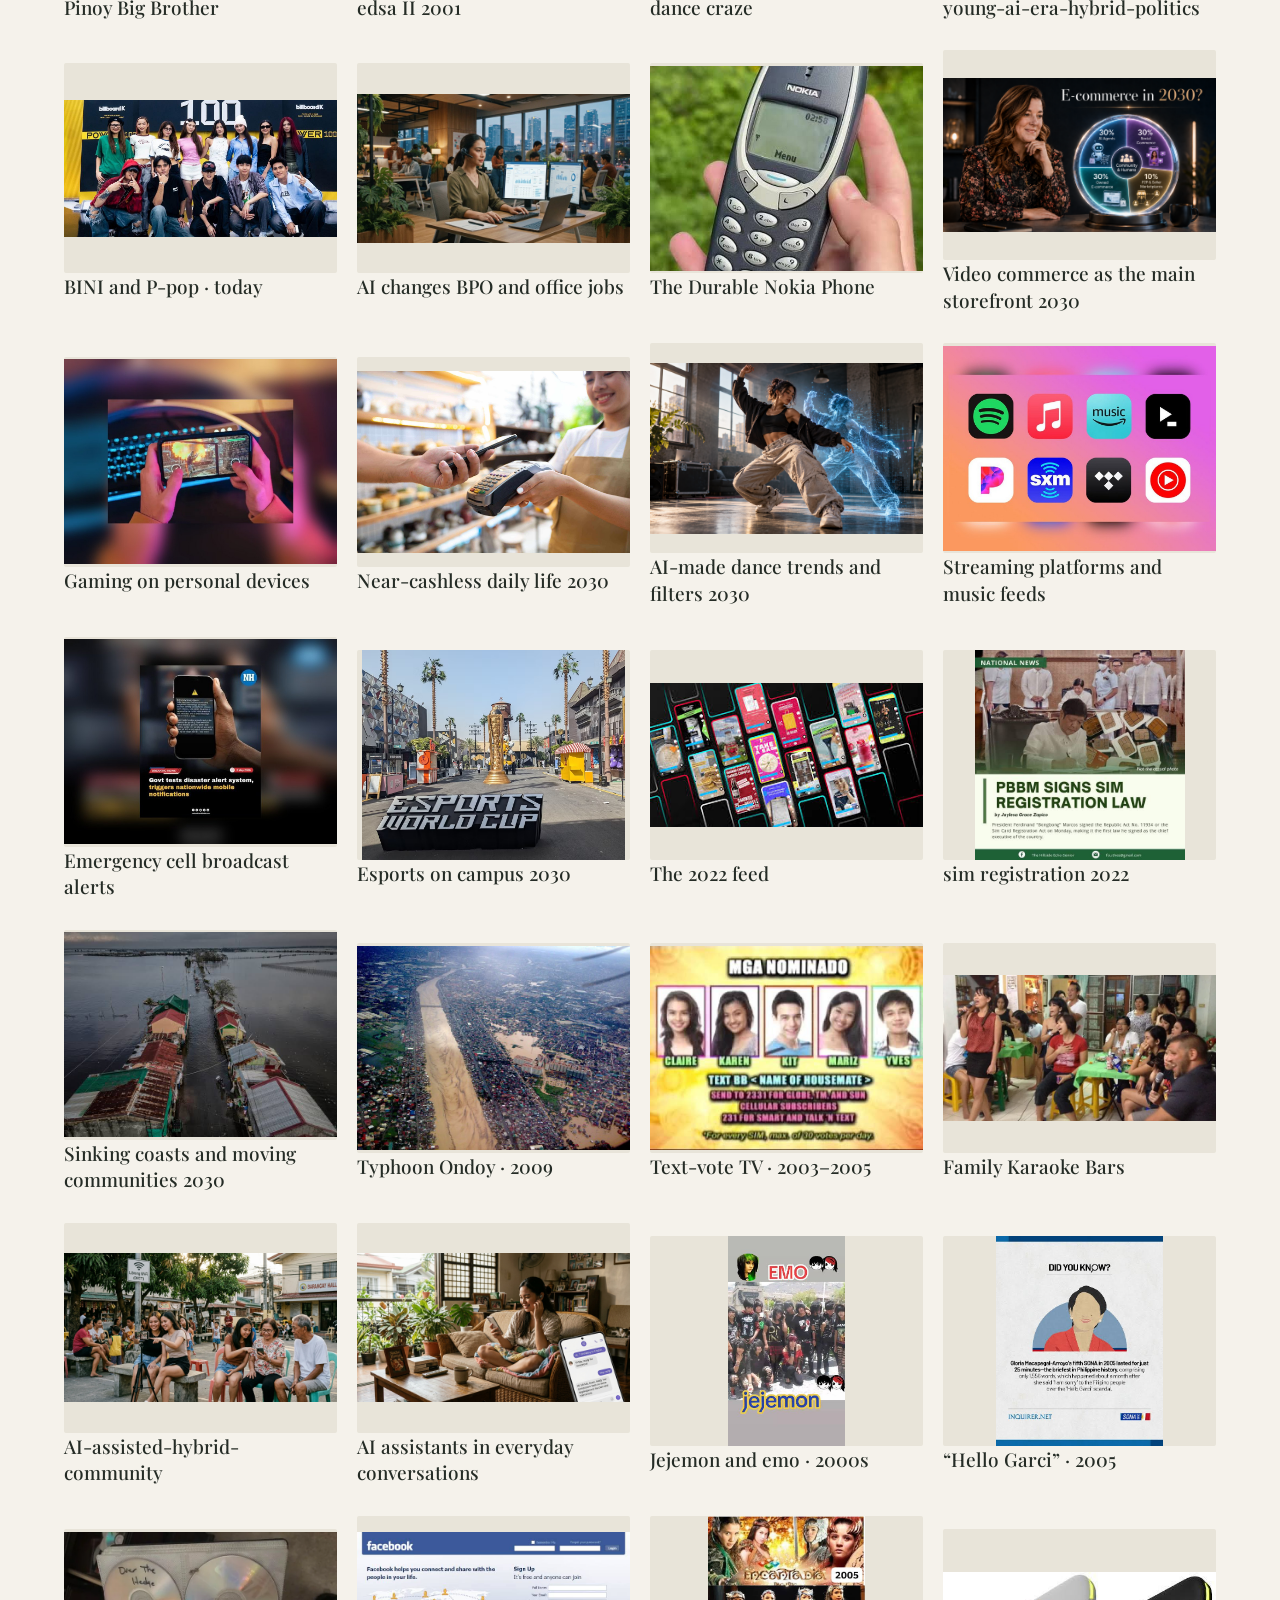
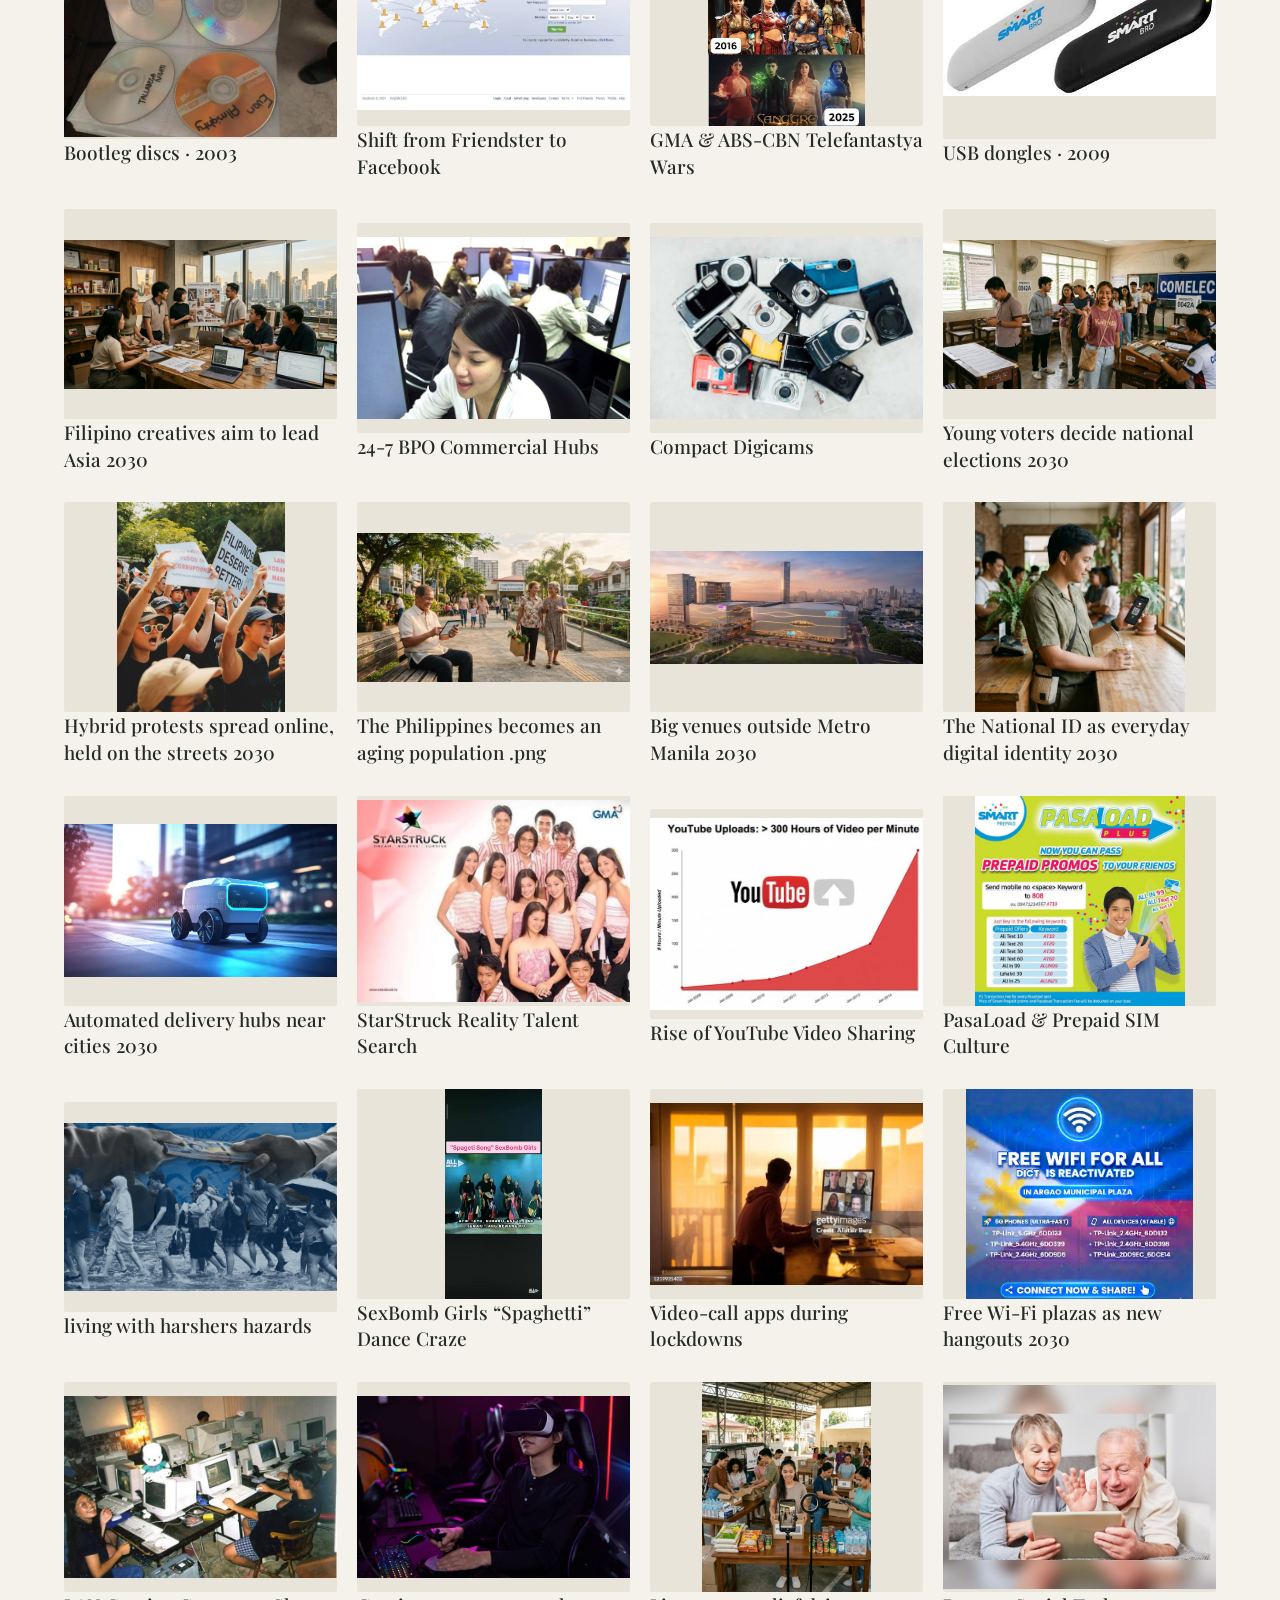
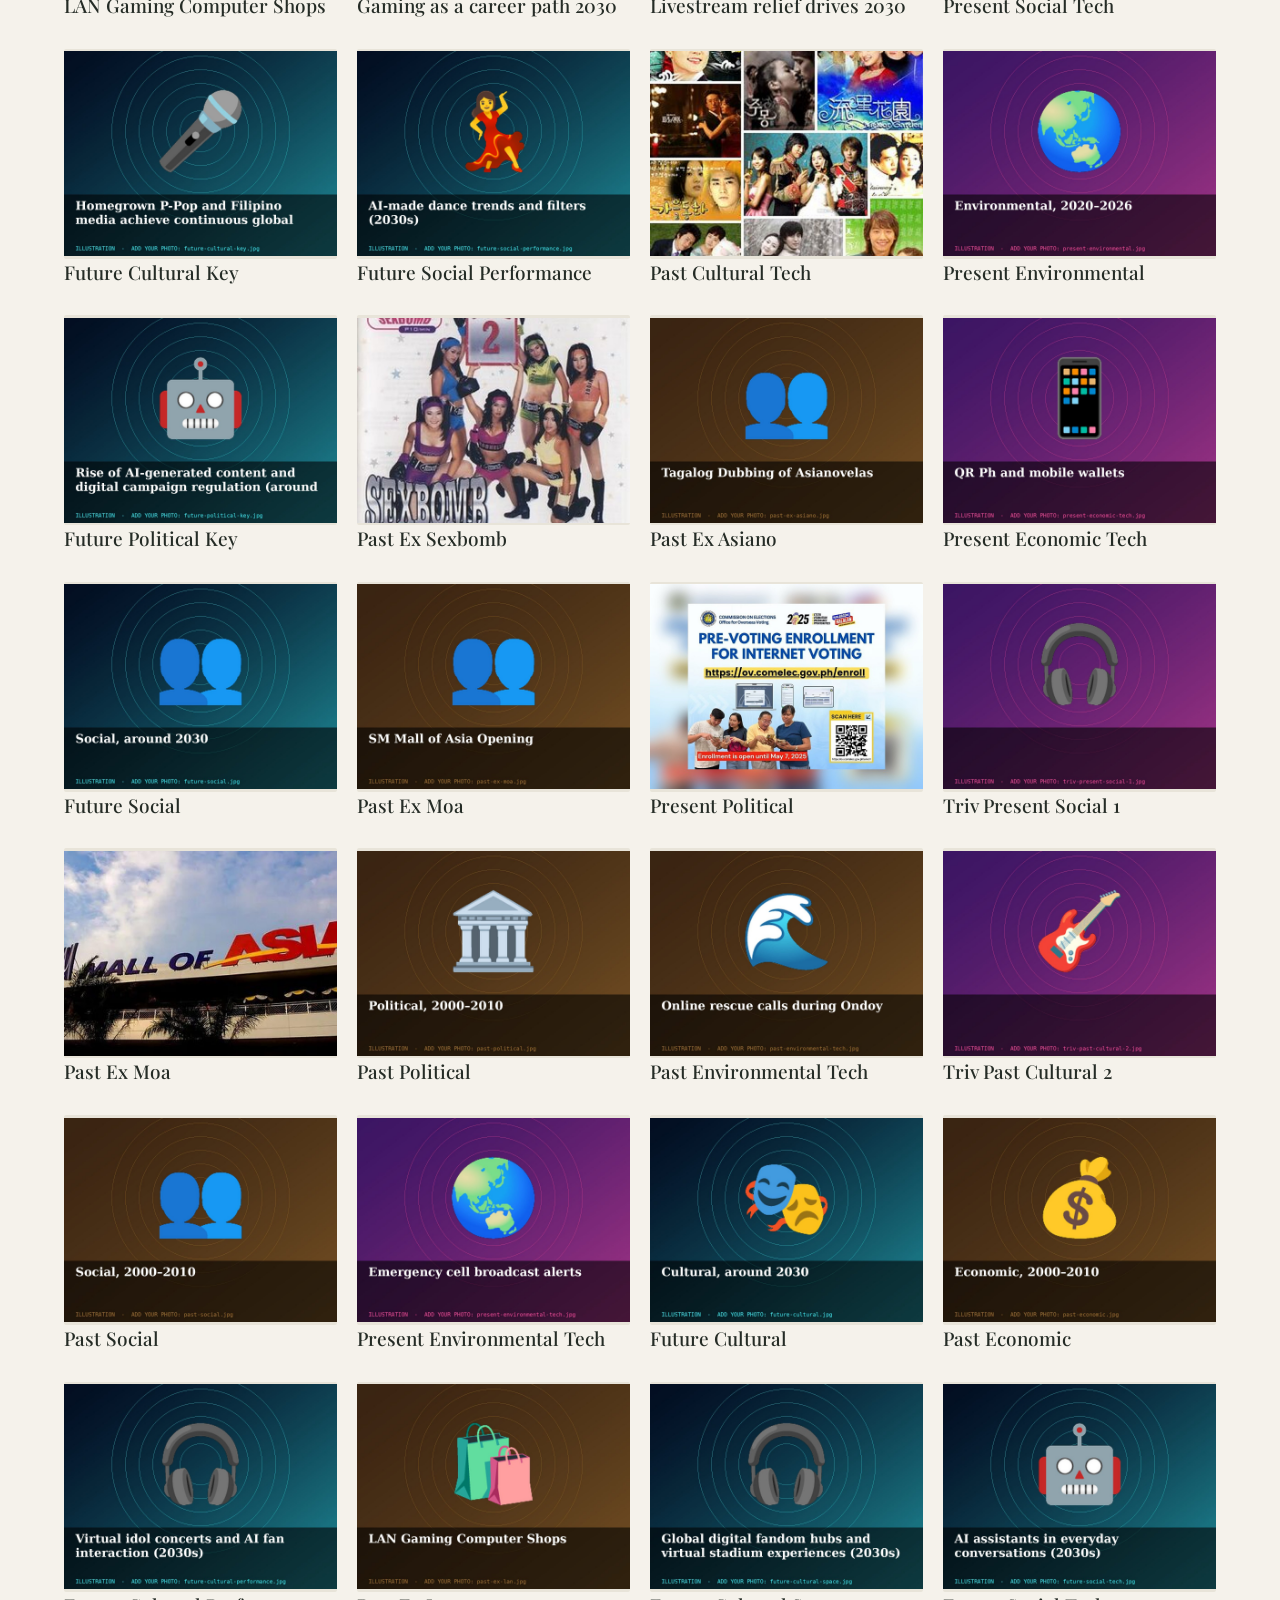
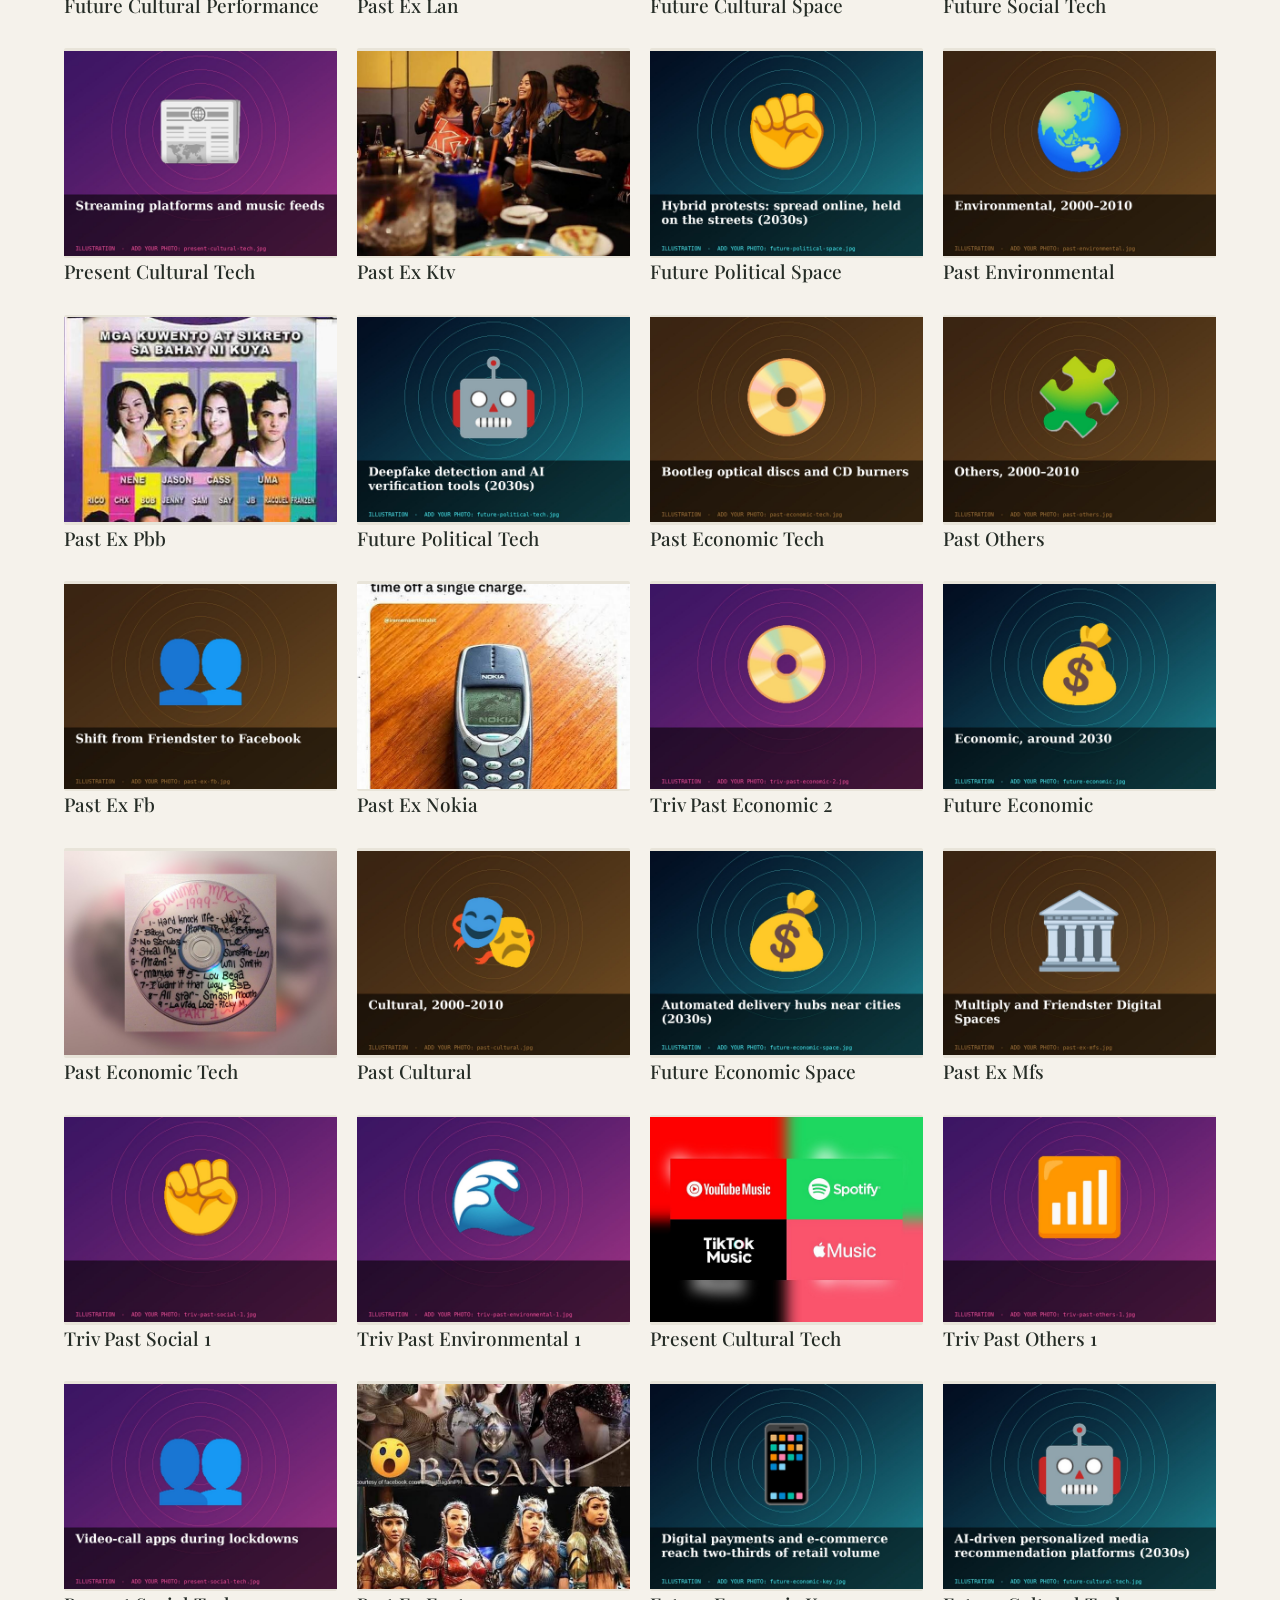
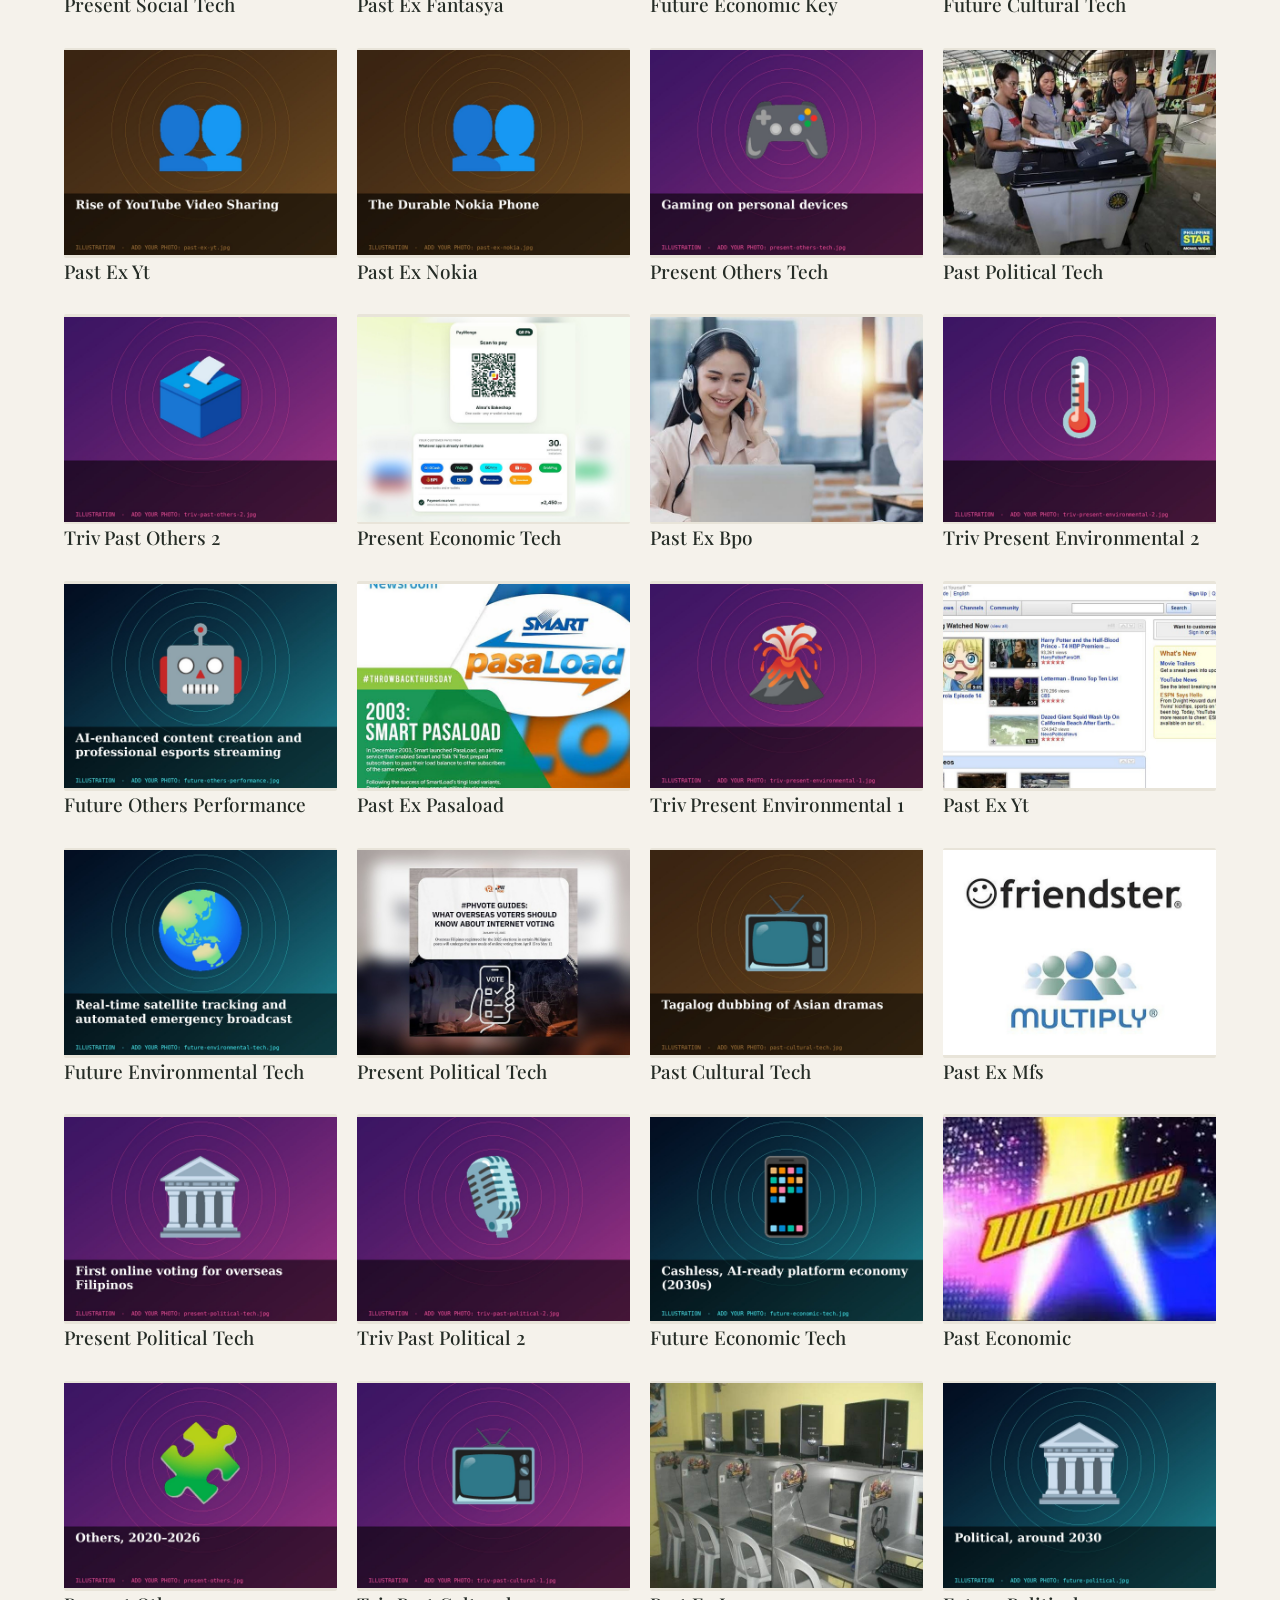
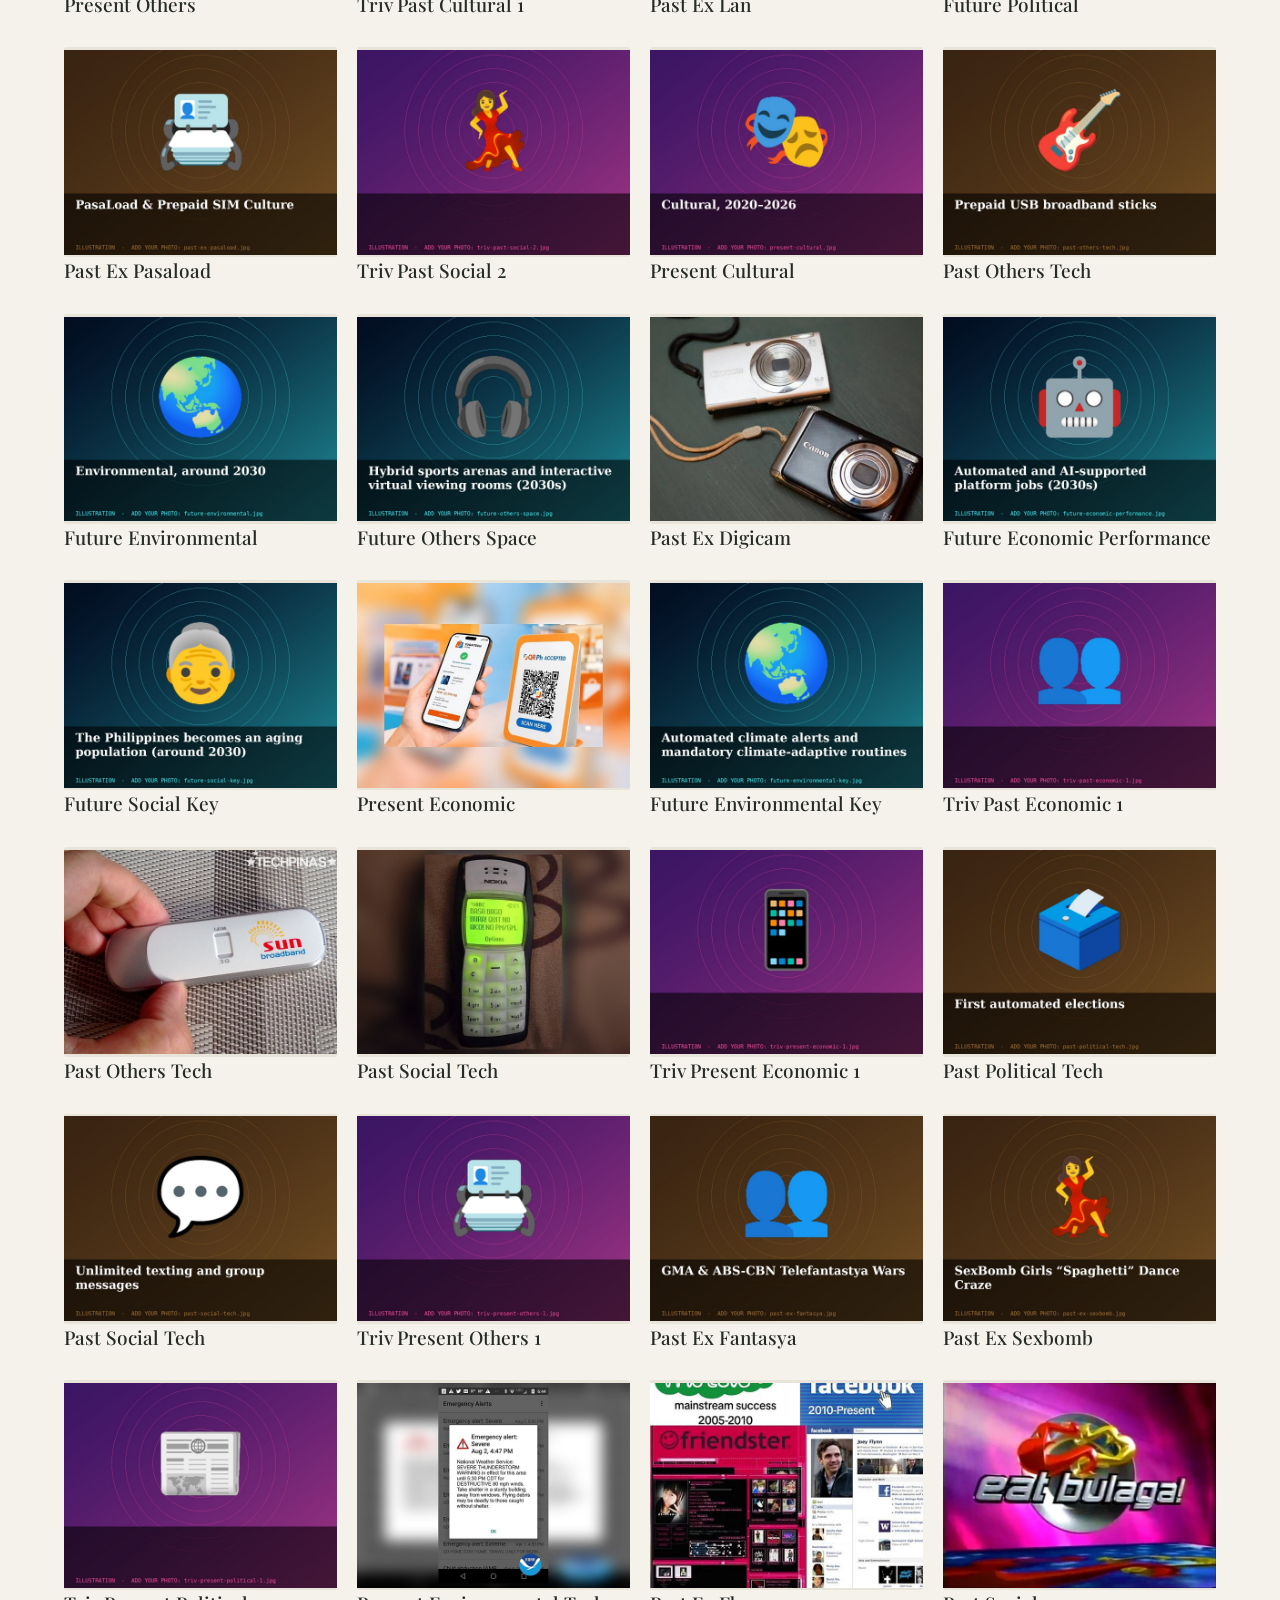
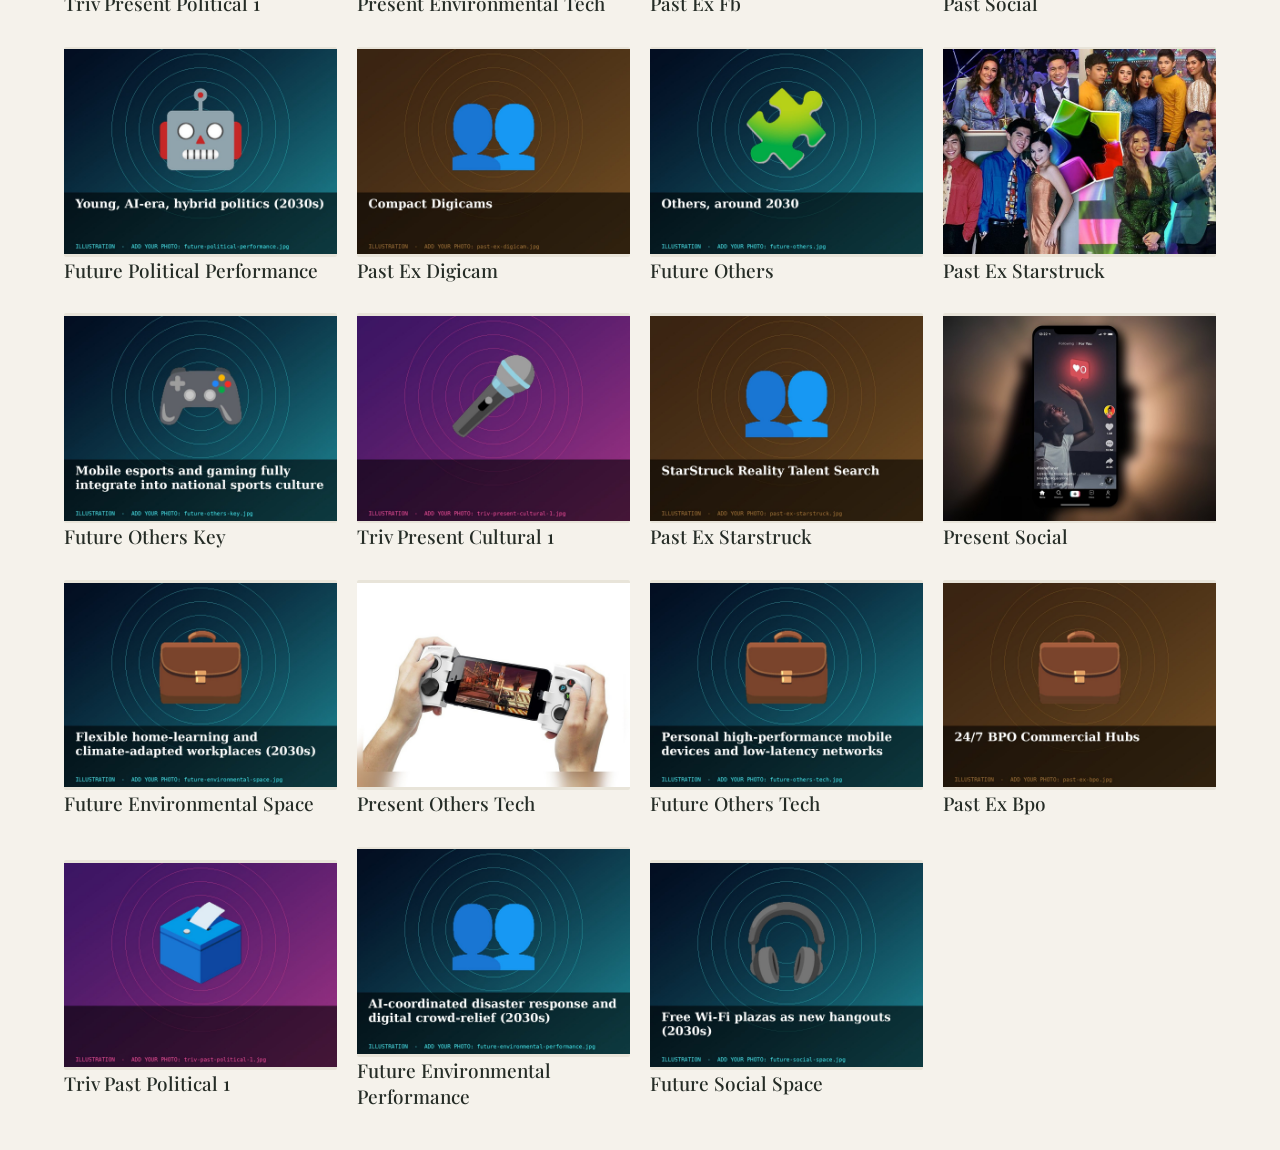
<file: collection.html>
<!doctype html><html lang="en"><head><meta charset="utf-8"><meta name="viewport" content="width=device-width,initial-scale=1"><title>Pictures · The Archive</title><link rel="stylesheet" href="style.css"><style>.archive-main{padding:40px 5%}.archive-head{display:flex;align-items:center;justify-content:space-between;gap:15px;margin-bottom:25px}.archive-head h1{font-size:32px;letter-spacing:-1px}.archive-head a{font-size:12px}.archive-controls{display:flex;justify-content:space-between;gap:18px;align-items:center;margin-bottom:20px}.archive-controls input{padding:12px;border:1px solid #bcc1ae;background:none;width:min(300px,65vw)}.archive-count{color:#777;font-size:11px}dialog[open]{width:min(1000px,95vw);max-height:95dvh;padding:30px;text-align:center}dialog img{max-height:70dvh;max-width:100%;object-fit:contain}dialog h2{font-size:22px;margin:15px}dialog .close{top:5px;right:5px}.return{background:#29332a;color:white;padding:13px;border-radius:3px}.archive-note{font-size:11px;line-height:1.8;color:#777;margin-bottom:20px}@media(max-width:600px){.archive-head h1{font-size:26px}.return{font-size:10px!important}.archive-controls{align-items:flex-start;flex-direction:column}}</style></head><body><main class="archive-main"><header class="archive-head"><h1>The picture archive</h1><a class="return" href="index.html">← Return to the museum</a></header><p class="archive-note">One entry per distinct visual. Repeated and re-encoded pictures are grouped together. Future images are speculative; some supplied images are illustrations.</p><div class="archive-controls"><input type="search" id="photo-search" placeholder="Search the pictures…" aria-label="Search the picture archive"><span class="archive-count" aria-live="polite"></span><a href="museum-source.zip" download>Download website ZIP ↗</a></div><div class="collection-grid" id="archive-grid"></div></main><dialog id="picture"><button class="close" aria-label="Close picture">×</button><img alt=""><h2></h2></dialog><script src="archive.js"></script></body></html>
</file>
<file: tour/museum.css>
*{box-sizing:border-box;margin:0;padding:0}
html{scroll-behavior:auto;-webkit-text-size-adjust:100%}
html.lock,html.lock body{overflow:hidden}
body{background:#050409;color:#f3efe6;font-family:"Inter","Segoe UI",system-ui,sans-serif;-webkit-font-smoothing:antialiased;text-rendering:optimizeLegibility;overflow-x:clip;--acc:#e6c773;--ink:#f3efe6;--mono:"Special Elite","Courier New",monospace;--display:"Playfair Display",Georgia,serif}
body[data-era=past]{--acc:#e6c773;--mono:"Special Elite","Courier New",monospace;--display:"Playfair Display",Georgia,serif}
body[data-era=present]{--acc:#ff4fa3;--mono:"Space Grotesk","Inter",sans-serif;--display:"Sora","Inter",sans-serif}
body[data-era=future]{--acc:#38f9ff;--mono:"Share Tech Mono",monospace;--display:"Orbitron","Rajdhani",sans-serif}
body[data-era=portal]{--acc:#b78cff;--display:"Sora",sans-serif;--mono:"Share Tech Mono",monospace}
button,a{font:inherit;color:inherit}button{cursor:pointer}
.ic{width:20px;height:20px;flex:none}
#dust{position:fixed;inset:0;width:100%;height:100%;pointer-events:none;z-index:4}
/* ---- stage ---- */
.tour{position:relative;height:calc(var(--n,80)*52vh + 100vh);--u:1}
.fig img{position:absolute;inset:0;width:100%;height:100%;object-fit:cover;opacity:0;transition:opacity .6s}
.fig.has img{opacity:1}.fig.has .ph{display:none}.fig.isart:after{content:"illustration";position:absolute;left:8px;top:8px;font:11px var(--mono);background:rgba(0,0,0,.6);color:#fff;padding:2px 7px;border-radius:4px}
.ph{position:absolute;inset:0;display:grid;place-content:center;justify-items:center;text-align:center;gap:4px;font:12px var(--mono);opacity:.7}.ph i{font-size:36px;font-style:normal}.ph small{opacity:.7;word-break:break-all}
.fig .credit{display:none}
.hbar{position:absolute;left:0;right:0;top:0;display:flex;align-items:center;gap:14px;padding:12px clamp(12px,3vw,32px);background:linear-gradient(rgba(0,0,0,.65),transparent)}
.brand{display:flex;align-items:center;gap:10px;text-decoration:none;font:700 18px "Playfair Display",serif}.brand i{width:34px;height:34px;border:1.5px solid var(--acc);border-radius:50%;display:grid;place-items:center;font-style:normal;color:var(--acc)}
.echip{font:12px var(--mono);letter-spacing:.14em;text-transform:uppercase;padding:6px 12px;border:1px solid var(--acc);border-radius:99px;color:var(--acc);background:rgba(0,0,0,.4);white-space:nowrap}
.tools{margin-left:auto;display:flex;gap:8px}.tools button,.tools a{display:flex;align-items:center;gap:7px;padding:8px 12px;border:1px solid rgba(255,255,255,.3);border-radius:99px;background:rgba(0,0,0,.5);backdrop-filter:blur(8px);text-decoration:none;font-size:13px}
.tools button:hover,.tools a:hover{background:var(--acc);color:#000;border-color:var(--acc)}
.splash{position:fixed;inset:0;z-index:20;display:grid;place-items:center;text-align:center;padding:20px;background:radial-gradient(ellipse at 50% 40%,rgba(42,36,64,.9),rgba(5,4,9,.97));transition:opacity .9s,visibility .9s}
.splash.gone{opacity:0;visibility:hidden}
.sbox small{font:13px "Special Elite",monospace;letter-spacing:.36em;text-transform:uppercase;color:#e6c773}
.sbox h1{font:800 clamp(52px,11vw,136px)/1 "Playfair Display",serif;margin:14px 0;text-shadow:0 0 60px rgba(230,199,115,.45)}
.sbox p{max-width:560px;margin:0 auto 28px;font:500 20px/1.5 "Cormorant Garamond",serif}.cp{color:#e6c773}.cn{color:#ff4fa3}.cf{color:#38f9ff}
.sdoor{display:flex;gap:12px;justify-content:center;margin-top:30px;flex-wrap:wrap}.sdoor span{padding:10px 18px;border:1px solid rgba(255,255,255,.3);border-radius:99px;font:12px "Share Tech Mono",monospace;letter-spacing:.14em}
.btn{display:inline-flex;align-items:center;gap:8px;padding:11px 20px;border:1.5px solid var(--acc);border-radius:99px;background:transparent;color:var(--acc);text-decoration:none;font-weight:600;letter-spacing:.04em}
.btn.solid{background:var(--acc);color:#000}.btn:hover{filter:brightness(1.15);transform:translateY(-2px)}.btn.big{padding:15px 32px;font-size:17px}
/* panels */
.panel{position:fixed;inset:0;z-index:30;display:grid;place-items:center;padding:14px;background:rgba(0,0,0,.78);backdrop-filter:blur(6px)}
.panel[hidden]{display:none}
.pbox{position:relative;width:min(560px,100%);max-height:90vh;overflow:auto;background:linear-gradient(160deg,#17131f,#0b0911);border:1px solid var(--acc);border-radius:18px;padding:clamp(20px,3vw,34px);box-shadow:0 30px 90px #000}
.pbox.wide{width:min(900px,100%)}
.pclose{position:absolute;right:12px;top:12px;z-index:3;width:38px;height:38px;border-radius:50%;border:1px solid rgba(255,255,255,.35);background:rgba(0,0,0,.6);display:grid;place-items:center}.pclose:hover{background:var(--acc);color:#000}
.pbox h2{font:800 28px var(--display);margin-bottom:14px}
.mgrid{display:grid;grid-template-columns:repeat(auto-fit,minmax(170px,1fr));gap:14px}
.mcol h4{font:800 18px var(--display)}.mcol>small{display:block;opacity:.6;margin-bottom:8px;font:12px "Share Tech Mono",monospace}
.mcol button{display:flex;justify-content:space-between;width:100%;padding:9px 12px;margin-bottom:6px;border-radius:10px;border:1px solid rgba(255,255,255,.2);background:rgba(255,255,255,.05);text-align:left}.mcol button small{opacity:.6}
.m-past button:hover{background:#e6c773;color:#000}.m-present button:hover{background:#ff4fa3}.m-future button:hover{background:#38f9ff;color:#000}.m-x button:hover{background:#b78cff;color:#000}
.m-past h4{color:#e6c773}.m-present h4{color:#ff4fa3}.m-future h4{color:#38f9ff}.m-x h4{color:#b78cff}
.help{padding-left:20px;display:grid;gap:10px;line-height:1.5}
/* modal */
.mbox{position:relative;width:min(1080px,100%);max-height:92vh;display:grid;grid-template-columns:minmax(0,1.05fr) minmax(0,1fr);grid-template-rows:minmax(0,1fr) auto;background:#0e0b14;border:1px solid var(--acc);border-radius:18px;overflow:hidden;box-shadow:0 0 90px color-mix(in srgb,var(--acc) 35%,transparent)}
.mimg{background:#000;display:grid;place-items:center;position:relative;min-height:240px;overflow:hidden}
.mimg img{width:100%;height:100%;object-fit:contain;max-height:80vh}
.mimg .tag{position:absolute;left:10px;bottom:10px;font:11px var(--mono);background:rgba(0,0,0,.65);padding:3px 8px;border-radius:4px;max-width:90%}
.mtxt{padding:clamp(18px,3vw,34px);overflow:auto;max-height:80vh;line-height:1.6;font-size:16px}
.mtxt .mk{font:12px var(--mono);letter-spacing:.16em;text-transform:uppercase;color:var(--acc)}
.mtxt h3{font:800 clamp(22px,3vw,34px)/1.15 var(--display);margin:8px 0 14px}
.mtxt p{margin:0 0 12px}.mtxt .big{font-size:19px}.mtxt .cite{font:.78em var(--mono);opacity:.7}
.mtxt .meta{font:12px var(--mono);opacity:.7;margin-bottom:10px}.mtxt .did{padding:10px 12px;border-left:3px solid var(--acc);background:rgba(255,255,255,.06)}
.mtxt .mdl{display:grid;gap:6px;margin:6px 0 14px}.mtxt .mdl div{display:grid;grid-template-columns:110px 1fr;gap:8px}.mtxt dt{opacity:.55}.mtxt dd{margin:0}
.mtxt .curq{display:flex;gap:10px;align-items:center}.mtxt .av{width:34px;height:34px;border-radius:50%;background:var(--acc);color:#000;display:grid;place-items:center;font-weight:700}.mtxt blockquote{font-style:italic;margin:10px 0;padding-left:12px;border-left:2px solid var(--acc)}
.mtxt .impactf{padding:12px;border:1px solid var(--acc);margin:10px 0;font-size:14px}
.mtxt details{margin:14px 0}.mtxt summary{cursor:pointer;font:12px var(--mono);letter-spacing:.12em;text-transform:uppercase;color:var(--acc)}
.mtxt .refs ul{list-style:none;display:grid;gap:8px;margin-top:10px;font-size:14px;word-break:break-word;opacity:.9}.mtxt a{color:var(--acc)}
.mtxt .tcard,.mtxt .deck,.mtxt .deckhead,.mtxt .kick{display:none}
.mnav{grid-column:1/3;display:flex;justify-content:space-between;align-items:center;gap:10px;padding:10px 16px;border-top:1px solid rgba(255,255,255,.15);font:12px var(--mono)}
.mnav button{display:flex;align-items:center;gap:6px;padding:7px 14px;border-radius:99px;border:1px solid var(--acc);background:transparent;color:var(--acc)}.mnav button:hover{background:var(--acc);color:#000}
body[data-era=future] .mbox,body[data-era=future] .pbox{--acc:#38f9ff}
/* quiz (inside panel) */
#play{text-align:center}.quiz .kick{display:block!important;font:12px var(--mono);letter-spacing:.2em;text-transform:uppercase;color:#ffb02e}
.quiz h2{margin:8px 0 18px!important}.qbox{border:1px solid rgba(255,255,255,.2);border-radius:22px;background:rgba(255,255,255,.05);padding:clamp(18px,3vw,36px)}
.q-label{font:12px var(--mono);letter-spacing:.2em;text-transform:uppercase;color:#ffb02e}#qText{font:600 clamp(20px,3vw,28px)/1.3 "Sora",sans-serif;margin:12px 0 22px}
.q-top{display:flex;justify-content:space-between;font:13px var(--mono);margin-bottom:8px}.q-bar{height:6px;background:rgba(255,255,255,.15);border-radius:9px;overflow:hidden;margin-bottom:20px}.q-bar i{display:block;height:100%;width:0;background:linear-gradient(90deg,#ff4fa3,#27e0ff);transition:width .4s}
.q-opts{display:grid;grid-template-columns:1fr 1fr;gap:14px}.q-opt{padding:20px 10px;border-radius:18px;border:2px solid rgba(255,255,255,.4);background:transparent;font:800 22px "Sora",sans-serif}.q-opt small{display:block;font:400 12px var(--mono);opacity:.8}
.q-opt:hover:not(:disabled){background:#ff4fa3;border-color:#ff4fa3}.q-opt.good{background:#17b26a;border-color:#17b26a}.q-opt.bad{background:#e5484d;border-color:#e5484d}
.q-res{margin-top:18px;text-align:left;border-radius:14px;padding:16px 20px;background:rgba(255,255,255,.1)}.q-res b{font:800 19px "Sora",sans-serif}
.q-score{font:800 clamp(54px,10vw,100px)/1 "Sora",sans-serif;background:linear-gradient(100deg,#ff4fa3,#ffb02e,#27e0ff);-webkit-background-clip:text;background-clip:text;color:transparent}.q-title{font:800 28px "Sora",sans-serif;margin:8px 0}.q-end-btns{display:flex;gap:12px;justify-content:center;margin-top:18px}
@media(max-width:820px){.tour{--u:.62}.mbox{grid-template-columns:1fr;grid-template-rows:auto minmax(0,1fr) auto;overflow:auto}.mimg{min-height:200px;max-height:36vh}.mimg img{max-height:36vh}.mnav{grid-column:1}.tools span{display:none}.tools button,.tools a{padding:9px}.echip{display:none}.hhint{bottom:84px;font-size:11px}.hctl{bottom:84px}.mtxt{max-height:none}}
@media(prefers-reduced-motion:reduce){.spin,.bob,.ring,.tmr,.core{animation:none}}

@media(max-width:820px){.tk.sub b{display:none!important}.tk b{font-size:10px}}

#gl{position:fixed;inset:0;width:100%;height:100%;display:block;touch-action:none;cursor:grab;outline:0}
#nogl{position:fixed;inset:0;display:grid;place-content:center;text-align:center;padding:24px;background:#050409;z-index:50}
.hud{position:fixed;inset:0;pointer-events:none;z-index:10}
.hud>*{pointer-events:auto}.hud>.cross,.hud>.prompt,.hud>.hint,.hud>.room-chip{pointer-events:none}
.hbar{position:absolute;left:0;right:0;top:0;padding:12px 16px;background:linear-gradient(#000a,transparent)}
.room-chip{position:absolute;left:16px;top:62px;font:13px var(--mono);letter-spacing:.08em;color:var(--acc);text-shadow:0 1px 6px #000}
#mini{position:absolute;right:14px;bottom:14px;width:150px;height:150px;border:1px solid #fff4;border-radius:12px;cursor:pointer;opacity:.9}
.cross{position:absolute;left:50%;top:50%;width:6px;height:6px;margin:-3px;border-radius:50%;background:#fff9;box-shadow:0 0 0 2px #0006}
.prompt{position:absolute;left:50%;top:58%;transform:translateX(-50%);text-align:center;padding:10px 18px;border-radius:14px;background:#000b;border:1px solid var(--acc);max-width:86vw}
.prompt b{display:block;font:700 16px var(--display)}.prompt span{font:12px var(--mono);color:var(--acc)}
.hint{position:absolute;left:50%;bottom:22px;transform:translateX(-50%);font:12px var(--mono);letter-spacing:.06em;background:#000a;padding:8px 14px;border-radius:99px;opacity:0;transition:opacity .8s;white-space:nowrap;max-width:94vw;overflow:hidden;text-overflow:ellipsis}
#joy{position:fixed;display:none;width:100px;height:100px;margin:-50px 0 0 -50px;border-radius:50%;border:2px solid #fff6;background:#fff1;pointer-events:none}
#joy i{position:absolute;left:50%;top:50%;width:44px;height:44px;margin:-22px;border-radius:50%;background:#fffb}
.hbar .tools span{display:inline}
.sp-in{max-width:640px;padding:24px}.sp-k{font:12px var(--mono);letter-spacing:.3em;text-transform:uppercase;color:#e6c773}
.sp-in h1{font:800 clamp(56px,12vw,120px)/1 "Playfair Display",serif;letter-spacing:.1em;margin:10px 0}
.sp-eras{display:flex;gap:10px;justify-content:center;flex-wrap:wrap;margin:22px 0}.sp-eras span{padding:6px 12px;border-radius:99px;border:1px solid #fff4;font:12px var(--mono)}
.sp-eras .e1{color:#e6c773}.sp-eras .e2{color:#ff4fa3}.sp-eras .e3{color:#38f9ff}
.go{padding:16px 34px;border-radius:99px;border:0;background:#fff;color:#000;font:700 17px "Sora",sans-serif;margin:8px 0 16px}.go:hover{background:#ff4fa3;color:#fff}
.sp-in small{display:block;opacity:.6;font:12px var(--mono)}
.srcin{max-height:78vh;overflow:auto}.srcin .ehero{display:none}.srcin h1{font:800 30px var(--display);margin-bottom:6px}.srcin .lead{opacity:.7;margin-bottom:18px}
.srcin .src-group{margin-bottom:34px}.srcin .src-group>h2{font:800 24px var(--display);margin-bottom:8px}.srcin .src-group h3{font:700 16px var(--display);color:#e6c773;margin:16px 0 8px}
.srcin .src-list{list-style:none;display:grid;gap:8px}.srcin .src-list li{display:flex;gap:12px;padding:10px 14px;border:1px solid #fff2;border-radius:10px;font-size:14px;line-height:1.45;word-break:break-word}
.srcin a{color:#7fd8ff}.srcin .no{font:12px var(--mono);opacity:.6}.srcin .src-list li:target{border-color:#ff4fa3}
.x{position:absolute;right:12px;top:12px;z-index:3;width:38px;height:38px;border-radius:50%;border:1px solid #fff4;background:#000a;display:grid;place-items:center}
@media(max-width:700px){.tools span{display:none}.echip{display:none}#mini{width:110px;height:110px;bottom:84px}.room-chip{top:58px;font-size:11px}}
.q-bar i{display:block;height:100%}
#nogl[hidden],.prompt[hidden]{display:none}

.igrid{display:grid;grid-template-columns:repeat(auto-fill,minmax(170px,1fr));gap:12px;margin:14px 0}
.ic2{padding:14px;border:1px solid var(--acc);border-radius:12px;background:#ffffff0d}.ic2 small{display:block;font:11px var(--mono);letter-spacing:.14em;text-transform:uppercase;color:var(--acc);margin-bottom:6px}.ic2 b{font:700 16px/1.35 var(--display)}
.modal{position:fixed;inset:0;z-index:40;display:grid;place-items:center;padding:14px;background:rgba(3,2,8,.82);backdrop-filter:blur(6px)}
.modal[hidden]{display:none}
.panel{z-index:40}
.x{cursor:pointer;pointer-events:auto}
</file>
<file: tour/enhance.css>
.hbar{background:rgba(26,34,28,.9)!important;backdrop-filter:blur(15px)}.brand i{background:#8a9260!important}.tools button{border-radius:3px!important}.panel .sheet{border-radius:6px}#nogl{position:fixed;inset:0;z-index:10000;background:#f5f2eb;color:#252c26;padding:15vh 10%;font-family:Arial,sans-serif}#nogl a{display:inline-block;background:#29332a;color:white;padding:16px;margin-top:20px}#nogl p{max-width:500px;line-height:1.8}#mImg img{object-fit:contain!important}a:focus-visible,button:focus-visible{outline:3px solid #bdc99a;outline-offset:4px}@media(prefers-reduced-motion:reduce){*{animation:none!important;transition:none!important}}
.room-navigation{position:fixed;left:50%;bottom:24px;transform:translateX(-50%);display:flex;align-items:center;gap:8px;pointer-events:auto;background:rgba(23,30,25,.94);border:1px solid #85916e70;padding:7px;border-radius:6px;z-index:30;color:#f5f0e6;box-shadow:0 5px 25px #0004}.room-navigation button{width:36px;height:35px;background:#394a38;color:#fff;border:0;border-radius:3px;cursor:pointer;font-size:18px}.room-navigation select{background:transparent;border:0;color:#f3efe6;padding:8px;font:12px Inter,Arial,sans-serif;max-width:240px}.room-navigation option{background:#263127}.archive-link{padding:8px 10px;color:inherit;text-decoration:none;border:1px solid #ffffff40;border-radius:3px;font-size:11px}.related-story{border-top:1px solid #bbb6;padding-top:18px;margin-top:25px}.splash[hidden]{display:none!important}.hint{bottom:88px!important}@media(max-width:600px){.room-navigation{bottom:16px;width:max-content;max-width:95vw}.room-navigation select{max-width:210px;font-size:11px}.hbar .tools{gap:4px}.archive-link{font-size:10px;padding:8px 5px}.echip{display:none}.hint{bottom:80px!important;font-size:10px!important}}
/* Compact museum controls and a dedicated arcade surface. */
.hbar .tools button[data-act=motion]{font:10px Inter,Arial,sans-serif;padding:9px;border:1px solid #ffffff40;white-space:nowrap;min-width:81px}.hbar .tools{align-items:center}.arcade-heading{padding-right:25px}.arcade-heading h2{font:38px Georgia,serif;margin:8px 0}.arcade-heading p{font-size:12px;color:#bfc5bd;line-height:1.7}.arcade-tabs{display:flex;gap:8px;flex-wrap:wrap;border-bottom:1px solid #ffffff20;padding:20px 0 15px;margin-bottom:10px}.arcade-tabs button,.game-toolbar button,#timeline-list button{border:1px solid #ffffff35;background:#ffffff08;color:#fff;padding:11px 14px;border-radius:4px;cursor:pointer;font:12px Inter,Arial,sans-serif}.arcade-tabs button[aria-selected=true]{background:#d0d6a7;border-color:#d0d6a7;color:#1d2d24}.arcade-tabs button:hover,.game-toolbar button:hover{border-color:#d0d6a7}.arcade-tabs button:focus-visible,.memory-card:focus-visible,#timeline-list button:focus-visible{outline:3px solid #e5d58c;outline-offset:3px}#arcade-status{min-height:34px;font-size:12px;line-height:1.8;color:#d4e5ad;margin:10px 0}#game-memory h3,#game-timeline h3{font:26px Georgia,serif;margin:10px 0}#game-memory>p,#game-timeline>p{font-size:12px;line-height:1.8;color:#c3c8bf}.game-toolbar{display:flex;align-items:center;justify-content:space-between;gap:10px;flex-wrap:wrap;padding:16px 0;font-size:12px}.memory-grid{display:grid;grid-template-columns:repeat(4,minmax(0,1fr));gap:10px}.memory-card{height:122px;border:1px solid #83967a;background:linear-gradient(135deg,#263c33,#172922);border-radius:5px;color:#c9d4aa;font:40px Georgia,serif;padding:8px;cursor:pointer;overflow:hidden}.memory-card.flipped{background:#eee9de;font:11px Inter,Arial,sans-serif;color:#18251d}.memory-card img{width:100%;height:100%;object-fit:contain}.memory-card:disabled{opacity:.65;cursor:default;border-color:#b8d28f}#timeline-list{list-style:none;padding:0;margin:15px 0;counter-reset:events}#timeline-list li{display:flex;align-items:center;gap:8px;background:#ffffff07;border:1px solid #ffffff19;border-radius:4px;margin:8px 0;padding:10px;counter-increment:events}#timeline-list li:before{content:counter(events,decimal-leading-zero);color:#a8b299;font:11px monospace;margin-right:10px}#timeline-list li>span{font-size:12px;line-height:1.6;flex:1}#timeline-list button{padding:9px 12px;font-size:16px}#timeline-list button:disabled{opacity:.25;cursor:default}#quizPanel .pbox{background:#15241e;border-color:#54674b;max-width:850px}#play .kick,#play h2{display:none}.mystery-box{background:radial-gradient(ellipse at 50% 0,#152f45,#070e17)!important;border:1px solid #74cadb70!important}.mystery-box h2{color:#c5f0ff;font:32px Georgia,serif;margin:18px 0}.mystery-box p{font:16px/1.9 Georgia,serif;margin:20px 0}.mystery-box .kick{color:#7cd7ed;font-size:10px;letter-spacing:2px}.mystery-box small{display:block;font:11px/1.8 Inter,Arial,sans-serif;color:#a3b9c2}.mystery-box .x{font:24px Arial,sans-serif;color:white}.mystery-box #mystery-progress{font:12px/1.8 Inter,Arial,sans-serif;color:#bba9e9}#mystery-answer{padding:15px;border-left:2px solid #65cada;background:#65cada0d}.room-chip{max-width:60vw;font-size:11px!important}@media(max-width:700px){.hbar{padding:9px!important;gap:5px!important}.hbar .brand span{display:none}.hbar .tools{gap:4px!important}.hbar .tools button{padding:8px!important}.hbar .tools button span{display:none}.hbar .tools button[data-act=motion]{padding:8px 5px!important;min-width:75px}.arcade-heading h2{font-size:30px}.arcade-tabs{gap:5px}.arcade-tabs button{font-size:10px;padding:10px}.memory-grid{gap:7px}.memory-card{height:95px;padding:5px}#timeline-list li{padding:7px;gap:5px}#timeline-list li>span{font-size:11px}#timeline-list li:before{margin-right:4px}#timeline-list button{padding:8px}.room-chip{max-width:90vw;font-size:10px!important}.game-toolbar button{font-size:11px;padding:10px}}
</file>
<file: style.css>
@import url('https://fonts.googleapis.com/css2?family=DM+Sans:wght@400;500;600;700&family=Manrope:wght@400;500;600;700;800&family=Playfair+Display:ital,wght@0,500;0,600;1,500;1,600&display=swap');
:root{--paper:#f5f2eb;--ink:#252c26;--muted:#74766c;--line:#d9d9ce;--olive:#7b8355;--serif:'Playfair Display',Georgia,serif}*{box-sizing:border-box}html{scroll-behavior:smooth;scroll-padding-top:90px}body{margin:0;background:var(--paper);color:var(--ink);font:14px 'DM Sans',Arial,sans-serif}button,input,select{font:inherit}button,a,input,select{-webkit-tap-highlight-color:transparent}button{cursor:pointer}a{color:inherit;text-decoration:none}button{color:inherit}button:focus-visible,a:focus-visible,input:focus-visible,select:focus-visible{outline:3px solid #b48445;outline-offset:5px}button{border:0}h1,h2,h3,p{margin:0}h1,h2,h3{font-family:var(--serif);font-weight:500}em{font-weight:500;color:var(--olive)}.nav{height:100px;padding:0 5%;display:flex;align-items:center;justify-content:space-between;border-bottom:1px solid var(--line);gap:25px}.brand{display:flex;align-items:center;gap:12px;font:800 18px Manrope,sans-serif;letter-spacing:1.6px}.brand small{display:block;font:500 8px Manrope,sans-serif;letter-spacing:2px;margin-top:5px}.seal{font-size:47px;line-height:1;color:#747c50}.nav nav{display:flex;gap:32px;font-size:12px}.dark,.cream{padding:17px 25px;border-radius:3px;background:#29332a;color:#fff;display:inline-flex;align-items:center;gap:40px;justify-content:space-between;font-size:12px}.dark:hover{background:#4e5d41}.small{padding:14px 18px}.hero{padding:48px 5% 0}.eyebrow{font:600 9px Manrope,sans-serif;letter-spacing:2px;display:flex;align-items:center;gap:9px}.dot{height:6px;width:6px;background:#7e8553;border-radius:100%;display:inline-block}.hero-heading{display:flex;justify-content:space-between;align-items:flex-end;padding:22px 0 40px;gap:45px}h1{font-size:clamp(48px,5.2vw,82px);line-height:1.12;letter-spacing:-3px}.hero-aside{width:285px;padding-bottom:4px}.hero-aside p{font-size:13px;color:#74776c;line-height:1.85;margin-bottom:20px}.hero-aside small{display:block;color:var(--muted);font-size:9px;margin-top:12px}.hero-image{height:510px;position:relative;overflow:hidden;background:#c3b199;background-size:cover;background-position:center 54%;border-radius:4px}.architectural{height:100%;background:linear-gradient(110deg,#c5b898,#ece5d7 40%,#a49175);position:relative;perspective:500px}.arch{position:absolute;left:37%;width:28%;height:90%;top:10%;border-radius:180px 180px 0 0;background:radial-gradient(ellipse at 50% 35%,#d5bd7c,#877053 60%,#28291f);box-shadow:0 0 0 60px #d2c8b8,0 0 0 65px #a89e8c}.architectural img{position:absolute;left:7%;top:22%;width:20%;height:40%;object-fit:cover;border:12px solid #7d6849;transform:rotateY(15deg)}.hero-image:after{content:'';position:absolute;inset:0;background:linear-gradient(#141a2020,transparent 45%,#131912b8);pointer-events:none}.image-top,.image-caption{position:absolute;left:30px;right:30px;z-index:1;color:#fff;display:flex;justify-content:space-between;align-items:center}.image-top{top:26px;font-size:8px;letter-spacing:1.8px}.image-caption{bottom:38px;justify-content:flex-start;gap:18px;font:500 25px var(--serif)}.image-caption small{display:block;font:10px 'DM Sans',sans-serif;margin-top:8px;opacity:.8;letter-spacing:.3px}.outline-star{font-size:45px}.round{margin-left:auto;width:48px;height:48px;border:1px solid #ffffff80;border-radius:50%;background:#ffffff0a;color:white;font:24px Arial}.visual-note{position:absolute;right:30px;bottom:12px;color:#fff9;font-size:7px;letter-spacing:1px;z-index:1}.hero-foot{padding:24px 0;border-bottom:1px solid var(--line);display:flex;justify-content:space-between;font-size:8px;letter-spacing:1.4px}.hero-foot i{font-style:normal;color:#aaa;margin:0 14px}.section{padding:90px 5%}.section-head{display:flex;justify-content:space-between;align-items:flex-end;margin-bottom:36px;gap:24px}h2{font-size:clamp(35px,3.6vw,52px);line-height:1.2;letter-spacing:-1.4px}.section-head h2,.about h2{margin-top:20px}.section-head p{font-size:12px;line-height:1.9;color:var(--muted)}.era-grid{display:grid;grid-template-columns:repeat(3,1fr);gap:24px}.era-card{background:none;padding:0;text-align:left}.era-img{height:280px;border-radius:3px;position:relative;overflow:hidden;background:#ddd7ca}.era-img img{width:100%;height:100%;object-fit:cover;transition:transform .7s;filter:saturate(.75)}.era-card:hover img{transform:scale(1.045)}.era-img:after{content:'';position:absolute;inset:0;background:linear-gradient(#0003,transparent)}.era-img>span{position:absolute;top:20px;left:18px;font-size:8px;letter-spacing:1.7px;color:white;z-index:1}.era-img b{position:absolute;bottom:16px;right:16px;background:var(--paper);width:32px;height:32px;border-radius:50%;text-align:center;padding:7px}.era-title{display:flex;align-items:center;justify-content:space-between;margin:20px 0 10px;gap:10px}.era-title h3{font-size:25px}.era-title>span{font-size:8px;letter-spacing:.5px;color:var(--muted);white-space:nowrap}.era-card p{font-size:11px;line-height:1.8;color:var(--muted);min-height:40px}.era-label{font-size:8px;letter-spacing:1.7px;display:block;border-top:1px solid var(--line);padding-top:15px;margin-top:15px}.invitation{text-align:center;padding:66px 20px;background:#28392f;color:#f6f1e6;position:relative;overflow:hidden}.invitation .eyebrow{justify-content:center;color:#c9d0b5}.invitation h2{font-size:65px;margin:20px 0}.invitation em{color:#c4c7a1}.invitation p{color:#ccd0c7;font-size:12px;line-height:1.9}.cream{background:#e5e5d2;color:#28392f;margin-top:25px}.sun{position:absolute;left:-60px;top:5px;font-size:430px;color:#ffffff05;line-height:1;pointer-events:none}.tour-features{display:flex;justify-content:center;gap:35px;margin-top:38px;font-size:9px;color:#c0c8bb}.collection-tools{display:flex;justify-content:space-between;align-items:center;gap:25px;border-bottom:1px solid var(--line);padding-bottom:18px}.tabs{display:flex;gap:7px;flex-wrap:wrap}.tabs button{background:none;padding:10px 14px;font-size:11px;border-radius:2px}.tabs .active{background:var(--ink);color:var(--paper)}.search{display:flex;gap:10px;align-items:center}.search input{width:170px;border:0;background:none;padding:10px 0;outline-offset:0;font-size:11px}.search>span{font-size:25px}.collection-meta{display:flex;justify-content:space-between;align-items:center;padding:22px 0;color:var(--muted);font-size:10px}.collection-meta select{font-size:10px;border:0;background:transparent;color:var(--muted);padding:5px}.collection-grid{display:grid;grid-template-columns:repeat(4,1fr);gap:30px 20px}.object{border:0;background:none;padding:0;text-align:left}.object-img{height:210px;background:#e8e4d9;overflow:hidden;border-radius:2px}.object-img img{width:100%;height:100%;object-fit:contain;transition:transform .4s}.object:hover img{transform:scale(1.04)}.object .eyebrow{font-size:7px;margin:14px 0 8px;letter-spacing:1px}.object h3{font-size:19px;line-height:1.4}.object p{font-size:9px;color:var(--muted);margin-top:8px}.load-more{background:none;border:1px solid #babeb0;padding:14px 23px;display:block;margin:40px auto 0;font-size:11px}.load-more span{margin-left:30px}.about{border-top:1px solid var(--line);display:grid;grid-template-columns:1fr 1fr;gap:14%}.about p{line-height:1.9;color:var(--muted);font-size:12px;margin-bottom:18px}.about .large-copy{font:26px/1.5 var(--serif);color:var(--ink)}.about .fine{font-size:10px}.text-button{background:none;padding:0 0 8px;border-bottom:1px solid #687255;font-size:11px}footer{padding:35px 5%;border-top:1px solid var(--line);display:flex;align-items:center;justify-content:space-between;gap:25px}footer>span,footer>a:last-child{font-size:9px;color:var(--muted)}dialog{padding:0;border:0;box-shadow:0 25px 120px #0005;color:var(--ink);background:var(--paper)}dialog::backdrop{background:#172018bc;backdrop-filter:blur(8px)}#viewer[open]{width:min(1100px,94vw);max-height:90dvh;display:grid;grid-template-columns:1fr 1fr;border-radius:5px}.close{position:absolute;top:12px;right:12px;z-index:2;width:35px;height:35px;border-radius:100%;background:var(--paper);font-size:25px}.detail-image{background:#dfdacc;display:flex;align-items:center;justify-content:center;min-height:500px}.detail-image img{width:100%;max-height:80dvh;object-fit:contain}.detail-copy{padding:45px 30px 25px;overflow:auto}.detail-copy h2{font-size:32px;margin:15px 0 24px}.detail-copy p{font-size:13px;line-height:1.8;margin:12px 0}.detail-copy a{color:#586f3c;text-decoration:underline;overflow-wrap:anywhere}.detail-copy details{font-size:10px;margin:15px 0}.detail-copy details li{margin-bottom:12px}.detail-copy h3{display:none}.detail-copy dt{font-weight:bold;font-size:11px;margin-top:10px}.detail-copy dd{margin:5px 0;font-size:12px}.detail-copy .curq{display:none}.detail-copy blockquote{border-left:2px solid #9da17a;padding-left:15px;margin:20px 0;font:18px/1.5 var(--serif)}.detail-nav{border-top:1px solid var(--line);display:flex;justify-content:space-between;align-items:center;margin-top:25px;padding-top:20px;font-size:10px}.detail-nav button{background:none;font-size:10px}.detail-nav button:disabled{opacity:.3}#tour[open]{width:100vw;height:100dvh;max-width:none;max-height:none;display:flex;flex-direction:column;margin:0;background:#212c25;color:#fff}.tour-bar{height:62px;display:flex;align-items:center;padding:10px 25px;gap:20px;flex-shrink:0}.tour-brand{font-size:12px;font-weight:bold;letter-spacing:2px;margin-right:auto}.tour-bar button,.tour-bottom button{background:none;border:1px solid #ffffff40;border-radius:3px;color:#fff;font-size:11px;padding:10px}.tour-select{font-size:10px}.tour-select select{color:white;background:#293c2f;border:0;padding:9px;font-size:11px;margin-left:8px;max-width:240px}.tour-bottom{padding:10px 25px;display:flex;justify-content:space-between;align-items:center;font-size:10px;height:55px}.tour-bottom button:disabled{opacity:.3}iframe{border:0;width:100%;flex:1;min-height:0}body:has(dialog[open]){overflow:hidden}[hidden]{display:none!important}@media(min-width:1500px){.hero,.section,.nav,footer{padding-left:max(5%,calc((100vw - 1350px)/2));padding-right:max(5%,calc((100vw - 1350px)/2))}}@media(max-width:900px){.nav nav{gap:16px}.nav{height:85px}.hero-image{height:400px}h1{font-size:54px}.hero-aside{width:240px}.era-img{height:215px}.era-title{align-items:flex-start;flex-direction:column}.era-title h3{font-size:24px}.collection-grid{grid-template-columns:repeat(3,1fr)}.object-img{height:190px}.tour-brand{display:none}}@media(max-width:600px){.nav{padding:0 6%;height:80px}.nav nav{display:none}.brand{font-size:13px;letter-spacing:1px}.brand small{font-size:6px;letter-spacing:1px}.seal{font-size:35px}.nav .small{font-size:9px;padding:12px;gap:10px}.hero{padding:35px 6% 0}.hero-heading{display:block;padding:20px 0 25px}h1{font-size:48px;letter-spacing:-2px}.hero-aside{width:auto;margin-top:22px}.hero-aside p{max-width:330px;font-size:12px}.hero-aside small{display:inline;margin-left:12px;font-size:8px}.dark{gap:25px;padding:14px 20px}.hero-image{height:350px}.image-top{left:18px;right:18px;font-size:6px;letter-spacing:1px}.image-top span:last-child{display:none}.image-caption{left:18px;right:18px;bottom:32px;font-size:21px;gap:10px}.image-caption small{font-size:8px}.outline-star{font-size:32px}.hero-foot{font-size:6px;letter-spacing:.5px;gap:15px}.hero-foot>a{display:none}.hero-foot i{margin:0 5px}.section{padding:55px 6%}.section-head{display:block}.section-head p{margin-top:20px;font-size:11px}h2{font-size:39px}.era-grid{grid-template-columns:1fr;gap:35px}.era-img{height:300px}.era-title{flex-direction:row}.era-card p{min-height:0}.invitation{padding:55px 6%}.invitation h2{font-size:56px}.tour-features{gap:15px;font-size:7px}.collection-tools{display:block}.tabs{gap:0}.tabs button{padding:9px 11px;font-size:10px}.search{margin-top:15px;border-top:1px solid var(--line);padding-top:6px}.search input{width:100%}.collection-grid{grid-template-columns:repeat(2,1fr);gap:25px 15px}.object-img{height:170px}.object h3{font-size:18px}.object .eyebrow{font-size:6px;letter-spacing:.5px}.about{grid-template-columns:1fr;gap:30px}footer{flex-wrap:wrap;padding:25px 6%}footer>span{order:3;width:100%}#viewer[open]{display:block;max-height:94dvh}.detail-image{min-height:0;height:280px}.detail-image img{height:100%}.detail-copy{padding:25px}.detail-copy h2{font-size:28px}.tour-bar{gap:8px;padding:8px;height:60px}.tour-select{font-size:0;margin-right:auto}.tour-select select{font-size:10px;max-width:190px;margin-left:0}.tour-bar button{padding:9px 6px;font-size:10px}.tour-bar #full span{display:none}.tour-bottom{padding:8px;font-size:8px}.tour-bottom button{font-size:9px;padding:9px 6px}}@media(prefers-reduced-motion:reduce){html{scroll-behavior:auto}*,*:before,*:after{transition:none!important;animation:none!important}}

.hero-image{background-image:url(assets/museum-interior.webp)}.hero-image .architectural{display:none}
</file>
